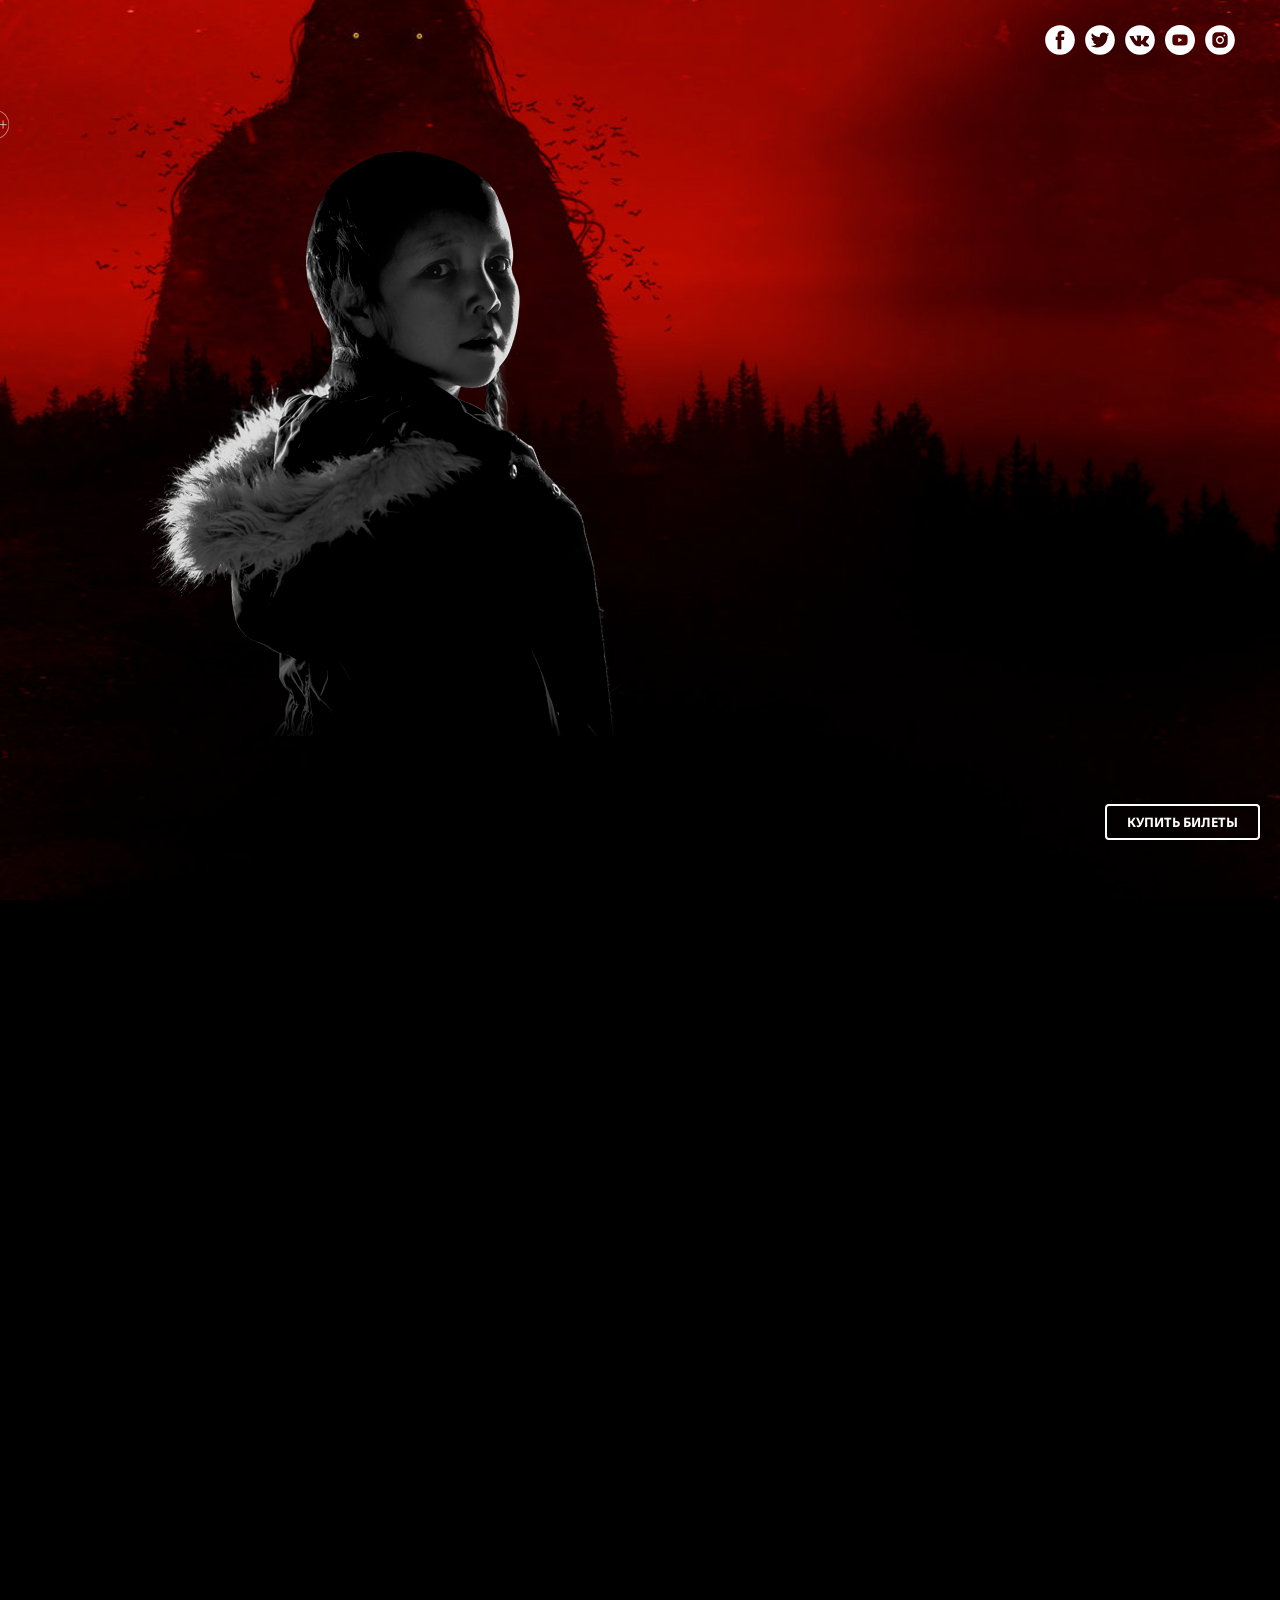
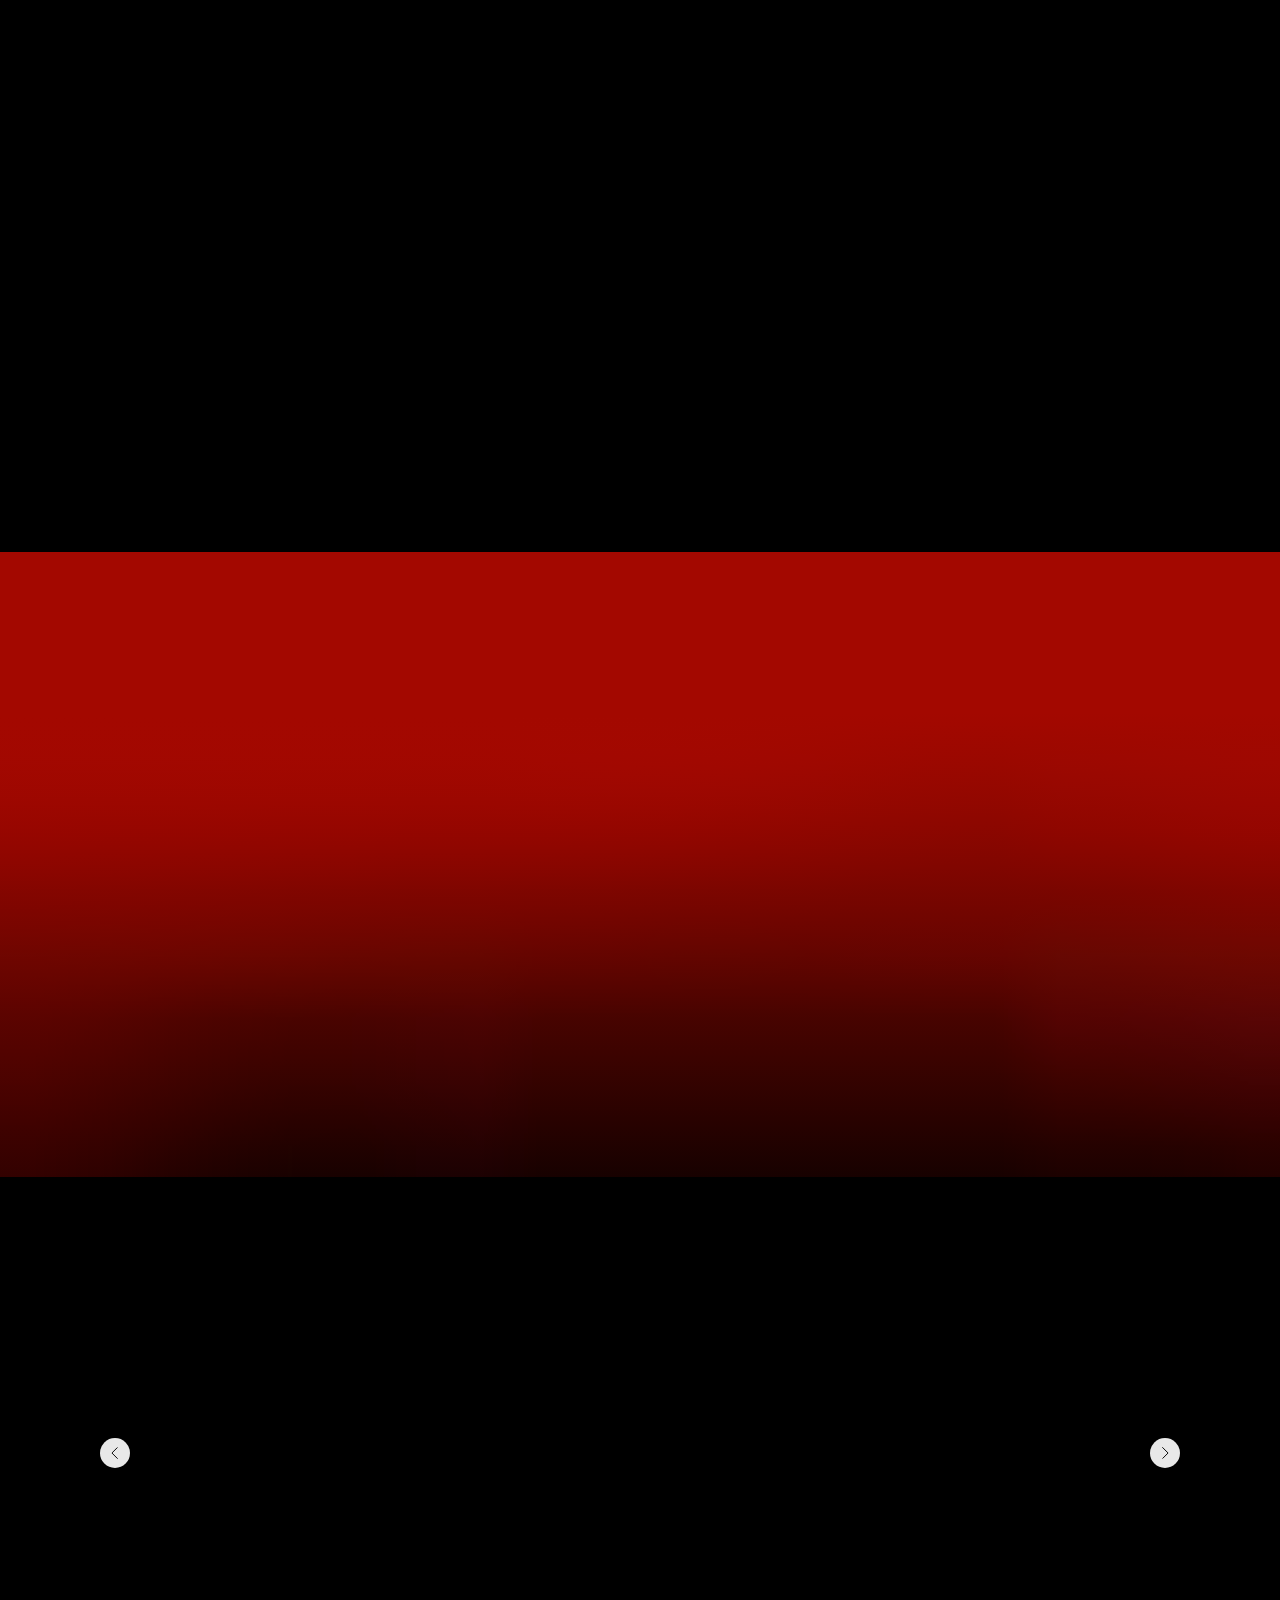
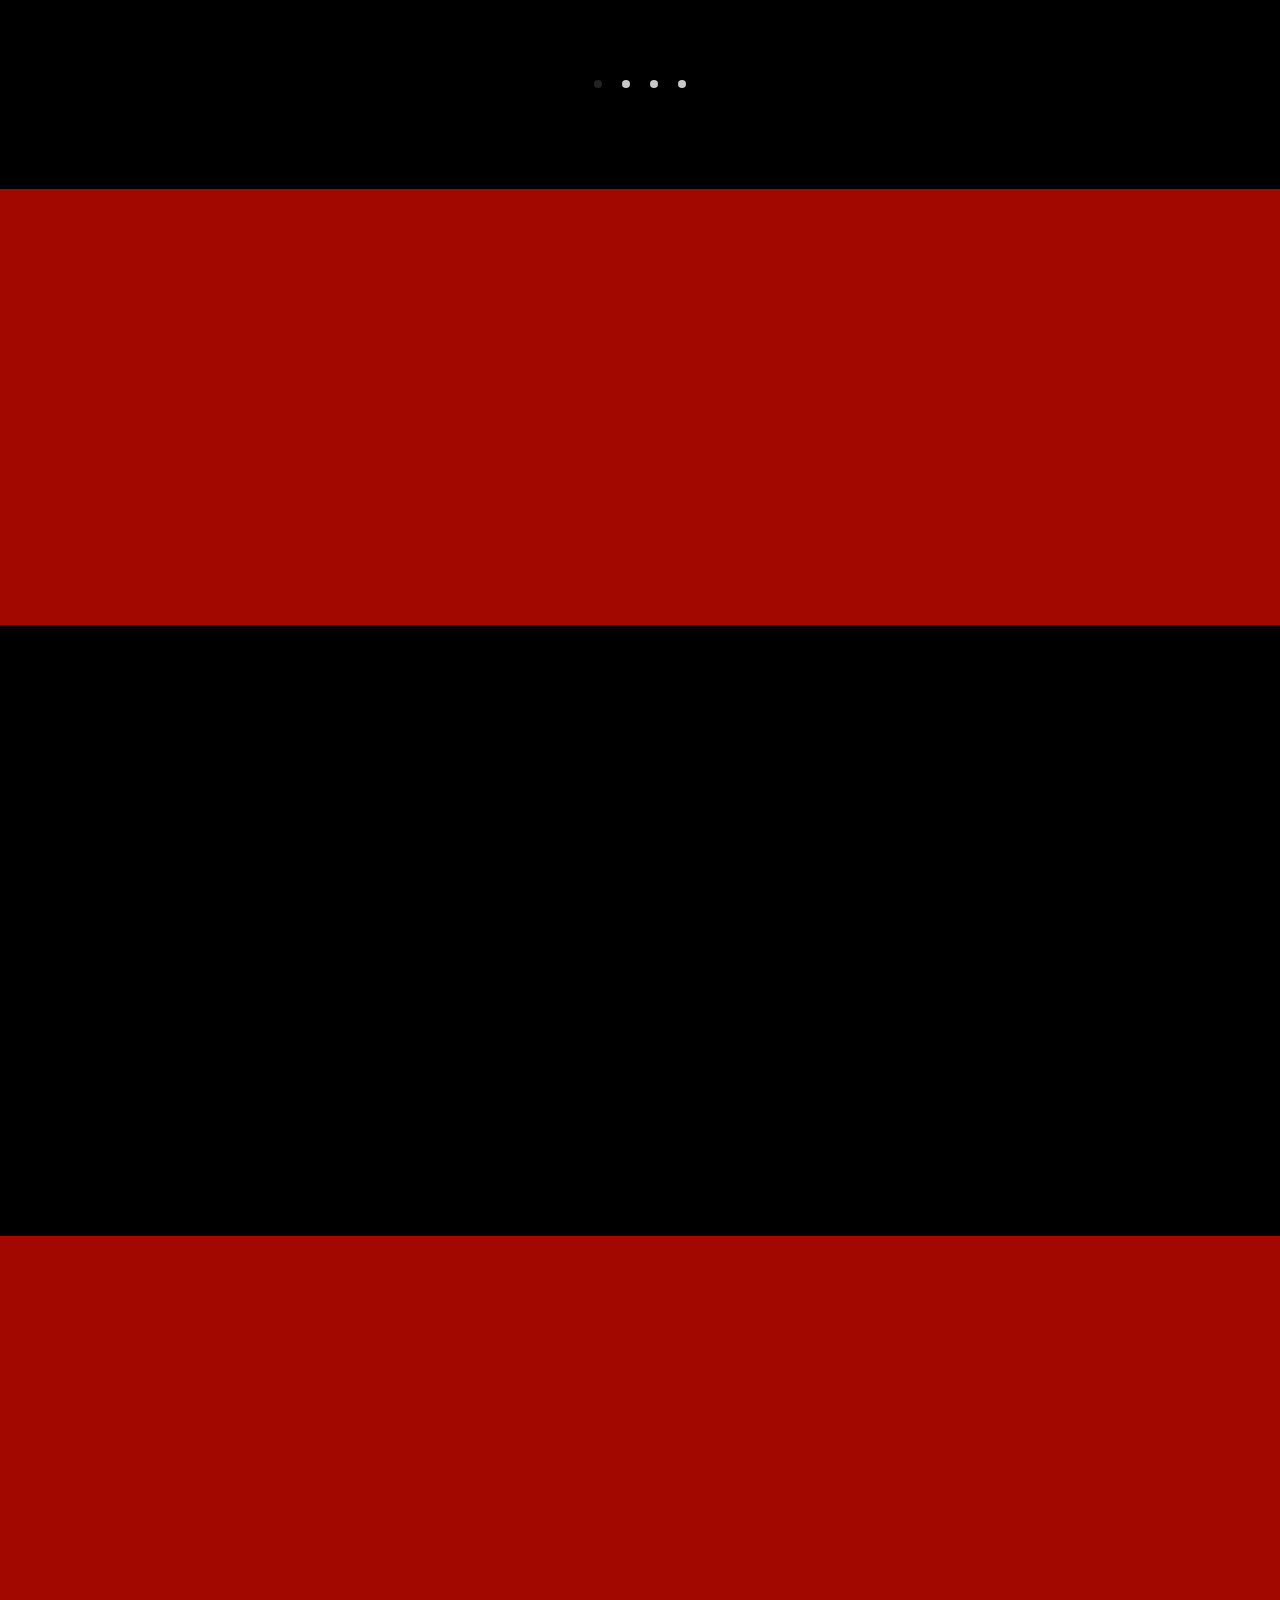
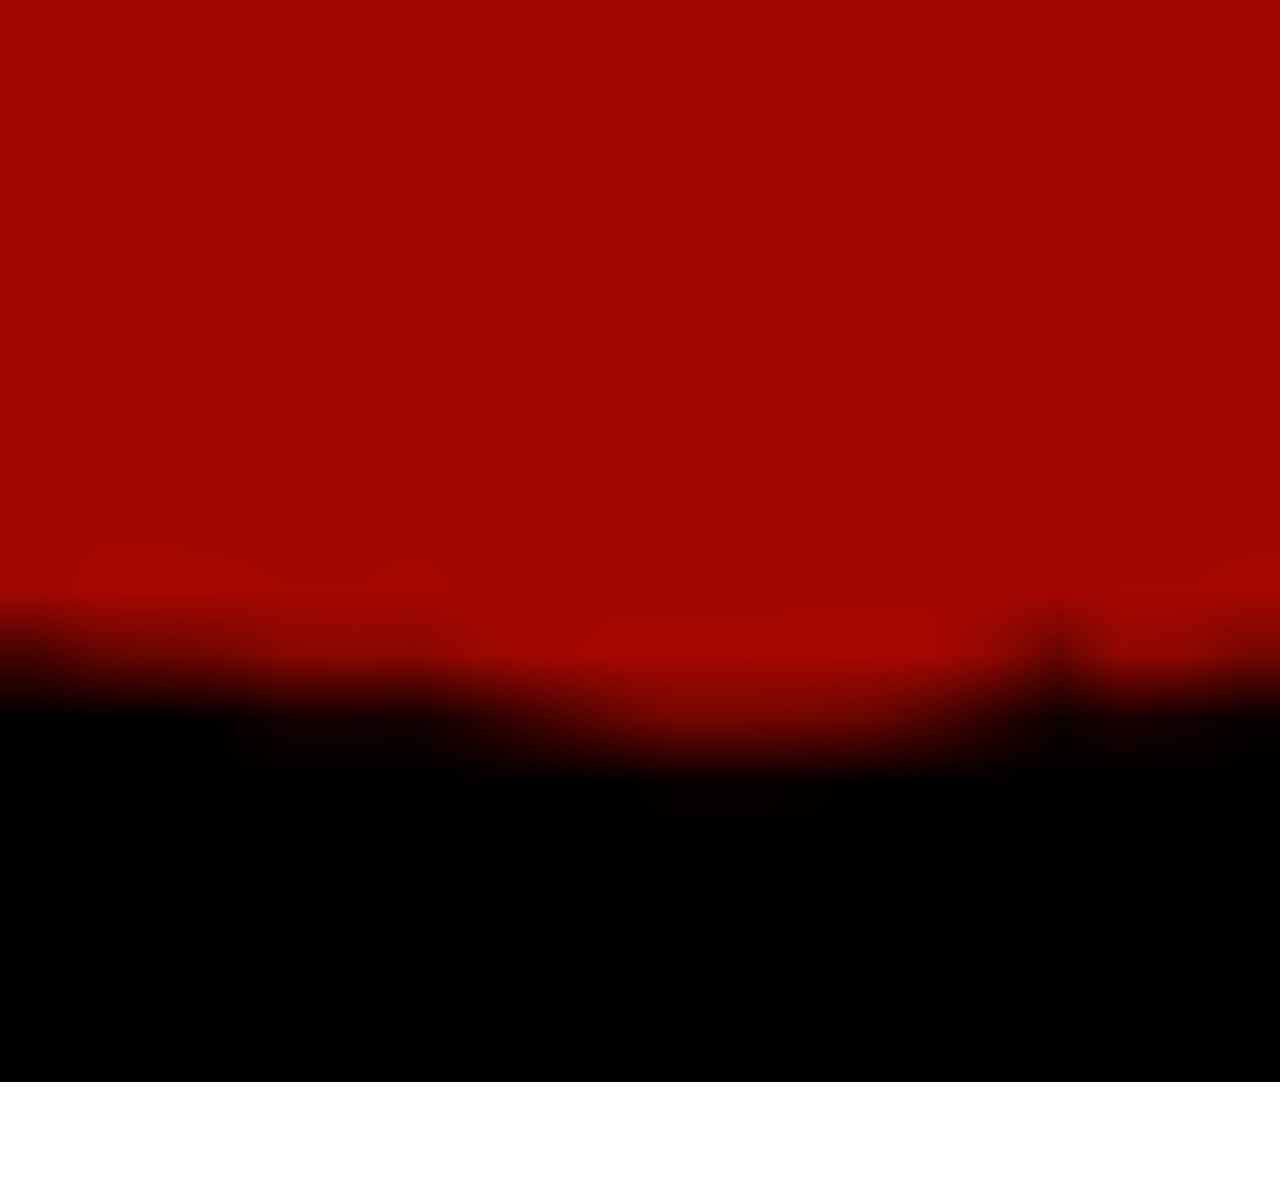
<file: index.html>
<!DOCTYPE html><html> <head><meta charset="utf-8" /><meta http-equiv="Content-Type" content="text/html; charset=utf-8" /><meta name="viewport" content="width=device-width, initial-scale=1.0" /> <!--metatextblock--><title>Күлүк Хомус</title><meta property="og:url" content="https://homusfilm.com/" /><meta property="og:title" content="Күлүк Хомус" /><meta property="og:description" content="" /><meta property="og:type" content="website" /><meta property="og:image" content="images/tild6639-3031-4763-b834-616639396435__-__resize__504x__photo.png" /><!--/metatextblock--><meta property="fb:app_id" content="257953674358265" /><meta name="format-detection" content="telephone=no" /><meta http-equiv="x-dns-prefetch-control" content="on"><link rel="canonical" href="https://homusfilm.com/"><link rel="shortcut icon" href="images/" type="image/x-icon" /><!-- Assets --><link rel="stylesheet" href="css/tilda-grid-3.0.min.css" type="text/css" media="all" /><link rel="stylesheet" href="css/tilda-blocks-2.12.css?t=1554447526" type="text/css" media="all" /><link rel="stylesheet" href="css/tilda-animation-1.0.min.css" type="text/css" media="all" /><link rel="stylesheet" href="css/tilda-slds-1.4.min.css" type="text/css" media="all" /><link rel="stylesheet" href="css/tilda-zoom-2.0.min.css" type="text/css" media="all" /><script src="js/jquery-1.10.2.min.js"></script><script src="js/tilda-scripts-2.8.min.js"></script><script src="js/tilda-blocks-2.7.js?t=1554447526"></script><script src="js/lazyload-1.3.min.js" charset="utf-8"></script><script src="js/tilda-animation-1.0.min.js" charset="utf-8"></script><script src="js/tilda-slds-1.4.min.js" charset="utf-8"></script><script src="js/hammer.min.js" charset="utf-8"></script><script src="js/tilda-zoom-2.0.min.js" charset="utf-8"></script><script src="js/tilda-animation-ext-1.0.min.js" charset="utf-8"></script><script src="js/tilda-forms-1.0.min.js" charset="utf-8"></script><script src="js/tilda-video-1.0.min.js" charset="utf-8"></script><script src="js/jquery.touchswipe.min.js" charset="utf-8"></script><script type="text/javascript">window.dataLayer = window.dataLayer || [];</script>
 
 <!-- Yandex.Metrika counter --> <script type="text/javascript" > (function(m,e,t,r,i,k,a){m[i]=m[i]||function(){(m[i].a=m[i].a||[]).push(arguments)}; m[i].l=1*new Date();k=e.createElement(t),a=e.getElementsByTagName(t)[0],k.async=1,k.src=r,a.parentNode.insertBefore(k,a)}) (window, document, "script", "https://mc.yandex.ru/metrika/tag.js", "ym"); ym(53155834, "init", { clickmap:true, trackLinks:true, accurateTrackBounce:true, webvisor:true }); </script> <noscript><div><img src="https://mc.yandex.ru/watch/53155834" style="position:absolute; left:-9999px;" alt="" /></div></noscript> <!-- /Yandex.Metrika counter -->
  
 </head><body class="t-body" style="margin:0;"><!--allrecords--><div id="allrecords" class="t-records" data-hook="blocks-collection-content-node" data-tilda-project-id="562274" data-tilda-page-id="5414950" data-tilda-formskey="b1a6eef46298228e36806f8cf2822282" ><div id="rec97405044" class="r t-rec t-screenmin-640px" style=" " data-animationappear="off" data-record-type="257" data-screen-min="640px" ><!-- T228 --><div id="nav97405044marker"></div><div id="nav97405044" class="t228 t228__positionfixed " style=" " data-bgcolor-hex="" data-bgcolor-rgba="" data-navmarker="nav97405044marker" data-appearoffset="" data-bgopacity-two="" data-menushadow="" data-bgopacity="0.0" data-menu-items-align="center" data-menu="yes"> <div class="t228__maincontainer " style=""> <div class="t228__padding40px"></div> <div class="t228__leftside"> </div> <div class="t228__centerside "> <div class="t228__centercontainer"> <ul class="t228__list t228__list_hidden"> </ul> </div> </div> <div class="t228__rightside"> <div class="t228__rightcontainer"> <div class="t228__right_social_links"> <div class="t228__right_social_links_wrap"> <div class="t228__right_social_links_item"> <a href="https://www.facebook.com/homusfilm" target="_blank"> <svg style="fill:#ffffff;" version="1.1" id="Layer_1" xmlns="http://www.w3.org/2000/svg" xmlns:xlink="http://www.w3.org/1999/xlink" x="0px" y="0px" width="30px" height="30px" viewBox="0 0 48 48" enable-background="new 0 0 48 48" xml:space="preserve"> <path d="M47.761,24c0,13.121-10.638,23.76-23.758,23.76C10.877,47.76,0.239,37.121,0.239,24c0-13.124,10.638-23.76,23.764-23.76 C37.123,0.24,47.761,10.876,47.761,24 M20.033,38.85H26.2V24.01h4.163l0.539-5.242H26.2v-3.083c0-1.156,0.769-1.427,1.308-1.427 h3.318V9.168L26.258,9.15c-5.072,0-6.225,3.796-6.225,6.224v3.394H17.1v5.242h2.933V38.85z"/> </svg> </a> </div> <div class="t228__right_social_links_item"> <a href="https://twitter.com/homusfilm" target="_blank"> <svg version="1.1" id="Layer_1" xmlns="http://www.w3.org/2000/svg" xmlns:xlink="http://www.w3.org/1999/xlink" x="0px" y="0px" width="30px" height="30px" viewBox="0 0 48 48" enable-background="new 0 0 48 48" xml:space="preserve"> <path style="fill:#ffffff;" d="M47.762,24c0,13.121-10.639,23.76-23.761,23.76S0.24,37.121,0.24,24c0-13.124,10.639-23.76,23.761-23.76 S47.762,10.876,47.762,24 M38.031,12.375c-1.177,0.7-2.481,1.208-3.87,1.481c-1.11-1.186-2.694-1.926-4.447-1.926 c-3.364,0-6.093,2.729-6.093,6.095c0,0.478,0.054,0.941,0.156,1.388c-5.063-0.255-9.554-2.68-12.559-6.367 c-0.524,0.898-0.825,1.947-0.825,3.064c0,2.113,1.076,3.978,2.711,5.07c-0.998-0.031-1.939-0.306-2.761-0.762v0.077 c0,2.951,2.1,5.414,4.889,5.975c-0.512,0.14-1.05,0.215-1.606,0.215c-0.393,0-0.775-0.039-1.146-0.109 c0.777,2.42,3.026,4.182,5.692,4.232c-2.086,1.634-4.712,2.607-7.567,2.607c-0.492,0-0.977-0.027-1.453-0.084 c2.696,1.729,5.899,2.736,9.34,2.736c11.209,0,17.337-9.283,17.337-17.337c0-0.263-0.004-0.527-0.017-0.789 c1.19-0.858,2.224-1.932,3.039-3.152c-1.091,0.485-2.266,0.811-3.498,0.958C36.609,14.994,37.576,13.8,38.031,12.375"/> </svg> </a> </div> <div class="t228__right_social_links_item"> <a href="https://vk.com/homusfilm" target="_blank"> <svg version="1.1" id="Layer_1" xmlns="http://www.w3.org/2000/svg" xmlns:xlink="http://www.w3.org/1999/xlink" x="0px" y="0px" width="30px" height="30px" viewBox="0 0 48 48" enable-background="new 0 0 48 48" xml:space="preserve"> <path style="fill:#ffffff;" d="M47.761,24c0,13.121-10.639,23.76-23.76,23.76C10.878,47.76,0.239,37.121,0.239,24c0-13.123,10.639-23.76,23.762-23.76 C37.122,0.24,47.761,10.877,47.761,24 M35.259,28.999c-2.621-2.433-2.271-2.041,0.89-6.25c1.923-2.562,2.696-4.126,2.45-4.796 c-0.227-0.639-1.64-0.469-1.64-0.469l-4.71,0.029c0,0-0.351-0.048-0.609,0.106c-0.249,0.151-0.414,0.505-0.414,0.505 s-0.742,1.982-1.734,3.669c-2.094,3.559-2.935,3.747-3.277,3.524c-0.796-0.516-0.597-2.068-0.597-3.171 c0-3.449,0.522-4.887-1.02-5.259c-0.511-0.124-0.887-0.205-2.195-0.219c-1.678-0.016-3.101,0.007-3.904,0.398 c-0.536,0.263-0.949,0.847-0.697,0.88c0.31,0.041,1.016,0.192,1.388,0.699c0.484,0.656,0.464,2.131,0.464,2.131 s0.282,4.056-0.646,4.561c-0.632,0.347-1.503-0.36-3.37-3.588c-0.958-1.652-1.68-3.481-1.68-3.481s-0.14-0.344-0.392-0.527 c-0.299-0.222-0.722-0.298-0.722-0.298l-4.469,0.018c0,0-0.674-0.003-0.919,0.289c-0.219,0.259-0.018,0.752-0.018,0.752 s3.499,8.104,7.463,12.23c3.638,3.784,7.764,3.36,7.764,3.36h1.867c0,0,0.566,0.113,0.854-0.189 c0.265-0.288,0.256-0.646,0.256-0.646s-0.034-2.512,1.129-2.883c1.15-0.36,2.624,2.429,4.188,3.497 c1.182,0.812,2.079,0.633,2.079,0.633l4.181-0.056c0,0,2.186-0.136,1.149-1.858C38.281,32.451,37.763,31.321,35.259,28.999"/> </svg> </a> </div> <div class="t228__right_social_links_item"> <a href="https://www.youtube.com/channel/UCsJ0d1gT_o1f892hIXcp24g" target="_blank"> <svg version="1.1" id="Layer_1" xmlns="http://www.w3.org/2000/svg" xmlns:xlink="http://www.w3.org/1999/xlink" x="0px" y="0px" width="30px" height="30px" viewBox="-455 257 48 48" enable-background="new -455 257 48 48" xml:space="preserve"> <path style="fill:#ffffff;" d="M-431,257.013c13.248,0,23.987,10.74,23.987,23.987s-10.74,23.987-23.987,23.987s-23.987-10.74-23.987-23.987 S-444.248,257.013-431,257.013z M-419.185,275.093c-0.25-1.337-1.363-2.335-2.642-2.458c-3.054-0.196-6.119-0.355-9.178-0.357 c-3.059-0.002-6.113,0.154-9.167,0.347c-1.284,0.124-2.397,1.117-2.646,2.459c-0.284,1.933-0.426,3.885-0.426,5.836 s0.142,3.903,0.426,5.836c0.249,1.342,1.362,2.454,2.646,2.577c3.055,0.193,6.107,0.39,9.167,0.39c3.058,0,6.126-0.172,9.178-0.37 c1.279-0.124,2.392-1.269,2.642-2.606c0.286-1.93,0.429-3.879,0.429-5.828C-418.756,278.971-418.899,277.023-419.185,275.093z M-433.776,284.435v-7.115l6.627,3.558L-433.776,284.435z"/> </svg> </a> </div> <div class="t228__right_social_links_item"> <a href="https://www.instagram.com/homusfilm/" target="_blank"> <svg version="1.1" id="Layer_1" xmlns="http://www.w3.org/2000/svg" xmlns:xlink="http://www.w3.org/1999/xlink" x="0px" y="0px" width="30px" height="30px" viewBox="0 0 30 30" xml:space="preserve"> <desc>Instagram</desc> <path style="fill:#ffffff;" d="M15,11.014 C12.801,11.014 11.015,12.797 11.015,15 C11.015,17.202 12.802,18.987 15,18.987 C17.199,18.987 18.987,17.202 18.987,15 C18.987,12.797 17.199,11.014 15,11.014 L15,11.014 Z M15,17.606 C13.556,17.606 12.393,16.439 12.393,15 C12.393,13.561 13.556,12.394 15,12.394 C16.429,12.394 17.607,13.561 17.607,15 C17.607,16.439 16.444,17.606 15,17.606 L15,17.606 Z"></path> <path style="fill:#ffffff;" d="M19.385,9.556 C18.872,9.556 18.465,9.964 18.465,10.477 C18.465,10.989 18.872,11.396 19.385,11.396 C19.898,11.396 20.306,10.989 20.306,10.477 C20.306,9.964 19.897,9.556 19.385,9.556 L19.385,9.556 Z"></path> <path style="fill:#ffffff;" d="M15.002,0.15 C6.798,0.15 0.149,6.797 0.149,15 C0.149,23.201 6.798,29.85 15.002,29.85 C23.201,29.85 29.852,23.202 29.852,15 C29.852,6.797 23.201,0.15 15.002,0.15 L15.002,0.15 Z M22.666,18.265 C22.666,20.688 20.687,22.666 18.25,22.666 L11.75,22.666 C9.312,22.666 7.333,20.687 7.333,18.28 L7.333,11.734 C7.333,9.312 9.311,7.334 11.75,7.334 L18.25,7.334 C20.688,7.334 22.666,9.312 22.666,11.734 L22.666,18.265 L22.666,18.265 Z"></path> </svg> </a> </div> </div> </div> </div> </div> <div class="t228__padding40px"></div> </div></div><script type="text/javascript"> $(document).ready(function() { t228_highlight(); t228_checkAnchorLinks('97405044'); }); $(window).resize(function() { t228_setWidth('97405044'); }); $(window).load(function() { t228_setWidth('97405044'); }); $(document).ready(function() { t228_setWidth('97405044'); });
$(window).resize(function() { t228_setBg('97405044');
});
$(document).ready(function() { t228_setBg('97405044');
}); </script> </div><div id="rec97373579" class="r t-rec t-rec_pt_0 t-rec_pb_0 t-screenmax-640px" style="padding-top:0px;padding-bottom:0px; " data-record-type="3" data-screen-max="640px" ><!-- T107 --><div class="t107"> <div class="t-align_center" itemscope itemtype="http://schema.org/ImageObject"><meta itemprop="image" content="images/tild6639-3031-4763-b834-616639396435__photo.png"> <img src="images/tild6639-3031-4763-b834-616639396435__-__empty__photo.png" data-original="images/tild6639-3031-4763-b834-616639396435__photo.png" class="t107__width t-width t-width_100 t-img" imgfield="img" /> </div> </div></div><div id="rec97347961" class="r t-rec t-screenmin-640px" style=" " data-animationappear="off" data-record-type="396" data-screen-min="640px" ><!-- T396 --><style>#rec97347961 .t396__artboard{min-height: 660px;height: 100vh; background-color: #ffffff;}#rec97347961 .t396__filter{min-height: 660px;height: 100vh;background-image: -webkit-gradient( linear, left top, left bottom, from(rgba(0,0,0,0)), to(rgba(0,0,0,0.2)) );background-image: -webkit-linear-gradient(top, rgba(0,0,0,0), rgba(0,0,0,0.2));background-image: linear-gradient(to bottom, rgba(0,0,0,0), rgba(0,0,0,0.2));}#rec97347961 .t396__carrier{min-height: 660px;height: 100vh;background-position: center top;background-attachment: scroll;background-image: url('images/tild6162-3466-4438-b431-323965666234__-__resize__20x__site_version-back.jpg');background-size:cover;background-repeat:no-repeat;}@media screen and (max-width: 1199px){#rec97347961 .t396__artboard{min-height: 470px;background-color: #000000;}#rec97347961 .t396__filter{min-height: 470px;}#rec97347961 .t396__carrier{min-height: 470px;background-attachment:scroll;}}@media screen and (max-width: 959px){#rec97347961 .t396__artboard{min-height: 360px;background-color: #000000;}#rec97347961 .t396__filter{min-height: 360px;}#rec97347961 .t396__carrier{min-height: 360px;}}@media screen and (max-width: 639px){#rec97347961 .t396__artboard{min-height: 270px;background-color: #000000;}#rec97347961 .t396__filter{min-height: 270px;}#rec97347961 .t396__carrier{min-height: 270px;}}@media screen and (max-width: 479px){#rec97347961 .t396__artboard{min-height: 180px;background-color: #000000;}#rec97347961 .t396__filter{min-height: 180px;background-image: -webkit-gradient( linear, left top, left bottom, from(rgba(0,0,0,0)), to(rgba(0,0,0,0)) );background-image: -webkit-linear-gradient(top, rgba(0,0,0,0), rgba(0,0,0,0));background-image: linear-gradient(to bottom, rgba(0,0,0,0), rgba(0,0,0,0));}#rec97347961 .t396__carrier{min-height: 180px;background-position: center top;}}#rec97347961 .tn-elem[data-elem-id="1554356682620"]{z-index:3;top: calc(50vh - 330px + -42px);left: calc(50% - 600px + -100px);width:1396px;}#rec97347961 .tn-elem[data-elem-id="1554356682620"] .tn-atom{background-position:center center;border-color:transparent;border-style:solid;}@media screen and (max-width: 1199px){#rec97347961 .tn-elem[data-elem-id="1554356682620"]{top: calc(50vh - 235px + -49px);left: calc(50% - 480px + 1250px);}}@media screen and (max-width: 959px){#rec97347961 .tn-elem[data-elem-id="1554356682620"]{top: calc(50vh - 180px + -49px);left: calc(50% - 320px + 870px);}}@media screen and (max-width: 639px){#rec97347961 .tn-elem[data-elem-id="1554356682620"]{top: calc(50vh - 135px + -79px);left: calc(50% - 240px + 590px);}}@media screen and (max-width: 479px){#rec97347961 .tn-elem[data-elem-id="1554356682620"]{top: calc(50vh - 90px + -49px);left: calc(50% - 160px + 480px);}}#rec97347961 .tn-elem[data-elem-id="1554356462012"]{z-index:4;top: calc(50vh - 330px + 160px);left: calc(50% - 600px + 637px);width:580px;}#rec97347961 .tn-elem[data-elem-id="1554356462012"] .tn-atom{background-position:center center;border-color:transparent;border-style:solid;}@media screen and (max-width: 1199px){#rec97347961 .tn-elem[data-elem-id="1554356462012"]{top: calc(50vh - 235px + 155px);left: calc(50% - 480px + 1987px);}}@media screen and (max-width: 959px){#rec97347961 .tn-elem[data-elem-id="1554356462012"]{top: calc(50vh - 180px + 155px);left: calc(50% - 320px + 1607px);}}@media screen and (max-width: 639px){#rec97347961 .tn-elem[data-elem-id="1554356462012"]{top: calc(50vh - 135px + 125px);left: calc(50% - 240px + 1327px);}}@media screen and (max-width: 479px){#rec97347961 .tn-elem[data-elem-id="1554356462012"]{top: calc(50vh - 90px + 155px);left: calc(50% - 160px + 1217px);}}#rec97347961 .tn-elem[data-elem-id="1554357744194"]{z-index:5;top: calc(50vh - 330px + 50px);left: calc(50% - 600px + 820px);width:200px;}#rec97347961 .tn-elem[data-elem-id="1554357744194"] .tn-atom{background-position:center center;border-color:transparent;border-style:solid;}@media screen and (max-width: 1199px){#rec97347961 .tn-elem[data-elem-id="1554357744194"]{top: calc(50vh - 235px + 50px);left: calc(50% - 480px + 2170px);}}@media screen and (max-width: 959px){#rec97347961 .tn-elem[data-elem-id="1554357744194"]{top: calc(50vh - 180px + 50px);left: calc(50% - 320px + 1790px);}}@media screen and (max-width: 639px){#rec97347961 .tn-elem[data-elem-id="1554357744194"]{top: calc(50vh - 135px + 20px);left: calc(50% - 240px + 1510px);}}@media screen and (max-width: 479px){#rec97347961 .tn-elem[data-elem-id="1554357744194"]{top: calc(50vh - 90px + 50px);left: calc(50% - 160px + 1400px);}}#rec97347961 .tn-elem[data-elem-id="1554361572703"]{z-index:8;top: calc(50vh - 330px + 593px);left: calc(50% - 600px + 119px);width:962px;}#rec97347961 .tn-elem[data-elem-id="1554361572703"] .tn-atom{background-position:center center;border-color:transparent;border-style:solid;}@media screen and (max-width: 1199px){#rec97347961 .tn-elem[data-elem-id="1554361572703"]{top: calc(50vh - 235px + 593px);left: calc(50% - 480px + 1469px);}}@media screen and (max-width: 959px){#rec97347961 .tn-elem[data-elem-id="1554361572703"]{top: calc(50vh - 180px + 593px);left: calc(50% - 320px + 1089px);}}@media screen and (max-width: 639px){#rec97347961 .tn-elem[data-elem-id="1554361572703"]{top: calc(50vh - 135px + 563px);left: calc(50% - 240px + 809px);}}@media screen and (max-width: 479px){#rec97347961 .tn-elem[data-elem-id="1554361572703"]{top: calc(50vh - 90px + 593px);left: calc(50% - 160px + 699px);}}#rec97347961 .tn-elem[data-elem-id="1554366191799"]{z-index:9;top: calc(50vh - 330px + -10px);left: calc(50% - 600px + -60px);width:29px;}#rec97347961 .tn-elem[data-elem-id="1554366191799"] .tn-atom{background-position:center center;border-color:transparent;border-style:solid;}@media screen and (max-width: 1199px){}@media screen and (max-width: 959px){}@media screen and (max-width: 639px){}@media screen and (max-width: 479px){}#rec97347961 .tn-elem[data-elem-id="1554427911648"]{z-index:6;top: calc(50vh - 330px + -50px);left: calc(50% - 600px + -100px);width:1366px;}#rec97347961 .tn-elem[data-elem-id="1554427911648"] .tn-atom{background-position:center center;border-color:transparent;border-style:solid;}@media screen and (max-width: 1199px){}@media screen and (max-width: 959px){}@media screen and (max-width: 639px){}@media screen and (max-width: 479px){}</style> <div class='t396'><div class="t396__artboard" data-artboard-recid="97347961"	data-artboard-height="660"	data-artboard-height-res-960="470"	data-artboard-height-res-640="360"	data-artboard-height-res-480="270"	data-artboard-height-res-320="180"	data-artboard-height_vh="100"	data-artboard-valign="center"	data-artboard-ovrflw=""	> <div class="t396__carrier t-bgimg" data-artboard-recid="97347961" data-original="images/tild6162-3466-4438-b431-323965666234__site_version-back.jpg"></div> <div class="t396__filter" data-artboard-recid="97347961"></div> <div class='t396__elem tn-elem tn-elem__973479611554356682620 t-animate' data-elem-id='1554356682620' data-elem-type='image'	data-field-top-value="-42"	data-field-top-res-960-value="-49"	data-field-top-res-640-value="-49"	data-field-top-res-480-value="-79"	data-field-top-res-320-value="-49"	data-field-left-value="-100"	data-field-left-res-960-value="1250"	data-field-left-res-640-value="870"	data-field-left-res-480-value="590"	data-field-left-res-320-value="480"	data-field-width-value="1396"	data-field-axisy-value="top"	data-field-axisx-value="left"	data-field-container-value="grid"	data-field-topunits-value=""	data-field-leftunits-value=""	data-field-heightunits-value=""	data-field-widthunits-value=""	data-animate-style="fadein" data-animate-duration="3" data-animate-delay="0.5" > <div class='tn-atom' > <img class='tn-atom__img t-img' data-original='images/tild3230-3039-4463-a132-316438303965__photo.png' imgfield='tn_img_1554356682620'> </div> </div> <div class='t396__elem tn-elem tn-elem__973479611554356462012 t-animate' data-elem-id='1554356462012' data-elem-type='image'	data-field-top-value="160"	data-field-top-res-960-value="155"	data-field-top-res-640-value="155"	data-field-top-res-480-value="125"	data-field-top-res-320-value="155"	data-field-left-value="637"	data-field-left-res-960-value="1987"	data-field-left-res-640-value="1607"	data-field-left-res-480-value="1327"	data-field-left-res-320-value="1217"	data-field-width-value="580"	data-field-axisy-value="top"	data-field-axisx-value="left"	data-field-container-value="grid"	data-field-topunits-value=""	data-field-leftunits-value=""	data-field-heightunits-value=""	data-field-widthunits-value=""	data-animate-style="zoomin" data-animate-duration="10" data-animate-delay="1" data-animate-scale="0.8"	data-animate-prx="mouse" data-animate-prx-dx="40" > <div class='tn-atom' > <img class='tn-atom__img t-img' data-original='images/tild3964-3335-4963-b938-373838663763__-2.png' imgfield='tn_img_1554356462012'> </div> </div> <div class='t396__elem tn-elem tn-elem__973479611554357744194 t-animate' data-elem-id='1554357744194' data-elem-type='image'	data-field-top-value="50"	data-field-top-res-960-value="50"	data-field-top-res-640-value="50"	data-field-top-res-480-value="20"	data-field-top-res-320-value="50"	data-field-left-value="820"	data-field-left-res-960-value="2170"	data-field-left-res-640-value="1790"	data-field-left-res-480-value="1510"	data-field-left-res-320-value="1400"	data-field-width-value="200"	data-field-axisy-value="top"	data-field-axisx-value="left"	data-field-container-value="grid"	data-field-topunits-value=""	data-field-leftunits-value=""	data-field-heightunits-value=""	data-field-widthunits-value=""	data-animate-style="fadein" data-animate-duration="3" data-animate-delay="2" > <div class='tn-atom' > <img class='tn-atom__img t-img' data-original='images/tild6565-3930-4338-a430-336361636231__-.png' imgfield='tn_img_1554357744194'> </div> </div> <div class='t396__elem tn-elem tn-elem__973479611554361572703 t-animate' data-elem-id='1554361572703' data-elem-type='image'	data-field-top-value="593"	data-field-top-res-960-value="593"	data-field-top-res-640-value="593"	data-field-top-res-480-value="563"	data-field-top-res-320-value="593"	data-field-left-value="119"	data-field-left-res-960-value="1469"	data-field-left-res-640-value="1089"	data-field-left-res-480-value="809"	data-field-left-res-320-value="699"	data-field-width-value="962"	data-field-axisy-value="top"	data-field-axisx-value="left"	data-field-container-value="grid"	data-field-topunits-value=""	data-field-leftunits-value=""	data-field-heightunits-value=""	data-field-widthunits-value=""	data-animate-style="fadeinup" data-animate-duration="1" data-animate-delay="1.5" data-animate-distance="100" > <div class='tn-atom' > <img class='tn-atom__img t-img' data-original='images/tild3261-3936-4131-b237-316334323538__photo.png' imgfield='tn_img_1554361572703'> </div> </div> <div class='t396__elem tn-elem tn-elem__973479611554366191799' data-elem-id='1554366191799' data-elem-type='image'	data-field-top-value="-10"	data-field-left-value="-60"	data-field-width-value="29"	data-field-axisy-value="top"	data-field-axisx-value="left"	data-field-container-value="grid"	data-field-topunits-value=""	data-field-leftunits-value=""	data-field-heightunits-value=""	data-field-widthunits-value="" > <div class='tn-atom' > <img class='tn-atom__img t-img' data-original='images/tild6437-6336-4134-b738-346337356563__16.png' imgfield='tn_img_1554366191799'> </div> </div> <div class='t396__elem tn-elem tn-elem__973479611554427911648' data-elem-id='1554427911648' data-elem-type='image'	data-field-top-value="-50"	data-field-left-value="-100"	data-field-width-value="1366"	data-field-axisy-value="top"	data-field-axisx-value="left"	data-field-container-value="grid"	data-field-topunits-value=""	data-field-leftunits-value=""	data-field-heightunits-value=""	data-field-widthunits-value=""	data-animate-prx="mouse" data-animate-prx-dx="40" data-animate-prx-dy="20" > <div class='tn-atom' > <img class='tn-atom__img t-img' data-original='images/tild6231-6364-4065-b362-336537363362__site_version-dev.png' imgfield='tn_img_1554427911648'> </div> </div> </div> </div> <script>$( document ).ready(function() { t396_init('97347961');
});</script><!-- /T396 --></div><div id="rec97362180" class="r t-rec t-rec_pt_60 t-rec_pb_0" style="padding-top:60px;padding-bottom:0px;background-color:#000000; " data-record-type="30" data-bg-color="#000000"><!-- T015 --><div class="t015"> <div class="t-container t-align_center"> <div class="t-col t-col_10 t-prefix_1"> <div class="t015__uptitle t-uptitle t-uptitle_md t-animate" data-animate-style="fadeinright" data-animate-group="yes" field="subtitle" style="color:#ffffff;text-transform:uppercase;"><div style="text-align:left;" data-customstyle="yes">В КИНОТЕАТРАХ ЧЕРЕЗ:</div></div> </div> </div></div></div><div id="rec97361324" class="r t-rec t-rec_pt_0 t-rec_pb_45" style="padding-top:0px;padding-bottom:45px;background-color:#000000; " data-animationappear="off" data-record-type="415" data-bg-color="#000000"><!-- t415 --><!-- cover --><div class="t-cover" id="recorddiv97361324" bgimgfield="img" style="height:20vh; background-image:-webkit-linear-gradient(top, #ccc, #777); background-image:-moz-linear-gradient(top, #ccc, #777); background-image:-o-linear-gradient(top, #ccc, #777); background-image:-ms-linear-gradient(top, #ccc, #777); background-image:linear-gradient(top, #ccc, #777); " ><div class="t-cover__carrier" id="coverCarry97361324" data-content-cover-id="97361324" data-content-cover-bg="" data-content-cover-height="20vh" data-content-cover-parallax="" style="height:20vh;background-attachment:scroll; "></div> <div class="t-cover__filter" style="height:20vh;background-image: -moz-linear-gradient(top, rgba(0,0,0,1), rgba(0,0,0,1));background-image: -webkit-linear-gradient(top, rgba(0,0,0,1), rgba(0,0,0,1));background-image: -o-linear-gradient(top, rgba(0,0,0,1), rgba(0,0,0,1));background-image: -ms-linear-gradient(top, rgba(0,0,0,1), rgba(0,0,0,1));background-image: linear-gradient(top, rgba(0,0,0,1), rgba(0,0,0,1));filter: progid:DXImageTransform.Microsoft.gradient(startColorStr='#00000000', endColorstr='#00000000');"></div><div class="t415"> <div class="t-container"> <div class="t-width t-width_12 t415__mainblock"> <div class="t-cover__wrapper t-valign_middle" style="height:20vh;"> <div class="t415__content" data-hook-content="covercontent"> <div id="t415__timer97361324" class="t415__timer t-animate" data-animate-style="fadeinup" data-animate-group="yes" data-animate-order="5" data-animate-delay="0.3"> <div class="t415__col "> <span class="t415__days t-title t-title_lg t415__number" style="color: #a30800"></span> <div class="t415__text t-descr t-descr_xxs" style="color: #a30800">Дней</div> </div> <div class="t415__col"> <span class="t415__hours t-title t-title_lg t415__number" style="color: #a30800"></span> <div class="t415__text t-descr t-descr_xxs" style="color: #a30800">Часов</div> </div> <div class="t415__col"> <span class="t415__minutes t-title t-title_lg t415__number" style="color: #a30800"></span> <div class="t415__text t-descr t-descr_xxs" style="color: #a30800">Минут</div> </div> <div class="t415__col"> <span class="t415__seconds t-title t-title_lg t415__number" style="color: #a30800"></span> <div class="t415__text t-descr t-descr_xxs" style="color: #a30800">Секунд</div> </div> </div> </div> </div> </div> </div></div> </div> <script type="text/javascript">$(document).ready(function() { function getTimeRemaining(endtime){ var t = Date.parse(endtime) - Date.parse(new Date()); if (t < 0) { var seconds = 0; var minutes = 0; var hours = 0; var days = 0; } else { var seconds = Math.floor( (t/1000) % 60 ); var minutes = Math.floor( (t/1000/60) % 60 ); var hours = Math.floor( (t/(1000*60*60)) % 24 ); var days = Math.floor( t/(1000*60*60*24) ); } return { 'total': t, 'days': days, 'hours': hours, 'minutes': minutes, 'seconds': seconds }; } function initializeClock(id, endtime){ var clock = document.getElementById(id); if (! clock) { console.log('Block with timer not found'); return; } var daysSpan = clock.querySelector('.t415__days'); var hoursSpan = clock.querySelector('.t415__hours'); var minutesSpan = clock.querySelector('.t415__minutes'); var secondsSpan = clock.querySelector('.t415__seconds'); function updateClock(){ var t = getTimeRemaining(endtime); if (t.days >= 100) { daysSpan.innerHTML = t.days; } else { daysSpan.innerHTML = ('0' + t.days).slice(-2); } hoursSpan.innerHTML = ('0' + t.hours).slice(-2); minutesSpan.innerHTML = ('0' + t.minutes).slice(-2); secondsSpan.innerHTML = ('0' + t.seconds).slice(-2); if(t.total<=0){ clearInterval(timeinterval); } } updateClock(); var timeinterval = setInterval(updateClock,1000); } var deadline = new Date("2019-04-11T10:00+09:00"); initializeClock('t415__timer97361324', deadline);
});</script><style>#rec97361324 .t-btn[data-btneffects-first],
#rec97361324 .t-btn[data-btneffects-second],
#rec97361324 .t-submit[data-btneffects-first],
#rec97361324 .t-submit[data-btneffects-second] {	position: relative; overflow: hidden; -webkit-transform: translate3d(0,0,0); transform: translate3d(0,0,0);
}</style><script type="text/javascript">$(document).ready(function() {
});</script></div><div id="rec97408734" class="r t-rec t-rec_pt_15 t-rec_pb_75 t-screenmax-640px" style="padding-top:15px;padding-bottom:75px;background-color:#000000; " data-record-type="191" data-screen-max="640px" data-bg-color="#000000"><!-- T142 --><div class="t142"><div class="t-container_100"> <div class="t142__wrapone"><div class="t142__wraptwo"> <a href="https://afisha.ykt.ru/events/view?id=727023&amp;date=2019-04-11" target="_blank" class=""><div class="t-btn t142__submit t-animate" data-animate-style="fadeinup" style="color:#ffffff;border:3px solid #ffffff;" data-btneffects-first="btneffects-flash">Купить билеты</div></a> </div> </div></div></div><script type="text/javascript"> $(document).ready(function() { t142_checkSize('97408734'); }); $(window).load(function() { t142_checkSize('97408734'); });</script><style>#rec97408734 .t-btn[data-btneffects-first],
#rec97408734 .t-btn[data-btneffects-second],
#rec97408734 .t-submit[data-btneffects-first],
#rec97408734 .t-submit[data-btneffects-second] {	position: relative; overflow: hidden; -webkit-transform: translate3d(0,0,0); transform: translate3d(0,0,0);
}
#rec97408734 .t-btn[data-btneffects-first="btneffects-flash"] .t-btn_wrap-effects,
#rec97408734 .t-submit[data-btneffects-first="btneffects-flash"] .t-btn_wrap-effects {	position: absolute; top: 0; left: 0; width: 100%; height: 100%; -webkit-transform: translateX(-85px); -ms-transform: translateX(-85px);	transform: translateX(-85px); -webkit-animation-name: flash;	animation-name: flash;	-webkit-animation-duration: 3s;	animation-duration: 3s;	-webkit-animation-timing-function: linear;	animation-timing-function: linear;	-webkit-animation-iteration-count: infinite;	animation-iteration-count: infinite;
}
#rec97408734 .t-btn[data-btneffects-first="btneffects-flash"] .t-btn_wrap-effects_md,
#rec97408734 .t-submit[data-btneffects-first="btneffects-flash"] .t-btn_wrap-effects_md {	-webkit-animation-name: flash-md;	animation-name: flash-md;
}
#rec97408734 .t-btn[data-btneffects-first="btneffects-flash"] .t-btn_wrap-effects_lg,
#rec97408734 .t-submit[data-btneffects-first="btneffects-flash"] .t-btn_wrap-effects_lg {	-webkit-animation-name: flash-lg;	animation-name: flash-lg;
}
#rec97408734 .t-btn[data-btneffects-first="btneffects-flash"] .t-btn_effects,
#rec97408734 .t-submit[data-btneffects-first="btneffects-flash"] .t-btn_effects {	background: -webkit-gradient(linear, left top, right top, from(rgba(255, 255, 255, .1)), to(rgba(255, 255, 255, .4))); background: -webkit-linear-gradient(left, rgba(255, 255, 255, .1), rgba(255, 255, 255, .4)); background: -o-linear-gradient(left, rgba(255, 255, 255, .1), rgba(255, 255, 255, .4)); background: linear-gradient(90deg, rgba(255, 255, 255, .1), rgba(255, 255, 255, .4)); width: 45px; height: 100%; position: absolute; top: 0; left: 30px;	-webkit-transform: skewX(-45deg);	-ms-transform: skewX(-45deg);	transform: skewX(-45deg);
}
@-webkit-keyframes flash { 20% {	-webkit-transform: translateX(100%);	transform: translateX(100%); } 100% {	-webkit-transform: translateX(100%);	transform: translateX(100%); }
}
@keyframes flash { 20% {	-webkit-transform: translateX(100%);	transform: translateX(100%); } 100% {	-webkit-transform: translateX(100%);	transform: translateX(100%); }
}
@-webkit-keyframes flash-md { 30% {	-webkit-transform: translateX(100%);	transform: translateX(100%); } 100% {	-webkit-transform: translateX(100%);	transform: translateX(100%); }
}
@keyframes flash-md { 30% {	-webkit-transform: translateX(100%);	transform: translateX(100%); } 100% {	-webkit-transform: translateX(100%);	transform: translateX(100%); }
}
@-webkit-keyframes flash-lg { 40% {	-webkit-transform: translateX(100%);	transform: translateX(100%); } 100% {	-webkit-transform: translateX(100%);	transform: translateX(100%); }
}
@keyframes flash-lg { 40% {	-webkit-transform: translateX(100%);	transform: translateX(100%); } 100% {	-webkit-transform: translateX(100%);	transform: translateX(100%); }
}</style><script type="text/javascript">$(document).ready(function() { $('#rec97408734 .t-btn[data-btneffects-first], #rec97408734 .t-submit[data-btneffects-first]').append('<div class="t-btn_wrap-effects"><div class="t-btn_effects"></div></div>');	if ($('#rec97408734 .t-btn[data-btneffects-first], #rec97408734 .t-submit[data-btneffects-first]').outerWidth() > 230) {	$('#rec97408734 .t-btn[data-btneffects-first] .t-btn_wrap-effects, #rec97408734 .t-submit[data-btneffects-first] .t-btn_wrap-effects').addClass('t-btn_wrap-effects_md');	}	if ($('#rec97408734 .t-btn[data-btneffects-first], #rec97408734 .t-submit').outerWidth() > 750) {	$('#rec97408734 .t-btn[data-btneffects-first] .t-btn_wrap-effects, #rec97408734 .t-submit[data-btneffects-first] .t-btn_wrap-effects').removeClass('t-btn_wrap-effects_md');	$('#rec97408734 .t-btn[data-btneffects-first] .t-btn_wrap-effects, #rec97408734 .t-submit[data-btneffects-first] .t-btn_wrap-effects').addClass('t-btn_wrap-effects_lg');	}
});</script></div><div id="rec97376741" class="r t-rec t-rec_pt_60 t-rec_pb_0" style="padding-top:60px;padding-bottom:0px;background-color:#000000; " data-record-type="30" data-bg-color="#000000"><!-- T015 --><div class="t015"> <div class="t-container t-align_left"> <div class="t-col t-col_10 t-prefix_1"> <div class="t015__title t-title t-title_lg t-animate" data-animate-style="fadeinright" data-animate-group="yes" field="title" style="color:#ffffff;"><div style="font-size:36px;" data-customstyle="yes"><span style="font-weight: 700;">ТРЕЙЛЕР</span></div></div> </div> </div></div></div><div id="rec97359096" class="r t-rec t-rec_pt_60 t-rec_pb_0" style="padding-top:60px;padding-bottom:0px;background-color:#000000; " data-record-type="4" data-bg-color="#000000"><!-- T121 --><div class="t121"><center><div class="t-video-lazyload t-width t-width_100 t-animate" data-animate-style="fadeinup" data-animate-group="yes" style="height:540px; " data-videolazy-type="youtube" data-videolazy-id="Q0lE7jbQx5A" data-blocklazy-id="97359096" data-videolazy-load="false" data-videolazy-height="540px"> </div> </center></div><script type="text/javascript"> $(document).ready(function(){ t121_setHeight("97359096"); }); $(window).load(function(){ t121_setHeight("97359096"); }); $(window).bind('scroll', t_throttle(function() { t121_setHeight("97359096"); }, 200)); $(window).resize(function(){ t121_setHeight("97359096"); }); $('.t121').bind('displayChanged',function(){ t121_setHeight("97359096"); }); </script></div><div id="rec97374620" class="r t-rec t-rec_pt_105 t-rec_pb_0" style="padding-top:105px;padding-bottom:0px;background-color:#a30800; " data-record-type="30" data-bg-color="#a30800"><!-- T015 --><div class="t015"> <div class="t-container t-align_left"> <div class="t-col t-col_10 t-prefix_1"> <div class="t015__title t-title t-title_lg t-animate" data-animate-style="fadeinright" data-animate-group="yes" field="title" style="color:#ffffff;"><div style="font-size:36px;" data-customstyle="yes"><span style="font-weight: 700;">О ФИЛЬМЕ</span></div></div> </div> </div></div></div><div id="rec97374748" class="r t-rec t-rec_pt_0 t-rec_pb_0" style="padding-top:0px;padding-bottom:0px;background-color:#a30800; " data-record-type="396" data-bg-color="#a30800"><!-- T396 --><style>#rec97374748 .t396__artboard{height: 464px;background-color: #a30800;}#rec97374748 .t396__filter{height: 464px;background-image: -webkit-gradient( linear, left top, left bottom, from(rgba(163,8,0,1)), to(rgba(117,6,0,0.2)) );background-image: -webkit-linear-gradient(top, rgba(163,8,0,1), rgba(117,6,0,0.2));background-image: linear-gradient(to bottom, rgba(163,8,0,1), rgba(117,6,0,0.2));}#rec97374748 .t396__carrier{height: 464px;background-position: center bottom;background-attachment: scroll;background-image: url('images/tild3834-3039-4637-b062-373366313231__-__resize__20x__backgr1.jpg');background-size:cover;background-repeat:no-repeat;}@media screen and (max-width: 1199px){#rec97374748 .t396__artboard{height: 714px;}#rec97374748 .t396__filter{height: 714px;}#rec97374748 .t396__carrier{height: 714px;background-attachment:scroll;}}@media screen and (max-width: 959px){#rec97374748 .t396__artboard{height: 774px;}#rec97374748 .t396__filter{height: 774px;}#rec97374748 .t396__carrier{height: 774px;}}@media screen and (max-width: 639px){#rec97374748 .t396__artboard{height: 526px;}#rec97374748 .t396__filter{height: 526px;}#rec97374748 .t396__carrier{height: 526px;}}@media screen and (max-width: 479px){#rec97374748 .t396__artboard{height: 740px;}#rec97374748 .t396__filter{height: 740px;}#rec97374748 .t396__carrier{height: 740px;}}#rec97374748 .tn-elem[data-elem-id="1470210011265"]{color:#ffffff;z-index:4;top: 42px;left: calc(50% - 600px + 120px);width:960px;}#rec97374748 .tn-elem[data-elem-id="1470210011265"] .tn-atom{color:#ffffff;font-size:22px;font-family:'Noto Sans';line-height:1.35;font-weight:500;background-position:center center;border-color:transparent;border-style:solid;}@media screen and (max-width: 1199px){#rec97374748 .tn-elem[data-elem-id="1470210011265"]{top: 41px;left: calc(50% - 480px + 170px);width:620px;}#rec97374748 .tn-elem[data-elem-id="1470210011265"] .tn-atom{font-size:30px;}}@media screen and (max-width: 959px){#rec97374748 .tn-elem[data-elem-id="1470210011265"]{top: 41px;left: calc(50% - 320px + 25px);width:590px;}}@media screen and (max-width: 639px){#rec97374748 .tn-elem[data-elem-id="1470210011265"]{top: 41px;left: calc(50% - 240px + 10px);width:460px;}#rec97374748 .tn-elem[data-elem-id="1470210011265"] .tn-atom{font-size:22px;line-height:1.35;}}@media screen and (max-width: 479px){#rec97374748 .tn-elem[data-elem-id="1470210011265"]{top: 41px;left: calc(50% - 160px + 0px);width:320px;}}#rec97374748 .tn-elem[data-elem-id="1554390824622"]{z-index:5;top: 300px;left: calc(50% - 600px + 1200px);width:454px;}#rec97374748 .tn-elem[data-elem-id="1554390824622"] .tn-atom{opacity:0.8;-webkit-transform:rotate(315deg); -moz-transform:rotate(315deg); transform:rotate(315deg);background-position:center center;border-color:transparent;border-style:solid;}@media screen and (max-width: 1199px){}@media screen and (max-width: 959px){}@media screen and (max-width: 639px){}@media screen and (max-width: 479px){}#rec97374748 .tn-elem[data-elem-id="1554391438094"]{z-index:3;top: -60px;left: calc(50% - 600px + 630px);width:1280px;}#rec97374748 .tn-elem[data-elem-id="1554391438094"] .tn-atom{background-position:center center;border-color:transparent;border-style:solid;}@media screen and (max-width: 1199px){}@media screen and (max-width: 959px){}@media screen and (max-width: 639px){}@media screen and (max-width: 479px){}#rec97374748 .tn-elem[data-elem-id="1554427326992"]{z-index:6;top: 230px;left: calc(50% - 600px + -290px);width:454px;}#rec97374748 .tn-elem[data-elem-id="1554427326992"] .tn-atom{opacity:0.8;-webkit-transform:rotate(90deg); -moz-transform:rotate(90deg); transform:rotate(90deg);background-position:center center;border-color:transparent;border-style:solid;}@media screen and (max-width: 1199px){#rec97374748 .tn-elem[data-elem-id="1554427326992"]{top: 240px;left: calc(50% - 480px + -780px);}}@media screen and (max-width: 959px){#rec97374748 .tn-elem[data-elem-id="1554427326992"]{top: 120px;left: calc(50% - 320px + -870px);}}@media screen and (max-width: 639px){#rec97374748 .tn-elem[data-elem-id="1554427326992"]{top: 140px;left: calc(50% - 240px + -980px);}}@media screen and (max-width: 479px){#rec97374748 .tn-elem[data-elem-id="1554427326992"]{top: 220px;left: calc(50% - 160px + -1160px);}}</style> <div class='t396'><div class="t396__artboard" data-artboard-recid="97374748"	data-artboard-height="464"	data-artboard-height-res-960="714"	data-artboard-height-res-640="774"	data-artboard-height-res-480="526"	data-artboard-height-res-320="740"	data-artboard-height_vh=""	data-artboard-valign="top"	data-artboard-ovrflw=""	> <div class="t396__carrier t-bgimg" data-artboard-recid="97374748" data-original="images/tild3834-3039-4637-b062-373366313231__backgr1.jpg"></div> <div class="t396__filter" data-artboard-recid="97374748"></div> <div class='t396__elem tn-elem tn-elem__973747481470210011265 t-animate' data-elem-id='1470210011265' data-elem-type='text'	data-field-top-value="42"	data-field-top-res-960-value="41"	data-field-top-res-640-value="41"	data-field-top-res-480-value="41"	data-field-top-res-320-value="41"	data-field-left-value="120"	data-field-left-res-960-value="170"	data-field-left-res-640-value="25"	data-field-left-res-480-value="10"	data-field-left-res-320-value="0"	data-field-width-value="960"	data-field-width-res-960-value="620"	data-field-width-res-640-value="590"	data-field-width-res-480-value="460"	data-field-width-res-320-value="320"	data-field-axisy-value="top"	data-field-axisx-value="left"	data-field-container-value="grid"	data-field-topunits-value=""	data-field-leftunits-value=""	data-field-heightunits-value=""	data-field-widthunits-value=""	data-animate-style="fadeinup" data-animate-duration="1" data-animate-distance="100" > <div class='tn-atom' field='tn_text_1470210011265' >Молодая учительница Сардаана приезжает в деревню на работу учителем по контракту. Там знакомится с молодым фотографом Ньургуном. Он приглашает ее посмотреть на музей, которым заправляет его отец. <br><br><br> Ньургун отлучается по делам, а Сардаана попадает под влияние зова древнего хомуса в закрытом на замок ящике. Не осознавая, что делает, Сардаана подносит странный хомус к лицу и бьет по язычку. К ней приходит видение, которое она не успевает осознать. <br><br></div> </div> <div class='t396__elem tn-elem tn-elem__973747481554390824622' data-elem-id='1554390824622' data-elem-type='image'	data-field-top-value="300"	data-field-left-value="1200"	data-field-width-value="454"	data-field-axisy-value="top"	data-field-axisx-value="left"	data-field-container-value="grid"	data-field-topunits-value=""	data-field-leftunits-value=""	data-field-heightunits-value=""	data-field-widthunits-value=""	data-animate-prx="mouse" data-animate-prx-dx="50" data-animate-prx-dy="70" > <div class='tn-atom' > <img class='tn-atom__img t-img' data-original='images/tild3932-3632-4635-b731-346533356561__282415197009201.png' imgfield='tn_img_1554390824622'> </div> </div> <div class='t396__elem tn-elem tn-elem__973747481554391438094' data-elem-id='1554391438094' data-elem-type='image'	data-field-top-value="-60"	data-field-left-value="630"	data-field-width-value="1280"	data-field-axisy-value="top"	data-field-axisx-value="left"	data-field-container-value="grid"	data-field-topunits-value=""	data-field-leftunits-value=""	data-field-heightunits-value=""	data-field-widthunits-value="" > <div class='tn-atom' > <img class='tn-atom__img t-img' data-original='images/tild3463-6666-4237-b335-353464393839__dfdf-1.png' imgfield='tn_img_1554391438094'> </div> </div> <div class='t396__elem tn-elem tn-elem__973747481554427326992' data-elem-id='1554427326992' data-elem-type='image'	data-field-top-value="230"	data-field-top-res-960-value="240"	data-field-top-res-640-value="120"	data-field-top-res-480-value="140"	data-field-top-res-320-value="220"	data-field-left-value="-290"	data-field-left-res-960-value="-780"	data-field-left-res-640-value="-870"	data-field-left-res-480-value="-980"	data-field-left-res-320-value="-1160"	data-field-width-value="454"	data-field-axisy-value="top"	data-field-axisx-value="left"	data-field-container-value="grid"	data-field-topunits-value=""	data-field-leftunits-value=""	data-field-heightunits-value=""	data-field-widthunits-value=""	data-animate-prx="mouse" data-animate-prx-dx="50" data-animate-prx-dy="70" > <div class='tn-atom' > <img class='tn-atom__img t-img' data-original='images/tild3932-3632-4635-b731-346533356561__282415197009201.png' imgfield='tn_img_1554427326992'> </div> </div> </div> </div> <script>$( document ).ready(function() { t396_init('97374748');
});</script><!-- /T396 --></div><div id="rec97398961" class="r t-rec t-rec_pt_75 t-rec_pb_75" style="padding-top:75px;padding-bottom:75px;background-color:#000000; " data-animationappear="off" data-record-type="670" data-bg-color="#000000"><div class="t670"> <div class="t-slds" style="visibility: hidden;"> <div class="t-container t-slds__main"> <div class="t-slds__container t-width t-width_10 t-margin_auto"> <div class="t-slds__items-wrapper t-slds_animated-none t-slds__witharrows" data-slider-transition="300" data-slider-with-cycle="true" data-slider-correct-height="true" data-auto-correct-mobile-width="false" data-slider-arrows-nearpic="yes" > <div class="t-slds__item t-slds__item_active" data-slide-index="1"> <div class="t-width t-width_10 t-margin_auto" itemscope itemtype="http://schema.org/ImageObject"> <div class="t-slds__wrapper t-align_center"> <img class="t-slds__img t-img" src="images/tild3064-3463-4534-b737-613439353032__-__empty__original.jpg" data-original="images/tild3064-3463-4534-b737-613439353032__original.jpg" > </div> </div> </div> <div class="t-slds__item " data-slide-index="2"> <div class="t-width t-width_10 t-margin_auto" itemscope itemtype="http://schema.org/ImageObject"> <div class="t-slds__wrapper t-align_center"> <img class="t-slds__img t-img" src="images/tild3962-6164-4033-a236-363435353632__-__empty__original.jpg" data-original="images/tild3962-6164-4033-a236-363435353632__original.jpg" > </div> </div> </div> <div class="t-slds__item " data-slide-index="3"> <div class="t-width t-width_10 t-margin_auto" itemscope itemtype="http://schema.org/ImageObject"> <div class="t-slds__wrapper t-align_center"> <img class="t-slds__img t-img" src="images/tild3231-6530-4539-b736-666366376436__-__empty__original.jpg" data-original="images/tild3231-6530-4539-b736-666366376436__original.jpg" > </div> </div> </div> <div class="t-slds__item " data-slide-index="4"> <div class="t-width t-width_10 t-margin_auto" itemscope itemtype="http://schema.org/ImageObject"> <div class="t-slds__wrapper t-align_center"> <img class="t-slds__img t-img" src="images/tild3533-3030-4164-b436-626165366534__-__empty__original.jpg" data-original="images/tild3533-3030-4164-b436-626165366534__original.jpg" > </div> </div> </div> </div> </div> <div class="t-slds__arrow_container t-slds__arrow_container-outside"> <div class="t-slds__arrow_wrapper t-slds__arrow_wrapper-left" data-slide-direction="left"> <div class="t-slds__arrow t-slds__arrow-left t-slds__arrow-withbg" style="width: 30px; height: 30px;background-color: rgba(232,232,232,1);"> <div class="t-slds__arrow_body t-slds__arrow_body-left" style="width: 7px;"> <svg style="display: block" viewBox="0 0 7.3 13" xmlns="http://www.w3.org/2000/svg" xmlns:xlink="http://www.w3.org/1999/xlink"> <desc>Left</desc> <polyline fill="none" stroke="#000000" stroke-linejoin="butt" stroke-linecap="butt" stroke-width="1" points="0.5,0.5 6.5,6.5 0.5,12.5" /> </svg> </div> </div></div><div class="t-slds__arrow_wrapper t-slds__arrow_wrapper-right" data-slide-direction="right"> <div class="t-slds__arrow t-slds__arrow-right t-slds__arrow-withbg" style="width: 30px; height: 30px;background-color: rgba(232,232,232,1);"> <div class="t-slds__arrow_body t-slds__arrow_body-right" style="width: 7px;"> <svg style="display: block" viewBox="0 0 7.3 13" xmlns="http://www.w3.org/2000/svg" xmlns:xlink="http://www.w3.org/1999/xlink"> <desc>Right</desc> <polyline fill="none" stroke="#000000" stroke-linejoin="butt" stroke-linecap="butt" stroke-width="1" points="0.5,0.5 6.5,6.5 0.5,12.5" /> </svg> </div> </div></div> </div> <div class="t-slds__bullet_wrapper"> <div class="t-slds__bullet t-slds__bullet_active" data-slide-bullet-for="1"> <div class="t-slds__bullet_body" style="background-color: #c7c7c7;"></div> </div> <div class="t-slds__bullet " data-slide-bullet-for="2"> <div class="t-slds__bullet_body" style="background-color: #c7c7c7;"></div> </div> <div class="t-slds__bullet " data-slide-bullet-for="3"> <div class="t-slds__bullet_body" style="background-color: #c7c7c7;"></div> </div> <div class="t-slds__bullet " data-slide-bullet-for="4"> <div class="t-slds__bullet_body" style="background-color: #c7c7c7;"></div> </div> </div> <div class="t-slds__caption__container"> </div> </div> </div></div><script type="text/javascript"> $(document).ready(function() { t670_init('97398961'); t_sldsInit('97398961'); }); $('.t670').bind('displayChanged',function(){ t_slds_updateSlider('97398961'); t_slds_positionArrows('97398961'); }); </script><style type="text/css"> #rec97398961 .t-slds__bullet_active .t-slds__bullet_body { background-color: #222 !important; } #rec97398961 .t-slds__bullet:hover .t-slds__bullet_body { background-color: #222 !important; }</style></div><div id="rec97385700" class="r t-rec t-rec_pt_60 t-rec_pb_15" style="padding-top:60px;padding-bottom:15px;background-color:#a30800; " data-record-type="106" data-bg-color="#a30800"><!-- T004 --><div class="t004"><div class="t-container "> <div class="t-col t-col_10 t-prefix_1"><div field="text" class="t-text t-text_md t-animate" data-animate-style="fadeinright" style="color:#ffffff;"><div style="font-size:22px;" data-customstyle="yes"><strong></strong><strong></strong><strong>В ролях:</strong> Аэлина Колесова, Ева Кузьменко, Дмитрий Хоютанов, Дмитрий Михайлов</div></div></div></div></div></div><div id="rec97377482" class="r t-rec t-rec_pt_15 t-rec_pb_90" style="padding-top:15px;padding-bottom:90px;background-color:#a30800; " data-record-type="218" data-bg-color="#a30800"><!-- T005 --><div class="t005"><div class="t-container"><div class="t-row"><div class="t-col t-col_5 t-prefix_1"><div class="t005__text t-text t-text_md t-animate" data-animate-style="fadeinleft" data-animate-group="yes" data-animate-order="1" style="color:#ffffff;font-size:18px;font-weight:400;" field="text"><strong>Режиссер:</strong> Петр "Хики" Стручков<br /><br /><strong>Оператор-постановщик:</strong> Иван Семенов <br /><br /><strong>Художник-постановщик:</strong> Саргылана Скрябина<br /><br /> <strong>Композитор:</strong> Моисей Кобяков<br /></div></div><div class="t-col t-col_5 "><div class="t005__text t-text t-text_md t-animate" data-animate-style="fadeinleft" data-animate-group="yes" data-animate-order="2" data-animate-delay="0.3" style="color:#ffffff;font-size:18px;font-weight:400;" field="text2"><strong>Звукорежиссер:</strong> Сергей Ярмонов<br /><br /><strong>Монтаж:</strong> Айсен Сергеев<br /><br /><strong>Режиссер монтажа:</strong> Любовь Борисова <br /><br /><strong>Цветокоррекция:</strong> Петр "Хики" Стручков</div></div></div></div></div></div><div id="rec97504110" class="r t-rec t-rec_pt_75 t-rec_pb_0" style="padding-top:75px;padding-bottom:0px;background-color:#000000; " data-record-type="170" data-bg-color="#000000"><!-- t156 --><div class="t156"> <div class="t-container"> <div class="t-col t-col_12"> <table style="margin:0 auto; padding:0;"> <tr> <td itemscope itemtype="http://schema.org/ImageObject"><img class="t-img t-animate" data-animate-style="fadeinright" data-animate-chain="yes" imgfield="gi_img__0" src="images/tild3639-3138-4664-a334-623532623064__-__empty__70_x_100_-1.jpg" data-original="images/tild3639-3138-4664-a334-623532623064__70_x_100_-1.jpg" data-zoom-target="0" data-zoomable="yes" data-img-zoom-url="images/tild3639-3138-4664-a334-623532623064__70_x_100_-1.jpg" style="width:100%;" ><meta itemprop="image" content="images/tild3639-3138-4664-a334-623532623064__70_x_100_-1.jpg"></td> <td style="width:20px;"></td> <td itemscope itemtype="http://schema.org/ImageObject"><img class="t-img t-animate" data-animate-style="fadeinright" data-animate-chain="yes" imgfield="gi_img__1" src="images/tild3135-6262-4330-a132-313562366430__-__empty__70_x_100_-1.jpg" data-original="images/tild3135-6262-4330-a132-313562366430__70_x_100_-1.jpg" data-zoom-target="1" data-zoomable="yes" data-img-zoom-url="images/tild3135-6262-4330-a132-313562366430__70_x_100_-1.jpg" style="width:100%;" ><meta itemprop="image" content="images/tild3135-6262-4330-a132-313562366430__70_x_100_-1.jpg"></td> <td style="width:20px;"></td> <td itemscope itemtype="http://schema.org/ImageObject"><img class="t-img t-animate" data-animate-style="fadeinright" data-animate-chain="yes" imgfield="gi_img__2" src="images/tild6336-6135-4361-b864-613436386438__-__empty__70_x_100_-1.jpg" data-original="images/tild6336-6135-4361-b864-613436386438__70_x_100_-1.jpg" data-zoom-target="2" data-zoomable="yes" data-img-zoom-url="images/tild6336-6135-4361-b864-613436386438__70_x_100_-1.jpg" style="width:100%;" ><meta itemprop="image" content="images/tild6336-6135-4361-b864-613436386438__70_x_100_-1.jpg"></td> </tr> </table> </div> </div></div></div><div id="rec97508012" class="r t-rec t-rec_pt_0 t-rec_pb_0" style="padding-top:0px;padding-bottom:0px;background-color:#a30800; " data-record-type="170" data-bg-color="#a30800"><!-- t156 --><div class="t156"> <div class="t-container"> <div class="t-col t-col_12"> <table style="margin:0 auto; padding:0;"> <tr> <td itemscope itemtype="http://schema.org/ImageObject"><img class="t-img t-animate" data-animate-style="fadeinleft" data-animate-chain="yes" imgfield="gi_img__0" src="images/tild6431-3232-4231-b837-656666653033__-__empty__70_x_100_-1.jpg" data-original="images/tild6431-3232-4231-b837-656666653033__70_x_100_-1.jpg" data-zoom-target="0" data-zoomable="yes" data-img-zoom-url="images/tild6431-3232-4231-b837-656666653033__70_x_100_-1.jpg" style="width:100%;" ><meta itemprop="image" content="images/tild6431-3232-4231-b837-656666653033__70_x_100_-1.jpg"></td> <td style="width:20px;"></td> <td itemscope itemtype="http://schema.org/ImageObject"><img class="t-img t-animate" data-animate-style="fadeinleft" data-animate-chain="yes" imgfield="gi_img__1" src="images/tild6564-6139-4236-b933-313534393637__-__empty__70_x_100_-1.jpg" data-original="images/tild6564-6139-4236-b933-313534393637__70_x_100_-1.jpg" data-zoom-target="1" data-zoomable="yes" data-img-zoom-url="images/tild6564-6139-4236-b933-313534393637__70_x_100_-1.jpg" style="width:100%;" ><meta itemprop="image" content="images/tild6564-6139-4236-b933-313534393637__70_x_100_-1.jpg"></td> </tr> </table> </div> </div></div></div><div id="rec97391965" class="r t-rec t-rec_pt_0" style="padding-top:0px; " data-animationappear="off" data-record-type="396" ><!-- T396 --><style>#rec97391965 .t396__artboard{height: 360px;background-color: #a30800;}#rec97391965 .t396__filter{height: 360px;}#rec97391965 .t396__carrier{height: 360px;background-position: center bottom;background-attachment: scroll;background-image: url('images/tild3639-6236-4533-b561-356338613765__-__resize__20x__15418900x81.png');background-size:cover;background-repeat:no-repeat;}@media screen and (max-width: 1199px){#rec97391965 .t396__artboard{}#rec97391965 .t396__filter{}#rec97391965 .t396__carrier{background-attachment:scroll;}}@media screen and (max-width: 959px){}@media screen and (max-width: 639px){}@media screen and (max-width: 479px){#rec97391965 .t396__artboard{height: 150px;}#rec97391965 .t396__filter{height: 150px;}#rec97391965 .t396__carrier{height: 150px;}}</style> <div class='t396'><div class="t396__artboard" data-artboard-recid="97391965"	data-artboard-height="360"	data-artboard-height-res-320="150"	data-artboard-height_vh=""	data-artboard-valign="bottom"	data-artboard-ovrflw=""	> <div class="t396__carrier t-bgimg" data-artboard-recid="97391965" data-original="images/tild3639-6236-4533-b561-356338613765__15418900x81.png"></div> <div class="t396__filter" data-artboard-recid="97391965"></div> </div> </div> <script>$( document ).ready(function() { t396_init('97391965');
});</script><!-- /T396 --></div><div id="rec97406955" class="r t-rec t-rec_pt_60 t-rec_pb_0 t-screenmax-640px" style="padding-top:60px;padding-bottom:0px;background-color:#000000; " data-record-type="212" data-screen-max="640px" data-bg-color="#000000"><!-- T188 --><div class="t188"> <div class="t-container_100"> <div class="t188__wrapone"> <div class="t188__wraptwo"> <div class="t188__sociallinkimg"> <a href="https://www.facebook.com/homusfilm" target="_blank" rel="nofollow"> <svg class="t-sociallinks__svg" version="1.1" id="Layer_1" xmlns="http://www.w3.org/2000/svg" xmlns:xlink="http://www.w3.org/1999/xlink" x="0px" y="0px" width="32px" height="32px" viewBox="0 0 48 48" enable-background="new 0 0 48 48" xml:space="preserve"><desc>Facebook</desc><path style="fill:#ffffff;" d="M47.761,24c0,13.121-10.638,23.76-23.758,23.76C10.877,47.76,0.239,37.121,0.239,24c0-13.124,10.638-23.76,23.764-23.76C37.123,0.24,47.761,10.876,47.761,24 M20.033,38.85H26.2V24.01h4.163l0.539-5.242H26.2v-3.083c0-1.156,0.769-1.427,1.308-1.427h3.318V9.168L26.258,9.15c-5.072,0-6.225,3.796-6.225,6.224v3.394H17.1v5.242h2.933V38.85z"/></svg></a> </div> <div class="t188__sociallinkimg"> <a href="https://twitter.com/homusfilm" target="_blank" rel="nofollow"> <svg class="t-sociallinks__svg" version="1.1" id="Layer_1" xmlns="http://www.w3.org/2000/svg" xmlns:xlink="http://www.w3.org/1999/xlink" x="0px" y="0px" width="32px" height="32px" viewBox="0 0 48 48" enable-background="new 0 0 48 48" xml:space="preserve"><desc>Twitter</desc><path style="fill:#ffffff;" d="M47.762,24c0,13.121-10.639,23.76-23.761,23.76S0.24,37.121,0.24,24c0-13.124,10.639-23.76,23.761-23.76 S47.762,10.876,47.762,24 M38.031,12.375c-1.177,0.7-2.481,1.208-3.87,1.481c-1.11-1.186-2.694-1.926-4.455-1.926 c-3.364,0-6.093,2.729-6.093,6.095c0,0.478,0.054,0.941,0.156,1.388c-5.063-0.255-9.554-2.68-12.559-6.367 c-0.524,0.898-0.825,1.947-0.825,3.064c0,2.113,1.076,3.978,2.711,5.07c-0.998-0.031-1.939-0.306-2.761-0.762v0.077 c0,2.951,2.1,5.414,4.889,5.975c-0.512,0.14-1.05,0.215-1.606,0.215c-0.393,0-0.775-0.039-1.146-0.109 c0.777,2.42,3.026,4.182,5.692,4.232c-2.086,1.634-4.712,2.607-7.567,2.607c-0.492,0-0.977-0.027-1.453-0.084 c2.696,1.729,5.899,2.736,9.34,2.736c11.209,0,17.337-9.283,17.337-17.337c0-0.263-0.004-0.527-0.017-0.789 c1.19-0.858,2.224-1.932,3.039-3.152c-1.091,0.485-2.266,0.811-3.498,0.958C36.609,14.994,37.576,13.8,38.031,12.375"/></svg> </a> </div> <div class="t188__sociallinkimg"> <a href="https://vk.com/homusfilm" target="_blank" rel="nofollow"> <svg class="t-sociallinks__svg" version="1.1" id="Layer_1" xmlns="http://www.w3.org/2000/svg" xmlns:xlink="http://www.w3.org/1999/xlink" x="0px" y="0px" width="32px" height="32px" viewBox="0 0 48 48" enable-background="new 0 0 48 48" xml:space="preserve"><desc>VK</desc><path style="fill:#ffffff;" d="M47.761,24c0,13.121-10.639,23.76-23.76,23.76C10.878,47.76,0.239,37.121,0.239,24c0-13.123,10.639-23.76,23.762-23.76C37.122,0.24,47.761,10.877,47.761,24 M35.259,28.999c-2.621-2.433-2.271-2.041,0.89-6.25c1.923-2.562,2.696-4.126,2.45-4.796c-0.227-0.639-1.64-0.469-1.64-0.469l-4.71,0.029c0,0-0.351-0.048-0.609,0.106c-0.249,0.151-0.414,0.505-0.414,0.505s-0.742,1.982-1.734,3.669c-2.094,3.559-2.935,3.747-3.277,3.524c-0.796-0.516-0.597-2.068-0.597-3.171c0-3.449,0.522-4.887-1.02-5.259c-0.511-0.124-0.887-0.205-2.195-0.219c-1.678-0.016-3.101,0.007-3.904,0.398c-0.536,0.263-0.949,0.847-0.697,0.88c0.31,0.041,1.016,0.192,1.388,0.699c0.484,0.656,0.464,2.131,0.464,2.131s0.282,4.056-0.646,4.561c-0.632,0.347-1.503-0.36-3.37-3.588c-0.958-1.652-1.68-3.481-1.68-3.481s-0.14-0.344-0.392-0.527c-0.299-0.222-0.722-0.298-0.722-0.298l-4.469,0.018c0,0-0.674-0.003-0.919,0.289c-0.219,0.259-0.018,0.752-0.018,0.752s3.499,8.104,7.573,12.23c3.638,3.784,7.764,3.36,7.764,3.36h1.867c0,0,0.566,0.113,0.854-0.189c0.265-0.288,0.256-0.646,0.256-0.646s-0.034-2.512,1.129-2.883c1.15-0.36,2.624,2.429,4.188,3.497c1.182,0.812,2.079,0.633,2.079,0.633l4.181-0.056c0,0,2.186-0.136,1.149-1.858C38.281,32.451,37.763,31.321,35.259,28.999"/></svg> </a> </div> <div class="t188__sociallinkimg"> <a href="https://www.youtube.com/channel/UCsJ0d1gT_o1f892hIXcp24g" target="_blank" rel="nofollow"><svg class="t-sociallinks__svg" version="1.1" id="Layer_1" xmlns="http://www.w3.org/2000/svg" xmlns:xlink="http://www.w3.org/1999/xlink" x="0px" y="0px" width="32px" height="32px" viewBox="-455 257 48 48" enable-background="new -455 257 48 48" xml:space="preserve"><desc>Youtube</desc><path style="fill:#ffffff;" d="M-431,257.013c13.248,0,23.987,10.74,23.987,23.987s-10.74,23.987-23.987,23.987s-23.987-10.74-23.987-23.987S-444.248,257.013-431,257.013z M-419.185,275.093c-0.25-1.337-1.363-2.335-2.642-2.458c-3.054-0.196-6.119-0.355-9.178-0.357c-3.059-0.002-6.113,0.154-9.167,0.347c-1.284,0.124-2.397,1.117-2.646,2.459c-0.284,1.933-0.426,3.885-0.426,5.836s0.142,3.903,0.426,5.836c0.249,1.342,1.362,2.454,2.646,2.577c3.055,0.193,6.107,0.39,9.167,0.39c3.058,0,6.126-0.172,9.178-0.37c1.279-0.124,2.392-1.269,2.642-2.606c0.286-1.93,0.429-3.879,0.429-5.828C-418.756,278.971-418.899,277.023-419.185,275.093zM-433.776,284.435v-7.115l6.627,3.558L-433.776,284.435z"/></svg> </a> </div> <div class="t188__sociallinkimg"> <a href="https://www.instagram.com/homusfilm/" target="_blank" rel="nofollow"><svg class="t-sociallinks__svg" version="1.1" id="Layer_1" xmlns="http://www.w3.org/2000/svg" xmlns:xlink="http://www.w3.org/1999/xlink" width="32px" height="32px" viewBox="0 0 30 30" xml:space="preserve"><desc>Instagram</desc><path style="fill:#ffffff;" d="M15,11.014 C12.801,11.014 11.015,12.797 11.015,15 C11.015,17.202 12.802,18.987 15,18.987 C17.199,18.987 18.987,17.202 18.987,15 C18.987,12.797 17.199,11.014 15,11.014 L15,11.014 Z M15,17.606 C13.556,17.606 12.393,16.439 12.393,15 C12.393,13.561 13.556,12.394 15,12.394 C16.429,12.394 17.607,13.561 17.607,15 C17.607,16.439 16.444,17.606 15,17.606 L15,17.606 Z"></path><path style="fill:#ffffff;" d="M19.385,9.556 C18.872,9.556 18.465,9.964 18.465,10.477 C18.465,10.989 18.872,11.396 19.385,11.396 C19.898,11.396 20.306,10.989 20.306,10.477 C20.306,9.964 19.897,9.556 19.385,9.556 L19.385,9.556 Z"></path><path style="fill:#ffffff;" d="M15.002,0.15 C6.798,0.15 0.149,6.797 0.149,15 C0.149,23.201 6.798,29.85 15.002,29.85 C23.201,29.85 29.852,23.202 29.852,15 C29.852,6.797 23.201,0.15 15.002,0.15 L15.002,0.15 Z M22.666,18.265 C22.666,20.688 20.687,22.666 18.25,22.666 L11.75,22.666 C9.312,22.666 7.333,20.687 7.333,18.28 L7.333,11.734 C7.333,9.312 9.311,7.334 11.75,7.334 L18.25,7.334 C20.688,7.334 22.666,9.312 22.666,11.734 L22.666,18.265 L22.666,18.265 Z"></path></svg> </a> </div> </div> </div> </div></div></div><div id="rec97359662" class="r t-rec t-rec_pt_0 t-rec_pb_0" style="padding-top:0px;padding-bottom:0px; " data-animationappear="off" data-record-type="396" ><!-- T396 --><style>#rec97359662 .t396__artboard{height: 270px;background-color: #000000;}#rec97359662 .t396__filter{height: 270px;}#rec97359662 .t396__carrier{height: 270px;background-position: center center;background-attachment: scroll;background-size:cover;background-repeat:no-repeat;}@media screen and (max-width: 1199px){#rec97359662 .t396__artboard{}#rec97359662 .t396__filter{}#rec97359662 .t396__carrier{background-attachment:scroll;}}@media screen and (max-width: 959px){}@media screen and (max-width: 639px){}@media screen and (max-width: 479px){}#rec97359662 .tn-elem[data-elem-id="1554359983040"]{z-index:1;top: 14px;left: calc(50% - 600px + 450px);width:300px;}#rec97359662 .tn-elem[data-elem-id="1554359983040"] .tn-atom{background-position:center center;border-color:transparent;border-style:solid;}@media screen and (max-width: 1199px){#rec97359662 .tn-elem[data-elem-id="1554359983040"]{top: 74px;left: calc(50% - 480px + 330px);}}@media screen and (max-width: 959px){#rec97359662 .tn-elem[data-elem-id="1554359983040"]{top: 74px;left: calc(50% - 320px + 170px);}}@media screen and (max-width: 639px){#rec97359662 .tn-elem[data-elem-id="1554359983040"]{top: 82px;left: calc(50% - 240px + 105px);width:270px;}}@media screen and (max-width: 479px){#rec97359662 .tn-elem[data-elem-id="1554359983040"]{top: 61px;left: calc(50% - 160px + 43px);width:235px;}}</style> <div class='t396'><div class="t396__artboard" data-artboard-recid="97359662"	data-artboard-height="270"	data-artboard-height_vh=""	data-artboard-valign="center"	data-artboard-ovrflw=""	> <div class="t396__carrier" data-artboard-recid="97359662"></div> <div class="t396__filter" data-artboard-recid="97359662"></div> <div class='t396__elem tn-elem tn-elem__973596621554359983040 t-animate' data-elem-id='1554359983040' data-elem-type='image'	data-field-top-value="14"	data-field-top-res-960-value="74"	data-field-top-res-640-value="74"	data-field-top-res-480-value="82"	data-field-top-res-320-value="61"	data-field-left-value="450"	data-field-left-res-960-value="330"	data-field-left-res-640-value="170"	data-field-left-res-480-value="105"	data-field-left-res-320-value="43"	data-field-width-value="300"	data-field-width-res-480-value="270"	data-field-width-res-320-value="235"	data-field-axisy-value="top"	data-field-axisx-value="left"	data-field-container-value="grid"	data-field-topunits-value=""	data-field-leftunits-value=""	data-field-heightunits-value=""	data-field-widthunits-value=""	data-animate-style="fadeinup" data-animate-duration="1" data-animate-distance="100" > <div class='tn-atom' > <img class='tn-atom__img t-img' data-original='images/tild6561-3265-4764-a537-393466653866__-2.png' imgfield='tn_img_1554359983040'> </div> </div> </div> </div> <script>$( document ).ready(function() { t396_init('97359662');
});</script><!-- /T396 --></div><div id="rec97609241" class="r t-rec" style=" " data-record-type="396" ><!-- T396 --><style>#rec97609241 .t396__artboard{height: 120px;background-color: #000000;}#rec97609241 .t396__filter{height: 120px;}#rec97609241 .t396__carrier{height: 120px;background-position: center center;background-attachment: scroll;background-size:cover;background-repeat:no-repeat;}@media screen and (max-width: 1199px){#rec97609241 .t396__artboard{height: 154px;}#rec97609241 .t396__filter{height: 154px;}#rec97609241 .t396__carrier{height: 154px;background-attachment:scroll;}}@media screen and (max-width: 959px){#rec97609241 .t396__artboard{height: 134px;}#rec97609241 .t396__filter{height: 134px;}#rec97609241 .t396__carrier{height: 134px;}}@media screen and (max-width: 639px){#rec97609241 .t396__artboard{height: 110px;}#rec97609241 .t396__filter{height: 110px;}#rec97609241 .t396__carrier{height: 110px;}}@media screen and (max-width: 479px){#rec97609241 .t396__artboard{height: 105px;}#rec97609241 .t396__filter{height: 105px;}#rec97609241 .t396__carrier{height: 105px;}}#rec97609241 .tn-elem[data-elem-id="1470210011265"]{color:#ffffff;z-index:4;top: 30px;left: calc(50% - 600px + 516px);width:70px;}#rec97609241 .tn-elem[data-elem-id="1470210011265"] .tn-atom{color:#ffffff;font-size:14px;font-family:'Noto Sans';line-height:1;font-weight:300;background-position:center center;border-color:transparent;border-style:solid;}@media screen and (max-width: 1199px){#rec97609241 .tn-elem[data-elem-id="1470210011265"]{top: 46px;left: calc(50% - 480px + 410px);width:140px;}#rec97609241 .tn-elem[data-elem-id="1470210011265"] .tn-atom{font-size:14px;line-height:1.5;}}@media screen and (max-width: 959px){#rec97609241 .tn-elem[data-elem-id="1470210011265"]{top: 35px;left: calc(50% - 320px + 250px);width:230px;}#rec97609241 .tn-elem[data-elem-id="1470210011265"] .tn-atom{line-height:1.8;}}@media screen and (max-width: 639px){#rec97609241 .tn-elem[data-elem-id="1470210011265"]{top: 24px;left: calc(50% - 240px + 178px);width:460px;}#rec97609241 .tn-elem[data-elem-id="1470210011265"] .tn-atom{font-size:12px;}}@media screen and (max-width: 479px){#rec97609241 .tn-elem[data-elem-id="1470210011265"]{top: 23px;left: calc(50% - 160px + 98px);width:300px;}}#rec97609241 .tn-elem[data-elem-id="1554442354392"]{color:#ffffff;z-index:6;top: 46px;left: calc(50% - 600px + 516px);width:160px;}#rec97609241 .tn-elem[data-elem-id="1554442354392"] .tn-atom{color:#ffffff;font-size:18px;font-family:'Noto Sans';line-height:1;font-weight:700;letter-spacing:3px;background-position:center center;border-color:transparent;border-style:solid;}@media screen and (max-width: 1199px){#rec97609241 .tn-elem[data-elem-id="1554442354392"]{top: 67px;left: calc(50% - 480px + 410px);width:140px;}#rec97609241 .tn-elem[data-elem-id="1554442354392"] .tn-atom{font-size:14px;line-height:1.5;}}@media screen and (max-width: 959px){#rec97609241 .tn-elem[data-elem-id="1554442354392"]{top: 55px;left: calc(50% - 320px + 250px);width:140px;}#rec97609241 .tn-elem[data-elem-id="1554442354392"] .tn-atom{line-height:1.8;}}@media screen and (max-width: 639px){#rec97609241 .tn-elem[data-elem-id="1554442354392"]{top: 44px;left: calc(50% - 240px + 178px);width:125px;}#rec97609241 .tn-elem[data-elem-id="1554442354392"] .tn-atom{font-size:12px;}}@media screen and (max-width: 479px){#rec97609241 .tn-elem[data-elem-id="1554442354392"]{top: 40px;left: calc(50% - 160px + 98px);width:125px;}}#rec97609241 .tn-elem[data-elem-id="1554446779211"]{z-index:5;top: 14px;left: calc(50% - 600px + 480px);width:240px;height:68px;}#rec97609241 .tn-elem[data-elem-id="1554446779211"] .tn-atom{border-width:1px;border-radius:4px;background-position:center center;border-color:#ffffff;border-style:solid;}@media screen and (max-width: 1199px){#rec97609241 .tn-elem[data-elem-id="1554446779211"]{top: 34px;left: calc(50% - 480px + 360px);}}@media screen and (max-width: 959px){#rec97609241 .tn-elem[data-elem-id="1554446779211"]{top: 26px;left: calc(50% - 320px + 200px);}}@media screen and (max-width: 639px){#rec97609241 .tn-elem[data-elem-id="1554446779211"]{top: 13px;left: calc(50% - 240px + 120px);}}@media screen and (max-width: 479px){#rec97609241 .tn-elem[data-elem-id="1554446779211"]{top: 13px;left: calc(50% - 160px + 70px);width:181px;height:60px;}}#rec97609241 .tn-elem[data-elem-id="1554447014811"]{z-index:7;top: 24px;left: calc(50% - 600px + 702px);width:8px;height:8px;}#rec97609241 .tn-elem[data-elem-id="1554447014811"] .tn-atom{border-radius:3000px;background-color:#ffffff;background-position:center center;border-color:transparent;border-style:solid;}@media screen and (max-width: 1199px){#rec97609241 .tn-elem[data-elem-id="1554447014811"]{top: 44px;left: calc(50% - 480px + 581px);}}@media screen and (max-width: 959px){#rec97609241 .tn-elem[data-elem-id="1554447014811"]{top: 36px;left: calc(50% - 320px + 421px);}}@media screen and (max-width: 639px){#rec97609241 .tn-elem[data-elem-id="1554447014811"]{top: 24px;left: calc(50% - 240px + 343px);width:5px;height:5px;}}@media screen and (max-width: 479px){#rec97609241 .tn-elem[data-elem-id="1554447014811"]{top: 23px;left: calc(50% - 160px + 236px);width:5px;height:5px;}}</style> <div class='t396'><div class="t396__artboard" data-artboard-recid="97609241"	data-artboard-height="120"	data-artboard-height-res-960="154"	data-artboard-height-res-640="134"	data-artboard-height-res-480="110"	data-artboard-height-res-320="105"	data-artboard-height_vh=""	data-artboard-valign="center"	data-artboard-ovrflw=""	> <div class="t396__carrier" data-artboard-recid="97609241"></div> <div class="t396__filter" data-artboard-recid="97609241"></div> <div class='t396__elem tn-elem tn-elem__976092411470210011265 t-animate' data-elem-id='1470210011265' data-elem-type='text'	data-field-top-value="30"	data-field-top-res-960-value="46"	data-field-top-res-640-value="35"	data-field-top-res-480-value="24"	data-field-top-res-320-value="23"	data-field-left-value="516"	data-field-left-res-960-value="410"	data-field-left-res-640-value="250"	data-field-left-res-480-value="178"	data-field-left-res-320-value="98"	data-field-width-value="70"	data-field-width-res-960-value="140"	data-field-width-res-640-value="230"	data-field-width-res-480-value="460"	data-field-width-res-320-value="300"	data-field-axisy-value="top"	data-field-axisx-value="left"	data-field-container-value="grid"	data-field-topunits-value=""	data-field-leftunits-value=""	data-field-heightunits-value=""	data-field-widthunits-value=""	data-animate-style="fadeinleft" data-animate-duration="1" data-animate-distance="100" > <div class='tn-atom' field='tn_text_1470210011265' >made in</div> </div> <div class='t396__elem tn-elem tn-elem__976092411554442354392 t-animate' data-elem-id='1554442354392' data-elem-type='text'	data-field-top-value="46"	data-field-top-res-960-value="67"	data-field-top-res-640-value="55"	data-field-top-res-480-value="44"	data-field-top-res-320-value="40"	data-field-left-value="516"	data-field-left-res-960-value="410"	data-field-left-res-640-value="250"	data-field-left-res-480-value="178"	data-field-left-res-320-value="98"	data-field-width-value="160"	data-field-width-res-960-value="140"	data-field-width-res-640-value="140"	data-field-width-res-480-value="125"	data-field-width-res-320-value="125"	data-field-axisy-value="top"	data-field-axisx-value="left"	data-field-container-value="grid"	data-field-topunits-value=""	data-field-leftunits-value=""	data-field-heightunits-value=""	data-field-widthunits-value=""	data-animate-style="fadeinright" data-animate-duration="1" data-animate-distance="100" > <a class='tn-atom' href="http://nebo.company/" target="_blank">nebo.company</a> </div> <div class='t396__elem tn-elem tn-elem__976092411554446779211 t-animate' data-elem-id='1554446779211' data-elem-type='shape'	data-field-top-value="14"	data-field-top-res-960-value="34"	data-field-top-res-640-value="26"	data-field-top-res-480-value="13"	data-field-top-res-320-value="13"	data-field-left-value="480"	data-field-left-res-960-value="360"	data-field-left-res-640-value="200"	data-field-left-res-480-value="120"	data-field-left-res-320-value="70"	data-field-height-value="68"	data-field-height-res-320-value="60"	data-field-width-value="240"	data-field-width-res-320-value="181"	data-field-axisy-value="top"	data-field-axisx-value="left"	data-field-container-value="grid"	data-field-topunits-value=""	data-field-leftunits-value=""	data-field-heightunits-value=""	data-field-widthunits-value=""	data-animate-style="fadeinup" data-animate-duration="1" data-animate-distance="100" > <a class='tn-atom' href="http://nebo.company/" target="_blank" > </a> </div> <div class='t396__elem tn-elem tn-elem__976092411554447014811 t-animate' data-elem-id='1554447014811' data-elem-type='shape'	data-field-top-value="24"	data-field-top-res-960-value="44"	data-field-top-res-640-value="36"	data-field-top-res-480-value="24"	data-field-top-res-320-value="23"	data-field-left-value="702"	data-field-left-res-960-value="581"	data-field-left-res-640-value="421"	data-field-left-res-480-value="343"	data-field-left-res-320-value="236"	data-field-height-value="8"	data-field-height-res-480-value="5"	data-field-height-res-320-value="5"	data-field-width-value="8"	data-field-width-res-480-value="5"	data-field-width-res-320-value="5"	data-field-axisy-value="top"	data-field-axisx-value="left"	data-field-container-value="grid"	data-field-topunits-value=""	data-field-leftunits-value=""	data-field-heightunits-value=""	data-field-widthunits-value=""	data-animate-style="zoomin" data-animate-duration="1" data-animate-delay="0.5" data-animate-scale="0.8" > <div class='tn-atom' > </div> </div> </div> </div> <script>$( document ).ready(function() { t396_init('97609241');
});</script><!-- /T396 --></div><div id="rec97608987" class="r t-rec t-screenmin-640px" style=" " data-animationappear="off" data-record-type="393" data-screen-min="640px" ><!-- T393 --><div id="nav97608987marker"></div><div id="nav97608987" class="t393 t393__positionfixed " style=" top:;bottom:60px;left:;right:20px; " data-navmarker="nav97608987marker" data-appearoffset="" data-hideoffset=""> <div class="t393__wrapper"> <a href="https://afisha.ykt.ru/events/view?id=727023&amp;date=2019-04-11" target="_blank"><input class="t-btn t393__submit " type="button" value="Купить билеты" style="color:#ffffff;border:2px solid #ffffff;border-radius:4px; -moz-border-radius:4px; -webkit-border-radius:4px;"/></a> </div></div></div></div><!--/allrecords--></body></html>
</file>
<file: css/tilda-blocks-2.12.css>
@import url(https://fonts.googleapis.com/css?family=Noto+Sans:400,700&subset=latin,cyrillic);.t-body{margin:0}#allrecords{-webkit-font-smoothing:antialiased;background-color:none}#allrecords a{color:#006fec;text-decoration:none}#allrecords a[href^=tel]{color:inherit;text-decoration:none}#allrecords ol{padding-left:22px}#allrecords ul{padding-left:20px}#allrecords b,#allrecords strong{font-weight:700}@media print{body,html{min-width:1200px;max-width:1200px;padding:0;margin:0 auto;border:none}}.t-text{font-family:'Noto Sans',Arial,sans-serif;font-weight:400;color:#000}.t-text_xs{font-size:15px;line-height:1.55}.t-text_sm{font-size:18px;line-height:1.55}.t-text_md{font-size:20px;line-height:1.55}.t-text_lg{font-size:22px;line-height:1.55}.t-text_weight_plus{font-weight:500}.t-text-impact{font-family:'Noto Sans',Arial,sans-serif;font-weight:400;color:#000}.t-text-impact_xs{font-size:26px;line-height:1.5}.t-text-impact_sm{font-size:32px;line-height:1.35}.t-text-impact_md{font-size:38px;line-height:1.35}.t-text-impact_lg{font-size:42px;line-height:1.23}.t-name{font-family:'Noto Sans',Arial,sans-serif;font-weight:700;color:#000}.t-name_xs{font-size:16px;line-height:1.35}.t-name_sm{font-size:18px;line-height:1.35}.t-name_md{font-size:20px;line-height:1.35}.t-name_lg{font-size:22px;line-height:1.35}.t-name_xl{font-size:24px;line-height:1.35}.t-heading{font-family:'Noto Sans',Arial,sans-serif;font-weight:700;color:#000}.t-heading_xs{font-size:26px;line-height:1.23}.t-heading_sm{font-size:28px;line-height:1.17}.t-heading_md{font-size:30px;line-height:1.17}.t-heading_lg{font-size:32px;line-height:1.17}.t-title{font-family:'Noto Sans',Arial,sans-serif;font-weight:700;color:#000}.t-title_xxs{font-size:36px;line-height:1.23}.t-title_xs{font-size:42px;line-height:1.23}.t-title_sm{font-size:48px;line-height:1.23}.t-title_md{font-size:52px;line-height:1.23}.t-title_lg{font-size:64px;line-height:1.23}.t-title_xl{font-size:72px;line-height:1.17}.t-title_xxl{font-size:82px;line-height:1.17}.t-descr{font-family:'Noto Sans',Arial,sans-serif;font-weight:400;color:#000}.t-descr_xxs{font-size:14px;line-height:1.55}.t-descr_xs{font-size:16px;line-height:1.55}.t-descr_sm{font-size:18px;line-height:1.55}.t-descr_md{font-size:20px;line-height:1.55}.t-descr_lg{font-size:22px;line-height:1.55}.t-descr_xl{font-size:24px;line-height:1.5}.t-descr_xxl{font-size:26px;line-height:1.45}.t-descr_xxxl{font-size:30px;line-height:1.45;letter-spacing:.45}.t-uptitle{font-family:'Noto Sans',Arial,sans-serif;font-weight:700;color:#000;letter-spacing:2.5px}.t-uptitle_xs{font-size:12px}.t-uptitle_sm{font-size:14px}.t-uptitle_md{font-size:16px}.t-uptitle_lg{font-size:18px}.t-uptitle_xl{font-size:20px;letter-spacing:2px}.t-uptitle_xxl{font-size:22px;letter-spacing:2px}.t-uptitle_xxxl{font-size:24px;letter-spacing:2px}@media screen and (max-width:1200px){.t-text_xs{font-size:14px}.t-text_sm{font-size:16px}.t-text_md{font-size:18px}.t-text_lg{font-size:20px}.t-text-impact_md{font-size:30px}.t-descr_xxs{font-size:12px}.t-descr_xs{font-size:14px}.t-descr_sm{font-size:16px}.t-descr_md{font-size:18px}.t-descr_lg{font-size:20px}.t-descr_xl{font-size:22px}.t-descr_xxl{font-size:22px}.t-descr_xxxl{font-size:26px}.t-uptitle_md{font-size:14px}.t-uptitle_lg{font-size:16px}.t-uptitle_xl{font-size:18px}.t-uptitle_xxl{font-size:20px}.t-uptitle_xxxl{font-size:22px}.t-title_xxs{font-size:32px}.t-title_xs{font-size:38px}.t-title_sm{font-size:44px}.t-title_md{font-size:48px}.t-title_lg{font-size:60px}.t-title_xl{font-size:68px}.t-title_xxl{font-size:78px}.t-name_xs{font-size:14px}.t-name_sm{font-size:16px}.t-name_md{font-size:18px}.t-name_lg{font-size:20px}.t-name_xl{font-size:22px}.t-heading_xs{font-size:24px}.t-heading_sm{font-size:26px}.t-heading_md{font-size:28px}.t-heading_lg{font-size:30px}}@media screen and (max-width:640px){.t-text_xs{font-size:12px;line-height:1.45}.t-text_sm{font-size:14px;line-height:1.45}.t-text_md{font-size:16px;line-height:1.45}.t-text_lg{font-size:18px;line-height:1.45}.t-text-impact_sm{font-size:22px}.t-text-impact_md{font-size:26px}.t-text-impact_lg{font-size:28px}.t-descr_xs{font-size:12px;line-height:1.45}.t-descr_sm{font-size:14px;line-height:1.45}.t-descr_md{font-size:16px;line-height:1.45}.t-descr_lg{font-size:18px;line-height:1.45}.t-descr_xl{font-size:20px;line-height:1.4}.t-descr_xxl{font-size:20px}.t-descr_xxxl{font-size:22px}.t-uptitle_xs{font-size:10px}.t-uptitle_sm{font-size:10px}.t-uptitle_md{font-size:12px}.t-uptitle_lg{font-size:14px}.t-uptitle_xl{font-size:16px}.t-uptitle_xxl{font-size:18px}.t-uptitle_xxxl{font-size:20px}.t-title_xxs{font-size:28px}.t-title_xs{font-size:30px}.t-title_sm{font-size:30px}.t-title_md{font-size:30px}.t-title_lg{font-size:30px}.t-title_xl{font-size:32px}.t-title_xxl{font-size:36px}.t-name_xs{font-size:12px}.t-name_sm{font-size:14px}.t-name_md{font-size:16px}.t-name_lg{font-size:18px}.t-name_xl{font-size:20px}.t-heading_xs{font-size:22px}.t-heading_sm{font-size:24px}.t-heading_md{font-size:24px}.t-heading_lg{font-size:26px}}@media screen and (max-width:480px){.t-title_xl{font-size:30px}.t-title_xxl{font-size:30px}}.t-records{-webkit-font_smoothing:antialiased;background-color:none}.t-records a{color:#006fec;text-decoration:none}.t-records a[href^=tel]{color:inherit;text-decoration:none}.t-records ol{padding-left:22px;margin-top:0;margin-bottom:10px}.t-records ul{padding-left:20px;margin-top:0;margin-bottom:10px}.t-cover{height:700px;width:100%;-webkit-background-size:cover;-moz-background-size:cover;-o-background-size:cover;background-size:cover;background-color:#000;background-repeat:no-repeat;background-position:center center;text-align:center;vertical-align:middle;position:relative;background-attachment:fixed;overflow:hidden}.t-cover__carrier{height:700px;width:100%;background-size:cover;-webkit-background-size:cover;-moz-background-size:cover;-o-background-size:cover;background-repeat:no-repeat;background-position:center center;text-align:center;vertical-align:middle;position:relative;background-attachment:fixed;transform:translate3d(0,0,0);-webkit-transform:translate3d(0,0,0);-moz-transform:unset}@supports (-ms-ime-align:auto){.t-cover__carrier{transform:unset}}.t-cover__carrier.loading{opacity:0}.t-cover__carrier[data-content-cover-bg=""].loading{opacity:1!important}.t-cover__carrier.loaded{opacity:1;transition:opacity 700ms}@media screen and (max-device-width:1024px){.t-cover{background-attachment:scroll}.t-cover__carrier{background-attachment:scroll}}@media print{.t-cover{background-attachment:scroll}.t-cover__carrier{background-attachment:scroll}}.t-cover__filter{height:700px;width:100%;position:absolute;top:0;left:0}.t-cover .t-container,.t-cover .t-container_100,.t-cover .t-container_10,.t-cover .t-container_8{position:absolute;top:0;left:0;bottom:0;right:0}.t-cover__wrapper{height:700px;display:table-cell;width:1200px}.t-cover__wrapper span.space{display:inline-block;height:100%;width:1px}@media screen and (max-width:640px){.t-cover{height:400px;background-attachment:fixed}.t-cover__carrier{background-attachment:scroll!important;background-size:cover;background-position:center center}.t-cover__filter{height:400px}.t-cover__wrapper{height:400px}}@-webkit-keyframes t-arrow-bottom{0%{-moz-transform:translateY(0);-ms-transform:translateY(0);-webkit-transform:translateY(0);-o-transform:translateY(0);transform:translateY(0)}50%{-moz-transform:translateY(-7px);-ms-transform:translateY(-7px);-webkit-transform:translateY(-7px);-o-transform:translateY(-7px);transform:translateY(-7px)}55%{-moz-transform:translateY(-7px);-ms-transform:translateY(-7px);-webkit-transform:translateY(-7px);-o-transform:translateY(-7px);transform:translateY(-7px)}100%{-moz-transform:translateY(0);-ms-transform:translateY(0);-webkit-transform:translateY(0);-o-transform:translateY(0);transform:translateY(0)}}@keyframes t-arrow-bottom{0%{-moz-transform:translateY(0);-ms-transform:translateY(0);-webkit-transform:translateY(0);-o-transform:translateY(0);transform:translateY(0)}50%{-moz-transform:translateY(-7px);-ms-transform:translateY(-7px);-webkit-transform:translateY(-7px);-o-transform:translateY(-7px);transform:translateY(-7px)}55%{-moz-transform:translateY(-7px);-ms-transform:translateY(-7px);-webkit-transform:translateY(-7px);-o-transform:translateY(-7px);transform:translateY(-7px)}100%{-moz-transform:translateY(0);-ms-transform:translateY(0);-webkit-transform:translateY(0);-o-transform:translateY(0);transform:translateY(0)}}.t-cover__arrow-wrapper_animated{animation:t-arrow-bottom 1.7s infinite ease}.t-cover__arrow{position:absolute;z-index:9;bottom:40px;right:0;left:0;text-align:center}.t-cover__arrow-wrapper{display:inline-block;-webkit-transition:all ease-in-out 0.2s;-moz-transition:all ease-in-out 0.2s;-o-transition:all ease-in-out 0.2s;transition:all ease-in-out 0.2s;cursor:pointer}.t-cover__arrow-wrapper:hover{opacity:.7}.t-cover__arrow-svg{fill:#fff}@media screen and (max-width:640px){.t-cover__arrow_mobile{-moz-transform:scale(.7);-ms-transform:scale(.7);-webkit-transform:scale(.7);-o-transform:scale(.7);transform:scale(.7)}.t-cover__arrow{bottom:14px}}.t-btn{display:inline-block;font-family:'Noto Sans',Arial,sans-serif;height:60px;border:0 none;font-size:16px;padding-left:60px;padding-right:60px;text-align:center;white-space:nowrap;vertical-align:middle;font-weight:700;background-image:none;cursor:pointer;-webkit-appearance:none;-webkit-user-select:none;-moz-user-select:none;-ms-user-select:none;-o-user-select:none;user-select:none;-webkit-box-sizing:border-box;-moz-box-sizing:border-box;box-sizing:border-box}.t-btn td{vertical-align:middle}.t-btn_sending{opacity:.5}@media screen and (max-width:640px){.t-btn{white-space:normal;padding-left:30px;padding-right:30px}}.t-btn_xs{height:35px;font-size:13px;padding-left:15px;padding-right:15px}.t-btn_sm{height:45px;font-size:14px;padding-left:30px;padding-right:30px}.t-btn_lg{height:60px;font-size:22px;padding-left:70px;padding-right:70px}.t-btn_xl{height:80px;font-size:26px;padding-left:80px;padding-right:80px}.t-btn_xxl{height:100px;font-size:30px;padding-left:90px;padding-right:90px}@media screen and (max-width:640px){.t-btn_sm{padding-left:20px;padding-right:20px}.t-btn_lg{font-size:18px;padding-left:40px;padding-right:40px}.t-btn_xl{font-size:22px;padding-left:50px;padding-right:50px}.t-btn_xxl{font-size:26px;padding-left:60px;padding-right:60px}}.t-submit{font-family:'Noto Sans',Arial,sans-serif;text-align:center;height:60px;border:0 none;font-size:16px;padding-left:60px;padding-right:60px;-webkit-appearance:none;font-weight:700;white-space:nowrap;background-image:none;cursor:pointer;margin:0;-webkit-box-sizing:border-box;-moz-box-sizing:border-box;box-sizing:border-box;outline:none;background:transparent}.t-submit_sending{opacity:.5}@media screen and (max-width:640px){.t-submit{white-space:normal;padding-left:30px;padding-right:30px}}.t-input{margin:0;font-family:'Noto Sans',Arial,sans-serif;font-size:100%;height:60px;padding:0 20px;font-size:16px;line-height:1.33;width:100%;border:0 none;-webkit-box-sizing:border-box;-moz-box-sizing:border-box;box-sizing:border-box;outline:none;-webkit-appearance:none}.t-input::-moz-focus-inner{padding:0;border:0}.t-input_bbonly{outline:none;padding-left:0!important;padding-right:0!important;border-top:0!important;border-right:0!important;border-left:0!important;background-color:transparent!important;border-radius:0!important;border-bottom:1px solid}.t-input_pvis{padding:26px 20px 10px 20px}.t-input__vis-ph{font-size:16px;font-family:'Noto Sans',Arial,sans-serif;line-height:1;opacity:.5;position:absolute;left:20px;top:22px;height:16px;-webkit-transform:translateZ(0);transform:translateZ(0);-webkit-transition:transform 0.2s linear;transition:transform 0.2s linear;-webkit-transform-origin:left;transform-origin:left;pointer-events:none;white-space:nowrap}.t-input:focus~.t-input__vis-ph,.t-input_has-content+.t-input__vis-ph{-webkit-transform:translateY(-12px) scale(.7);transform:translateY(-12px) scale(.7)}.t-input:invalid{box-shadow:none}.t-input-group_cb div[data-customstyle=yes]{display:inline;vertical-align:middle}.t-form_bbonly .t-input__vis-ph{left:0px!important}.t-form_bbonly .js-error-control-box .t-input__vis-ph{left:10px!important}.t-select{width:100%;box-sizing:border-box;cursor:pointer;height:60px;padding:0 45px 0 20px;font-family:'Noto Sans',Arial,sans-serif;font-size:16px;line-height:1.33;outline:0;border:0;border-radius:0;background:transparent;-webkit-appearance:none;appearance:none;-moz-appearance:none}.t-select_bbonly{outline:none;padding-left:0!important;padding-right:0!important;border-top:0!important;border-right:0!important;border-left:0!important;background-color:transparent!important;border-radius:0!important}.t-select_bbonly option{color:#000;background-color:#fff}.t-select__wrapper{position:relative}.t-select__wrapper:after{content:' ';width:0;height:0;border-style:solid;border-width:6px 5px 0 5px;border-color:#000 transparent transparent transparent;position:absolute;right:20px;top:0;bottom:0;margin:auto;pointer-events:none}.t-select::-ms-expand{width:0;height:0;opacity:0}.t-select__wrapper_bbonly::after{right:0px!important}.t-checkbox__control{display:block;position:relative;cursor:pointer}.t-checkbox__control .t-checkbox{position:absolute;z-index:-1;opacity:0}.t-checkbox__indicator{position:relative;display:inline-block;vertical-align:middle;height:20px;width:20px;border:2px solid #000;box-sizing:border-box;margin-right:10px;-webkit-transition:all 0.2s;transition:all 0.2s;opacity:.6}.t-checkbox__indicator:after{content:'';position:absolute;display:none;left:6px;top:2px;width:3px;height:8px;border:solid #000;border-width:0 2px 2px 0;transform:rotate(45deg)}.t-checkbox__control .t-checkbox:checked~.t-checkbox__indicator{opacity:1}.t-checkbox__control .t-checkbox:checked~.t-checkbox__indicator:after{display:block}.t-checkbox__labeltext,.t-checkbox__labeltext div{display:inline}.t-checkboxes__wrapper .t-checkbox__control{margin:10px 0}.t-radio{position:absolute;z-index:-1;opacity:0}.t-radio__control{display:table;position:relative;cursor:pointer;margin:0 0 10px 0}.t-radio__control:first-child{margin:3px 0 10px 0}.t-radio__control:last-child{margin:0 0 0 0}.t-radio__indicator{position:relative;display:inline-block;vertical-align:middle;height:20px;width:20px;border-color:#000;border-style:solid;border-width:2px;box-sizing:border-box;border-radius:50%;margin-right:10px;-webkit-transition:all 0.2s;transition:all 0.2s;opacity:.6}.t-radio__indicator:after{content:'';width:10px;height:10px;background:#000;border-radius:50%;position:absolute;top:0;bottom:0;left:0;right:0;margin:auto;opacity:0;-webkit-transition:all 0.2s;transition:all 0.2s}.t-radio__control .t-radio:checked~.t-radio__indicator:after{opacity:1}.t-radio__control .t-radio:checked~.t-radio__indicator{opacity:1}.t-inputquantity{width:70px;text-align:center;margin-left:.5rem;margin-right:.5rem}.t-inputquantity__btn{font-size:26px;cursor:pointer;margin-left:.5rem;margin-right:.5rem;-webkit-user-select:none;-moz-user-select:none;-khtml-user-select:none;-ms-user-select:none}.t-form .uploadcare-widget-button{background:#333;font-family:'Noto Sans',Arial,sans-serif;line-height:1.4;font-size:14px}.t-form .uploadcare-widget-button:hover{background:#444}.t-input-title{display:block;vertical-align:middle;height:100%;padding-right:10px}.t-input-subtitle{display:block;vertical-align:middle;height:100%;padding-right:10px}.t-form__bottom-text{margin-top:30px;text-align:center}.t-input-error{display:none;color:red;font-family:'Noto Sans',Arial,sans-serif;font-size:13px;margin-top:5px}.t-form .js-error-control-box .t-input-error{display:block}.t-form .js-error-control-box .t-input,.t-form .js-error-control-box .t-checkbox__control,.t-form .js-error-control-box .t-checkboxes__wrapper,.t-form .js-error-control-box .t-select__wrapper,.t-form .js-error-control-box .t-radio__wrapper,.t-form .js-error-control-box .uploadcare-widget{border:1px solid red!important}.t-form .js-error-control-box .t-checkboxes__wrapper,.t-form .js-error-control-box .t-radio__wrapper,.t-form .js-error-control-box .t-checkbox__control{padding:10px}.t-form .js-error-control-box .t-checkboxes__wrapper .t-checkbox__control{border:none!important;padding:0}.t-form .js-error-control-box .t-input.t-input_bbonly{padding-left:10px!important}.t-form__errorbox-bottom{display:none}.t-form__errorbox-wrapper{background:#F95D51;padding:10px;text-align:center;margin-bottom:20px;font-family:'Noto Sans',Arial,sans-serif}.t-form__errorbox-text{color:#fff;box-sizing:border-box;padding:0 10px 10px 10px;font-family:'Noto Sans',Arial,sans-serif}.t-form__errorbox-item{padding-top:10px;display:none;font-family:'Noto Sans',Arial,sans-serif}.t-form__successbox{text-align:center;background:#62C584;color:#fff;padding:20px;margin-bottom:20px;font-family:'Noto Sans',Arial,sans-serif}@keyframes t-submit-spinner{to{transform:rotate(360deg)}}.t-form .t-submit{position:relative}.t-form .t-submit.t-btn_sending,.t-btn.t-btn_sending{color:transparent!important}.t-form .t-btn_sending:before,.t-btn.t-btn_sending:before{content:'';box-sizing:border-box;position:absolute;top:50%;left:50%;width:30px;height:30px;margin-top:-15px;margin-left:-15px;border-radius:50%;border:2px solid #ccc;border-top-color:#333;animation:t-submit-spinner .6s linear infinite}.t-btntext{font-family:'Noto Sans',Arial,sans-serif;color:#000;font-size:20px;line-height:1.55;font-weight:700;text-decoration:none;cursor:pointer;display:inline-block}.t-btntext_sm{font-size:16px}.t-btntext_lg{font-size:24px}.t-uppercase.t-btntext{font-size:16px}.t-uppercase.t-btntext_sm{font-size:14px}.t-uppercase.t-btntext_lg{font-size:20px}.t-btntext:after{content:"\00a0→";font-family:Arial,Helvetica,sans-serif}@media screen and (max-width:640px){.t-btntext_lg{font-size:20px}}@media screen and (max-width:1200px){.t-screenmin-1200px{display:none}}@media screen and (max-width:980px){.t-screenmin-980px{display:none}}@media screen and (max-width:640px){.t-screenmin-640px{display:none}}@media screen and (max-width:480px){.t-screenmin-480px{display:none}}@media screen and (max-width:320px){.t-screenmin-320px{display:none}}@media screen and (min-width:321px){.t-screenmax-320px{display:none}}@media screen and (min-width:481px){.t-screenmax-480px{display:none}}@media screen and (min-width:641px){.t-screenmax-640px{display:none}}@media screen and (min-width:981px){.t-screenmax-980px{display:none}}@media screen and (min-width:1201px){.t-screenmax-1200px{display:none}}.t-hidden{display:none}.t-opacity_50{filter:alpha(opacity=50);KHTMLOpacity:.5;MozOpacity:.5;opacity:.5}.t-opacity_70{filter:alpha(opacity=70);KHTMLOpacity:.7;MozOpacity:.7;opacity:.7}.t-uppercase{text-transform:uppercase}.t-align_center{text-align:center}.t-align_left{text-align:left}.t-align_right{text-align:right}.t-margin_auto{margin-left:auto;margin-right:auto}.t-valign_middle{vertical-align:middle}.t-valign_top{vertical-align:top}.t-valign_bottom{vertical-align:bottom}.t-margin_left_auto{margin-right:0;margin-left:auto}.yashare-style .b-share-btn__facebook,.yashare-style .b-share-btn__twitter,.yashare-style .b-share-btn__vkontakte{background-color:transparent!important}.yashare-style .b-share__link{-webkit-border-radius:0px!important;border-radius:0px!important}.yashare-style-black-white .b-share-btn__wrap{background-color:#000!important;padding:5px!important}.yashare-style-transp-white .b-share-btn__wrap{padding:5px!important}.yashare-style-transp-white .b-share-counter{color:#fff;font-weight:700}.yashare-style-white-black .b-share-btn__wrap{background-color:#fff!important;padding:5px!important}.yashare-style-white-black .b-share-icon{background-image:url(//static.tildacdn.com/img/b-share_counter_large_white.png)!important}.yashare-style-transp-black .b-share-btn__wrap{padding:5px!important}.yashare-style-transp-black .b-share-icon{background-image:url(//static.tildacdn.com/img/b-share_counter_large_white.png)!important}.yashare-style-transp-black .b-share-counter{color:#000;font-weight:700}.ya-share2 ul{padding-left:0px!important}.carousel{position:relative}.carousel ol{padding-left:0px!important}.carousel-inner{position:relative;width:100%;overflow:hidden}.carousel-inner>.item{position:relative;display:none;-webkit-transition:0.6s ease-in-out left;transition:0.6s ease-in-out left}.carousel-inner>.item>img,.carousel-inner>.item>a>img{display:block;height:auto;line-height:1}.carousel-inner .widthauto{width:auto;max-width:100%;vertical-align:middle}.carousel-inner>.active,.carousel-inner>.next,.carousel-inner>.prev{display:block}.carousel-inner>.active{left:0}.carousel-inner>.next,.carousel-inner>.prev{position:absolute;top:0;width:100%}.carousel-inner>.next{left:100%}.carousel-inner>.prev{left:-100%}.carousel-inner>.next.left,.carousel-inner>.prev.right{left:0}.carousel-inner>.active.left{left:-100%}.carousel-inner>.active.right{left:100%}.carousel-control{position:absolute;top:0;bottom:0;left:0;width:15%;opacity:.2;filter:alpha(opacity=20)}.carousel-control.right{right:0;left:auto}.carousel-control .carousel-control-left{position:absolute;top:48%;z-index:5;display:inline-block;left:20%;height:34px;width:21px;background:url(//static.tildacdn.com/img/aboutSliderControls.png) no-repeat}.carousel-control .carousel-control-left-white{position:absolute;top:48%;z-index:5;display:inline-block;left:20%;height:34px;width:21px;background:url(//static.tildacdn.com/img/aboutSliderControls_white.png) no-repeat}.carousel-control .carousel-control-right{position:absolute;top:48%;z-index:5;display:inline-block;right:20%;height:34px;width:21px;background:url(//static.tildacdn.com/img/aboutSliderControls.png) no-repeat;background-position:left bottom}.carousel-control .carousel-control-right-white{position:absolute;top:48%;z-index:5;display:inline-block;right:20%;height:34px;width:21px;background:url(//static.tildacdn.com/img/aboutSliderControls_white.png) no-repeat;background-position:left bottom}.carousel-indicators{position:absolute;bottom:10px;left:50%;z-index:15;width:60%;padding-left:0;margin-left:-30%;text-align:center;list-style:none}.carousel-indicators.dotsbottom{bottom:-60px}.carousel-indicators li{display:inline-block;width:10px;height:10px;margin:1px;margin-left:5px;margin-right:5px;text-indent:-999px;cursor:pointer;background-color:#000;border:none;border-radius:10px}.carousel-indicators .active{width:10px;height:10px;margin:0;margin-left:4px;margin-right:4px;border:1px solid #000;border-radius:10px;background-color:transparent}.carousel-indicators li.white{background-color:#fff}.carousel-indicators li.white.active{border:1px solid #fff;border-radius:10px;background-color:transparent}.carousel-caption-imgs h6{font-family:'Noto Sans',Arial,sans-serif;color:#000;font-weight:400;font-size:14px;line-height:28px;padding-top:28px;padding-bottom:0;text-align:center}.carousel-caption-imgs p{font-family:'Noto Sans',Arial,sans-serif;color:#000;font-size:14px;line-height:28px;padding-top:14px;padding-bottom:14px;text-align:center}.carousel-title{font-family:'Noto Sans',Arial,sans-serif;color:#000;font-size:18px;line-height:28px;padding-top:36px;padding-bottom:14px;text-align:center}.carousel-descr{font-family:'Noto Sans',Arial,sans-serif;color:#000;font-size:14px;line-height:28px;padding-top:14px;padding-bottom:14px;text-align:center}@media screen and (min-width:768px){.carousel-indicators{bottom:20px}}.clearfix:before,.clearfix:after{display:table;content:" "}.clearfix:after{clear:both}.center-block{display:block;margin-right:auto;margin-left:auto}@media screen and (max-width:960px){.carousel-control .carousel-control-left{left:10%}.carousel-control .carousel-control-left-white{left:10%}.carousel-control .carousel-control-right{right:10%}.carousel-control .carousel-control-right-white{right:10%}}.t-tildalabel{background-color:#000;color:#fff;width:100%;height:70px;font-family:Arial;font-size:14px}.t-tildalabel:hover .t-tildalabel__wrapper{opacity:1}.t-tildalabel_white{background-color:#fff;color:#000}.t-tildalabel_gray{background-color:#eee;color:#000}.t-tildalabel__wrapper{display:table;height:30px;width:270px;margin:0 auto;padding-top:20px;opacity:.4}.t-tildalabel__txtleft{display:table-cell;width:120px;height:30px;vertical-align:middle;text-align:right;padding-right:12px;font-weight:300;font-size:12px}.t-tildalabel__wrapimg{display:table-cell;width:30px;height:30px;vertical-align:middle}.t-tildalabel__img{width:30px;height:30px;vertical-align:middle}.t-tildalabel__txtright{display:table-cell;width:120px;height:30px;vertical-align:middle;padding-left:12px;font-weight:500;letter-spacing:2px}.t-tildalabel__link{color:#fff;text-decoration:none;vertical-align:middle}.t-tildalabel_white .t-tildalabel__link,.t-tildalabel_gray .t-tildalabel__link{color:#000}.t-tildalabel-free{padding:35px 0 45px;height:auto;text-align:center}.t-tildalabel-free__main{max-width:340px;display:block;margin:0 auto;line-height:1.4;letter-spacing:.2px;color:inherit;opacity:.4}.t-tildalabel-free__links-wr{display:table;margin:30px auto 0}.t-tildalabel-free__txt-link{display:table-cell;padding:0 15px;font-size:13px;text-decoration:none;color:inherit;opacity:.25}.t-tildalabel-free__txt-link:hover,.t-tildalabel-free__main:hover{opacity:1}@media screen and (max-width:640px){.t-tildalabel-free__txt-link{display:block;padding:5px 30px}.t-tildalabel-free__main{opacity:.7}.t-tildalabel-free__txt-link{opacity:.4}}.t-carousel{position:relative}.t-carousel__inner{position:relative;overflow:hidden;margin:0 auto}.t-carousel__slides{position:relative}.t-carousel__inner>.t-carousel__item{position:relative;display:none;-webkit-transition:0 ease-in-out left;-moz-transition:0 ease-in-out left;-o-transition:0 ease-in-out left;transition:0 ease-in-out left}.t-carousel__inner>.t-carousel__item.t-carousel__animation_fast{-webkit-transition:.3s ease-in-out left;-moz-transition:.3s ease-in-out left;-o-transition:.3s ease-in-out left;transition:.3s ease-in-out left}.t-carousel__inner>.t-carousel__item.t-carousel__animation_slow{-webkit-transition:.6s ease-in-out left;-moz-transition:.6s ease-in-out left;-o-transition:.6s ease-in-out left;transition:.6s ease-in-out left}.t-carousel__item__wrapper{position:relative;margin:0 auto}.t-carousel__item__img{background-size:contain;background-repeat:no-repeat;background-position:center;position:absolute;top:0;right:0;bottom:0;left:0}.t-carousel_cover .t-carousel__item__img{background-size:cover}.t-carousel__inner>.active,.t-carousel__inner>.next,.t-carousel__inner>.prev{display:block}.t-carousel__inner>.active{left:0}.t-carousel__inner>.next,.t-carousel__inner>.prev{position:absolute;top:0;width:100%}.t-carousel__inner>.next{left:100%}.t-carousel__inner>.prev{left:-100%}.t-carousel__inner>.next.left,.t-carousel__inner>.prev.right{left:0}.t-carousel__inner>.active.left{left:-100%}.t-carousel__inner>.active.right{left:100%}.t-carousel__arrows__container{position:absolute;top:0;left:0;right:0;bottom:0;margin:0 auto;pointer-events:none;filter:progid:DXImageTransform.Microsoft.AlphaImageLoader(src='[data-uri]',sizingMethod='scale');background:none!important}.t-carousel__arrow_outsidesmall .t-carousel__arrow__wrapper_left{left:16px}.t-carousel__arrow_outsidesmall .t-carousel__arrow__wrapper_right{right:16px}.t-carousel__arrow_outsidemiddle .t-carousel__arrow__wrapper_left{left:20px}.t-carousel__arrow_outsidemiddle .t-carousel__arrow__wrapper_right{right:20px}.t-carousel__control{position:absolute;top:0;bottom:0;left:0;width:15%;-webkit-transition:all ease-in-out 0.3s;-moz-transition:all ease-in-out 0.3s;-o-transition:all ease-in-out 0.3s;transition:all ease-in-out 0.3s;pointer-events:auto}.t-carousel__control:hover{opacity:.6}.t-carousel__arrow{width:34px;height:34px;background:transparent;-moz-transform:rotate(45deg);-ms-transform:rotate(45deg);-webkit-transform:rotate(45deg);-o-transform:rotate(45deg);transform:rotate(45deg)}.t-carousel__arrow.t-carousel__arrow_small{width:20px;height:20px}.t-carousel__arrow.t-carousel__arrow_large{width:54px;height:54px}.t-carousel__arrow__wrapper{-moz-transform:translateY(-50%);-ms-transform:translateY(-50%);-webkit-transform:translateY(-50%);-o-transform:translateY(-50%);transform:translateY(-50%);position:absolute;top:50%}.t-carousel__arrow__wrapper_left{left:30px}.t-carousel__arrow__wrapper_right{right:30px}.t-carousel__arrow_right{border-top:3px solid;border-right:3px solid}.t-carousel__arrow_right.t-carousel__arrow_light{border-top:1px solid;border-right:1px solid}.t-carousel__arrow_right.t-carousel__arrow_bold{border-top:6px solid;border-right:6px solid}.t-carousel__arrow_left{border-left:3px solid;border-bottom:3px solid}.t-carousel__arrow_left.t-carousel__arrow_light{border-left:1px solid;border-bottom:1px solid}.t-carousel__arrow_left.t-carousel__arrow_bold{border-left:6px solid;border-bottom:6px solid}.t-carousel__control.right{right:0;left:auto}@media screen and (max-width:768px){.t-carousel__control .t-carousel__arrow{width:12px;height:12px}.t-carousel-control{width:10%}.t-carousel__arrow__left{left:15px}.t-carousel__arrow__right{right:15px}}.t-carousel__indicators.carousel-indicators{z-index:15;text-align:center;list-style:none;position:relative;padding-left:0!important;margin:0 auto;padding:20px 0;bottom:auto;left:auto}.t-carousel__indicators.t-carousel__indicators_light{padding:15px 0 18px}.t-carousel__indicators.t-carousel__indicators_bold{padding:24px 0 21px}.t-carousel__indicators .t-carousel__indicator{display:inline-block;width:8px;height:8px;margin:0 6px;text-indent:-999px;cursor:pointer;background-color:#222;border:none;border-radius:10px;opacity:.4;-webkit-transition:.2s ease-in-out opacity;-moz-transition:.2s ease-in-out opacity;-o-transition:.2s ease-in-out opacity;transition:.2s ease-in-out opacity}@media screen and (max-width:640px){.t-carousel__indicators.carousel-indicators,.t-carousel__indicators.t-carousel__indicators_light,.t-carousel__indicators.t-carousel__indicators_bold{padding:15px 0}}.t-carousel__indicators.t-carousel__indicators_light .t-carousel__indicator{width:4px;height:4px;margin:0 5px}.t-carousel__indicators.t-carousel__indicators_bold .t-carousel__indicator{width:10px;height:10px;margin:0 6px}.t-carousel__indicators .t-carousel__indicator:hover{opacity:.8}.t-carousel__indicators .t-carousel__indicator.active{opacity:1}.t-carousel__indicators.t-carousel__indicators_inside{position:absolute;bottom:0;left:0;right:0}.t-carousel__caption-inside{display:none}.t-carousel__caption_wrapper{border-top:1px solid #eee;padding:14px 0}.t-carousel__descr{margin-top:5px;color:#777}.t-mbfix{opacity:.01;-webkit-transform:translateX(0);-ms-transform:translateX(0);transform:translateX(0);position:fixed;width:100%;height:500px;background-color:white;top:0;left:0;z-index:10000;-webkit-transition:all 0.1s ease;transition:all 0.1s ease}.t-mbfix_hide{-webkit-transform:translateX(3000px);-ms-transform:translateX(3000px);transform:translateX(3000px)}.r_anim{-webkit-transition:opacity 0.5s;transition:opacity 0.5s}.r_hidden{opacity:0}.r_showed{opacity:1}img:not([src]){visibility:hidden}.t-rec_pt_0{padding-top:0}.t-rec_pt_15{padding-top:15px}.t-rec_pt_30{padding-top:30px}.t-rec_pt_45{padding-top:45px}.t-rec_pt_60{padding-top:60px}.t-rec_pt_75{padding-top:75px}.t-rec_pt_90{padding-top:90px}.t-rec_pt_105{padding-top:105px}.t-rec_pt_120{padding-top:120px}.t-rec_pt_135{padding-top:135px}.t-rec_pt_150{padding-top:150px}.t-rec_pt_165{padding-top:165px}.t-rec_pt_180{padding-top:180px}.t-rec_pt_195{padding-top:195px}.t-rec_pt_210{padding-top:210px}.t-rec_pb_0{padding-bottom:0}.t-rec_pb_15{padding-bottom:15px}.t-rec_pb_30{padding-bottom:30px}.t-rec_pb_45{padding-bottom:45px}.t-rec_pb_60{padding-bottom:60px}.t-rec_pb_75{padding-bottom:75px}.t-rec_pb_90{padding-bottom:90px}.t-rec_pb_105{padding-bottom:105px}.t-rec_pb_120{padding-bottom:120px}.t-rec_pb_135{padding-bottom:135px}.t-rec_pb_150{padding-bottom:150px}.t-rec_pb_165{padding-bottom:165px}.t-rec_pb_180{padding-bottom:180px}.t-rec_pb_195{padding-bottom:195px}.t-rec_pb_210{padding-bottom:210px}@media screen and (max-width:480px){.t-rec_pt_0{padding-top:0}.t-rec_pt_15{padding-top:15px}.t-rec_pt_30{padding-top:30px}.t-rec_pt_45{padding-top:45px}.t-rec_pt_60{padding-top:60px}.t-rec_pt_75{padding-top:75px}.t-rec_pt_90{padding-top:90px}.t-rec_pt_105{padding-top:90px}.t-rec_pt_120{padding-top:90px!important}.t-rec_pt_135{padding-top:90px!important}.t-rec_pt_150{padding-top:90px!important}.t-rec_pt_165{padding-top:90px!important}.t-rec_pt_180{padding-top:120px!important}.t-rec_pt_195{padding-top:120px!important}.t-rec_pt_210{padding-top:120px!important}.t-rec_pb_0{padding-bottom:0}.t-rec_pb_15{padding-bottom:15px}.t-rec_pb_30{padding-bottom:30px}.t-rec_pb_45{padding-bottom:45px}.t-rec_pb_60{padding-bottom:60px}.t-rec_pb_75{padding-bottom:75px}.t-rec_pb_90{padding-bottom:90px}.t-rec_pb_105{padding-bottom:90px}.t-rec_pb_120{padding-bottom:90px!important}.t-rec_pb_135{padding-bottom:90px!important}.t-rec_pb_150{padding-bottom:90px!important}.t-rec_pb_165{padding-bottom:90px!important}.t-rec_pb_180{padding-bottom:120px!important}.t-rec_pb_195{padding-bottom:120px!important}.t-rec_pb_210{padding-bottom:120px!important}}@media screen and (max-width:480px){.t-rec_pt-res-480_0{padding-top:0!important}.t-rec_pt-res-480_15{padding-top:15px!important}.t-rec_pt-res-480_30{padding-top:30px!important}.t-rec_pt-res-480_45{padding-top:45px!important}.t-rec_pt-res-480_60{padding-top:60px!important}.t-rec_pt-res-480_75{padding-top:75px!important}.t-rec_pt-res-480_90{padding-top:90px!important}.t-rec_pt-res-480_105{padding-top:105px!important}.t-rec_pt-res-480_120{padding-top:120px!important}.t-rec_pt-res-480_135{padding-top:135px!important}.t-rec_pt-res-480_150{padding-top:150px!important}.t-rec_pt-res-480_165{padding-top:165px!important}.t-rec_pt-res-480_180{padding-top:180px!important}.t-rec_pt-res-480_195{padding-top:195px!important}.t-rec_pt-res-480_210{padding-top:210px!important}.t-rec_pb-res-480_0{padding-bottom:0!important}.t-rec_pb-res-480_15{padding-bottom:15px!important}.t-rec_pb-res-480_30{padding-bottom:30px!important}.t-rec_pb-res-480_45{padding-bottom:45px!important}.t-rec_pb-res-480_60{padding-bottom:60px!important}.t-rec_pb-res-480_75{padding-bottom:75px!important}.t-rec_pb-res-480_90{padding-bottom:90px!important}.t-rec_pb-res-480_105{padding-bottom:105px!important}.t-rec_pb-res-480_120{padding-bottom:120px!important}.t-rec_pb-res-480_135{padding-bottom:135px!important}.t-rec_pb-res-480_150{padding-bottom:150px!important}.t-rec_pb-res-480_165{padding-bottom:165px!important}.t-rec_pb-res-480_180{padding-bottom:180px!important}.t-rec_pb-res-480_195{padding-bottom:195px!important}.t-rec_pb-res-480_210{padding-bottom:210px!important}}.t-body_scroll-locked{position:fixed;left:0;width:100%;height:100%;overflow:hidden}.t107{text-align:center}.t107__width{vertical-align:middle}.t107__widthauto{width:auto;max-width:100%;display:block;margin:0 auto}.t107__title{padding-top:28px;padding-bottom:28px;font-size:14px;line-height:28px}.t121__widthauto{width:100%;max-width:940px;vertical-align:middle}.t121 iframe{display:block;border:0;padding:0}.t121 .t-video-lazyload{background-color:#000}.t102__title{font-size:104px;color:#fff;margin:74px 0 54px 0}.t102__descr{color:#fff;padding:0 220px}@media screen and (max-width:1024px){.t102__title{font-size:70px;line-height:70px;margin-top:30px}.t102__descr{padding:0 120px}}@media screen and (max-width:640px){.t102__title{font-size:34px;line-height:38px;margin-top:30px}.t102__descr{padding:0 10px}}.t001__wrapper{padding-top:42px;padding-bottom:42px}.t001__uptitle{color:#fff;padding-bottom:60px;padding-top:30px}.t001__title{color:#fff;padding:24px 0 38px 0;letter-spacing:.5px}.t001__descr{color:#fff;padding:0 0 30px 0}.t001__descr_center{max-width:700px;margin:0 auto}.t001__descr_center a{color:#fff!important;font-weight:600}@media screen and (max-width:640px){.t001__title{padding-left:10px;padding-right:10px}.t001__uptitle{padding-left:10px;padding-right:10px}.t001__descr{padding-left:10px;padding-right:10px;font-size:14px;line-height:20px}}.t015__title{padding-top:8px;padding-bottom:3px}.t015__uptitle{padding-top:10px;padding-bottom:40px}.t015__descr{padding:41px 0 0 0}.t017__uptitle{padding-top:3px;padding-bottom:22px}.t017__title{padding-top:2px;padding-bottom:0}.t017__descr{padding-top:21px}.t022__text{padding-top:8px;padding-bottom:6px}.t030__title{margin-bottom:15px}.t030__descr{margin-top:8px;padding-bottom:6px}.t032__wrapper{padding-top:42px;padding-bottom:42px}.t032__title{color:#fff;margin-bottom:50px}.t032__line{width:100%;height:1px;background-color:#fff}.t032__descr{color:#fff;margin-top:43px;padding:0 50px;margin-bottom:0}@media screen and (max-width:960px){.t032__line{max-width:160px;margin:0 auto}}@media screen and (max-width:640px){.t032 .t-cover__wrapper{display:block;width:100%}.t032__title{padding:0 10px}.t032__descr{padding:0 10px}}.t038__text-impact{text-align:center;padding-top:8px;padding-bottom:2px;padding-left:50px;padding-right:50px}@media screen and (max-width:640px){.t038__text-impact{padding-left:0;padding-right:0}}.t046__text{text-align:center;padding-top:10px;padding-bottom:4px}.t050__uptitle{padding-top:9px;padding-bottom:93px}.t050__descr{padding-top:50px;padding-bottom:9px}.t051__text{text-align:center}.t083__inner{float:left;position:relative;width:100%}.t083__imgwrapper{width:100%;text-align:center}.t083__widthauto{width:auto;max-width:100%;vertical-align:middle}.t083__textclass1{top:220px;left:-150px;width:290px;font-size:13px;line-height:23px;text-transform:uppercase;position:absolute}.t083__textclass2{left:-150px;top:220px;position:absolute;width:210px;font-size:32px}.t083__textclass3{left:790px;position:absolute;width:290px;top:220px;font-size:13px;line-height:23px;text-transform:uppercase}@media screen and (max-width:1240px){.t083__textclass1,.t083__textclass2,.t083__textclass3{left:0;position:relative;top:20px;bottom:20px;width:100%;max-width:480px}}.t090 svg polygon{fill:#000}.t090__outer{border-top:4px solid #000;border-left:0;padding:20px 0}.t090__text{font-size:28px;line-height:36px;font-weight:700;margin:0}.t090__img{position:relative;float:left;border-radius:50%;-moz-border-radius:50%;-webkit-border-radius:50%;margin-right:20px;width:80px;height:80px}.t090__author{position:relative;float:left;width:500px}.t090__autor-title{line-height:22px;font-size:18px;font-weight:600;margin-top:15px;margin-bottom:3px;padding-left:100px}.t090__autor-descr{font-size:13px;line-height:20px;letter-spacing:1px;padding-left:100px}.t090__autor-title2{line-height:28px;font-size:22px;font-weight:600;margin-top:10px;margin-bottom:7px;padding-left:40px}.t090__autor-descr2{font-size:14px;line-height:20px;letter-spacing:1px;padding-left:40px}@media screen and (max-width:640px){.t090 .t-col_10{max-width:94%;width:98%}.t090__author{width:295px}.t090__autor-title,.t090__autor-title2{line-height:20px;margin-top:13px}}.t004{padding-top:8px;padding-bottom:6px}.t004__text-column-count_2{column-count:2;column-gap:40px;-moz-column-count:2;-moz-column-gap:40px;-webkit-column-count:2;-webkit-column-gap:40px}.t004__text-column-count_3{column-count:3;column-gap:40px;-moz-column-count:3;-moz-column-gap:40px;-webkit-column-count:3;-webkit-column-gap:40px}.t004__text-column-count_4{column-count:4;column-gap:40px;-moz-column-count:4;-moz-column-gap:40px;-webkit-column-count:4;-webkit-column-gap:40px}.t004__initial-letter:first-child::first-letter{font-size:100px;float:left;margin:-30px 20px -30px 0}.t004 table{border-collapse:collapse;font-size:1em;width:100%}.t004 table td,.t004 table th{padding:5px;border:1px solid #ddd;vertical-align:top}.t004 table thead td,.t004 table th{font-weight:700;border-bottom-color:#888}@media screen and (max-width:1200px){.t004__text-column-count_2,.t004__text-column-count_3,.t004__text-column-count_4{column-gap:20px;-moz-column-gap:20px;-webkit-column-gap:20px}}@media screen and (max-width:960px){.t004__text-column-count_2,.t004__text-column-count_3,.t004__text-column-count_4{column-count:1;column-gap:0;-moz-column-count:1;-moz-column-gap:0;-webkit-column-count:1;-webkit-column-gap:0}}@media screen and (max-width:640px){.t004 h1{font-size:28px;line-height:35px}}.t118{padding-top:28px;padding-bottom:28px}.t118__line{height:1px;background-color:#000;border:none;opacity:.2;filter:alpha(opacity=20)}.t119__preface{font-size:30px;line-height:1.35;margin-top:-1px}@media screen and (max-width:640px){.t119__preface{font-size:22px}}.t120__title{padding-top:4px;padding-bottom:14px}.t120__descr{margin-top:-6px;padding-bottom:3px;.opacity70}.t123__centeredContainer{text-align:center}.t013__centeredsection{text-align:center}.t013__text{padding-top:8px;padding-bottom:6px}.t013__img{border-radius:50%;-moz-border-radius:50%;-webkit-border-radius:50%;margin:8px 0 10px 0;max-width:140px;width:80px;height:80px}.t013__autor-title{font-size:15px;line-height:20px;font-weight:700;margin-bottom:0;padding-bottom:5px;padding-top:5px}.t013__autor-descr{font-size:11px;line-height:16px;padding-top:0;padding-bottom:7px;padding-left:20px;padding-right:20px}@media screen and (max-width:960px){.t013__centeredsection{margin-top:20px;margin-bottom:20px}}@media screen and (max-width:640px){.t013__centeredsection{width:100%!important}}.t134__logo{width:100%;font-size:28px;font-weight:600}.t134{text-align:center}.t134__img{max-width:300px}.t134__title{font-family:'Noto Sans',Arial,sans-serif;font-size:24px;line-height:25px;text-align:center;padding-top:28px;padding-bottom:9px;color:#000}.t134__descr{font-size:14px;color:#000;line-height:26px;letter-spacing:1px;text-align:center;font-family:'Noto Sans',Arial,sans-serif;padding-top:22px;padding-bottom:6px;filter:alpha(opacity=70);KHTMLOpacity:.7;MozOpacity:.7;opacity:.7}.t134 a{color:#000}.t214 .t-row{clear:both}.t214__blockimg{max-width:360px;height:360px;margin-bottom:20px}.t214__title{padding-bottom:14px}.t214__descr{font-size:14px;line-height:24px;padding-bottom:14px}.t214__textwrapper{margin-bottom:10px}@media screen and (max-width:1200px){.t214__blockimg{height:320px}}@media screen and (max-width:960px){.t214__blockimg{height:360px;margin-right:auto;margin-left:auto}.t214__textwrapper{max-width:360px;margin-right:auto;margin-left:auto}}@media screen and (max-width:320px){.t214__blockimg{height:320px}}.t148__title{color:#fff;padding-top:28px;padding-bottom:28px;max-width:480px;width:100%;margin-left:50px;text-align:left;margin-bottom:40px}@media screen and (max-width:640px){.t148__title{width:90%;margin-left:20px;margin-bottom:20px}}.t164__wrapper{padding-top:42px;padding-bottom:42px}.t164__text{padding-top:8px;padding-bottom:6px;color:#fff}.t164__descr{padding-bottom:16px;margin-top:-3px;color:#fff}.t164__title{padding-bottom:12px;color:#fff}.t164__subtitle{font-size:14px;color:#fff;line-height:28px;margin-top:-12px;padding-bottom:14px}.t167{padding-top:8px;padding-bottom:6px}.t167 .t167__imgblock{float:right;margin:0;padding:6px 0 20px 30px}.t167__img{max-width:100%}.t167__imgdescr{font-family:Arial;font-size:13px;line-height:16px;filter:alpha(opacity=70);KHTMLOpacity:.7;MozOpacity:.7;opacity:.7;padding-top:10px}@media screen and (max-width:640px){.t167 .t-col_8{padding-left:0;padding-right:0}.t167__imgblock{float:right;margin:0;padding:6px 0 20px 0}}.t142__submit-overflowed{line-height:1.1!important}.t142__text{display:table-cell;vertical-align:middle;height:inherit}.t142__wrapone{position:relative;right:50%;float:right}.t142__wraptwo{position:relative;z-index:1;right:-50%}.t142__submit{font-family:'Noto Sans',Arial,sans-serif;text-align:center;line-height:60px;border:0 none;font-size:16px;padding-left:60px;padding-right:60px;-webkit-appearance:none;font-weight:700;background:none;cursor:pointer;box-sizing:content-box}.t142__submit_size_sm{height:40px;line-height:40px;font-size:14px;padding-left:30px;padding-right:30px}.t142__submit_size_lg{height:60px;line-height:60px;font-size:22px;padding-left:70px;padding-right:70px}.t142__submit_size_xl{height:80px;line-height:80px;font-size:26px;padding-left:80px;padding-right:80px}.t142__submit_size_xxl{height:100px;line-height:100px;font-size:30px;padding-left:90px;padding-right:90px}@media screen and (max-width:640px){.t142__submit{white-space:normal;padding-left:30px;padding-right:30px;margin-left:20px;margin-right:20px;-webkit-border-radius:0}.t142__submit_size_lg,.t142__submit_size_xl,.t142__submit_size_xxl{height:60px;line-height:60px;font-size:18px;padding-left:40px;padding-right:40px}.t142__submit_size_lg .t142__text,.t142__submit_size_xl .t142__text,.t142__submit_size_xxl .t142__text{height:60px}}.t181{text-align:left}.t181__wrapper{padding-top:42px;padding-bottom:42px}.t181__title{color:#fff;padding:24px 0 38px 0;letter-spacing:1px}.t181__descr{color:#fff;padding:0 0 30px 0}.t181 .t-btn:nth-child(1){margin-right:10px}.t181 .t-btn{margin-top:8px}@media screen and (max-width:640px){.t181 .t-btn:nth-child(2){margin-left:0}.t181 .t-btn{margin:5px;margin-left:0}}.t182{text-align:center}.t182__wrapper{padding-top:42px;padding-bottom:42px}.t182__title{color:#fff;padding:24px 0 24px 0;letter-spacing:1px}.t182__descr{color:#fff;padding:15px 0 30px 0}.t182__buttons{margin-top:45px}.t182 .t-btn:nth-child(2){margin-left:10px}@media screen and (max-width:640px){.t182__title{font-size:30px;line-height:30px;padding-left:10px;padding-right:10px}.t182__descr{padding-left:10px;padding-right:10px;font-size:14px;line-height:20px}.t182 .t-btn{margin:7px 3px}.t182 .t-btn:nth-child(2){margin-left:3px}}.t184__uptitle{position:absolute;top:0;left:0;letter-spacing:2px;color:#fff;font-size:18px;line-height:1.54;font-weight:300;padding-top:90px;width:100%}.t184__title{color:#fff;padding:24px 0 40px 0;letter-spacing:2px}.t184__descr{position:absolute;bottom:0;left:0;line-height:35px;font-size:24px;color:#fff;padding:0 0 90px 0;font-weight:300;margin:0 auto;letter-spacing:1px;width:100%}@media screen and (max-width:640px){.t184__title{font-size:30px;line-height:30px;padding-left:10px;padding-right:10px;box-sizing:border-box}.t184__uptitle{font-size:12px;padding-left:10px;padding-right:10px;box-sizing:border-box}.t184__descr{padding-left:10px;padding-right:10px;font-size:14px;line-height:20px;box-sizing:border-box}}.t142A__wrapone{position:relative;right:50%;float:right}.t142A__wraptwo{position:relative;z-index:1;right:-50%}.t142A__wraptwo td{vertical-align:middle}.t142A__marginleft20px{margin-left:20px}@media screen and (max-width:640px){.t142A{padding:0 20px}.t142A .t-btn{width:100%;margin-bottom:10px}.t142A__marginleft20px{margin-left:0}}.t185__butwrapper{text-align:right;margin-top:10px;margin-bottom:10px}@media screen and (max-width:980px){.t185__butwrapper{text-align:center;margin-top:20px;margin-bottom:20px}.t185{text-align:center}}.t188__wrapone{position:relative;right:50%;float:right}.t188__wraptwo{position:relative;z-index:1;right:-50%}.t188__sociallinkimg{display:inline-block;padding-left:5px;padding-right:5px}.t188__imgwrapper{background-size:contain;background-repeat:no-repeat;background-position:center}.t005__text{padding-top:8px;padding-bottom:5px}@media screen and (max-width:640px){.t005__text{margin-bottom:20px}}.t191{padding-top:28px;padding-bottom:28px}.t191__line{height:1px;background-color:#000;border:none}.t195__text{padding-bottom:6px}.t195__imgsection{text-align:center}.t195__img{padding-bottom:10px;padding-top:4px;max-width:100%}.t195__sectitle{font-size:15px;line-height:20px;padding-bottom:5px;padding-top:5px;text-align:left}.t195__secdescr{font-size:11px;line-height:16px;padding-top:0;padding-bottom:7px;text-align:left}@media screen and (max-width:960px){.t195__imgsection{margin-top:20px;margin-bottom:20px}}@media screen and (max-width:640px){.t195__imgsection{width:100%!important}}.t196__descr{padding-bottom:6px}.t196 .t-align_center .t196__img{max-width:100%}.t202__wrapper{padding-top:42px;padding-bottom:42px}.t202__uptitle{color:#fff;text-align:center;border-radius:50%;-moz-border-radius:50%;-webkit-border-radius:50%;font-size:40px;color:#fff;font-weight:400;border:2px solid rgba(255,255,255,1);margin:0 auto;margin-bottom:60px;margin-top:30px;width:80px;height:80px;overflow:hidden;white-space:nowrap;line-height:80px}.t202__title{color:#fff;padding:24px 0 38px 0;letter-spacing:.5px}.t202__descr{color:#fff;padding:0 0 30px 0}.t202__descr_center{max-width:700px;margin:0 auto}.t202__descr_center a{color:#fff!important;font-weight:600}@media screen and (max-width:640px){.t202__title{padding-left:10px;padding-right:10px}.t202__uptitle{font-size:20px;width:40px;height:40px;line-height:40px}.t202__descr{padding-left:10px;padding-right:10px;font-size:14px;line-height:20px}}.t199__holder{margin:auto;padding:0 40px;max-width:1200px}@media only screen and (max-width:478px){.t199__holder{padding:0 20px;min-width:320px}}@media only screen and (max-width:sm){.t199__holder{padding:0 20px;min-width:320px}}.t199__header{position:fixed;top:0;right:0;left:0;z-index:990;height:99px;background-color:rgba(255,255,255,0);color:#000;text-align:right;line-height:98px;-webkit-transition:0.4s ease;transition:0.4s ease;-webkit-transition-property:background-color,box-shadow;transition-property:background-color,box-shadow}@media only screen and (max-width:1024px){.t199__header{padding:0;height:50px;text-align:center;line-height:50px;box-shadow:inset #eaeaea 0 -1px 1px}}@media only screen and (max-width:tab){.t199__header{padding:0;height:50px;text-align:center;line-height:50px;box-shadow:inset #eaeaea 0 -1px 1px}}.t199__header.t199__dark{color:#fff}@media only screen and (max-width:1024px){.t199__header.t199__dark{box-shadow:none}}@media only screen and (max-width:tab){.t199__header.t199__dark{box-shadow:none}}.t199__header.t199__is__active{background-color:white;box-shadow:rgba(0,0,0,.13) 0 4px 16px;color:#000}@media only screen and (max-width:1024px){.t199__header .t199__holder{padding:0}}@media only screen and (max-width:tab){.t199__header .t199__holder{padding:0}}.t199__logo{float:left;color:inherit!important}@media only screen and (max-width:1024px){.t199__logo{float:none;margin:0;color:inherit}}@media only screen and (max-width:tab){.t199__logo{float:none;margin:0;color:inherit}}.t199__logo-image{display:inline-block;vertical-align:middle;margin-top:-6px}@media only screen and (max-width:1024px){.t199__logo-image{display:none}}@media only screen and (max-width:tab){.t199__logo-image{display:none}}.t199__logo-image-one{display:inline-block;vertical-align:middle;margin-top:-6px}.t199__dark .t199__logo-image-one{display:none}.t199__is__active .t199__logo-image-one{display:inline-block}@media only screen and (max-width:1024px){.t199__logo-image-one{display:none!important}}@media only screen and (max-width:tab){.t199__logo-image-one{display:none!important}}.t199__logo-image-two{display:none;vertical-align:middle;margin-top:-6px}.t199__dark .t199__logo-image-two{display:inline-block}.t199__is__active .t199__logo-image-two{display:none}@media only screen and (max-width:1024px){.t199__logo-image-two{display:none!important}}@media only screen and (max-width:tab){.t199__logo-image-two{display:none!important}}.t199__logo-text{display:inline-block;vertical-align:middle;letter-spacing:.03em;font-size:24px;color:inherit!important}@media only screen and (max-width:1024px){.t199__logo-text{display:none}}@media only screen and (max-width:tab){.t199__logo-text{display:none}}.t199__logo-text-mobile{display:none;vertical-align:middle;letter-spacing:.03em;font-size:16px;color:inherit!important}@media only screen and (max-width:1024px){.t199__logo-text-mobile{display:inline-block}}@media only screen and (max-width:tab){.t199__logo-text-mobile{display:inline-block}}.t199__menu{display:inline-block;letter-spacing:.12em;font-weight:500;position:relative}.t199__menu-item{text-transform:uppercase;font-size:13px;text-decoration:none;margin-left:20px;color:inherit!important}.t199__menu-item:hover{color:#db7857}.t199__menu-item.t199__is__active{color:#db7857}.t199__lang{display:inline-block;margin-left:40px;letter-spacing:.12em;font-weight:600}.t199__lang-item{text-transform:uppercase;font-size:13px;font-family:Arial;text-decoration:none;margin-left:11px;color:inherit!important}.t199__lang-item.t199__is__active{border-bottom:1px solid;opacity:.7}.t199__mmenu-toggler{position:absolute;top:0;left:0;width:50px;height:50px;text-align:center;line-height:50px;-webkit-transition:background-color 0.4s ease;transition:background-color 0.4s ease;background:#000}.t199__mmenu-toggler:focus{outline:0}.t199__dark .t199__mmenu-toggler{background:none}.t199__header.t199__is__active .t199__mmenu-toggler,.t199__is__menu .t199__mmenu-toggler{background:#000}.t199__mmenu-toggler-in{position:relative;display:inline-block;margin:6px 0;width:20px;height:3px;background:#fff;vertical-align:middle;-webkit-transition:-webkit-transform 0.4s ease;transition:transform 0.4s ease}.t199__mmenu-toggler-in:before,.t199__mmenu-toggler-in:after{position:absolute;left:0;width:100%;height:3px;background:#fff;content:'';-webkit-transition:all 0.4s ease;transition:all 0.4s ease}.t199__mmenu-toggler-in:before{top:-6px}.t199__mmenu-toggler-in:after{bottom:-6px}.is__menu .t199__mmenu-toggler-in{-webkit-transform:rotate(45deg);-ms-transform:rotate(45deg);transform:rotate(45deg)}.is__menu .t199__mmenu-toggler-in:after,.is__menu .t199__mmenu-toggler-in:before{top:0;bottom:0;-webkit-transform:rotate(-90deg);-ms-transform:rotate(-90deg);transform:rotate(-90deg)}@media only screen and (max-width:1024px){.t199__mmenu{position:fixed;top:50px;bottom:0;left:0;padding:10vh 0;width:100%;background:#fff;color:#000;opacity:0;-webkit-transition:all 0.4s ease;transition:all 0.4s ease;-webkit-transform:translateX(-140%);-ms-transform:translateX(-140%);transform:translateX(-140%)}.t199__mmenu .t199__menu{display:block;font-size:20px}.t199__mmenu .t199__menu-item{display:block;margin:0;font-size:4vh;line-height:12vh;-webkit-transition:none;transition:none}}@media only screen and (max-width:1024px) and (max-height:380px){.t199__mmenu .t199__menu-item{margin:15px 0;line-height:20px}}@media only screen and (max-width:1024px){.t199__mmenu .t199__menu-item:hover{color:#fff;text-decoration:underline}.t199__mmenu .t199__lang{margin:0;font-size:3vh;line-height:15vh}.t199__mmenu .t199__lang-item{margin:0 6px}.t199__mmenu .t199__lang-item.is__active{color:#fff}.t199__is__menu .t199__mmenu{opacity:1;-webkit-transform:translateX(0);-ms-transform:translateX(0);transform:translateX(0);overflow:scroll}}@media only screen and (max-width:tab){.t199__mmenu{position:fixed;top:50px;bottom:0;left:0;padding:10vh 0;width:100%;background:#fff;color:#000;opacity:0;-webkit-transition:all 0.4s ease;transition:all 0.4s ease;-webkit-transform:translateX(-140%);-ms-transform:translateX(-140%);transform:translateX(-140%)}.t199__mmenu .t199__menu{display:block;font-size:20px}.t199__mmenu .t199__menu-item{display:block;margin:0;font-size:4vh;line-height:12vh;-webkit-transition:none;transition:none}}@media only screen and (max-width:tab) and (max-height:380px){.t199__mmenu .t199__menu-item{margin:15px 0;line-height:20px}}@media only screen and (max-width:tab){.t199__mmenu .t199__menu-item:hover{color:#fff;text-decoration:underline}.t199__mmenu .t199__lang{margin:0;font-size:3vh;line-height:15vh}.t199__mmenu .t199__lang-item{margin:0 6px}.t199__mmenu .t199__lang-item.is__active{color:#fff}.t199__is__menu .t199__mmenu{opacity:1;-webkit-transform:translateX(0);-ms-transform:translateX(0);transform:translateX(0);overflow:scroll}}.t199__mmenu-item,.t199__mmenu-toggler{display:none}@media only screen and (max-width:1024px){.t199__mmenu-item,.t199__mmenu-toggler{display:block}}@media only screen and (max-width:tab){.t199__mmenu-item,.t199__mmenu-toggler{display:block}}.t199__menu-item.t-active{opacity:.7}.t208__wrapper{display:table;padding-top:120px;padding-bottom:120px}.t208__textwrapper{display:block;text-align:left;padding-left:20px;padding-right:20px;padding-top:0;padding-bottom:0}.t208__text{padding-bottom:20px;padding-top:20px;color:#fff}@media screen and (max-width:720px){.t208__textwrapper{margin:20px 0;padding:20px}}.t209__wrapper{display:table;padding-top:120px;padding-bottom:120px}.t209__line{width:140px;height:1px;background-color:#fff;margin-bottom:7px}.t209__textwrapper{display:block;text-align:left;padding-left:20px;padding-right:20px;padding-top:0;padding-bottom:0}.t209__text{padding-bottom:20px;padding-top:20px;color:#fff}@media screen and (max-width:720px){.t209__textwrapper{margin:20px 0;padding:20px}}.t210 .t210__descrblock{float:right;margin:0;padding:6px 0 20px 30px}.t210__line{width:100%;max-width:240px;height:1px;background-color:#000;margin-bottom:24px}@media screen and (max-width:960px){.t210 .t210__descrblock{float:none}}@media screen and (max-width:640px){.t210 .t-col_8{padding-left:0;padding-right:0}.t210 .t210__descrblock{margin:0;padding:6px 0 20px 0}}.t216__wrapper{padding-top:42px;padding-bottom:42px;position:relative;z-index:1}.t216__blocklogo{padding-bottom:30px;padding-top:30px}.t216__logo{width:auto;max-width:100%;vertical-align:middle}.t216__title{color:#fff;padding:24px 0 38px 0;letter-spacing:.5px}.t216__descr{color:#fff;padding:0 0 30px 0}.t216__descr_center{max-width:700px;margin:0 auto}.t216__descr_center a{color:#fff!important;font-weight:600}@media screen and (max-width:640px){.t216__title{padding-left:10px;padding-right:10px;box-sizing:border-box}.t216__descr{padding-left:10px;padding-right:10px;font-size:14px;line-height:20px;box-sizing:border-box}}.t218__blocktable{width:100%;height:700px;margin:0;padding:0;border:0;border-spacing:0}.t218__blocktext{width:50%;height:100%;vertical-align:middle}.t218__blockimg{width:50%;height:100%;vertical-align:middle;-webkit-background-size:cover;-moz-background-size:cover;-o-background-size:cover;background-size:cover;background-repeat:no-repeat;background-position:center center;border:0;margin:0;padding:0}.t218__textwrapper{margin:10%}.t218__textfield{padding-top:20px}.t218__imgmobile{width:auto;max-width:100%;vertical-align:middle;margin:0}.t218__btn-container{width:100%}.t218__btn-wrapper{display:inline-block;padding-top:60px}.t218__btntext-wrapper{display:inline-block;padding-top:45px}@media screen and (max-width:980px){.t218__blockimg{display:none}.t218__blockimgmobile{display:block!important;text-align:center;width:100%;padding:60px 0 0 0}.t218__blocktable{height:auto!important}.t218__btn-wrapper{padding-top:0;padding-bottom:40px}.t218__btntext-wrapper{padding-top:0;padding-bottom:40px}}@media screen and (max-width:640px){.t218__descrfield{padding-top:50px;width:100%}.t218__textfield{padding-bottom:50px;width:100%}.t218__textwrapper{margin:20px}}.t220__textwrapper{margin-left:-60px;padding:60px}.t-col_12 .t220__textwrapper{margin-left:-40px}.t220__title{margin-top:-8px;padding-bottom:35px}.t220 .t-col_1{max-width:120px}.t220 .t-col_2{max-width:220px}.t220 .t-col_3{max-width:320px}.t220 .t-col_4{max-width:420px}.t220 .t-col_5{max-width:520px}.t220 .t-col_6{max-width:620px}.t220 .t-col_7{max-width:720px}.t220 .t-col_8{max-width:820px}.t220 .t-col_9{max-width:920px}.t220 .t-col_10{max-width:1020px}.t220 .t-col_11{max-width:1120px}.t220 .t-col_12{max-width:1220px}@media screen and (max-width:1240px){.t220 .t-col_12{max-width:1160px}.t-col_12 .t220__textwrapper{margin-left:0}}@media screen and (max-width:1200px){.t220__textwrapper{margin-left:-40px;padding:40px}.t-col_12 .t220__textwrapper{margin-left:-20px}.t220 .t-col_1{max-width:100px}.t220 .t-col_2{max-width:180px}.t220 .t-col_3{max-width:260px}.t220 .t-col_4{max-width:340px}.t220 .t-col_5{max-width:420px}.t220 .t-col_6{max-width:500px}.t220 .t-col_7{max-width:580px}.t220 .t-col_8{max-width:660px}.t220 .t-col_9{max-width:740px}.t220 .t-col_10{max-width:820px}.t220 .t-col_11{max-width:900px}.t220 .t-col_12{max-width:980px}}@media screen and (max-width:980px){.t220 .t-col_12{max-width:940px}}@media screen and (max-width:960px){.t220 .t-container{max-width:680px}.t220__textwrapper,.t-col_12 .t220__textwrapper{margin-left:0;padding:40px}.t220 .t-col{padding-left:0;padding-right:0}}@media screen and (max-width:700px){.t220__textwrapper{margin-left:0;padding:20px}.t220 .t-container{max-width:640px}}.t223__blocktext{padding-top:20px}.t223 iframe{display:block;border:0;padding:0}.t223 .t-video-lazyload{background-color:#000}@media screen and (max-width:960px){.t223-col_right{margin-top:30px}}@media screen and (max-width:480px){.t223-col iframe{height:56.25vw}}.t225__title{padding-top:8px;padding-bottom:3px}.t225__uptitle{padding-top:10px;padding-bottom:50px}.t225__descr{padding:41px 0 0 0}.t228{width:100%;height:80px;z-index:990;position:fixed;top:0;box-shadow:0 1px 3px rgba(0,0,0,0);-webkit-transition:background-color 300ms linear;-moz-transition:background-color 300ms linear;-o-transition:background-color 300ms linear;-ms-transition:background-color 300ms linear;transition:background-color 300ms linear}.t228__beforeready{visibility:hidden}.t228 ul{margin:0}.t228__maincontainer{width:100%;height:80px;display:table}.t228__maincontainer.t228__c12collumns{max-width:1200px;margin:0 auto}.t228__leftside{display:table-cell;vertical-align:middle}.t228__centerside{display:table-cell;vertical-align:middle;text-align:center;width:100%}.t228__centerside.t228__menualign_left{text-align:left}.t228__centerside.t228__menualign_right{text-align:right}.t228__rightside{display:table-cell;vertical-align:middle;text-align:right}.t228 .lastside{display:table-cell;vertical-align:middle}.t228__padding40px{width:40px}.t228__maincontainer.t228__c12collumns .t228__padding40px{width:20px}.t228__logo{display:inline-block;font-size:24px;font-weight:400;white-space:nowrap;padding-right:30px}.t228__imglogo{margin-right:30px}.t228__list{list-style-type:none;margin:0;padding:0!important;-webkit-transition:opacity ease-in-out .2s;-moz-transition:opacity ease-in-out .2s;-o-transition:opacity ease-in-out .2s;transition:opacity ease-in-out .2s}.t228__list_item{clear:both;font-family:'Noto Sans',Arial,sans-serif;font-size:16px;display:inline;padding-left:15px;padding-right:15px;margin:0;color:#000;white-space:nowrap}.t228__list_item .t-active{opacity:.7}.t228__list_item:first-child{padding-left:0}.t228__list_item:last-child{padding-right:0}.t228__leftcontainer{display:inline-block}.t228__rightcontainer{display:table;text-align:right;width:auto;position:relative;float:right}.t228__right_descr{padding-left:30px;display:table-cell;vertical-align:middle;white-space:nowrap;font-family:'Noto Sans',Arial,sans-serif;font-size:13px;color:#000}.t228__right_buttons{padding-left:30px;display:table-cell;vertical-align:middle}.t228__right_buttons_wrap{display:table;width:auto;float:right}.t228__right_buttons_but{display:table-cell;vertical-align:middle}.t228__right_share_buttons{display:table-cell;vertical-align:middle;min-width:220px}.t228 .b-share{display:table!important;float:right}.t228 .b-share-btn__wrap{display:table-cell!important;float:none!important;padding-left:5px!important}.t228__right_langs{padding-left:30px;display:table-cell;vertical-align:middle}.t228__right_langs_wrap{display:table;width:auto;float:right}.t228__right_langs_lang{display:table-cell;vertical-align:middle;padding:0 10px;font-family:'Noto Sans',Arial,sans-serif;font-size:16px;color:#000;word-break:keep-all}.t228__right_social_links{padding-left:30px;display:table-cell;vertical-align:middle;line-height:0}.t228__right_social_links_wrap{display:table;width:auto}.t228__right_social_links a{display:block;vertical-align:middle}.t228__right_social_links_item{display:table-cell;vertical-align:middle;padding:0 5px}.t228__mobile{display:none}.t228 a,#allrecords .t228 a{text-decoration:none;color:#000}.t228 .t-btn{height:40px;font-size:14px;padding-left:30px;padding-right:30px;margin-left:10px}.t228.t228__positionabsolute{position:absolute}.t228.t228__positionfixed{position:fixed}.t228.t228__positionstatic{position:static}@media screen and (max-width:1200px){.t228__padding40px{width:20px}.t228__maincontainer.t228__c12collumns .t228__padding40px{width:20px}.t228__imglogo{margin-right:15px}.t228__logo{padding-right:15px}.t228__right_descr{padding-left:15px}.t228__right_buttons{padding-left:15px}.t228__right_share_buttons{padding-left:15px}.t228__right_langs{padding-left:15px}.t228__right_social_links{padding-left:15px}}@media screen and (max-width:980px){.t228__list_hidden{opacity:1}.t228{position:static;text-align:center;display:block;margin:0;padding:0;height:auto!important}.t228.t228__positionabsolute,.t228.t228__positionfixed,.t228.t228__positionstatic{position:static}.t228__leftside,.t228__rightside,.t228__centerside{display:block;text-align:center;float:none}.t228__leftcontainer,.t228__centercontainer,.t228__rightcontainer{padding:20px 0}.t228__imglogo{width:auto!important;box-sizing:border-box;padding:20px;margin:0 auto}.t228__imglogomobile.t228__imglogo{width:100%!important}.t228__padding40px{display:none}.t228__padding10px{display:none}.t228__rightcontainer{display:table;position:static;float:none;text-align:center;margin:0 auto}.t228__right_share_buttons{display:table;position:static;padding:15px 0;margin:0 auto;text-align:center;float:none;min-width:inherit}.t228__right_buttons{display:table;padding:15px 0;margin:0 auto;text-align:center}.t228__right_descr,.t228__right_langs,.t228__right_social_links{display:table;padding:10px 0;margin:0 auto;text-align:center}.t228__logo{text-align:center;margin:20px}.t228 img{float:inherit}.t228 .t228__list_item{display:block;text-align:center;padding:10px!important;white-space:normal}.t228__list_item a{display:inline-block}.t228 .t-btn{margin-left:5px;margin-left:5px}.t228__logo{white-space:normal;padding:0}.t228.t228__hidden{display:none;height:100%}.t228__mobile{background-color:#111;display:block}.t228__mobile_text{color:#fff}.t228__mobile_container{padding:20px;position:relative}.t228__burger{position:absolute;top:50%;margin-top:-10px;right:20px;width:28px;height:20px;-webkit-transform:rotate(0deg);-moz-transform:rotate(0deg);-o-transform:rotate(0deg);transform:rotate(0deg);-webkit-transition:.5s ease-in-out;-moz-transition:.5s ease-in-out;-o-transition:.5s ease-in-out;transition:.5s ease-in-out;cursor:pointer;z-index:9999}.t228__burger span{display:block;position:absolute;width:100%;opacity:1;left:0;-webkit-transform:rotate(0deg);-moz-transform:rotate(0deg);-o-transform:rotate(0deg);transform:rotate(0deg);-webkit-transition:.25s ease-in-out;-moz-transition:.25s ease-in-out;-o-transition:.25s ease-in-out;transition:.25s ease-in-out;height:3px;background-color:#fff}.t228__burger span:nth-child(1){top:0}.t228__burger span:nth-child(2),.t228__burger span:nth-child(3){top:8px}.t228__burger span:nth-child(4){top:16px}.t228_opened .t228__burger span:nth-child(1){top:8px;width:0%;left:50%}.t228_opened .t228__burger span:nth-child(2){-webkit-transform:rotate(45deg);-moz-transform:rotate(45deg);-o-transform:rotate(45deg);transform:rotate(45deg)}.t228_opened .t228__burger span:nth-child(3){-webkit-transform:rotate(-45deg);-moz-transform:rotate(-45deg);-o-transform:rotate(-45deg);transform:rotate(-45deg)}.t228_opened .t228__burger span:nth-child(4){top:8px;width:0%;left:50%}}@media screen and (max-width:640px){.t228__right_buttons_but{display:table;padding:0 0;margin:0 auto 10px}}.t228 .ya-share2__container_size_m .ya-share2__icon{width:28px;height:28px}.t228 .ya-share2__list{margin-bottom:0}.t228 .ya-share2__container_size_m .ya-share2__counter{line-height:28px}.t228__black-white .ya-share2__badge{background-color:#111!important}.t228__transp-white .ya-share2__badge{background-color:transparent!important}.t228__transp-white .ya-share2__container_size_m .ya-share2__counter:before{display:none}.t228__transp-white .ya-share2__container_size_m .ya-share2__counter{padding-left:0!important;margin-top:2px}.t228__white-black .ya-share2__badge{background-color:#fff!important}.t228__white-black .ya-share2__container_size_m .ya-share2__item_service_facebook .ya-share2__icon{background-image:url([data-uri])}.t228__white-black .ya-share2__container_size_m .ya-share2__counter{color:#222}.t228__white-black .ya-share2__counter:before{background-color:#222}.t228__white-black .ya-share2__container_size_m .ya-share2__item_service_vkontakte .ya-share2__icon{background-image:url([data-uri])}.t228__white-black .ya-share2__container_size_m .ya-share2__item_service_twitter .ya-share2__icon{background-image:url([data-uri])}.t228__white-black .ya-share2__container_size_m .ya-share2__item_service_odnoklassniki .ya-share2__icon{background-image:url([data-uri]);background-size:28px 28px}.t228__transp-black .ya-share2__badge{background-color:transparent!important}.t228__transp-black .ya-share2__container_size_m .ya-share2__item_service_facebook .ya-share2__icon{background-image:url([data-uri])}.t228__transp-black .ya-share2__container_size_m .ya-share2__counter{color:#222;padding-left:0!important;margin-top:2px}.t228__transp-black .ya-share2__counter:before{display:none}.t228__transp-black .ya-share2__container_size_m .ya-share2__item_service_vkontakte .ya-share2__icon{background-image:url([data-uri])}.t228__transp-black .ya-share2__container_size_m .ya-share2__item_service_twitter .ya-share2__icon{background-image:url([data-uri])}.t228__transp-black .ya-share2__container_size_m .ya-share2__item_service_odnoklassniki .ya-share2__icon{background-image:url([data-uri]);background-size:28px 28px}.t229{width:100%;position:fixed;top:0;z-index:990;box-shadow:0 1px 3px rgba(0,0,0,0);-webkit-transition:background-color 300ms linear;-moz-transition:background-color 300ms linear;-o-transition:background-color 300ms linear;-ms-transition:background-color 300ms linear;transition:background-color 300ms linear;height:50px}.t229__beforeready{visibility:hidden}.t229.t229__positionabsolute{position:absolute}.t229.t229__positionfixed{position:fixed}.t229.t229__positionstatic{position:static}.t229__maincontainer{width:100%;height:50px;display:table}.t229__maincontainer.t229__c12collumns{max-width:1200px;margin:0 auto}.t229__centerside{display:table-cell;vertical-align:middle;text-align:center;width:100%}.t229__centerside.t229__menualign_left{text-align:left}.t229__centerside.t229__menualign_right{text-align:right}.t229__padding40px{width:40px}.t229 .t229__maincontainer.t229__c12collumns .t229__padding40px{width:20px}.t229 ul{list-style-type:none;margin:0;padding:0!important}.t229__list_item{clear:both;font-size:16px;display:inline;padding-left:15px;padding-right:15px;margin:0;white-space:nowrap;color:#000;font-family:'Noto Sans',Arial,sans-serif}.t229 a,#allrecords .t229 a{text-decoration:none;color:#000}.t229__list_item .t-active{opacity:.7}@media screen and (max-width:1200px){.t229__padding40px{width:20px}}@media screen and (max-width:980px){.t229{position:static;text-align:center;display:block;margin:0;padding:0;height:auto!important}.t229.t229__positionabsolute,.t229.t229__positionfixed,.t229.t229__positionstatic{position:static}.t229__centerside{display:block;text-align:center;float:none;padding:20px 0}.t229__padding40px{display:none}.t229 .t229__list_item{display:block;text-align:center;padding:12px 10px!important;white-space:normal}}.t230__videoblock{text-align:center}.t230__title{padding-bottom:20px}.t230__text{padding-bottom:6px}.t230__sectitle{font-size:15px;line-height:20px;padding-bottom:5px;padding-top:5px;text-align:left}.t230__secdescr{font-size:11px;line-height:16px;padding-top:0;padding-bottom:7px;text-align:left}.t230__btn-container{width:100%}.t230__btn-wrapper{display:inline-block;padding-top:30px}.t230__btntext-wrapper{display:inline-block;padding-top:15px}.t230 .t-video-lazyload{background-color:#000}@media screen and (max-width:960px){.t230__videoblock{margin-top:20px;margin-bottom:20px}}@media screen and (max-width:640px){.t230__videoblock{width:100%!important}}.t232__titlebox{padding-top:4px;padding-bottom:14px}.t232__title{cursor:pointer;border-bottom:dashed 1px #000;text-decoration:none;display:inline}.t232__subtitle{font-style:italic;font-size:14px;line-height:28px;margin-top:-12px;padding-bottom:12px;cursor:pointer}.t232__text{padding-bottom:56px;padding-top:28px}.t254__wrapper{position:relative}.t254__text{margin-bottom:30px}.t254__icon{position:absolute;left:-80px;top:-8px;font-family:Georgia;font-size:150px;line-height:1}@media screen and (max-width:800px){.t254__wrapper{padding-left:20px}.t254__icon{font-size:130px;left:-50px;top:-7px}}@media screen and (max-width:700px){.t254__wrapper{padding-left:40px}.t254__icon{font-size:100px;left:-18px;top:-4px}.t254__text{margin-bottom:22px}}@media screen and (max-width:660px){.t254__wrapper{padding-left:46px}.t254__icon{font-size:80px;left:-2px;top:-1px}.t254__text{margin-bottom:16px}}@media screen and (max-width:480px){.t254__wrapper{padding-left:36px}.t254__icon{font-size:60px;left:-2px;top:0}}.t270__wrapper{position:absolute;bottom:70px;left:20px;right:20px;max-width:520px;text-align:left}.t270__uptitle{color:#fff;margin:0 0 12px 16px;display:block}.t270__title{color:#fff;margin-bottom:20px;padding:9px 16px 10px;display:inline-block}.t270__descr{padding:15px 16px 14px;display:inline-block}.t270__separator{display:block}.t270 .t-container{max-width:1200px!important}@media screen and (max-width:650px){.t270__wrapper{bottom:26px}}.t300{display:none}.t300__tooltipster-noir{border-radius:0;background:#000;color:#fff;max-width:300px}.t300__tooltipster-noir .tooltipster-content{padding:18px 18px}.t300__content-text a{color:inherit}.t300__content-img img{width:100%;padding-bottom:16px}.t300__content-text{font-family:'Noto Sans',Arial,sans-serif;font-size:14px;line-height:20px}.t300__content-title{font-family:'Noto Sans',Arial,sans-serif;font-size:20px;line-height:28px;padding-bottom:4px;margin-top:-4px}.t280__container{width:100%;z-index:99999;position:fixed;top:0;right:0;left:0}.t280__beforeready{visibility:hidden}.t280_opened .t280__container{position:fixed!important;top:0!important;right:0!important;left:0!important}.t280__container.t280__positionfixed{position:fixed;top:0;right:0;left:0}.t280__container.t280__positionstatic{position:relative;top:auto;right:auto;left:auto}.t280__container.t280__positionabsolute{position:absolute}.t280__col-12{max-width:1160px}.t280__container__bg{position:absolute;top:0;right:0;bottom:0;left:0;-webkit-transition:all ease-in-out .3s;-moz-transition:all ease-in-out .3s;-o-transition:all ease-in-out .3s;transition:all ease-in-out .3s}.t280__menu__content{position:relative;margin:0 auto;padding:0 40px}.t280_opened .t280__container__bg{opacity:0!important}.t280__logo__container{display:table;height:100px}.t280__logo__content{display:table-cell;vertical-align:middle}.t280__logo{position:relative;z-index:1;display:block;-webkit-transition:all ease-in-out .2s;-moz-transition:all ease-in-out .2s;-o-transition:all ease-in-out .2s;transition:all ease-in-out .2s}.t280__logo:hover{opacity:.8}.t280__logo__img{display:block;height:100%}.t280__burger{position:absolute;width:28px;height:20px;top:50%;margin-top:-10px;right:40px;-webkit-transform:rotate(0deg);-moz-transform:rotate(0deg);-o-transform:rotate(0deg);transform:rotate(0deg);-webkit-transition:.5s ease-in-out;-moz-transition:.5s ease-in-out;-o-transition:.5s ease-in-out;transition:.5s ease-in-out;cursor:pointer;z-index:999}.t280__big .t280__burger{width:42px;height:32px;margin-top:-16px}.t280__small .t280__burger{width:22px;height:14px;margin-top:-7px}.t280__burger span{display:block;position:absolute;width:100%;opacity:1;left:0;-webkit-transform:rotate(0deg);-moz-transform:rotate(0deg);-o-transform:rotate(0deg);transform:rotate(0deg);-webkit-transition:.25s ease-in-out;-moz-transition:.25s ease-in-out;-o-transition:.25s ease-in-out;transition:.25s ease-in-out;height:3px;background-color:#000}.t280__big .t280__burger span{height:5px}.t280__small .t280__burger span{height:2px}.t280__burger span:nth-child(1){top:0}.t280__burger span:nth-child(2),.t280__burger span:nth-child(3){top:8px}.t280__big .t280__burger span:nth-child(2),.t280__big .t280__burger span:nth-child(3){top:13px}.t280__small .t280__burger span:nth-child(2),.t280__small .t280__burger span:nth-child(3){top:6px}.t280__burger span:nth-child(4){top:16px}.t280__big .t280__burger span:nth-child(4){top:26px}.t280__small .t280__burger span:nth-child(4){top:12px}.t280_opened .t280__burger span:nth-child(1){top:8px;width:0%;left:50%}.t280_opened .t280__small .t280__burger span:nth-child(1){top:6px}.t280_opened .t280__big .t280__burger span:nth-child(1){top:6px}.t280_opened .t280__burger span:nth-child(2){-webkit-transform:rotate(45deg);-moz-transform:rotate(45deg);-o-transform:rotate(45deg);transform:rotate(45deg)}.t280_opened .t280__burger span:nth-child(3){-webkit-transform:rotate(-45deg);-moz-transform:rotate(-45deg);-o-transform:rotate(-45deg);transform:rotate(-45deg)}.t280_opened .t280__burger span:nth-child(4){top:8px;width:0%;left:50%}.t280_opened .t280__big .t280__burger span:nth-child(4){top:18px}.t280_opened .t280__small .t280__burger span:nth-child(4){top:6px}.t280__menu__wrapper{position:fixed;top:0;right:0;left:0;bottom:0;z-index:-100;opacity:0;-webkit-transition:.3s ease-in-out;-moz-transition:.3s ease-in-out;-o-transition:.3s ease-in-out;transition:.3s ease-in-out;overflow-y:auto;padding:0 20px}.t280_opened .t280__menu__wrapper{z-index:9999;opacity:1}.t280__menu__bg{position:fixed;top:0;right:0;left:0;bottom:0}.t280__menu{z-index:1;text-align:center;position:absolute;top:45%;-moz-transform:translateY(-30%) scale(.9);-ms-transform:translateY(-30%) scale(.9);-webkit-transform:translateY(-30%) scale(.9);-o-transform:translateY(-30%) scale(.9);transform:translateY(-30%) scale(.9);-webkit-transition:.2s ease-in-out;-moz-transition:.2s ease-in-out;-o-transition:.2s ease-in-out;transition:.2s ease-in-out;right:0;left:0;opacity:0;margin:0 auto}.t280__menu__wrapper_2 .t280__menu{top:47%}.t280_opened .t280__menu{-moz-transform:translateY(-50%);-ms-transform:translateY(-50%);-webkit-transform:translateY(-50%);-o-transform:translateY(-50%);transform:translateY(-50%);opacity:1}.t280__menu_static .t280__menu{-moz-transform:translateY(20%);-ms-transform:translateY(20%);-webkit-transform:translateY(20%);-o-transform:translateY(20%);transform:translateY(20%);position:relative;right:auto;left:auto;top:auto;padding:140px 0 0}.t280_opened .t280__menu_static .t280__menu{-moz-transform:translateY(0);-ms-transform:translateY(0);-webkit-transform:translateY(0);-o-transform:translateY(0);transform:translateY(0)}.t280__menu__item{display:block;margin:20px auto}.t280__menu__item:first-child{margin-top:0!important}.t280__menu__item:last-child{margin-bottom:0!important}.t280__menu__item.t-active{opacity:.7}.t280_opened{height:100vh;min-height:100vh;overflow:hidden}.t280__bottom{position:absolute;bottom:40px;right:0;left:0;text-align:center;margin:0 auto;-moz-transform:translateY(30%) scale(.9);-ms-transform:translateY(30%) scale(.9);-webkit-transform:translateY(30%) scale(.9);-o-transform:translateY(30%) scale(.9);transform:translateY(30%) scale(.9);-webkit-transition:.2s ease-in-out;-moz-transition:.2s ease-in-out;-o-transition:.2s ease-in-out;transition:.2s ease-in-out;opacity:0}.t280_opened .t280__bottom{-moz-transform:translateY(0);-ms-transform:translateY(0);-webkit-transform:translateY(0);-o-transform:translateY(0);transform:translateY(0);opacity:1}.t280 .t-sociallinks__item,.t280__social__item{display:inline-block;margin:0 3px}.t280__bottom__item,.t280 .t-sociallinks{margin-top:20px;display:block}.t280__menu_static .t280__bottom{position:relative;bottom:auto;display:block;padding:40px 0 20px;left:auto;right:auto}.t280__menu_static .t280__menu__container{position:relative;display:block;z-index:9999;height:auto}.t280__menu__container{position:relative;height:100%;margin:0 auto}@media screen and (max-width:1200px){.t280__menu__content{padding:0 20px}.t280__burger{right:20px}}@media screen and (max-width:660px){.t280__menu__content{padding:0 20px}}.t280 .ya-share2__container_size_m .ya-share2__icon{width:28px;height:28px}.t280 .ya-share2__container_size_m .ya-share2__counter{line-height:28px}.t280__black-white .ya-share2__badge{background-color:#111!important}.t280__transp-white .ya-share2__badge{background-color:transparent!important}.t280__transp-white .ya-share2__container_size_m .ya-share2__counter:before{display:none}.t280__transp-white .ya-share2__container_size_m .ya-share2__counter{padding-left:0!important;margin-top:2px}.t280__white-black .ya-share2__badge{background-color:#fff!important}.t280__white-black .ya-share2__container_size_m .ya-share2__item_service_facebook .ya-share2__icon{background-image:url([data-uri])}.t280__white-black .ya-share2__container_size_m .ya-share2__counter{color:#222}.t280__white-black .ya-share2__counter:before{background-color:#222}.t280__white-black .ya-share2__container_size_m .ya-share2__item_service_vkontakte .ya-share2__icon{background-image:url([data-uri])}.t280__white-black .ya-share2__container_size_m .ya-share2__item_service_twitter .ya-share2__icon{background-image:url([data-uri])}.t280__white-black .ya-share2__container_size_m .ya-share2__item_service_odnoklassniki .ya-share2__icon{background-image:url([data-uri]);background-size:28px 28px}.t280__transp-black .ya-share2__badge{background-color:transparent!important}.t280__transp-black .ya-share2__container_size_m .ya-share2__item_service_facebook .ya-share2__icon{background-image:url([data-uri])}.t280__transp-black .ya-share2__container_size_m .ya-share2__counter{color:#222;padding-left:0!important;margin-top:2px}.t280__transp-black .ya-share2__counter:before{display:none}.t280__transp-black .ya-share2__container_size_m .ya-share2__item_service_vkontakte .ya-share2__icon{background-image:url([data-uri])}.t280__transp-black .ya-share2__container_size_m .ya-share2__item_service_twitter .ya-share2__icon{background-image:url([data-uri])}.t280__transp-black .ya-share2__container_size_m .ya-share2__item_service_odnoklassniki .ya-share2__icon{background-image:url([data-uri]);background-size:28px 28px}.t344__descr ul{padding:0!important;margin:0}.t344__descr li{display:block;margin-bottom:10px}.t344__descr li:last-child{margin-bottom:0}.t344__title{margin-bottom:14px;color:#fff}.t344__title a,.t344__descr a{color:inherit!important}.t344__floatbeaker_lr3{display:none}.t344__title_uppercase{letter-spacing:1px;text-transform:uppercase}@media screen and (max-width:960px){.t344__col.t-col_3{max-width:320px;display:inline;float:left;margin-bottom:30px}.t344__floatbeaker_lr3{display:block;width:100%;content:" ";clear:both}}@media screen and (max-width:640px){.t344__col.t-col_3{max-width:50%;width:100%}}@media screen and (max-width:420px){.t344__col.t-col_3{max-width:100%;width:100%}}.t360__progress{position:fixed;top:0;right:0;left:0;z-index:9999999999}.t360__bar{width:0;-webkit-transition:all ease-in-out .3s;-moz-transition:all ease-in-out .3s;-o-transition:all ease-in-out .3s;transition:all ease-in-out .3s;height:2px}.t360__barprogress{width:70%;-webkit-transition:all ease-in-out .3s;-moz-transition:all ease-in-out .3s;-o-transition:all ease-in-out .3s;transition:all ease-in-out .3s}.t360__barprogressfinished{width:100%}.t360__barprogresshidden{opacity:0;width:100%}.t029__container{text-align:center;padding-bottom:8px}.t029__col{float:none;display:inline-block}.t029__linewrapper{position:relative}.t029__line{width:100%;height:1px;display:table-cell}.t029__opacity{display:table-cell;min-width:200px;height:1px}@media screen and (max-width:600px){.t029__opacity{min-width:120px}}.t372__line{width:80px;height:2px;background:#222;margin-bottom:14px}.t372__line-center{margin-left:auto;margin-right:auto}.t372__line-right{margin-left:auto;margin-right:0}.t374__img{display:block;width:30px}.t374__col-left{padding-right:14px}.t374__col{display:table-cell;vertical-align:middle}.t374__svg{stroke:#006fec}.t389{overflow:hidden}.t389__maincontainer{width:100%;height:80px;display:table}.t389__content{padding:2px 40px 0;display:table-cell;vertical-align:middle}.t389__col{display:table-cell;vertical-align:middle}.t389__col_center{width:100%;padding:0 16px}.t389__list{list-style-type:none;padding-left:0!important;margin-bottom:0!important}.t389__list_item{display:inline-block;margin:0 15px}.t389__copyright,.t389__scroll{width:250px}.t389__typo{font-size:14px;color:#222}.t389__col_mobile{display:none}.t389_scrolltop{position:relative;padding-right:12px}.t389__icon{position:absolute;right:0;top:2px}@media screen and (max-width:1200px){.t389__content{padding:2px 20px 0}.t389__col,.t389__copyright,.t389__scroll{width:230px}.t389__col_center{width:100%}}@media screen and (max-width:960px){.t389__col,.t389__copyright,.t389__scroll{width:100%;display:block;text-align:center}.t389__maincontainer{display:block}.t389__content{display:block}.t389__col_mobile{display:block}.t389__col_hiddenmobile{display:none}.t389__maincontainer{height:auto!important;padding:40px 0}.t389__col{margin-bottom:20px;padding:0}.t389__list_item{margin:0 10px 4px}.t389__col:last-child{margin-bottom:0}}@media screen and (max-width:670px){.t389__typo{font-size:12px}}.t390__wrapper{padding:40px 45px}.t390__close{position:fixed;right:20px;top:20px;width:29px;height:32px;cursor:pointer;-webkit-transition:.3s ease-in-out;-moz-transition:.3s ease-in-out;-o-transition:.3s ease-in-out;transition:.3s ease-in-out;z-index:9999999}.t390__close:hover{opacity:.7}.t390__close-line{position:absolute;left:15px;height:33px;width:2px;background-color:#fff}.t390__close-line-first{-moz-transform:rotate(45deg);-ms-transform:rotate(45deg);-webkit-transform:rotate(45deg);-o-transform:rotate(45deg);transform:rotate(45deg)}.t390__close-line-second{-moz-transform:rotate(-45deg);-ms-transform:rotate(-45deg);-webkit-transform:rotate(-45deg);-o-transform:rotate(-45deg);transform:rotate(-45deg)}.t390__img{display:block;width:100%}.t390__btn{font-size:14px;height:52px;padding:0 25px;margin-top:10px}.t390__btn-wrapper,.t390__social{margin-top:16px}.t390__uptitle{margin-bottom:12px}.t390__descr{margin-top:17px}@media screen and (max-width:960px){.t390__wrapper{padding:30px}}@media screen and (max-width:640px){.t390__wrapper{padding:20px}.t390__btn{font-size:12px;height:44px;padding:0 18px}.t390__btn-wrapper,.t390__social{margin-top:16px}.t390__uptitle{margin-bottom:6px}.t390__descr{margin-top:8px}}.t390 .ya-share2__container_size_m .ya-share2__icon{width:26px;height:26px}.t390 .ya-share2__list{margin-bottom:0}.t390__circle-lg .ya-share2__container_size_m .ya-share2__icon{width:34px;height:34px;background-size:34px 34px!important}.t390__circle-lg .ya-share2__container_size_m .ya-share2__counter{font-size:12px;line-height:1.3;padding:10px 9px 0 9px}.t390__circle-lg .ya-share2__container_size_m .ya-share2__counter:before{margin-left:-9px}.t390__circle-xl .ya-share2__container_size_m .ya-share2__icon{width:42px;height:42px;background-size:42px 42px!important}.t390__circle-xl .ya-share2__container_size_m .ya-share2__counter{font-size:14px;line-height:1.3;padding:13px 11px 0 11px}.t390__circle-xl .ya-share2__container_size_m .ya-share2__counter:before{margin-left:-11px}.t390__circle-xxl .ya-share2__container_size_m .ya-share2__icon{width:50px;height:50px;background-size:50px 50px!important}.t390__circle-xxl .ya-share2__container_size_m .ya-share2__counter{font-size:16px;line-height:1.3;padding:17px 14px 0 14px}.t390__circle-xxl .ya-share2__container_size_m .ya-share2__counter:before{margin-left:-14px}.t390__black-white .ya-share2__badge{background-color:#111!important}.t390__transp-white .ya-share2__badge{background-color:transparent!important}.t390__transp-white .ya-share2__container_size_m .ya-share2__counter:before{display:none}.t390__transp-white .ya-share2__container_size_m .ya-share2__counter{padding-left:0!important;margin-top:1px}.t390__circle-lg.t390__transp-white .ya-share2__container_size_m .ya-share2__item_service_facebook .ya-share2__icon{width:30px}.t390__circle-xl.t390__transp-white .ya-share2__container_size_m .ya-share2__item_service_facebook .ya-share2__icon{width:35px;background-size:40px 42px!important}.t390__circle-xxl.t390__transp-white .ya-share2__container_size_m .ya-share2__item_service_facebook .ya-share2__icon{width:40px;background-size:44px 50px!important}.t390__circle-xl.t390__transp-white .ya-share2__container_size_m .ya-share2__item_service_odnoklassniki .ya-share2__icon{width:35px;background-size:40px 42px!important}.t390__circle-xxl.t390__transp-white .ya-share2__container_size_m .ya-share2__item_service_odnoklassniki .ya-share2__icon{width:40px;background-size:44px 50px!important}.t390__white-black .ya-share2__badge{background-color:#fff!important}.t390__white-black .ya-share2__container_size_m .ya-share2__item_service_facebook .ya-share2__icon{background-image:url([data-uri])}.t390__white-black .ya-share2__container_size_m .ya-share2__counter{color:#222}.t390__white-black .ya-share2__counter:before{background-color:#222}.t390__white-black .ya-share2__container_size_m .ya-share2__item_service_vkontakte .ya-share2__icon{background-image:url([data-uri])}.t390__white-black .ya-share2__container_size_m .ya-share2__item_service_twitter .ya-share2__icon{background-image:url([data-uri])}.t390__white-black .ya-share2__container_size_m .ya-share2__item_service_odnoklassniki .ya-share2__icon{background-image:url([data-uri]);background-size:24px 24px}.t390__transp-black .ya-share2__badge{background-color:transparent!important}.t390__transp-black .ya-share2__container_size_m .ya-share2__item_service_facebook .ya-share2__icon{background-image:url([data-uri])}.t390__circle-lg.t390__transp-black .ya-share2__container_size_m .ya-share2__item_service_facebook .ya-share2__icon{width:30px}.t390__circle-xl.t390__transp-black .ya-share2__container_size_m .ya-share2__item_service_facebook .ya-share2__icon{width:35px;background-size:40px 42px}.t390__circle-xxl.t390__transp-black .ya-share2__container_size_m .ya-share2__item_service_facebook .ya-share2__icon{width:40px;background-size:44px 50px}.t390__transp-black .ya-share2__container_size_m .ya-share2__counter{color:#222;padding-left:0!important;margin-top:1px}.t390__transp-black .ya-share2__counter:before{display:none}.t390__transp-black .ya-share2__container_size_m .ya-share2__item_service_vkontakte .ya-share2__icon{background-image:url([data-uri])}.t390__transp-black .ya-share2__container_size_m .ya-share2__item_service_twitter .ya-share2__icon{background-image:url([data-uri])}.t390__transp-black .ya-share2__container_size_m .ya-share2__item_service_odnoklassniki .ya-share2__icon{background-image:url([data-uri]);background-size:24px 24px}.t393{-webkit-transition:background-color 300ms linear;-moz-transition:background-color 300ms linear;-o-transition:background-color 300ms linear;-ms-transition:background-color 300ms linear;transition:background-color 300ms linear}.t393__beforeready{visibility:hidden}.t393__wrapper{position:relative;min-height:20px}.t393__submit{font-family:'Noto Sans',Arial,sans-serif;text-align:center;height:30px;border:0 none;font-size:13px;font-weight:700;text-transform:uppercase;padding-left:20px;padding-right:20px;-webkit-appearance:none;background:none;cursor:pointer;box-sizing:content-box}.t393__positionabsolute{position:absolute;z-index:99999}.t393__positionfixed{position:fixed;z-index:99999}.t393__positionstatic{position:static}@media screen and (max-width:980px){.t393{position:static;text-align:center;display:block;margin:0;padding:20px;height:auto!important}.t393.t393__positionabsolute,.t393.t393__positionfixed,.t393.t393__positionstatic{position:static}}.t396__iframe{z-index:10000;background-color:#fff;width:100vw;height:100vh;position:fixed;top:0;left:0;border:0}.t396__body_overflow_hidden{overflow:hidden}.t396__display_none{display:none}.t396__artboard{position:relative;width:100%;height:100vh;overflow:hidden}.t396__artboard.rendering .tn-elem{visibility:hidden}.t396__artboard.rendered .tn-elem{visibility:visible}.t396__carrier{position:absolute;left:0;top:0;z-index:0;width:100%;height:100vh;-moz-transform:unset}.t396__filter{position:absolute;left:0;top:0;z-index:0;width:100%;height:100vh}.t396__elem{position:absolute;box-sizing:border-box;display:table}.t396 .tn-atom{display:table-cell;vertical-align:middle;width:100%;-webkit-text-size-adjust:100%;-moz-text-size-adjust:100%;-ms-text-size-adjust:100%}.t396 a.tn-atom{text-decoration:none}.t396 .tn-atom__img{width:100%;display:block}.t396 .tn-atom__html{vertical-align:top}.t396 .tn-atom__pin{border-radius:1000px;border-style:solid}.t396 .tn-atom__pin_onclick{cursor:pointer}.t396 .tn-atom__tip{position:absolute;box-sizing:border-box;width:300px;max-width:90vw;padding:15px;display:none}.t396 .tn-atom__pin:hover .tn-atom__tip{display:none}.t396 .tn-atom__tip-img{width:100%;display:block;margin-bottom:10px}.t396 .tn-atom__tip[data-tip-pos=top]{bottom:100%;margin-bottom:15px;left:50%;transform:translateX(-50%)}.t396 .tn-atom__tip[data-tip-pos=bottom]{top:100%;margin-top:15px;left:50%;transform:translateX(-50%)}.t396 .tn-atom__tip[data-tip-pos=left]{right:100%;margin-right:15px;top:50%;transform:translateY(-50%)}.t396 .tn-atom__tip[data-tip-pos=right]{left:100%;margin-left:15px;top:50%;transform:translateY(-50%)}.t396__ui{position:absolute;top:16px;left:196px;background-color:#fa876b;color:#000!important;height:30px;line-height:30px;width:100px;z-index:1000;text-align:center;border-radius:3px;display:none;font-size:14px}.t415__mainblock{margin:0 auto;padding:0 20px;box-sizing:border-box;position:relative;z-index:1}.t415__content{padding:30px 0}.t415__hide{display:none!important}.t415__col{display:inline-block;padding-right:32px;margin-right:30px;position:relative;min-width:90px}.t415__col:after{content:' ';position:absolute;top:0;right:0;bottom:0;opacity:.2;background:#fff;width:1px}.t415__col:last-child:after{display:none}.t415__col:last-child{margin-right:0;padding-right:0}.t415__number{color:#fff}.t415__text{color:#fff;padding-bottom:7px}.t415__logo{margin-bottom:45px;max-width:280px;width:100%}.t415__textwrapper{margin:0 auto 55px}.t415__uptitle,.t415__title,.t415__descr,.t415__descr-second{color:#fff}.t415__uptitle{margin-bottom:18px}.t415__descr{margin-top:18px}.t415__hint{color:#fff;margin-top:45px}.t415__descr-second{margin:0 auto 25px}.t415__buttons{margin-top:50px}.t415__btn{height:56px;padding-left:35px;padding-right:35px}@media screen and (max-width:640px){.t415__col{padding-right:16px;margin-right:10px;min-width:35px}.t415__logo{margin-bottom:25px}.t415__textwrapper{margin-bottom:35px}.t415__hint{margin-top:35px}.t415__buttons{margin-top:35px}.t415__btn{display:block;margin-right:0!important;font-size:14px;height:50px}.t415__btn-second{margin-top:20px}}@media screen and (max-width:400px){.t415__number{font-size:24px}}.t418{overflow:hidden}.t418__gallery{position:relative}.t418__wrapper{position:relative;z-index:2;margin:0 auto}.t418__slider{position:relative;margin:0 auto}.t418__slidecontainer{width:100%;height:100%;position:absolute;top:0;left:0;list-style:none;-webkit-transition:all ease-in-out .3s;-moz-transition:all ease-in-out .3s;-o-transition:all ease-in-out .3s;-ms-transition:all ease-in-out .3s;transition:all ease-in-out .3s;padding:0!important;margin:0!important;-moz-transform:translate(0,0);-ms-transform:translate(0,0);-webkit-transform:translate(0,0);-o-transform:translate(0,0);transform:translate(0,0);cursor:-webkit-grab;cursor:-moz-grab}.t418__item{float:left;position:relative;height:100%;-moz-transform:translate(0,0);-ms-transform:translate(0,0);-webkit-transform:translate(0,0);-o-transform:translate(0,0);transform:translate(0,0)}.t418__img{background-size:contain;background-repeat:no-repeat;background-position:center;position:absolute;top:0;right:0;bottom:0;left:0}.t418__control{position:absolute;top:0;bottom:0;cursor:pointer;background:transparent}.t418__next{right:0;z-index:1;width:100%}.t418__previous{left:0;z-index:3;width:25%}.t418__height.t-width_6{width:560px!important;max-width:560px!important}.t418__height.t-width_7{width:660px!important;max-width:660px!important}.t418__height.t-width_8{width:760px!important;max-width:760px!important}.t418__height.t-width_9{width:860px!important;max-width:860px!important}.t418__height.t-width_10{width:960px!important;max-width:960px!important}.t418__height.t-width_11{width:1060px!important;max-width:1060px!important}.t418__height.t-width_12{width:1160px!important;max-width:1160px!important}.t420__descr ul{padding:0!important;margin:0}.t420__descr li{display:block;margin-bottom:10px}.t420__descr li:last-child{margin-bottom:0}.t420__title{margin-bottom:14px;color:#fff}.t420__title a,.t420__descr a{color:inherit!important}.t420__floatbeaker_lr3{display:none}.t420__title_uppercase{letter-spacing:1px;text-transform:uppercase}.t420__logo{display:block;max-width:120px;width:100%}.t420 .t-sociallinks__item,.t420__right_social_links_item{display:inline-block;margin-right:4px;-webkit-transition:opacity ease-in-out 0.2s;-moz-transition:opacity ease-in-out 0.2s;-o-transition:opacity ease-in-out 0.2s;transition:opacity ease-in-out 0.2s}.t420 .t-sociallinks__item:hover,.t420__right_social_links_item:hover{opacity:.9}.t420 .t-sociallinks__item:last-child,.t420__right_social_links_item:last-child{margin-right:0}.t420 .t-sociallinks,.t420__right_social_links{margin-top:30px}.t420__text{color:#525252;margin-top:21px;font-size:12px}@media screen and (max-width:960px){.t420__col.t-col_3{max-width:320px;display:inline;float:left;margin-bottom:30px}.t420__floatbeaker_lr3{display:block;width:100%;content:" ";clear:both}}@media screen and (max-width:640px){.t420__col.t-col_3{max-width:50%;width:100%}}@media screen and (max-width:420px){.t420__col.t-col_3{max-width:100%;width:100%}}.t422__wrapper{margin-left:20px;margin-right:20px}.t422__col{margin:0}.t422__col_1{max-width:80px}.t422__col_2{max-width:180px}.t422__col_3{max-width:280px}.t422__col_4{max-width:380px}.t422__col_5{max-width:480px}.t422__col_6{max-width:580px}.t422__col_7{max-width:680px}.t422__col_8{max-width:780px}.t422__col_9{max-width:880px}.t422__col_10{max-width:980px}.t422__col_11{max-width:1080px}.t422__col_12{max-width:1180px}.t422__img-mobile{display:none}.t422__img,.t422__img-mobile{background-size:cover;-webkit-background-size:cover;-moz-background-size:cover;-o-background-size:cover;background-size:cover;background-repeat:no-repeat;background-position:center center}.t422__text_mobile{height:100%;margin:0}.t422__text{border:1px solid #222;box-sizing:border-box;padding:0}.t422__textwrapper{display:table;padding:40px 50px 40px 50px;box-sizing:border-box;height:100%}.t422__text_right{border-left:0!important}.t422__text_left{border-right:0!important}.t422__uptitle{letter-spacing:1px;font-weight:400;margin-bottom:14px;color:#575757}.t422__title{margin-bottom:15px}.t422__descr{padding-bottom:15px}.t422__btn-wrapper{margin:10px 0 10px 0}@media screen and (max-width:1200px){.t422__wrapper{margin-left:10px;margin-right:10px}.t422__col_1{max-width:70px}.t422__col_2{max-width:150px}.t422__col_3{max-width:230px}.t422__col_4{max-width:310px}.t422__col_5{max-width:390px}.t422__col_6{max-width:470px}.t422__col_7{max-width:550px}.t422__col_8{max-width:630px}.t422__col_9{max-width:710px}.t422__col_10{max-width:790px}.t422__col_11{max-width:870px}.t422__col_12{max-width:950px}}@media screen and (max-width:960px){.t422__wrapper{margin-left:20px;margin-right:20px}.t422__col_1,.t422__col_2,.t422__col_3,.t422__col_4,.t422__col_5,.t422__col_6,.t422__col_7,.t422__col_8,.t422__col_9,.t422__col_10,.t422__col_11,.t422__col_12{max-width:100%}.t422__text{border-width:0!important}.t422__text_mobile{border-color:#D7D7D7;border-style:solid;box-sizing:border-box;border-top:0px!important;padding:0}.t422__img-mobile{display:block}.t422__img{display:none}.t422__prefix{padding:0}.t422__textwrapper{padding:30px 40px 30px 40px}}@media screen and (max-width:640px){.t422__textwrapper{padding:30px}.t422__uptitle{margin-bottom:10px}.t422__title{margin-bottom:15px}.t422__descr{padding-bottom:5px}}.t430__link{display:inline-block}.t430__btn-text{display:table-cell;vertical-align:middle}.t430__wrapone{position:relative;right:50%;float:right}.t430__wraptwo{position:relative;right:-50%;font-size:0}.t430 .t-btn{display:table;padding-left:45px;padding-right:45px}.t430 .t-btn_sm{padding-left:25px;padding-right:25px}.t430__btn-img{display:block}.t-btn .t430__btn-img{width:15px;padding-right:15px}.t-btn_sm .t430__btn-img{width:10px}.t430__inlinesvg{height:60px}.t-btn_sm .t430__inlinesvg{height:40px}.t430__btn-img-wrapper{display:table-cell;vertical-align:middle}.t430__btn2{margin-left:20px}@media screen and (max-width:640px){.t430__link{display:block}.t430 .t-btn{width:100%}.t430__btn2{margin-left:0;margin-top:10px}}.t433__mainblock:after,.t433__mainblock:before{content:'';display:table;clear:both}.t433__col{float:left;width:50%}.t433__contentwrapper{display:table-cell;vertical-align:middle;padding:70px}.t433__contentbox{display:table;width:100%;color:#fff}.t433__map{overflow:hidden}.t433__title{margin-bottom:40px}.t433__btn{padding:0 25px;margin-top:8px}.t433__btn-wrapper{margin-top:36px}.t433 .t-sociallinks,.t433__social_links{margin-top:44px}.t433 .t-sociallinks__item,.t433__right_social_links_item{display:inline-block;margin-right:4px}.t433__right_social_links_item:last-child{margin-right:0}.t433__text{margin-top:32px}.t433__map .t-map{height:100%!important}.t433 .t-map-lazyload{background-color:rgb(229,227,223)}@media screen and (max-width:960px){.t433__contentwrapper{padding:40px}}@media screen and (max-width:750px){.t433__contentwrapper{padding:30px 20px}.t433__mainblock{min-height:auto!important}.t433__col{float:none;width:100%;min-height:auto!important}.t433__contentbox{float:none;width:100%;height:auto!important}.t433__map{height:300px!important}.t433__title{margin-bottom:24px}.t433__btn-wrapper{margin-top:28px}.t433 .t-sociallinks,.t433__social_links{margin-top:34px}.t433__text{margin-top:24px}}.t442__link{display:inline-block;cursor:pointer}.t442__btn-text{display:table-cell;vertical-align:middle}.t442__wrapone{position:relative;right:50%;float:right}.t442__wraptwo{position:relative;right:-50%}.t442__link-wrapper{height:auto;padding:0;display:inline-block}.t442__btn-img{display:block;padding-right:11px}.t442__btn-img_sm{width:24px}.t442__btn-img_md{width:30px}.t442__btn-img_xl{width:36px}.t442__btn-img-wrapper{display:table-cell;vertical-align:middle}.t442__btn2{margin-left:30px}.t442__link-wrapper-hover:hover{text-decoration:underline}@media screen and (max-width:640px){.t442__link,.t442__link-wrapper{display:block}.t442__btn2{margin-left:0;margin-top:10px}}.t446__leftmenuwrapper,.t446__rightmenuwrapper,.t446__additionalwrapper{display:inline-table;height:100%;vertical-align:middle}.t446__leftmenuwrapper .t446__list,.t446__rightmenuwrapper .t446__list{display:table-cell;vertical-align:middle}.t446__burgerwrapper{display:table-cell;vertical-align:middle;padding-left:40px}.t446__burgerwrapper_overflow{display:none}.t446__burgerlinkwrapper{width:100%;height:100%;display:block;position:relative}.t446__burger{width:28px;height:20px;-webkit-transform:rotate(0deg);-moz-transform:rotate(0deg);-o-transform:rotate(0deg);transform:rotate(0deg);-webkit-transition:.5s ease-in-out;-moz-transition:.5s ease-in-out;-o-transition:.5s ease-in-out;transition:.5s ease-in-out;cursor:pointer;z-index:999}.t446__burger_big{width:42px;height:32px}.t446__burger_small{width:22px;height:14px}.t446__burger .t446__burgerline{display:block;position:absolute;width:100%;opacity:1;left:0;-webkit-transform:rotate(0deg);-moz-transform:rotate(0deg);-o-transform:rotate(0deg);transform:rotate(0deg);-webkit-transition:.25s ease-in-out;-moz-transition:.25s ease-in-out;-o-transition:.25s ease-in-out;transition:.25s ease-in-out;height:3px;background-color:#000}.t446__burger_big .t446__burgerline{height:5px}.t446__burger_small .t446__burgerline{height:2px}.t446__burger .t446__burgerline:nth-child(1){top:0}.t446__burger .t446__burgerline:nth-child(2),.t446__burger .t446__burgerline:nth-child(3){top:8px}.t446__burger_big .t446__burgerline:nth-child(2),.t446__burger_big .t446__burgerline:nth-child(3){top:13px}.t446__burger_small .t446__burgerline:nth-child(2),.t446__burger_small .t446__burgerline:nth-child(3){top:6px}.t446__burger .t446__burgerline:nth-child(4){top:16px}.t446__burger_big .t446__burgerline:nth-child(4){top:26px}.t446__burger_small .t446__burgerline:nth-child(4){top:12px}.t446__logowrapper{position:absolute;left:50%;display:table;height:inherit}.t446__logowrapper2{display:table-cell;vertical-align:middle;position:relative;left:-50%;z-index:100}.t446__imglogo{max-width:300px;height:auto;display:block}.t446__leftwrapper,.t446__rightwrapper{width:50%;box-sizing:border-box;position:absolute;height:100%}.t446__leftwrapper{text-align:right;padding-right:200px;padding-left:40px;left:0}.t446__rightwrapper{text-align:left;padding-left:200px;padding-right:40px;right:0}.t446__burgerwrapper_smallscreen{display:none}@media screen and (max-width:1200px){.t446__leftwrapper{padding-left:20px}.t446__rightwrapper{padding-right:20px}}.t446__mobile{display:none}@media screen and (max-width:980px){.t446.t446__hidden{display:none;height:100%}.t446__mobile{background-color:#111;display:block}.t446__mobile_text{color:#fff}.t446__mobile_container{padding:20px;position:relative}.t446__mobile_burger{position:absolute;top:50%;margin-top:-10px;right:20px;width:28px;height:20px;-webkit-transform:rotate(0deg);-moz-transform:rotate(0deg);-o-transform:rotate(0deg);transform:rotate(0deg);-webkit-transition:.5s ease-in-out;-moz-transition:.5s ease-in-out;-o-transition:.5s ease-in-out;transition:.5s ease-in-out;cursor:pointer;z-index:9999}.t446__mobile_burger span{display:block;position:absolute;width:100%;opacity:1;left:0;-webkit-transform:rotate(0deg);-moz-transform:rotate(0deg);-o-transform:rotate(0deg);transform:rotate(0deg);-webkit-transition:.25s ease-in-out;-moz-transition:.25s ease-in-out;-o-transition:.25s ease-in-out;transition:.25s ease-in-out;height:3px;background-color:#fff}.t446__mobile_burger span:nth-child(1){top:0}.t446__mobile_burger span:nth-child(2),.t446__mobile_burger span:nth-child(3){top:8px}.t446__mobile_burger span:nth-child(4){top:16px}.t446_opened .t446__mobile_burger span:nth-child(1){top:8px;width:0%;left:50%}.t446_opened .t446__mobile_burger span:nth-child(2){-webkit-transform:rotate(45deg);-moz-transform:rotate(45deg);-o-transform:rotate(45deg);transform:rotate(45deg)}.t446_opened .t446__mobile_burger span:nth-child(3){-webkit-transform:rotate(-45deg);-moz-transform:rotate(-45deg);-o-transform:rotate(-45deg);transform:rotate(-45deg)}.t446_opened .t446__mobile_burger span:nth-child(4){top:8px;width:0%;left:50%}.t446__logowrapper{position:static;display:table;width:100%;padding:20px;box-sizing:border-box}.t446__logowrapper2{display:block;position:static}.t446__leftwrapper,.t446__rightwrapper,.rightmenuwrapper{position:static;padding:0!important;width:100%;height:initial}.t446__rightmenuwrapper,.t446__additionalwrapper,.t446__leftmenuwrapper,.t446__leftmenuwrapper .t446__list,.t446__rightmenuwrapper .t446__list{display:block}.t446__additionalwrapper{position:static;padding:40px 0}.t446__burgerwrapper_bigscreen{display:none!important}.t446__burger{float:right}.t446__burgerwrapper_smallscreen{display:block;display:block;padding:20px}}.t446{width:100%;height:80px;z-index:990;position:fixed;top:0;box-shadow:0 1px 3px rgba(0,0,0,0);-webkit-transition:background-color 300ms linear;-moz-transition:background-color 300ms linear;-o-transition:background-color 300ms linear;-ms-transition:background-color 300ms linear;transition:background-color 300ms linear}.t446__beforeready{visibility:hidden}.t446 ul{margin:0}.t446__maincontainer{width:100%;height:80px;display:table;position:relative}.t446__maincontainer.t446__c12collumns{max-width:1200px;margin:0 auto}.t446__logo{display:inline-block;font-size:24px;font-weight:400;white-space:nowrap}.t446__list{list-style-type:none;margin:0;padding:0!important}.t446__list_item{clear:both;font-family:'Noto Sans',Arial,sans-serif;font-size:16px;display:inline;padding-left:15px;padding-right:15px;margin:0;color:#000;white-space:nowrap}.t446__list_item .t-active{opacity:.7}.t446__list_item:first-child{padding-left:0}.t446__list_item:last-child{padding-right:0}.t446__right_descr{padding-left:30px;display:table-cell;vertical-align:middle;white-space:nowrap;font-family:'Noto Sans',Arial,sans-serif;font-size:13px;color:#000}.t446__right_buttons{padding-left:30px;display:table-cell;vertical-align:middle}.t446__right_buttons_wrap{display:table;width:auto;float:right}.t446__right_buttons_but{display:table-cell;vertical-align:middle}.t446__right_share_buttons{display:table-cell;vertical-align:middle;min-width:140px;padding-left:30px}.t446 .b-share{display:table!important;float:right}.t446 .b-share-btn__wrap{display:table-cell!important;float:none!important;padding-left:5px!important}.t446__right_langs{padding-left:30px;display:table-cell;vertical-align:middle}.t446__right_langs_wrap{display:table;width:auto;float:right}.t446__right_langs_lang{display:table-cell;vertical-align:middle;padding:0 10px;font-family:'Noto Sans',Arial,sans-serif;font-size:16px;color:#000}.t446 .t-sociallinks,.t446__right_social_links{padding-left:30px;display:table-cell;vertical-align:middle;line-height:0}.t446 .t-sociallinks__wrapper,.t446__right_social_links_wrap{display:table;width:auto}.t446 .t-sociallinks a,.t446__right_social_links a{display:block;vertical-align:middle}.t446 .t-sociallinks__item,.t446__right_social_links_item{display:table-cell;vertical-align:middle;padding:0 5px}.t446 a,#allrecords .t446 a{text-decoration:none;color:#000}.t446 .t-btn{height:40px;font-size:14px;padding-left:30px;padding-right:30px;margin-left:10px}.t446.t446__positionabsolute{position:absolute}.t446.t446__positionfixed{position:fixed}.t446.t446__positionstatic{position:static}@media screen and (max-width:1200px){.t446__padding40px{width:20px}.t446__right_descr{padding-left:15px}.t446__right_buttons{padding-left:15px}.t446__right_share_buttons{padding-left:15px}.t446__right_langs{padding-left:15px}.t446 .t-sociallinks,.t446__right_social_links{padding-left:15px}}@media screen and (max-width:980px){.t446{position:static;text-align:center;display:block;margin:0;padding:0;height:auto!important}.t446.t446__positionabsolute,.t446.t446__positionfixed,.t446.t446__positionstatic{position:static}.t446__imglogo{width:auto!important;max-width:100%;box-sizing:border-box;padding:20px;margin:0 auto}.t446__imglogomobile.t446__imglogo{width:100%!important}.t446__padding40px{display:none}.t446__padding10px{display:none}.t446__rightcontainer{display:table;position:static;float:none;text-align:center;margin:0 auto}.t446__right_share_buttons{display:table;position:static;padding:15px 0;margin:0 auto;text-align:center;float:none;min-width:inherit}.t446__right_buttons{display:table;padding:15px 0;margin:0 auto;text-align:center}.t446__right_descr,.t446__right_langs,.t446__right_social_links,.t446 .t-sociallinks{display:table;padding:10px 0;margin:0 auto;text-align:center}.t446__logo{text-align:center;margin:20px}.t446 img{float:inherit}.t446 .t446__list_item{display:block;text-align:center;padding:10px!important;white-space:normal}.t446 .t-btn{margin-left:5px;margin-left:5px}.t446__logo{white-space:normal;padding:0}}@media screen and (max-width:640px){.t446__right_buttons_but{display:table;padding:5px 0;margin:0 auto}}.t446 .ya-share2__container_size_m .ya-share2__icon{width:28px;height:28px}.t446 .ya-share2__list{margin-bottom:0}.t446 .ya-share2__container_size_m .ya-share2__counter{line-height:28px}.t446__black-white .ya-share2__badge{background-color:#111!important}.t446__transp-white .ya-share2__badge{background-color:transparent!important}.t446__transp-white .ya-share2__container_size_m .ya-share2__counter:before{display:none}.t446__transp-white .ya-share2__container_size_m .ya-share2__counter{padding-left:0!important;margin-top:2px}.t446__white-black .ya-share2__badge{background-color:#fff!important}.t446__white-black .ya-share2__container_size_m .ya-share2__item_service_facebook .ya-share2__icon{background-image:url([data-uri])}.t446__white-black .ya-share2__container_size_m .ya-share2__counter{color:#222}.t446__white-black .ya-share2__counter:before{background-color:#222}.t446__white-black .ya-share2__container_size_m .ya-share2__item_service_vkontakte .ya-share2__icon{background-image:url([data-uri])}.t446__white-black .ya-share2__container_size_m .ya-share2__item_service_twitter .ya-share2__icon{background-image:url([data-uri])}.t446__white-black .ya-share2__container_size_m .ya-share2__item_service_odnoklassniki .ya-share2__icon{background-image:url([data-uri]);background-size:28px 28px}.t446__transp-black .ya-share2__badge{background-color:transparent!important}.t446__transp-black .ya-share2__container_size_m .ya-share2__item_service_facebook .ya-share2__icon{background-image:url([data-uri])}.t446__transp-black .ya-share2__container_size_m .ya-share2__counter{color:#222;padding-left:0!important;margin-top:2px}.t446__transp-black .ya-share2__counter:before{display:none}.t446__transp-black .ya-share2__container_size_m .ya-share2__item_service_vkontakte .ya-share2__icon{background-image:url([data-uri])}.t446__transp-black .ya-share2__container_size_m .ya-share2__item_service_twitter .ya-share2__icon{background-image:url([data-uri])}.t446__transp-black .ya-share2__container_size_m .ya-share2__item_service_odnoklassniki .ya-share2__icon{background-image:url([data-uri]);background-size:28px 28px}.t447__btnicon{display:block}.t447__btniconwrapper{display:table-cell;vertical-align:middle}.t447__input-wrapper{margin:0 auto}.t447__blockinput{display:table-cell;vertical-align:middle;width:100%;padding-right:10px}.t447__input{outline:none;height:44px}.t447__blockbutton{display:table-cell;vertical-align:middle}.t447__submit{padding:0 15px;-webkit-transition:all ease-in-out 0.2s;-moz-transition:all ease-in-out 0.2s;-o-transition:all ease-in-out 0.2s;transition:all ease-in-out 0.2s;height:44px}.t447__submit:hover{opacity:.9}.t447__blockinput-success{display:table}.t447__success-icon{display:table-cell;vertical-align:middle}.t447__success-icon-svg{display:block}.t447__success-message{color:#fff;display:table-cell;vertical-align:middle;padding-left:15px}.t447__allert-wrapper{position:relative}.t447__blockinput-errorbox{position:absolute;top:3px;left:0;text-align:left}.t447__blockinput-errors-text{color:#fff;line-height:1;font-size:10px}.t447__wrapper{-webkit-transition:all ease-in-out 0.2s;-moz-transition:all ease-in-out 0.2s;-o-transition:all ease-in-out 0.2s;transition:all ease-in-out 0.2s}.js-send-form-success .t447__wrapper,.js-send-form-success .t447__form-bottom-text{opacity:0;height:0;visibility:hidden}.t447__form-bottom-text{margin-top:12px;color:#fff;line-height:1.1}.t447__descr ul{padding:0!important;margin:0}.t447__descr li{display:block;margin-bottom:10px}.t447__descr li:last-child{margin-bottom:0}.t447__title{margin-bottom:14px;color:#000}.t447__title a,.t447__descr a{color:inherit!important}.t447__floatbeaker_lr3{display:none}.t447__title_uppercase{letter-spacing:1px;text-transform:uppercase}.t447 .t-sociallinks__item,.t447__right_social_links_item{display:inline-block;margin-right:4px;-webkit-transition:opacity ease-in-out 0.2s;-moz-transition:opacity ease-in-out 0.2s;-o-transition:opacity ease-in-out 0.2s;transition:opacity ease-in-out 0.2s}.t447 .t-sociallinks__item:hover,.t447__right_social_links_item:hover{opacity:.9}.t447 .t-sociallinks__item:last-child,.t447__right_social_links_item:last-child{margin-right:0}.t447 .t-sociallinks,.t447__right_social_links{margin-top:30px}.t447__text{color:#525252;margin-top:35px;font-size:12px}@media screen and (max-width:960px){.t447__col.t-col_3{max-width:320px;display:inline;float:left;margin-bottom:30px}.t447__floatbeaker_lr3{display:block;width:100%;content:" ";clear:both}}@media screen and (max-width:640px){.t447__col.t-col_3{max-width:50%;width:100%}}@media screen and (max-width:560px){.t447__input,.t447__submit{height:50px;font-size:14px;width:100%}.t447__blockinput-errorbox{text-align:center;left:0}.t447__blockinput{display:block;margin-bottom:16px}.t447__blockbutton{display:block;width:100%}.t447__allert-wrapper{position:absolute;top:0;left:20px;right:0}.t447__input-wrapper{position:relative}.t447__blockinput-errors-text{color:red}.t447__blockinput-success{top:0}}@media screen and (max-width:447px){.t447__col.t-col_3{max-width:100%;width:100%}}.t449.t449__beforeready{-moz-transform:translate(100%,-50%);-ms-transform:translate(100%,-50%);-webkit-transform:translate(100%,-50%);-o-transform:translate(100%,-50%);transform:translate(100%,-50%)}.t449.t449__flipped.t449__beforeready{-moz-transform:translate(-100%,-50%);-ms-transform:translate(-100%,-50%);-webkit-transform:translate(-100%,-50%);-o-transform:translate(-100%,-50%);transform:translate(-100%,-50%)}.t449{position:fixed;top:50%;right:0;-moz-transform:translate(0,-50%);-ms-transform:translate(0,-50%);-webkit-transform:translate(0,-50%);-o-transform:translate(0,-50%);transform:translate(0,-50%);-webkit-transition:transform ease-in-out .3s;-moz-transition:transform ease-in-out .3s;-o-transition:transform ease-in-out .3s;transition:transform ease-in-out .3s;z-index:100}.t449.t449__preview.t449__beforeready,.t449.t449__preview{position:relative;top:auto;-moz-transform:translate(0,0);-ms-transform:translate(0,0);-webkit-transform:translate(0,0);-o-transform:translate(0,0);transform:translate(0,0);margin-left:auto;width:52px}.t449.t449__flipped.t449__preview{margin-left:0}.t449.t449__flipped{left:0;right:auto}.t449 .ya-share2__title{display:none}.t449 .ya-share2__list_direction_vertical>.ya-share2__item{margin:0}.t449 .ya-share2__badge{border-radius:0}.t449 .ya-share2__link{padding:12px}.t449 .ya-share2__item_service_facebook .ya-share2__link{background-color:#3b5998}.t449 .ya-share2__item_service_vkontakte .ya-share2__link{background-color:#48729e}.t449 .ya-share2__item_service_odnoklassniki .ya-share2__link{background-color:#eb722e}.t449 .ya-share2__item_service_twitter .ya-share2__link{background-color:#00aced}.t449__transp-white .ya-share2__link{background-color:transparent!important}.t449__transp-black .ya-share2__link{background-color:transparent!important}.t449__white-black .ya-share2__link{background-color:#fff!important;border-bottom:1px solid rgba(0,0,0,.2)}.t449__white-black .ya-share2__item:last-child .ya-share2__link{border-bottom:0}.t449__black-white .ya-share2__link{background-color:#111!important;border-bottom:1px solid rgba(255,255,255,.2)}.t449__black-white .ya-share2__item:last-child .ya-share2__link{border-bottom:0}.t449 .ya-share2__container_size_m .ya-share2__icon{width:28px;height:28px}.t449 .ya-share2__list{margin-bottom:0}.t449__black-white .ya-share2__badge{background-color:#111!important}.t449__transp-white .ya-share2__badge{background-color:transparent!important}.t449__white-black .ya-share2__badge{background-color:#fff!important}.t449__white-black .ya-share2__container_size_m .ya-share2__item_service_facebook .ya-share2__icon{background-image:url([data-uri])}.t449__white-black .ya-share2__container_size_m .ya-share2__item_service_vkontakte .ya-share2__icon{background-image:url([data-uri])}.t449__white-black .ya-share2__container_size_m .ya-share2__item_service_twitter .ya-share2__icon{background-image:url([data-uri])}.t449__white-black .ya-share2__container_size_m .ya-share2__item_service_odnoklassniki .ya-share2__icon{background-image:url([data-uri]);background-size:30px 30px}.t449__transp-black .ya-share2__badge{background-color:transparent!important}.t449__transp-black .ya-share2__container_size_m .ya-share2__item_service_facebook .ya-share2__icon{background-image:url([data-uri])}.t449__transp-black .ya-share2__container_size_m .ya-share2__item_service_vkontakte .ya-share2__icon{background-image:url([data-uri])}.t449__transp-black .ya-share2__container_size_m .ya-share2__item_service_twitter .ya-share2__icon{background-image:url([data-uri])}.t449__transp-black .ya-share2__container_size_m .ya-share2__item_service_odnoklassniki .ya-share2__icon{background-image:url([data-uri]);background-size:30px 30px}@media screen and (max-width:640px){.t449{position:relative;top:auto;-moz-transform:translate(0,0);-ms-transform:translate(0,0);-webkit-transform:translate(0,0);-o-transform:translate(0,0);transform:translate(0,0)}.t449.t449__beforeready{-moz-transform:translate(0,0)!important;-ms-transform:translate(0,0)!important;-webkit-transform:translate(0,0)!important;-o-transform:translate(0,0)!important;transform:translate(0,0)!important}.t449 .ya-share2__list_direction_vertical>.ya-share2__item{display:inline-block}.t449 .ya-share2__link{border-bottom:0!important}.t449__wrapper{text-align:center;padding:30px 0}}.t454__imglogo{height:auto;display:block}.t454__linewrapper{position:absolute;bottom:0;width:100%}.t454__horizontalline{margin:0;border:0;background-color:#C2C2C2;height:1px;right:0;bottom:0;margin:0 40px 0 40px}.t454__leftmenuwrapper,.t454__rightmenuwrapper{display:inline-table;height:100%;vertical-align:middle}.t454__leftmenuwrapper .t454__list,.t454__rightmenuwrapper .t454__list{display:table-cell;vertical-align:middle}.t454__logowrapper{position:absolute;left:50%;transform:translateX(-50%);display:table;height:inherit;z-index:100}.t454__logowrapper2{display:table-cell;vertical-align:middle;position:relative;//left:-50%;z-index:100}.t454__imglogo{max-width:300px}.t454__leftwrapper,.t454__rightwrapper{width:50%;box-sizing:border-box;position:absolute;height:100%}.t454__leftwrapper{text-align:right;padding-right:200px;padding-left:40px;left:0}.t454__rightwrapper{text-align:left;padding-left:200px;padding-right:40px;right:0}@media screen and (max-width:1200px){.t454__leftwrapper{padding-left:20px}.t454__rightwrapper{padding-right:20px}}.t454{width:100%;height:80px;z-index:990;position:fixed;top:0;box-shadow:0 1px 3px rgba(0,0,0,0);-webkit-transition:background-color 300ms linear;-moz-transition:background-color 300ms linear;-o-transition:background-color 300ms linear;-ms-transition:background-color 300ms linear;transition:background-color 300ms linear}.t454__beforeready{visibility:hidden}.t454 ul{margin:0}.t454__maincontainer{width:100%;height:80px;display:table;position:relative}.t454__maincontainer.t454__c12collumns{max-width:1200px;margin:0 auto}.t454__logo{display:inline-block;font-size:24px;font-weight:400;white-space:nowrap}.t454__list{list-style-type:none;margin:0;padding:0!important}.t454__list_item{clear:both;font-family:'Noto Sans',Arial,sans-serif;font-size:16px;display:inline;padding-left:15px;padding-right:15px;margin:0;color:#000;white-space:nowrap}.t454__list_item .t-active{opacity:.7}.t454__list_item:first-child{padding-left:0}.t454__list_item:last-child{padding-right:0}.t454 a,#allrecords .t454 a{text-decoration:none;color:#000}.t454.t454__positionabsolute{position:absolute}.t454.t454__positionfixed{position:fixed}.t454.t454__positionstatic{position:static}.t454__mobile{display:none}@media screen and (max-width:980px){.t454.t454__hidden{display:none;height:100%}.t454__mobile{background-color:#111;display:block}.t454__mobile_text{color:#fff}.t454__mobile_container{padding:20px;position:relative}.t454__burger{position:absolute;top:50%;margin-top:-10px;right:20px;width:28px;height:20px;-webkit-transform:rotate(0deg);-moz-transform:rotate(0deg);-o-transform:rotate(0deg);transform:rotate(0deg);-webkit-transition:.5s ease-in-out;-moz-transition:.5s ease-in-out;-o-transition:.5s ease-in-out;transition:.5s ease-in-out;cursor:pointer;z-index:9999}.t454__burger span{display:block;position:absolute;width:100%;opacity:1;left:0;-webkit-transform:rotate(0deg);-moz-transform:rotate(0deg);-o-transform:rotate(0deg);transform:rotate(0deg);-webkit-transition:.25s ease-in-out;-moz-transition:.25s ease-in-out;-o-transition:.25s ease-in-out;transition:.25s ease-in-out;height:3px;background-color:#fff}.t454__burger span:nth-child(1){top:0}.t454__burger span:nth-child(2),.t454__burger span:nth-child(3){top:8px}.t454__burger span:nth-child(4){top:16px}.t454_opened .t454__burger span:nth-child(1){top:8px;width:0%;left:50%}.t454_opened .t454__burger span:nth-child(2){-webkit-transform:rotate(45deg);-moz-transform:rotate(45deg);-o-transform:rotate(45deg);transform:rotate(45deg)}.t454_opened .t454__burger span:nth-child(3){-webkit-transform:rotate(-45deg);-moz-transform:rotate(-45deg);-o-transform:rotate(-45deg);transform:rotate(-45deg)}.t454_opened .t454__burger span:nth-child(4){top:8px;width:0%;left:50%}.t454__linewrapper{display:none}.t454{position:static;text-align:center;display:block;margin:0;padding:0;height:auto!important}.t454__maincontainer{padding:20px 0 40px 0}.t454.t454__positionabsolute,.t454.t454__positionfixed,.t454.t454__positionstatic{position:static}.t454__imglogo{width:auto!important;box-sizing:border-box;padding:20px;margin:0 auto}.t454__imglogomobile.t454__imglogo{width:100%!important}.t454__rightcontainer{display:table;position:static;float:none;text-align:center;margin:0 auto}.t454__leftmenuwrapper,.t454__rightmenuwrapper,.t454__leftwrapper,.t454__rightwrapper{height:initial}.t454__logo{text-align:center;margin:20px}.t454 img{float:inherit}.t454 .t454__list_item{display:block;text-align:center;padding:10px!important;white-space:normal}.t454__logo{white-space:normal;padding:0}.t454__logowrapper{position:static;display:table;width:100%;padding:20px;box-sizing:border-box;transform:none}.t454__logowrapper2{display:block;position:static}.t454__leftwrapper,.t454__rightwrapper,.rightmenuwrapper{position:static;padding:0!important;width:100%}.t454__rightmenuwrapper,.t454__leftmenuwrapper,.t454__leftmenuwrapper .t454__list,.t454__rightmenuwrapper .t454__list{display:block}}.t456__imglogo{height:auto;display:block}.t456__linewrapper{position:absolute;bottom:0;left:0;width:100%}.t456__horizontalline{margin:0;border:0;background-color:#C2C2C2;height:1px;right:0;bottom:0;margin:0 40px 0 40px}.t456__imglogo{max-width:300px}.t456__leftwrapper{display:table-cell;vertical-align:middle;padding-left:40px}.t456__rightwrapper{display:table-cell;vertical-align:middle;padding-right:40px;width:100%}.t456__menualign_left{text-align:left}.t456__menualign_right{text-align:right}.t456__menualign_center{text-align:center}@media screen and (max-width:1200px){.t456__leftwrapper{padding-left:20px}.t456__rightwrapper{padding-right:20px}}.t456{width:100%;height:80px;z-index:990;position:fixed;top:0;box-shadow:0 1px 3px rgba(0,0,0,0);-webkit-transition:background-color 300ms linear;-moz-transition:background-color 300ms linear;-o-transition:background-color 300ms linear;-ms-transition:background-color 300ms linear;transition:background-color 300ms linear}.t456__beforeready{visibility:hidden}.t456 ul{margin:0}.t456__maincontainer{width:100%;height:80px;display:table;position:relative}.t456__maincontainer.t456__c12collumns{max-width:1200px;margin:0 auto}.t456__logo{display:inline-block;font-size:24px;font-weight:400;white-space:nowrap;padding-right:30px}.t456__list{list-style-type:none;margin:0;padding:0!important}.t456__list_item{clear:both;font-family:'Noto Sans',Arial,sans-serif;font-size:16px;display:inline;padding-left:15px;padding-right:15px;margin:0;color:#000;white-space:nowrap}.t456__list_item .t-active{opacity:.7}.t456__list_item:first-child{padding-left:0}.t456__list_item:last-child{padding-right:0}.t456 a,#allrecords .t456 a{text-decoration:none;color:#000}.t456.t456__positionabsolute{position:absolute}.t456.t456__positionfixed{position:fixed}.t456.t456__positionstatic{position:static}.t456__mobile{display:none}@media screen and (max-width:980px){.t456__linewrapper{display:none}.t456{position:static;text-align:center;display:block;margin:0;padding:0;height:auto!important}.t456.t456__positionabsolute,.t456.t456__positionfixed,.t456.t456__positionstatic{position:static}.t456__imglogo{width:auto!important;box-sizing:border-box;padding:20px;margin:0 auto}.t456__imglogomobile.t456__imglogo{width:100%!important}.t456__logo{text-align:center;margin:20px}.t456 img{float:inherit}.t456 .t456__list_item{display:block;text-align:center;padding:10px!important;white-space:normal}.t456__logo{white-space:normal;padding:0}.t456__logowrapper{position:static;display:block;width:100%}.t456__logowrapper2{display:block;position:static}.t456__leftwrapper,.t456__rightwrapper{width:100%;display:block}.t456__leftwrapper{padding:20px;box-sizing:border-box}.t456__rightwrapper{padding:20px 0}.t456__list{display:block;padding:0!important}.t456.t456__hidden{display:none;height:100%}.t456__mobile{background-color:#111;display:block}.t456__mobile_text{color:#fff}.t456__mobile_container{padding:20px;position:relative}.t456__burger{position:absolute;top:50%;margin-top:-10px;right:20px;width:28px;height:20px;-webkit-transform:rotate(0deg);-moz-transform:rotate(0deg);-o-transform:rotate(0deg);transform:rotate(0deg);-webkit-transition:.5s ease-in-out;-moz-transition:.5s ease-in-out;-o-transition:.5s ease-in-out;transition:.5s ease-in-out;cursor:pointer;z-index:9999}.t456__burger span{display:block;position:absolute;width:100%;opacity:1;left:0;-webkit-transform:rotate(0deg);-moz-transform:rotate(0deg);-o-transform:rotate(0deg);transform:rotate(0deg);-webkit-transition:.25s ease-in-out;-moz-transition:.25s ease-in-out;-o-transition:.25s ease-in-out;transition:.25s ease-in-out;height:3px;background-color:#fff}.t456__burger span:nth-child(1){top:0}.t456__burger span:nth-child(2),.t456__burger span:nth-child(3){top:8px}.t456__burger span:nth-child(4){top:16px}.t456_opened .t456__burger span:nth-child(1){top:8px;width:0%;left:50%}.t456_opened .t456__burger span:nth-child(2){-webkit-transform:rotate(45deg);-moz-transform:rotate(45deg);-o-transform:rotate(45deg);transform:rotate(45deg)}.t456_opened .t456__burger span:nth-child(3){-webkit-transform:rotate(-45deg);-moz-transform:rotate(-45deg);-o-transform:rotate(-45deg);transform:rotate(-45deg)}.t456_opened .t456__burger span:nth-child(4){top:8px;width:0%;left:50%}}.t457__logo{margin-top:30px;width:100%}.t457__img{max-width:150px}.t457{text-align:center}.t457__ul{text-align:center;list-style-type:none;padding-left:10px!important;padding-top:16px;padding-right:10px;padding-bottom:0;margin:0}.t457__li{clear:both;font-family:'Noto Sans',Arial,sans-serif;color:#000;font-size:14px;display:inline;padding-left:15px;padding-right:15px;margin:0;font-weight:600}.t457 a{text-decoration:none}.t457__copyright{text-align:center;font-family:'Noto Sans',Arial,sans-serif;font-size:14px;color:#000;filter:alpha(opacity=70);KHTMLOpacity:.7;MozOpacity:.7;opacity:.7;padding-top:40px;padding-bottom:10px}@media screen and (max-width:960px){.t457__ul{padding-top:16px}}@media screen and (max-width:640px){.t457 li{display:inline-block;margin-bottom:20px}}.t461__alladditional{height:inherit}.t461__additionalitem,.t461 .t-sociallinks{display:inline-block;vertical-align:middle;padding-top:10px;padding-bottom:10px}.t461__additionalwrapper{display:table-cell;vertical-align:middle}.t461__leftwrapper,.t461__rightwrapper{width:50%;box-sizing:border-box;position:absolute;height:inherit;display:table}.t461__leftwrapper{text-align:left;padding-right:200px;padding-left:40px;left:0}.t461__rightwrapper{text-align:right;padding-left:200px;padding-right:40px;left:50%}.t461__imglogo{height:auto;display:block}.t461__middlelinewrapper{position:relative}.t461__linewrapper{position:absolute;bottom:0;width:100%}.t461__horizontalline{margin:0;border:0;background-color:#C2C2C2;height:1px;right:0;bottom:0;margin:0 40px 0 40px}.t461__logowrapper{position:absolute;left:50%;display:table;height:inherit}.t461__logowrapper2{display:table-cell;vertical-align:middle;position:relative;left:-50%;z-index:100}.t461__imglogo{max-width:300px}.t461__topwrapper,.t461__bottomwrapper{vertical-align:middle;display:table;width:100%;box-sizing:border-box}.t461__topwrapper{height:80px;position:relative;overflow:hidden}.t461__bottomwrapper{height:60px;padding:0 40px}.t461__menualign_left{text-align:left}.t461__menualign_right{text-align:right}.t461__menualign_center{text-align:center}.t461{width:100%;z-index:990;position:fixed;top:0;box-shadow:0 1px 3px rgba(0,0,0,0);-webkit-transition:background-color 300ms linear;-moz-transition:background-color 300ms linear;-o-transition:background-color 300ms linear;-ms-transition:background-color 300ms linear;transition:background-color 300ms linear}.t461__beforeready{visibility:hidden}.t461 ul{margin:0}.t461__maincontainer{width:100%;display:table;position:relative}.t461__maincontainer.t461__c12collumns{max-width:1200px;margin:0 auto}.t461__logo{display:inline-block;font-size:24px;font-weight:400;white-space:nowrap}.t461__listwrapper{display:table-cell;vertical-align:middle}.t461__list{list-style-type:none;margin:0;padding:0!important}.t461__mobilelist{display:none}.t461__list_item{clear:both;font-family:'Noto Sans',Arial,sans-serif;font-size:14px;display:inline;padding-left:15px;padding-right:15px;margin:0;color:#000;white-space:nowrap}.t461__list_item .t-active{opacity:.7}.t461__list_item:first-child{padding-left:0}.t461__list_item:last-child{padding-right:0}.t461__additional_descr{padding-left:30px;white-space:nowrap;font-family:'Noto Sans',Arial,sans-serif;font-size:13px;color:#000}.t461__additional_buttons{padding-left:30px}.t461__additional_buttons_wrap{display:table;width:auto;float:right}.t461__additional_buttons_but{display:table-cell;vertical-align:middle}.t461__additional_share_buttons{min-width:140px;padding-left:15px 30px 15px 0}.t461 .b-share{display:table!important;float:right}.t461 .b-share-btn__wrap{display:table-cell!important;float:none!important;padding-left:5px!important}.t461__additional_langs{padding-left:30px}.t461__additional_langs_wrap{display:table;width:auto;float:right}.t461__additional_langs_lang{display:table-cell;vertical-align:middle;padding:0 10px;font-family:'Noto Sans',Arial,sans-serif;font-size:16px;color:#000}.t461 .t-sociallinks,.t461__additional_social_links{padding-right:30px;line-height:0}.t461 .t-sociallinks__wrapper,.t461__additional_social_links_wrap{display:table;width:auto}.t461 .t-sociallinks,.t461__additional_social_links a{display:block;vertical-align:middle}.t461 .t-sociallinks__item,.t461__additional_social_links_item{display:table-cell;vertical-align:middle;padding:0 5px}.t461 a,#allrecords .t461 a{text-decoration:none;color:#000}.t461 .t-btn{height:40px;font-size:14px;padding-left:30px;padding-right:30px;margin-left:10px}.t461.t461__positionabsolute{position:absolute}.t461.t461__positionfixed{position:fixed}.t461.t461__positionstatic{position:static}@media screen and (max-width:1200px){.t461__additional_descr{padding-left:15px}.t461__additional_buttons{padding-left:15px}.t461__additional_share_buttons{padding-right:15px}.t461__additional_langs{padding-left:15px}.t461 .t-sociallinks,.t461__additional_social_links{padding-right:15px}.t461__topwrapper{padding:0 20px}.t461__bottomwrapper{padding:0 20px}}.t461__mobile{display:none}@media screen and (max-width:980px){.t461.t461__hidden{display:none;height:100%}.t461 .t-menu__link-item{padding:0px!important}.t461__mobile{background-color:#111;display:block}.t461__mobile_text{color:#fff}.t461__mobile_container{padding:20px;position:relative}.t461__mobile_burger{position:absolute;top:50%;margin-top:-10px;right:20px;width:28px;height:20px;-webkit-transform:rotate(0deg);-moz-transform:rotate(0deg);-o-transform:rotate(0deg);transform:rotate(0deg);-webkit-transition:.5s ease-in-out;-moz-transition:.5s ease-in-out;-o-transition:.5s ease-in-out;transition:.5s ease-in-out;cursor:pointer;z-index:9999}.t461__mobile_burger span{display:block;position:absolute;width:100%;opacity:1;left:0;-webkit-transform:rotate(0deg);-moz-transform:rotate(0deg);-o-transform:rotate(0deg);transform:rotate(0deg);-webkit-transition:.25s ease-in-out;-moz-transition:.25s ease-in-out;-o-transition:.25s ease-in-out;transition:.25s ease-in-out;height:3px;background-color:#fff}.t461__mobile_burger span:nth-child(1){top:0}.t461__mobile_burger span:nth-child(2),.t461__mobile_burger span:nth-child(3){top:8px}.t461__mobile_burger span:nth-child(4){top:16px}.t461_opened .t461__mobile_burger span:nth-child(1){top:8px;width:0%;left:50%}.t461_opened .t461__mobile_burger span:nth-child(2){-webkit-transform:rotate(45deg);-moz-transform:rotate(45deg);-o-transform:rotate(45deg);transform:rotate(45deg)}.t461_opened .t461__mobile_burger span:nth-child(3){-webkit-transform:rotate(-45deg);-moz-transform:rotate(-45deg);-o-transform:rotate(-45deg);transform:rotate(-45deg)}.t461_opened .t461__mobile_burger span:nth-child(4){top:8px;width:0%;left:50%}.t461__mobilelist{display:block}.t461__desktoplist{display:none!important}.t461__topwrapper,.t461__bottomwrapper{height:auto!important}.t461__leftwrapper,.t461__rightwrapper{position:static;width:100%;padding:0!important;text-align:center}.t461__middlelinewrapper{display:none}.t461__listwrapper{display:block;padding:20px 0}.t461{position:static;text-align:center;display:block;margin:0;padding:0;height:auto!important}.t461.t461__positionabsolute,.t461.t461__positionfixed,.t461.t461__positionstatic{position:static}.t461__imglogo{width:auto!important;box-sizing:border-box;padding:20px;margin:0 auto}.t461__imglogomobile.t461__imglogo{width:100%!important}.t461__additional_share_buttons{display:table;position:static;padding:15px 0;margin:0 auto;text-align:center;float:none;min-width:inherit}.t461__additional_buttons{display:table;padding:15px 0;margin:0 auto;text-align:center}.t461__additional_descr,.t461__additional_langs,.t461__additional_social_links,.t461 .t-sociallinks{display:table;padding:10px 0;margin:0 auto;text-align:center}.t461__logo{text-align:center;margin:20px;white-space:normal;padding:0}.t461 img{float:inherit}.t461 .t461__list_item{display:block;text-align:center;padding:10px!important;white-space:normal}.t461__logowrapper{position:static;display:block;width:100%;padding:20px;box-sizing:border-box}.t461__logowrapper2{display:block;position:static}.t461__topwrapper,.t461__bottomwrapper{padding:0!important;width:100%;display:block}.t461__alladditional{padding:20px 0}.t461__list{display:block;padding:0!important}}@media screen and (max-width:640px){.t461__additional_buttons_but{display:table;padding:5px 0;margin:0 auto}}.t461 .ya-share2__container_size_m .ya-share2__icon{width:28px;height:28px}.t461 .ya-share2__list{margin-bottom:0}.t461 .ya-share2__container_size_m .ya-share2__counter{line-height:28px}.t461__black-white .ya-share2__badge{background-color:#111!important}.t461__transp-white .ya-share2__badge{background-color:transparent!important}.t461__transp-white .ya-share2__container_size_m .ya-share2__counter:before{display:none}.t461__transp-white .ya-share2__container_size_m .ya-share2__counter{padding-left:0!important;margin-top:2px}.t461__white-black .ya-share2__badge{background-color:#fff!important}.t461__white-black .ya-share2__container_size_m .ya-share2__item_service_facebook .ya-share2__icon{background-image:url([data-uri])}.t461__white-black .ya-share2__container_size_m .ya-share2__counter{color:#222}.t461__white-black .ya-share2__counter:before{background-color:#222}.t461__white-black .ya-share2__container_size_m .ya-share2__item_service_vkontakte .ya-share2__icon{background-image:url([data-uri])}.t461__white-black .ya-share2__container_size_m .ya-share2__item_service_twitter .ya-share2__icon{background-image:url([data-uri])}.t461__white-black .ya-share2__container_size_m .ya-share2__item_service_odnoklassniki .ya-share2__icon{background-image:url([data-uri]);background-size:28px 28px}.t461__transp-black .ya-share2__badge{background-color:transparent!important}.t461__transp-black .ya-share2__container_size_m .ya-share2__item_service_facebook .ya-share2__icon{background-image:url([data-uri])}.t461__transp-black .ya-share2__container_size_m .ya-share2__counter{color:#222;padding-left:0!important;margin-top:2px}.t461__transp-black .ya-share2__counter:before{display:none}.t461__transp-black .ya-share2__container_size_m .ya-share2__item_service_vkontakte .ya-share2__icon{background-image:url([data-uri])}.t461__transp-black .ya-share2__container_size_m .ya-share2__item_service_twitter .ya-share2__icon{background-image:url([data-uri])}.t461__transp-black .ya-share2__container_size_m .ya-share2__item_service_odnoklassniki .ya-share2__icon{background-image:url([data-uri]);background-size:28px 28px}.t462__imglogo{height:auto;display:block}.t462__linewrapper2{position:relative}.t462__linewrapper{position:absolute;bottom:0;width:100%}.t462__horizontalline{margin:0;border:0;background-color:#C2C2C2;height:1px;right:0;bottom:0;margin:0 40px 0 40px}.t462__logowrapper{position:absolute;left:50%;display:table;height:inherit}.t462__logowrapper2{display:table-cell;vertical-align:middle;position:relative;left:-50%;z-index:100}.t462__imglogo{max-width:300px}.t462__topwrapper,.t462__bottomwrapper{vertical-align:middle;display:table;width:100%;box-sizing:border-box}.t462__topwrapper{height:80px;position:relative}.t462__bottomwrapper{height:60px;padding:0 40px}.t462__menualign_left{text-align:left}.t462__menualign_right{text-align:right}.t462__menualign_center{text-align:center}.t462{width:100%;z-index:990;position:fixed;top:0;box-shadow:0 1px 3px rgba(0,0,0,0);-webkit-transition:background-color 300ms linear;-moz-transition:background-color 300ms linear;-o-transition:background-color 300ms linear;-ms-transition:background-color 300ms linear;transition:background-color 300ms linear}.t462__beforeready{visibility:hidden}.t462 ul{margin:0}.t462__maincontainer{width:100%;display:table;position:relative}.t462__maincontainer.t462__c12collumns{max-width:1200px;margin:0 auto}.t462__logo{display:inline-block;font-size:24px;font-weight:400;white-space:nowrap}.t462__listwrapper{display:table-cell;vertical-align:middle}.t462__list{list-style-type:none;margin:0;padding:0!important}.t462__list_item{clear:both;font-family:'Noto Sans',Arial,sans-serif;font-size:16px;display:inline;padding-left:15px;padding-right:15px;margin:0;color:#000;white-space:nowrap}.t462__list_item .t-active{opacity:.7}.t462__list_item:first-child{padding-left:0}.t462__list_item:last-child{padding-right:0}.t462 a,#allrecords .t462 a{text-decoration:none;color:#000}.t462.t462__positionabsolute{position:absolute}.t462.t462__positionfixed{position:fixed}.t462.t462__positionstatic{position:static}@media screen and (max-width:1200px){.t462__topwrapper{padding:0 20px}.t462__bottomwrapper{padding:0 20px}}.t462__mobile{display:none}@media screen and (max-width:980px){.t462.t462__hidden{display:none;height:100%}.t462__mobile{background-color:#111;display:block}.t462__mobile_text{color:#fff}.t462__mobile_container{padding:20px;position:relative}.t462__burger{position:absolute;top:50%;margin-top:-10px;right:20px;width:28px;height:20px;-webkit-transform:rotate(0deg);-moz-transform:rotate(0deg);-o-transform:rotate(0deg);transform:rotate(0deg);-webkit-transition:.5s ease-in-out;-moz-transition:.5s ease-in-out;-o-transition:.5s ease-in-out;transition:.5s ease-in-out;cursor:pointer;z-index:9999}.t462__burger span{display:block;position:absolute;width:100%;opacity:1;left:0;-webkit-transform:rotate(0deg);-moz-transform:rotate(0deg);-o-transform:rotate(0deg);transform:rotate(0deg);-webkit-transition:.25s ease-in-out;-moz-transition:.25s ease-in-out;-o-transition:.25s ease-in-out;transition:.25s ease-in-out;height:3px;background-color:#fff}.t462__burger span:nth-child(1){top:0}.t462__burger span:nth-child(2),.t462__burger span:nth-child(3){top:8px}.t462__burger span:nth-child(4){top:16px}.t462_opened .t462__burger span:nth-child(1){top:8px;width:0%;left:50%}.t462_opened .t462__burger span:nth-child(2){-webkit-transform:rotate(45deg);-moz-transform:rotate(45deg);-o-transform:rotate(45deg);transform:rotate(45deg)}.t462_opened .t462__burger span:nth-child(3){-webkit-transform:rotate(-45deg);-moz-transform:rotate(-45deg);-o-transform:rotate(-45deg);transform:rotate(-45deg)}.t462_opened .t462__burger span:nth-child(4){top:8px;width:0%;left:50%}.t462__listwrapper{display:block;padding:20px 0}.t462{position:static;text-align:center;display:block;margin:0;padding:0;height:auto!important}.t462.t462__positionabsolute,.t462.t462__positionfixed,.t462.t462__positionstatic{position:static}.t462__imglogo{width:auto!important;box-sizing:border-box;padding:20px;margin:0 auto}.t462__imglogomobile.t462__imglogo{width:100%!important}.t462__logo{text-align:center;margin:20px;white-space:normal;padding:0}.t462 img{float:inherit}.t462 .t462__list_item{display:block;text-align:center;padding:10px!important;white-space:normal}.t462__logowrapper{position:static;display:block;width:100%}.t462__logowrapper2{display:block;position:static}.t462__topwrapper,.t462__bottomwrapper{width:100%;display:block;height:auto!important}.t462__bottomwrapper{padding:20px 0!important}.t462__topwrapper{padding:20px!important}.t462__list{display:block;padding:0!important}}.t464__descr ul{padding:0!important;margin:0}.t464__descr li{display:block;margin-bottom:10px}.t464__descr li:last-child{margin-bottom:0}.t464__title{margin-bottom:14px;color:#fff}.t464__title a,.t464__descr a{color:inherit!important}.t464__floatbeaker_lr3{display:none}.t464__title_uppercase{letter-spacing:1px;text-transform:uppercase}.t464__logo{display:block;max-width:120px;width:100%}.t464__text{color:#525252;margin-top:40px}@media screen and (max-width:960px){.t464__col{max-width:320px;display:inline;float:left;margin-bottom:30px}.t464__floatbeaker_lr3{display:block;width:100%;content:" ";clear:both}}@media screen and (max-width:640px){.t464__col{max-width:50%;width:100%}}@media screen and (max-width:464px){.t464__col{max-width:100%;width:100%}}.t467__title{margin-bottom:40px}.t467 .t-btn{margin-top:60px}.t468__title,.t468__uptitle{margin-bottom:40px;color:#fff}.t468__descr{color:#fff}.t468 .t-btn{margin-top:60px}.t469__title{margin-bottom:40px}.t469__descr{margin-top:40px}.t469 .t-btn{margin-top:60px}.t469__line{max-width:100px;width:100%;height:3px;background-color:#000}.t472__title{margin-bottom:60px}.t472__descr{margin-bottom:80px}.t472__blockimg{max-width:360px;height:360px}@media screen and (max-width:1200px){.t472__blockimg{height:320px}}@media screen and (max-width:960px){.t472__blockimg{height:360px;margin:0 auto 20px}}@media screen and (max-width:320px){.t472__blockimg{height:320px}}.t473__title{margin-bottom:25px}.t473 .t-btn{margin-top:60px}.t478__blockimg{background-size:cover;background-position:center;background-repeat:no-repeat}.t478__textwrapper{display:table;width:100%}.t478__content{display:table-cell}.t478__title{margin-bottom:24px}.t478__descr{margin-top:23px}.t478__line{max-width:50px;width:100%;height:3px;background-color:#666;display:block}.t478__sizer.t-col_1{width:60px!important;max-width:60px!important}.t478__sizer.t-col_2{width:160px!important;max-width:160px!important}.t478__sizer.t-col_3{width:260px!important;max-width:260px!important}.t478__sizer.t-col_4{width:360px!important;max-width:360px!important}.t478__sizer.t-col_5{width:460px!important;max-width:460px!important}.t478__sizer.t-col_6{width:560px!important;max-width:560px!important}.t478__sizer.t-col_7{width:660px!important;max-width:660px!important}.t478__sizer.t-col_8{width:760px!important;max-width:760px!important}.t478__sizer.t-col_9{width:860px!important;max-width:860px!important}.t478__sizer.t-col_10{width:960px!important;max-width:960px!important}.t478__sizer.t-col_11{width:1060px!important;max-width:1060px!important}.t478__sizer.t-col_12{width:1160px!important;max-width:1160px!important}.t478__btn-container{width:100%}.t478__btn-wrapper{display:inline-block;padding-top:60px}.t478__btntext-wrapper{display:inline-block;padding-top:45px}@media screen and (max-width:960px){.t478__top{margin-bottom:30px}.t478__textwrapper{height:auto!important}.t478__btn-wrapper{padding-top:30px;padding-bottom:20px}.t478__btntext-wrapper{padding-top:20px}}.t480__blockimg{background-size:cover;background-position:center;background-repeat:no-repeat}.t480__textwrapper{display:table;width:100%;height:100%}.t480__content{display:table-cell}.t480__title{margin-bottom:16px}.t480__descr{margin-top:28px}.t480__uptitle{color:#666;margin-bottom:28px}.t480__line{max-width:50px;width:100%;height:3px;background-color:#666;display:block}.t480__sizer.t-col_1{width:60px!important;max-width:60px!important}.t480__sizer.t-col_2{width:160px!important;max-width:160px!important}.t480__sizer.t-col_3{width:260px!important;max-width:260px!important}.t480__sizer.t-col_4{width:360px!important;max-width:360px!important}.t480__sizer.t-col_5{width:460px!important;max-width:460px!important}.t480__sizer.t-col_6{width:560px!important;max-width:560px!important}.t480__sizer.t-col_7{width:660px!important;max-width:660px!important}.t480__sizer.t-col_8{width:760px!important;max-width:760px!important}.t480__sizer.t-col_9{width:860px!important;max-width:860px!important}.t480__sizer.t-col_10{width:960px!important;max-width:960px!important}.t480__sizer.t-col_11{width:1060px!important;max-width:1060px!important}.t480__sizer.t-col_12{width:1160px!important;max-width:1160px!important}.t480__btn-container{width:100%}.t480__btn-wrapper{display:inline-block;padding-top:60px}.t480__btntext-wrapper{display:inline-block;padding-top:45px}@media screen and (max-width:960px){.t480__top{margin-bottom:30px}.t480__textwrapper{height:auto!important}.t480__btn-wrapper{padding-top:40px;padding-bottom:40px}.t480__btntext-wrapper{padding-top:20px}}.t482__title{margin-bottom:40px}.t482__descr{max-width:760px;margin-top:40px}.t482 .t-btn{margin-top:60px}.t482__line{max-width:100px;width:100%;height:3px;background-color:#1f5bff}.t485__uptitle{margin-bottom:25px}.t485__title{margin-bottom:60px}.t485__descr{margin-top:60px}.t485 .t-btn{margin-top:60px}.t485__img{width:auto;max-width:100%;display:block}.t486__imgwrapper{position:relative}.t486__blockimg{background-size:cover;background-position:center;background-repeat:no-repeat;position:absolute;top:0;right:10px;bottom:0;left:0}.t486__separator{padding-top:100%}.t486__imgwrapper{width:50%;float:left;padding-right:10px;box-sizing:border-box}.t486__imgwrapper:last-child{padding-right:0;padding-left:10px}.t486__imgwrapper:last-child .t486__blockimg{right:0;left:10px}.t486__row:before,.t486__row:after{content:"";clear:both;display:table}.t486__row_last{margin-top:20px}.t486__title,.t486__descr{color:#fff}.t486__textwrapper{display:table;width:100%}.t486__content{display:table-cell}.t486__title{margin-bottom:24px}.t486__descr{margin-top:23px}.t486__line{max-width:50px;width:100%;height:3px;background-color:#666;display:block}.t486__btn-container{width:100%}.t486__btn-wrapper{display:inline-block;padding-top:40px}.t486__btntext-wrapper{display:inline-block;padding-top:30px}@media screen and (max-width:960px){.t486__top{margin-bottom:30px}.t486__btn-wrapper{padding-top:30px;padding-bottom:40px}.t486__btntext-wrapper{padding-top:20px;padding-bottom:40px}}.t487__uptitle{margin-bottom:40px}.t487__title{margin-bottom:20px;margin-top:50px}.t487 .t-btn{margin-top:60px}.t487__img{width:auto;max-width:100%;display:block;width:260px}.t487__img_circle{border-radius:50%;-moz-border-radius:50%;-webkit-border-radius:50%}.t490 .t-section__topwrapper{margin-bottom:105px}.t490 .t-section__title{margin-bottom:30px}.t490 .t-section__descr{max-width:560px}.t490 .t-section__bottomwrapper{margin-top:105px}.t490__wrapperleft{padding-left:0;padding-right:0}.t490__wrappercenter{padding-left:20px;padding-right:20px}.t490__separator{margin-bottom:90px}.t490__bgimg{margin-bottom:25px;width:100px;height:100px;max-width:100%;background-size:cover;background-repeat:no-repeat;background-position:center}.t490__img{margin-bottom:25px;width:100px;height:auto;max-width:100%}.t490__img_circle{border-radius:50%;-moz-border-radius:50%;-webkit-border-radius:50%}.t490 .t-name_xl{margin-bottom:25px;margin-top:18px}.t490 .t-name_sm{margin-bottom:25px;margin-top:12px}.t490 .t-heading_md{margin-bottom:25px;margin-top:12px}@media screen and (max-width:960px){.t490 .t-section__bottomwrapper{margin-top:45px}.t490 .t-section__topwrapper{margin-bottom:45px}.t490 .t-section__title{margin-bottom:20px}.t490__col{margin-bottom:45px}.t490__separator{margin-bottom:0px!important}}.t491__separator{margin-bottom:70px}.t491 .t-section__topwrapper{margin-bottom:105px}.t491 .t-section__title{margin-bottom:40px}.t491 .t-section__descr{max-width:560px}.t491 .t-section__bottomwrapper{margin-top:105px}.t491__bgimg{margin-right:16px;width:35px;height:35px;max-width:100%;background-size:cover;background-repeat:no-repeat;background-position:center}.t491__img{margin-right:16px;width:35px;height:auto}.t491__img_circle{border-radius:50%;-moz-border-radius:50%;-webkit-border-radius:50%}.t491__title{margin-top:23px}.t491__descr{margin-top:12px}.t491__wrapper{display:table}.t491__img,.t491__title{display:table-cell;vertical-align:middle}@media screen and (max-width:960px){.t491__col{margin-bottom:40px}.t491__separator{margin-bottom:0px!important}.t491 .t-section__topwrapper{margin-bottom:45px}.t491 .t-section__title{margin-bottom:20px}.t491 .t-section__bottomwrapper{margin-top:45px}.t491__img{max-width:100px}}.t492__blocktable{width:100%;height:700px;margin:0;padding:0;border:0;border-spacing:0}.t492__blocktext{width:50%;height:100%;vertical-align:middle}.t492__blockimg{width:50%;height:100%;vertical-align:middle;-webkit-background-size:cover;-moz-background-size:cover;-o-background-size:cover;background-size:cover;background-repeat:no-repeat;background-position:center center;border:0;margin:0;padding:0}.t492__textwrapper{margin:10%}.t492 .t-descr{padding-top:20px}.t492__imgmobile{width:auto;max-width:100%;vertical-align:middle;margin:0}.t492__btn-container{width:100%}.t492__btn-wrapper{display:inline-block;padding-top:60px}.t492__btntext-wrapper{display:inline-block;padding-top:45px}@media screen and (max-width:980px){.t492__blockimg{display:none}.t492__blockimgmobile{display:block!important;text-align:center;width:100%;padding:60px 0 0 0}.t492__blocktable{height:auto}.t492__blocktext{width:100%}}@media screen and (max-width:640px){.t492 .t-title{padding-top:50px;width:100%}.t492 .t-descr{padding-bottom:50px;width:100%}.t492__textwrapper{margin:20px}.t492__btn-wrapper{padding-top:0;padding-bottom:40px}.t492__btntext-wrapper{padding-top:0;padding-bottom:40px}}.t493__flex-wrapper{display:flex}.t493 .t-section__topwrapper{margin-bottom:105px}.t493 .t-section__title{margin-bottom:40px}.t493 .t-section__descr{max-width:560px}.t493 .t-section__bottomwrapper{margin-top:105px}.t493__img{display:block;width:100%}.t493__box-img-mobile{display:none}.t493__tablewrapper{display:table;height:100%;width:100%}.t493__textwrapper{padding-left:30px}.t493__imgwrapper{width:65px}.t493__bgimg{width:65px;height:65px;max-width:100%;background-size:cover;background-repeat:no-repeat;background-position:center}.t493__iconimg{width:100%;max-width:100%;height:auto}.t493__img_circle{border-radius:50%;-moz-border-radius:50%;-webkit-border-radius:50%}.t493__heading{padding-bottom:15px}.t493__item_padding-top{padding-top:50px}@media screen and (max-width:960px){.t493__flex-wrapper{display:block}.t493__box-img-mobile{display:block;height:auto;margin-bottom:75px}.t493__box-img{display:none}.t493__img{max-width:100%;height:auto}.t493__imgwrapper{max-width:50px!important}.t493__bgimg{max-width:50px!important;max-height:50px!important}.t493__box-text{height:auto}.t493 .t-section__bottomwrapper{margin-top:45px}.t493 .t-section__topwrapper{margin-bottom:45px}.t493 .t-section__title{margin-bottom:20px}}.t494__text-bottom-margin{margin-bottom:50px}.t494__text{color:#fff}.t494 .t-sociallinks{margin-bottom:50px}.t494 .t-sociallinks__item{display:inline-block;margin:4px 1px 0}.t497 .t-section__topwrapper{margin-bottom:105px}.t497 .t-section__title{margin-bottom:40px}.t497 .t-section__descr{max-width:560px}.t497 .t-section__bottomwrapper{margin-top:105px}.t497 .t-row{overflow:hidden}.t497__textwrapper{padding-left:20px;width:100%}.t497__imgwrapper{width:45px}.t497__bgimg{width:45px;height:45px;background-size:cover;background-repeat:no-repeat;background-position:center}.t497__img{max-width:100%;width:100%;height:auto}.t497__img_circle{border-radius:50%;-moz-border-radius:50%;-webkit-border-radius:50%}.t497__name{padding-bottom:8px}.t497__separator{margin-bottom:90px}@media screen and (max-width:960px){.t497__separator{margin-bottom:0px!important}.t497 .t-section__bottomwrapper{margin-top:45px}.t497 .t-section__topwrapper{margin-bottom:45px}.t497 .t-section__title{margin-bottom:20px}.t497__bgimg{max-width:50px!important;max-height:50px!important}.t497__imgwrapper{max-width:50px!important}.t497__col{margin-top:30px}.t497__col_first{margin-top:0px!important}}.t499 .t-section__topwrapper{margin-bottom:105px}.t499 .t-section__title{margin-bottom:40px}.t499 .t-section__descr{max-width:560px}.t499 .t-section__bottomwrapper{margin-top:105px}.t499__col{overflow:auto}.t499__bgimg{margin-bottom:14px;width:100px;height:100px;max-width:100%;background-size:cover;background-repeat:no-repeat;background-position:center;float:right}.t499__img{width:100px;height:auto;max-width:100%;float:right;margin-right:22px}.t499__img_circle{border-radius:50%;-moz-border-radius:50%;-webkit-border-radius:50%}.t499__title{margin-top:0;margin-bottom:25px}.t499__blockdescr{padding-right:150px}.t499__separator{margin-bottom:90px}@media screen and (max-width:960px){.t499 .t-section__bottomwrapper{margin-top:45px}.t499 .t-section__topwrapper{margin-bottom:45px}.t499 .t-section__title{margin-bottom:20px}.t499 .t499__col{width:100%;max-width:100%;padding-bottom:40px}.t499__separator{margin-bottom:0px!important}.t499__img{max-width:80px;margin:0}}.t502 .t-section__topwrapper{margin-bottom:105px}.t502 .t-section__title{margin-bottom:40px}.t502 .t-section__descr{max-width:560px}.t502 .t-section__bottomwrapper{margin-top:105px}.t502__tablewrapper{display:table;width:100%}.t502__circlewrapper{display:table-cell;vertical-align:top}.t502__textwrapper{display:table-cell;vertical-align:top;padding-left:20px;width:100%}.t502__title{margin:0;padding-bottom:13px}.t502__circle{background-color:#ccc;border-radius:50%;-moz-border-radius:50%;-webkit-border-radius:50%;display:block;width:60px;height:60px;text-align:center;font-size:20px;line-height:60px;color:#000;overflow:hidden;white-space:nowrap}.t502__separator{margin-bottom:90px}@media screen and (max-width:960px){.t502__col{margin-bottom:36px}.t502__col:last-child{margin-bottom:0}.t502__title{padding-bottom:10px}.t502 .t-section__bottomwrapper{margin-top:45px}.t502 .t-section__topwrapper{margin-bottom:45px}.t502 .t-section__title{margin-bottom:20px}.t502__separator{margin-bottom:0!important}.t502__blockdescr{margin-bottom:20px}.t502__circle{max-width:40px;max-height:40px;font-size:18px!important;line-height:40px!important}}.t506 .t-section__container{position:inherit}.t506 .t-section__topwrapper{margin-bottom:105px}.t506 .t-section__title{margin-bottom:40px;color:white}.t506 .t-section__descr{max-width:560px;color:white}.t506 .t-section__bottomwrapper{margin-top:105px}.t506__title{padding-top:8px;padding-bottom:20px;text-align:center;color:#fff}.t506__text{padding-top:4px;padding-bottom:6px;text-align:center;color:#fff;margin:0 20px}.t506__line{margin-top:14px;margin-bottom:14px;border:0;height:3px;background-color:#fff}.t506__blockswrapper:before,.t506__blockswrapper:after{content:"";display:table;clear:both}@media screen and (max-width:960px){.t506 .t-section__bottomwrapper{margin:45px 0}.t506 .t-section__topwrapper{margin:45px 0}.t506 .t-section__title{margin-bottom:20px}.t506 .t506__col{margin-top:20px;margin-bottom:20px}}@media screen and (max-width:640px){.t506__uptitle{margin-bottom:15px}}.t508 .t-section__topwrapper{margin-bottom:90px}.t508 .t-section__title{margin-bottom:40px}.t508 .t-section__descr{max-width:560px}.t508 .t-section__bottomwrapper{margin-top:105px}.t508__separator{margin-bottom:55px}.t508__textwrapper{padding-left:40px}.t508__bottommargin{margin-bottom:14px}.t508__checkmark{width:55px;display:block}.t508__imgwrapper{width:55px}.t508__bgimg{width:55px;height:55px;max-width:100%;background-size:cover;background-repeat:no-repeat;background-position:center}.t508__img{width:100%;max-width:100%;height:auto}.t508__img_circle{border-radius:50%;-moz-border-radius:50%;-webkit-border-radius:50%}@media screen and (max-width:960px){.t508 .t-section__bottomwrapper{margin-top:45px}.t508 .t-section__topwrapper{margin-bottom:45px}.t508 .t-section__title{margin-bottom:20px}.t508__separator{margin-bottom:40px!important}.t508__checkmark,.t508__bgimg{max-width:50px;max-height:50px}.t508__imgwrapper{max-width:50px}.t508__textwrapper{padding-left:20px!important}}@media screen and (max-width:640px){.t508__checkmark,.t508__bgimg{max-width:40px;max-height:40px}.t508__imgwrapper{max-width:40px}}.t512 .t-section__topwrapper{margin-bottom:90px}.t512 .t-section__title{margin-bottom:40px}.t512 .t-section__descr{max-width:560px}.t512 .t-section__bottomwrapper{margin-top:105px}.t512__separator{margin-bottom:65px}.t512__textwr_leftpadding{padding-left:30px}.t512__bottommargin{margin-bottom:14px}.t512__imgwrapper{width:65px}.t512__bgimg{width:65px;height:65px;max-width:100%;background-size:cover;background-repeat:no-repeat;background-position:center}.t512__img{width:100%;max-width:100%;height:auto}.t512__img_circle{border-radius:50%;-moz-border-radius:50%;-webkit-border-radius:50%}@media screen and (max-width:960px){.t512 .t-section__bottomwrapper{margin-top:45px}.t512 .t-section__topwrapper{margin-bottom:45px}.t512 .t-section__title{margin-bottom:20px}.t512__separator{margin-bottom:40px!important}.t512__imgwrapper{max-width:60px}.t512__bgimg{max-width:60px;max-height:60px}.t512__textwrapper{padding-left:20px!important}}@media screen and (max-width:640px){.t512__imgwrapper{max-width:50px}.t512__bgimg{max-width:50px;max-height:50px}}.t523 .t-section__topwrapper{margin-bottom:90px}.t523 .t-section__title{margin-bottom:20px}.t523 .t-section__descr{max-width:560px}.t523 .t-section__bottomwrapper{margin-top:105px}.t523__row{margin-bottom:60px}.t523__row:after{content:'';display:block;height:0;clear:both}.t523__tablewrapper{display:table;width:100%}.t523__bottommargin{margin-bottom:35px}.t523__bottommargin_sm{margin-bottom:10px}.t523__time,.t523__textwrapper{display:table-cell;vertical-align:top}.t523__time{text-align:right;width:160px}.t523__img{width:100%}.t523__img_circle{border-radius:50%;-moz-border-radius:50%;-webkit-border-radius:50%}@media screen and (max-width:960px){.t523 .t-section__bottomwrapper{margin-top:90px}.t523 .t-section__topwrapper{margin-bottom:75px}.t523 .t-section__title{margin-bottom:20px}.t523__tablewrapper,.t523__time,.t523__textwrapper{display:block}.t523__img{margin:0 auto 25px;max-width:150px;display:block}.t523__bottommargin{margin-bottom:15px}.t523__time,.t523__textwrapper{text-align:center}.t523__time{width:100%!important;margin-top:15px}}.t524 .t-section__topwrapper{margin-bottom:105px}.t524 .t-section__title{margin-bottom:40px}.t524 .t-section__descr{max-width:560px}.t524 .t-section__bottomwrapper{margin-top:105px}.t524__wrapperleft{padding-left:0;padding-right:0}.t524__wrappercenter{padding-left:20px;padding-right:20px}.t524__separator{margin-bottom:90px}.t524__itemwrapper{margin:0 auto}.t524__imgwrapper{width:200px;max-width:100%;margin-bottom:20px}.t524__bgimg{width:100%;max-width:100%;padding-bottom:100%;background-size:cover;background-repeat:no-repeat;background-position:center}.t524__img{width:100%;max-width:100%;height:auto}.t524__img_circle{border-radius:50%;-moz-border-radius:50%;-webkit-border-radius:50%}.t524__persdescr{color:#7a7a7a}.t524__bottommargin_sm{margin-bottom:4px}.t524__bottommargin_lg{margin-bottom:18px}@media screen and (max-width:960px){.t524 .t-section__bottomwrapper{margin-top:45px}.t524 .t-section__topwrapper{margin-bottom:45px}.t524 .t-section__title{margin-bottom:20px}.t524__separator{display:none}.t524__container{font-size:0}.t524__col{margin-bottom:45px}.t524__col-mobstyle{width:50%;display:inline-block;vertical-align:top}.t524__itemwrapper_1,.t524__itemwrapper_3{max-width:300px}.t524__itemwrapper_2{max-width:460px}.t524__itemwrapper_4{max-width:220px}}@media screen and (max-width:640px){.t524__col-mobstyle:nth-child(odd){padding-left:40px}.t524__col-mobstyle:nth-child(even){padding-right:40px}}@media screen and (max-width:480px){.t524__col-mobstyle{width:100%;display:block}.t524__col-mobstyle:nth-child(odd){padding-left:20px}.t524__col-mobstyle:nth-child(even){padding-right:20px}}.t526 .t-section__topwrapper{margin-bottom:105px}.t526 .t-section__title{margin-bottom:40px}.t526 .t-section__descr{max-width:560px}.t526 .t-section__bottomwrapper{margin-top:105px}.t526__wrapperleft{padding-left:0;padding-right:0}.t526__wrappercenter{padding-left:20px;padding-right:20px}.t526__separator{margin-bottom:90px}.t526__itemwrapper{margin:0 auto}.t526__imgwrapper{width:200px;max-width:100%;margin-bottom:20px}.t526__bgimg{width:100%;max-width:100%;padding-bottom:100%;background-size:cover;background-repeat:no-repeat;background-position:center}.t526__img{width:100%;max-width:100%;height:auto}.t526__img_circle{border-radius:50%;-moz-border-radius:50%;-webkit-border-radius:50%}.t526__persdescr{color:#7a7a7a}.t526__bottommargin_sm{margin-bottom:4px}.t526__bottommargin_lg{margin-bottom:18px}@media screen and (max-width:960px){.t526 .t-section__bottomwrapper{margin-top:45px}.t526 .t-section__topwrapper{margin-bottom:45px}.t526 .t-section__title{margin-bottom:20px}.t526__separator{display:none}.t526__container{font-size:0}.t526__col{margin-bottom:45px}.t526__col-mobstyle{width:50%;display:inline-block;vertical-align:top}.t526__itemwrapper_1,.t526__itemwrapper_3{max-width:300px}.t526__itemwrapper_2{max-width:460px}.t526__itemwrapper_4{max-width:220px}.t526__wrappercenter{padding-left:10px;padding-right:10px}}@media screen and (max-width:640px){.t526__col-mobstyle:nth-child(odd){padding-left:40px}.t526__col-mobstyle:nth-child(even){padding-right:40px}}@media screen and (max-width:480px){.t526__col-mobstyle{width:100%;display:block}.t526__col-mobstyle:nth-child(odd){padding-left:20px}.t526__col-mobstyle:nth-child(even){padding-right:20px}}.t527 .t-section__topwrapper{margin-bottom:105px}.t527 .t-section__title{margin-bottom:40px}.t527 .t-section__descr{max-width:560px}.t527 .t-section__bottomwrapper{margin-top:105px}.t527__wrapperleft{padding-left:0;padding-right:0}.t527__wrappercenter{padding-left:20px;padding-right:20px}.t527__separator{margin-bottom:90px}.t527__bottommargin_sm{margin-bottom:4px}.t527__bottommargin_lg{margin-bottom:25px}.t527__bgimg{margin-bottom:30px;width:100%;max-width:100%;background-size:cover;background-repeat:no-repeat;background-position:center}.t527__persdescr{color:#7a7a7a}.t527__line{max-width:50px;width:100%;height:2px;background-color:#000}@media screen and (max-width:960px){.t527 .t-section__bottomwrapper{margin-top:45px}.t527 .t-section__topwrapper{margin-bottom:45px}.t527 .t-section__title{margin-bottom:20px}.t527__separator{display:none}.t527__container{font-size:0}.t527__col-mobstyle{width:50%;display:inline-block;vertical-align:top}.t527__itemwrapper{margin:0 auto 60px auto}.t527__itemwrapper_1,.t527__itemwrapper_3{max-width:300px}.t527__itemwrapper_2{max-width:460px}.t527__itemwrapper_4{max-width:220px}.t527__bottommargin_lg{margin-bottom:15px}.t527__bgimg{margin-bottom:20px}}@media screen and (max-width:640px){.t527__col-mobstyle:nth-child(odd){padding-left:40px}.t527__col-mobstyle:nth-child(even){padding-right:40px}}@media screen and (max-width:480px){.t527__col-mobstyle{width:100%;display:block}.t527__col-mobstyle:nth-child(odd){padding-left:20px}.t527__col-mobstyle:nth-child(even){padding-right:20px}}.t542__wrapper{padding-top:42px;padding-bottom:42px}.t542__title,.t542__text,.t542__descr{color:#fff}.t542__bottommargin_sm{margin-bottom:4px}.t542__bottommargin_lg{margin-bottom:18px}.t542_mobile{display:none}@media screen and (max-width:960px){.t542_mobile{display:block;background:#000}.t542_mobile .t542__wrapper{padding-top:45px;padding-bottom:60px}.t542__wrapper_desktop{display:none}}.t546__blocktable{width:100%;height:700px;margin:0;padding:0;border:0;border-spacing:0}.t546__blocktext{width:50%;height:100%;vertical-align:middle}.t546__blockimg{width:50%;height:100%;vertical-align:middle;-webkit-background-size:cover;-moz-background-size:cover;-o-background-size:cover;background-size:cover;background-repeat:no-repeat;background-position:center center;border:0;margin:0;padding:0}.t546__textwrapper{margin:10%}.t546__title{margin-bottom:8px}.t546__descr{color:#666;margin-bottom:28px}.t546__text{margin-top:28px}.t546__imgmobile{width:auto;max-width:100%;vertical-align:middle;margin:0}@media screen and (max-width:980px){.t546__blockimg{display:none}.t546__blockimgmobile{display:block!important;text-align:center;width:100%;padding:60px 0 0 0}.t546__blocktable{height:auto}}@media screen and (max-width:640px){.t546__descrfield{padding-top:50px;width:100%}.t546__textfield{padding-bottom:50px;width:100%}.t546__textwrapper{margin:30px 20px 60px}}.t547 .t-section__topwrapper{margin-bottom:105px}.t547 .t-section__title{margin-bottom:40px}.t547 .t-section__descr{max-width:560px}.t547 .t-section__bottomwrapper{margin-top:105px}.t547__mainblock:after,.t547__mainblock:before{content:'';display:table;clear:both}.t547__item{position:relative;padding-bottom:30px}.t547__item:last-child{padding-bottom:0!important}.t547__block{padding-right:40px}.t547__flipped .t547__block{padding-right:0;padding-left:40px}.t547__mainblock{margin:0 auto}.t547__line{position:absolute;width:2px;top:0;background:#222;bottom:0;left:0;right:0;margin:0 auto}.t547__item:first-child .t547__line{top:10px}.t547__item:last-child .t547__line{height:10px;bottom:auto}.t547__col{width:50%;text-align:right}.t547__flipped{float:right!important;text-align:left}.t547__circle{width:20px;height:20px;border-radius:100px;background:#222;position:absolute;right:0;left:0;top:5px;margin:0 auto;border:2px solid #fff}.t547__img{width:100%;display:block;margin-bottom:14px;margin-left:auto}.t547__flipped .t547__img{margin-left:0}.t547__title{margin-bottom:6px;margin-top:2px}.t547__descr{margin-top:10px;margin-bottom:5px}@media only screen and (max-width:960px){.t547 .t-section__bottomwrapper{margin-top:45px}.t547 .t-section__topwrapper{margin-bottom:45px}.t547 .t-section__title{margin-bottom:20px}.t547__container{padding:0 20px;box-sizing:border-box}}@media only screen and (max-width:640px){.t547__block{padding-right:30px}.t547__circle{width:12px;height:12px}.t547__flipped .t547__block{padding-left:30px}}@media only screen and (max-width:540px){.t547__block{padding-right:0;padding-left:20px}.t547__title{margin-bottom:0}.t547__descr{margin-top:5px}.t547__circle{width:10px;height:10px;top:8px;left:-2px;right:auto}.t547__col{float:right;text-align:left;width:100%}.t547__flipped .t547__block{padding-left:20px}.t547__line{right:auto;left:4px}.t547__img{margin-left:0}}.t551__title{margin-bottom:45px}.t551__address{margin-top:45px}.t551 .t-sociallinks{margin-top:40px}.t551 .t-sociallinks__item{display:inline-block;margin:4px 1px 0}@media screen and (max-width:960px){.t551__contacts{word-break:break-all}}.t552__container{font-size:0;min-height:1px}.t552__container.t-container{padding:0 20px;box-sizing:border-box}.t552__container_indent{padding:0 40px 0 40px;box-sizing:border-box}.t552__container_overflow{overflow:hidden}.t552__tile{display:inline-block;vertical-align:bottom}.t552__tile_25{width:25%}.t552__tile_50{width:50%}.t552__tile_33{width:33.3333%}.t552__tile_100{width:100%}.t552__blockimg{width:100%;height:240px}.t552__blockimg_animated{transition:transform 0.15s linear}.t552__blockimg_animated:hover{transform:scale(1.04);-moz-transform:scale(1.04);-ms-transform:scale(1.04);-webkit-transform:scale(1.04);-o-transform:scale(1.04);position:relative;z-index:2;-webkit-box-shadow:0 2px 20px 2px rgba(0,0,0,.45);-moz-box-shadow:0 2px 20px 2px rgba(0,0,0,.45);box-shadow:0 2px 20px 2px rgba(0,0,0,.45)}.t552__tile_50:nth-child(2n+2) .t552__blockimg_animated,.t552__tile_33:nth-child(3n+3) .t552__blockimg_animated,.t552__tile_25:nth-child(4n+4) .t552__blockimg_animated{transform-origin:right}.t552__tile_50:nth-child(2n+1) .t552__blockimg_animated,.t552__tile_33:nth-child(3n+1) .t552__blockimg_animated,.t552__tile_25:nth-child(4n+1) .t552__blockimg_animated{transform-origin:left}.t552__tile.t-tile_100 .t552__blockimg_animated{transform-origin:center!important}.t552__tile_50:nth-child(2n+2) .t552__blockimg_animated:hover,.t552__tile_50:nth-child(2n+1) .t552__blockimg_animated:hover,.t552__tile_33:nth-child(3n+3) .t552__blockimg_animated:hover,.t552__tile_33:nth-child(3n+1) .t552__blockimg_animated:hover,.t552__tile_25:nth-child(4n+4) .t552__blockimg_animated:hover,.t552__tile_25:nth-child(4n+1) .t552__blockimg_animated:hover{transform:scale(1.02);-moz-transform:scale(1.02);-ms-transform:scale(1.02);-webkit-transform:scale(1.02);-o-transform:scale(1.02)}@media screen and (max-width:1200px){.t552__container.t-container{padding:0 10px}}@media screen and (max-width:960px){.t552__container.t-container,.t552__container_indent{padding:0 20px}.t552__blockimg_animated{transform:none!important}}@media screen and (max-width:640px){.t552__tile_50,.t552__tile_33,.t552__tile_25{width:50%}}.t554__general-wrapper{position:relative}.t554__card-wrapper{position:absolute;left:0;right:0;top:0;margin:auto;max-width:1160px;z-index:1}.t554__card{position:absolute;background:white;min-height:300px;padding:60px;box-sizing:border-box;width:100%;top:60px}.t554__title{margin-bottom:30px}.t554 .t-sociallinks{margin-top:30px}.t554 .t-sociallinks__item{display:inline-block;margin:4px 1px 0}.t554__prefix_1{left:100px}.t554__prefix_2{left:200px}.t554__prefix_3{left:300px}.t554__prefix_4{left:400px}.t554__prefix_5{left:500px}.t554__prefix_6{left:600px}.t554__prefix_7{left:700px}.t554__prefix_8{left:800px}.t554__prefix_9{left:900px}.t554__prefix_10{left:1000px}.t554__prefix_11{left:1100px}.t554__prefix_12{left:1200px}@media screen and (max-width:1200px){.t554__card-wrapper{max-width:940px}.t554__prefix_1{left:80px}.t554__prefix_2{left:160px}.t554__prefix_3{left:240px}.t554__prefix_4{left:320px}.t554__prefix_5{left:400px}.t554__prefix_6{left:480px}.t554__prefix_7{left:560px}.t554__prefix_8{left:640px}.t554__prefix_9{left:720px}.t554__prefix_10{left:800px}.t554__prefix_11{left:880px}.t554__prefix_12{left:960px}}@media screen and (max-width:960px){.t554__card-wrapper,.t554__card{position:initial}.t554__card-wrapper{max-width:640px}.t554__card{width:100%;margin:0;padding:45px 20px;min-height:auto}.t554_map{height:50vh!important}.t554_map .t-map{max-height:100%}}@media screen and (max-width:640px){.t554__card-wrapper{max-width:100%}}.t554 .t-map-lazyload{background-color:rgb(229,227,223)}.t558 .t-section__topwrapper{margin-bottom:90px}.t558 .t-section__title{margin-bottom:40px}.t558 .t-section__descr{max-width:560px}.t558 .t-section__bottomwrapper{margin-top:35px}.t558__separator{margin-bottom:60px}.t558__bgimg{width:100px;height:100px;background-position:center center;background-repeat:no-repeat;background-size:cover;position:relative;border-radius:3px}.t558__bubble-tail{position:absolute;right:-35px;top:50%;width:0;height:0;border:9px solid;border-color:#fff #fff transparent transparent;-moz-transform:rotate(-135deg);-ms-transform:rotate(-135deg);-webkit-transform:rotate(-135deg);-o-transform:rotate(-135deg);transform:rotate(-135deg);margin-top:-6px}.t558__bubble-tail_right{position:absolute;left:-35px;top:50%;width:0;height:0;border:9px solid;-moz-transform:rotate(135deg);-ms-transform:rotate(135deg);-webkit-transform:rotate(135deg);-o-transform:rotate(135deg);transform:rotate(135deg);border-color:#fff transparent transparent #fff;margin-top:-6px}.t558__bubble{padding:25px 28px;background-color:#fff;border-radius:3px}.t558__descr{margin-top:2px}.t558__text{margin-top:7px}.t558__cell{padding-left:26px}.t558__cell_right{padding-left:0;padding-right:26px}@media screen and (max-width:960px){.t558 .t-section__bottomwrapper{margin-top:20px}.t558 .t-section__topwrapper{margin-bottom:40px}.t558 .t-section__title{margin-bottom:20px}.t558__separator{margin-bottom:40px}}@media screen and (max-width:640px){.t558__bgimg{width:40px!important;height:40px!important}.t558__bubble-tail{right:-28px}.t558__bubble-tail_right{position:absolute;left:-63px}.t558__cell{padding-left:14px}.t558__cell_right{padding-left:0;padding-right:14px}.t558__bubble{padding:20px}}.t560__title{margin-bottom:45px}.t560__text-bottom-margin{margin-bottom:35px}.t560 .t-sociallinks{margin-top:45px}.t560 .t-sociallinks__item{display:inline-block;margin:4px 1px 0}.t561__col{margin:0 auto}.t561__wrapper{padding:40px 0}.t561__imgwrapper{width:160px;max-width:100%;margin-bottom:40px}.t561__bgimg{width:100%;max-width:100%;padding-bottom:100%;background-size:cover;background-repeat:no-repeat;background-position:center;border-radius:50%;-moz-border-radius:50%;-webkit-border-radius:50%}.t561__title{margin-bottom:50px}.t561__descr{margin-top:40px}.t561 .t-sociallinks{margin-top:50px}.t561 .t-sociallinks__item{display:inline-block;margin:4px 1px 0}.t561__content{background-color:#fff;padding:80px 85px 85px}@media screen and (max-width:680px){.t561__wrapper{padding:40px 20px}.t561__content{padding:30px 20px 35px}.t561__title,.t561__imgwrapper{margin-bottom:30px}.t561__descr,.t561 .t-sociallinks{margin-top:20px}}.t564 .t-sociallinks{margin-top:60px}.t564 .t-sociallinks__item{display:inline-block;margin:4px 1px 0}.t564__img{max-width:200px}.t564__logo,.t564__img{margin-bottom:60px}.t564__title,.t564__text,.t564__logo{color:#fff}.t567 .t-section__topwrapper{margin-bottom:105px}.t567 .t-section__title{margin-bottom:40px}.t567 .t-section__descr{max-width:560px}.t567__col{vertical-align:top;position:relative;height:auto}.t567__col-wrapper{text-align:center;box-sizing:border-box;padding:0 25px}.t567__bgimg{width:100px;height:100px;max-width:100%;background-size:cover;background-repeat:no-repeat;background-position:center;margin-bottom:30px}.t567__img{margin-bottom:30px;width:100px;height:auto;max-width:100%}.t567__img_circle{border-radius:50%;-moz-border-radius:50%;-webkit-border-radius:50%}.t567__title{padding-bottom:20px}.t567__uptitle{padding-bottom:15px}@media screen and (max-width:960px){.t567 .t-section__topwrapper{margin-bottom:45px}.t567 .t-section__title{margin-bottom:20px}.t567__col{padding:0 5% 0 5%;width:100%;height:auto!important;display:block}.t567__col-wrapper{padding:45px 0 45px 0}.t567__col-wrapper_first{padding-top:0}.t567__title,.t567__uptitle{padding-bottom:10px}}.t570__mainblock:after,.t570__mainblock:before{content:'';display:table;clear:both}.t570__mainblock{overflow:hidden}.t570__col{float:left;width:50%}.t570__contentwrapper{display:table-cell;vertical-align:middle}.t570__padding_lg{padding:90px}.t570__padding_sm{padding:60px}.t570__contentbox{display:table;width:100%;color:#fff}.t570__title,.t570__text,.t570__descr{color:#fff}.t570__title{margin-bottom:45px}.t570__descr{margin-bottom:30px}.t570 .t-sociallinks{margin-top:45px}.t570 .t-sociallinks__item{display:inline-block;margin:4px 1px 0}.t570__right_social_links_item:last-child{margin-right:0}.t570__text{margin-top:32px}.t570 .t-map-lazyload{background-color:rgb(229,227,223)}@media screen and (max-width:960px){.t570__contentwrapper{padding:40px}}@media screen and (max-width:750px){.t570__contentwrapper{padding:30px 20px}.t570__mainblock{min-height:auto!important}.t570__col{float:none;width:100%;min-height:auto!important}.t570__contentbox{float:none;width:100%;height:auto!important}.t570__map{height:300px!important}.t570__map .t-map{height:inherit!important}.t570__title{margin-bottom:24px}.t570__social_links{margin-top:34px}.t570__text{margin-top:24px}}.t572 .t-section__topwrapper{margin-bottom:75px}.t572 .t-section__title{margin-bottom:30px}.t572 .t-section__descr{max-width:560px}.t572 .t-section__bottomwrapper{margin-top:90px}.t572__descr{margin-bottom:30px}.t572 .t-sociallinks{margin-top:45px}.t572 .t-sociallinks__item{display:inline-block;margin:4px 1px 0}@media screen and (max-width:960px){.t572 .t-section__bottomwrapper{margin-top:45px}.t572 .t-section__topwrapper{margin-bottom:45px}.t572 .t-section__title{margin-bottom:20px}}.t573__address{margin-top:45px;margin-bottom:30px}.t573 .t-sociallinks{margin-top:20px}.t573 .t-sociallinks__item{display:inline-block;margin:4px 1px 0}@media screen and (max-width:960px){.t573__contacts{word-break:break-all}}.t574__bottom-margin_lg{margin-bottom:45px}.t574__text_grey{opacity:.6}.t574 .t-sociallinks{margin-top:20px}.t574 .t-sociallinks__item{display:inline-block;margin:4px 1px 0}.t594 .t-section__topwrapper{margin-bottom:105px}.t594 .t-section__title{margin-bottom:40px}.t594 .t-section__descr{max-width:560px}.t594 .t-section__bottomwrapper{margin-top:105px}.t594__container:before{display:none}.t594__container{text-align:center;flex-wrap:wrap;-webkit-flex-wrap:wrap;font-size:0;display:-webkit-box;display:-ms-flexbox;display:flex;justify-content:center;-webkit-justify-content:center}.t594__item{padding:20px;box-sizing:border-box;display:-webkit-box;display:-ms-flexbox;display:flex;align-items:center;-webkit-box-align:center;-ms-flex-align:center;margin:0}.t594__item_3-in-row{width:33.333%}.t594__item_4-in-row{width:25%}.t594__item_5-in-row{width:20%}.t594__item_6-in-row{width:16.666%}.t594__linkwrapper{max-width:100%;width:100%;margin:0 auto}.t594__img{max-width:100%;width:100%;margin:0 auto}.t594__greyonhovercolor{-webkit-filter:grayscale(100%);-moz-filter:grayscale(100%);-ms-filter:grayscale(100%);-o-filter:grayscale(100%);filter:grayscale(100%);filter:gray}.t594__greyonhovercolor:hover{-webkit-filter:grayscale(0%);-moz-filter:grayscale(0%);-ms-filter:grayscale(0%);-o-filter:grayscale(0%);filter:grayscale(0%);filter:none}.t594__alphaonhover{opacity:.5}.t594__alphaonhover:hover{opacity:1}@media screen and (max-width:1200px){.t594__item{padding:10px}}@media screen and (max-width:960px){.t594 .t-section__bottomwrapper{margin-top:45px}.t594 .t-section__topwrapper{margin-bottom:45px}.t594 .t-section__title{margin-bottom:20px}.t594__item_4-in-row,.t594__item_5-in-row,.t594__item_6-in-row{width:33.333%}}@media screen and (max-width:640px){.t594__container{padding:0 20px;box-sizing:border-box}}@media screen and (max-width:440px){.t594__item_3-in-row,.t594__item_4-in-row,.t594__item_5-in-row,.t594__item_6-in-row{width:50%}}.t598 .t-section__topwrapper{margin-bottom:105px}.t598 .t-section__title{margin-bottom:40px}.t598 .t-section__descr{max-width:560px}.t598 .t-section__bottomwrapper{margin-top:105px}.t598__col{position:relative;box-sizing:border-box;padding:0 25px}.t598__line{position:absolute;top:0;bottom:0;left:-20px;background-color:#eee;width:1px;-moz-transform:translate(-50%,0);-ms-transform:translate(-50%,0);-webkit-transform:translate(-50%,0);-o-transform:translate(-50%,0);transform:translate(-50%,0)}.t598__line_mobile{height:1px;width:100%;background-color:#eee;display:none}.t598__descr ul{padding-left:0!important;margin-bottom:0;list-style:none}.t598__descr li{padding:12px;border-bottom:1px solid #eee}.t598__descr li:first-child{border-top:1px solid #eee}.t598__title{margin-top:26px}.t598__descr{margin-top:30px}.t598__price{margin-top:30px}.t598__btn{margin-top:30px}.t598__img{max-width:90px;width:100%;display:block}.t598__bgimg{width:100px;height:100px;background-size:cover;background-repeat:no-repeat;background-position:center}.t598__img_circle{border-radius:50%;-moz-border-radius:50%;-webkit-border-radius:50%}@media screen and (max-width:1200px){.t598__line{left:-10px}}@media screen and (max-width:960px){.t598 .t-section__topwrapper{margin-bottom:40px}.t598 .t-section__title{margin-bottom:20px}.t598__line{display:none}.t598__line_mobile{display:block;margin:55px auto}}.t599 .t-section__topwrapper{margin-bottom:105px}.t599 .t-section__title{margin-bottom:40px}.t599 .t-section__descr{max-width:560px}.t599__title{margin-bottom:10px}.t599__subtitle{color:#777;max-width:270px;margin-left:auto;margin-right:auto}.t599__price{margin-top:30px}.t599__descr{margin-top:25px}.t599__btn{margin-top:30px}.t599__descr ul{padding-left:0!important;margin-bottom:0;list-style:none}.t599__descr li{padding:10px}.t599__content{width:100%;padding:40px 30px;box-sizing:border-box}.t599__withfeatured .t599__featured .t599__content{padding-top:55px;padding-bottom:55px}.t599__withfeatured .t599__col{padding-top:15px}.t599__withfeatured .t599__featured{padding-top:0;padding-bottom:0;margin-right:10px;margin-left:10px}.t599__withfeatured .t599__featured.t-col_4{max-width:380px}.t599__withfeatured .t599__featured.t-col_3{max-width:280px}.t599__withfeatured .t599__featured.t-col_6{max-width:580px}@media screen and (max-width:1200px){.t599__withfeatured .t599__featured.t-col_4{max-width:300px}.t599__withfeatured .t599__featured.t-col_3{max-width:220px}.t599__withfeatured .t599__featured.t-col_6{max-width:460px}}@media screen and (max-width:960px){.t599 .t-section__topwrapper{margin-bottom:30px}.t599 .t-section__title{margin-bottom:20px}.t599__withfeatured .t599__featured.t599__col{max-width:100%;margin-left:0;margin-right:0;padding-top:0}.t599__withfeatured .t599__col{padding-top:0}.t599__col{margin-bottom:35px}.t599__col:last-child{margin-bottom:0}}.t600 .t-section__topwrapper{margin-bottom:90px}.t600 .t-section__title{margin-bottom:40px}.t600 .t-section__descr{max-width:560px}.t600 .t-section__bottomwrapper{margin-top:105px}.t600__separator{margin-bottom:65px}.t600__textwr_leftpadding{padding-left:80px}.t600__bottommargin{margin-bottom:18px}.t600__imgwrapper{width:220px}.t600__img{width:100%;max-width:100%;height:auto}@media screen and (max-width:960px){.t600 .t-section__bottomwrapper{margin-top:45px}.t600 .t-section__topwrapper{margin-bottom:45px}.t600 .t-section__title{margin-bottom:20px}.t600__separator{margin-bottom:60px!important}.t600__imgwrapper{max-width:200px}.t600__textwr_leftpadding{padding-left:40px!important}}@media screen and (max-width:480px){.t600__textwrapper{padding-top:20px;display:block;text-align:center}.t600__textwr_leftpadding{padding-left:0px!important}.t600__img-cell-wrapper{display:block}.t600__imgwrapper{margin:0 auto}}.t602__indicator{width:0%;height:4px;background:#199c68;position:fixed;top:0;-webkit-transition:width .6s ease;-o-transition:width .6s ease;transition:width .6s ease;z-index:99999}@media screen and (max-width:960px){.t602__indicator{top:0!important}}.t603__container{font-size:0;min-height:1px;padding:0 10px 20px 10px;box-sizing:border-box}.t603__container_indent{padding:0 30px 0 30px;box-sizing:border-box}.t603__tile{display:inline-block;vertical-align:top;padding:20px 10px 0 10px;box-sizing:border-box}.t603__tile_25{width:25%}.t603__tile_50{width:50%}.t603__tile_33{width:33.3333%}.t603__tile_100{width:100%}.t603__title{padding-bottom:8px}.t603__descr{padding-bottom:8px}.t603__textwrapper{margin:10px 0 10px 0}.t603__blockimg{width:100%}.t603__blockimg_16-9{padding-bottom:56%}.t603__blockimg_4-3{padding-bottom:75%}.t603__blockimg_3-2{padding-bottom:66%}.t603__blockimg_1-1{padding-bottom:100%}.t603__blockimg_2-3{padding-bottom:150%}.t603__blockimg_3-4{padding-bottom:133%}.t603__blockimg_9-16{padding-bottom:177%}@media screen and (max-width:1200px){.t603__container.t-container{padding:0 0 20px 0}}@media screen and (max-width:960px){.t603__container.t603__container_indent{padding:0 15px 0 15px}.t603__tile_33,.t603__tile_25{width:50%}.t603__container{padding:0 5px 10px 5px}.t603__container.t-container{padding:0 15px 10px 15px}.t603__tile{padding:10px 5px 0 5px}}.t604__imgwrapper{position:relative}.t604__imgwrapper .t-slds__bgimg{position:absolute;top:0;right:0;bottom:0;left:0}.t604 .t-slds__items-wrapper,.t604 .t-slds__container{overflow:visible}.t604 .t-slds__wrapper{-webkit-transition:opacity ease-in-out .3s;-moz-transition:opacity ease-in-out .3s;-o-transition:opacity ease-in-out .3s;transition:opacity ease-in-out .3s}.t604 .t-slds__item .t-slds__wrapper{opacity:.3}.t604 .t-slds__item_active .t-slds__wrapper{opacity:1!important}.t604 .t-slds__item:first-child,.t604 .t-slds__item:last-child{pointer-events:none}.t604__hidearrows .t-slds__arrow{opacity:0!important}.t604__play{position:absolute;top:0;right:0;bottom:0;left:0;cursor:pointer;z-index:2}.t604__play_icon{position:absolute;left:0;right:0;top:50%;-moz-transform:translateY(-50%);-ms-transform:translateY(-50%);-webkit-transform:translateY(-50%);-o-transform:translateY(-50%);transform:translateY(-50%);width:80px;height:80px;margin:0 auto;-webkit-transition:all ease-in-out .2s;-moz-transition:all ease-in-out .2s;-o-transition:all ease-in-out .2s;transition:all ease-in-out .2s}.t604__play:hover .t604__play_icon{-moz-transform:translateY(-50%) scale(1.15);-ms-transform:translateY(-50%) scale(1.15);-webkit-transform:translateY(-50%) scale(1.15);-o-transform:translateY(-50%) scale(1.15);transform:translateY(-50%) scale(1.15)}.t604__frame{z-index:1;position:absolute;top:0;right:0;bottom:0;left:0}@media screen and (max-width:640px){.t604 .t-slds__wrapper{padding:0!important}}.t607{z-index:1000;position:fixed;right:0;margin-right:20px}.t607__middle-pos{top:50%;transform:translateY(-50%)}.t607__bottom-pos{bottom:100px}.t607__top-pos{top:100px}.t607 ul{list-style-type:none;margin:0;padding:0!important}.t607__list_item{padding:6px 0}.t607 .t-menu__link-item{position:relative;display:table}.t607 .t-menu__link-item .t607__dot{display:block;width:10px;height:10px;border-radius:50%;-webkit-transition:.3s ease-in-out all;transition:.3s ease-in-out all;box-sizing:border-box}.t607__tooltip{visibility:hidden;opacity:0;color:#000;padding:0 18px;position:absolute;white-space:nowrap;-webkit-transition:.3s ease-in-out opacity,.3s ease transform,.3s ease visibility;transition:.3s ease-in-out opacity,.3s ease transform,.3s ease visibility}.t607__tooltip{right:10px;-webkit-transform:translateX(-20%) translateY(-50%);transform:translateX(-20%) translateY(-50%);top:50%}.t607__tooltip::after{content:'';position:absolute;width:0;height:0;border:solid transparent;border-width:10px}.t607__tooltip::after{top:50%;right:-20px;transform:translateY(-50%)}.t607 .t-menu__link-item:hover .t607__tooltip{visibility:visible;opacity:1}.t-menu__link-item:hover .t607__tooltip{-webkit-transform:translateX(0%) translateY(-50%);transform:translateX(0%) translateY(-50%)}@media screen and (max-width:960px){.t607{display:none}}.t608 .t-section__topwrapper{margin-bottom:105px}.t608 .t-section__title{margin-bottom:40px}.t608 .t-section__descr{max-width:560px}.t608__bgimg{background-size:cover;background-repeat:no-repeat;background-position:center;width:100%}.t608__title{margin-bottom:12px;margin-top:27px}.t608__price{margin-top:2px}.t608__descr{margin-top:17px;margin-bottom:25px}@media screen and (max-width:960px){.t608__col{margin-bottom:45px}.t608__title{margin-top:20px}.t608__col:last-child{margin-bottom:0}.t608 .t-section__topwrapper{margin-bottom:30px}.t608 .t-section__title{margin-bottom:20px}}.t649 .t-section__topwrapper{margin-bottom:90px}.t649 .t-section__title{margin-bottom:20px}.t649 .t-section__descr{max-width:560px}.t649 .t-section__bottomwrapper{margin-top:105px}.t649__separator{margin-bottom:90px}.t649 a{text-decoration:none;color:#006fec}.t649__linkwrapper{display:inherit;width:inherit}.t649__uptitle{margin-top:15px;margin-bottom:0;color:#006fec}.t649__sp{margin-bottom:20px}.t649__title{margin-top:5px;margin-bottom:20px}.t649__img{width:100%}.t649__blockimg_16-9{padding-bottom:56%}.t649__blockimg_4-3{padding-bottom:75%}.t649__blockimg_3-2{padding-bottom:66%}.t649__blockimg_1-1{padding-bottom:100%}.t649__blockimg_2-3{padding-bottom:150%}.t649__blockimg_3-4{padding-bottom:133%}.t649__blockimg_9-16{padding-bottom:177%}.t649__textwrapper{display:table;width:100%}.t649__btn-container{width:100%}.t649__btn-wrapper{display:inline-block;padding-top:30px}.t649__btntext-wrapper{display:inline-block;padding-top:17px}.t649__submit{display:table-cell}@media screen and (max-width:960px){.t649__separator{margin-bottom:0px!important}.t649__col.t-col_4,.t649__col.t-col_6{width:100%;display:table;vertical-align:middle;margin:0 auto 50px;float:none}.t649__col.t-col_4:last-child,.t649__col.t-col_6:last-child{margin-bottom:0!important}.t649__col.t-col_4 .t649__img,.t649__col.t-col_6 .t649__img,{display:table-cell;width:100%;vertical-align:top}.t649__col.t-col_4 .t649__textwrapper,.t649__col.t-col_6 .t649__textwrapper{display:table-cell;width:50%;vertical-align:top;padding-left:30px}.t649 .t-container{font-size:0}.t649__col.t-col_3{max-width:320px;display:inline-block;margin-bottom:60px;vertical-align:top}.t649__uptitle{margin-top:0}.t-col_4 .t649__sp,.t-col_6 .t649__sp{display:none}}@media screen and (max-width:660px){.t649__col.t-col_3,.t649__col.t-col_4,.t649__col.t-col_6{display:table;vertical-align:middle;margin:0 auto;margin-bottom:60px;float:none;max-width:100%}.t649__img{display:table-cell;width:100%;vertical-align:top}.t649__textwrapper{display:table-cell;width:50%;vertical-align:top}.t649__col.t-col_3 .t649__textwrapper,.t649__col.t-col_4 .t649__textwrapper,.t649__col.t-col_6 .t649__textwrapper{padding-left:20px}}@media screen and (max-width:480px){.t649__col.t-col_3,.t649__col.t-col_4,.t649__col.t-col_6{max-width:100%;width:100%;display:block;float:none}.t649__img{display:block}.t649__col.t-col_3 .t649__textwrapper,.t649__col.t-col_4 .t649__textwrapper,.t649__col.t-col_6 .t649__textwrapper,.t649__textwrapper{display:block;width:100%;margin-bottom:40px;padding-left:0}.t649__sp{display:block}.t649__uptitle{margin-top:10px}.t649__title{margin-bottom:13px}.t649__btn-wrapper{padding-top:25px}}.t651{position:relative;z-index:1000}.t651__btn{bottom:50px;right:100px;cursor:pointer;position:fixed}.t651__btn_wrapper{background:#199c68;height:60px;width:60px;border-radius:50%;box-shadow:0 0 10px 0 rgba(0,0,0,.3);-webkit-transition:all 0.2s linear;transition:all 0.2s linear}.t651__btn-text{position:absolute;right:80px;white-space:nowrap;background:#fff;padding:9px 13px;font-size:15px;border-radius:3px;-webkit-transform:translateX(0%) translateY(-50%);transform:translateX(0%) translateY(-50%);top:50%;background:#292929;color:#fff;opacity:.85;-webkit-transition:all 0.1s linear;transition:all 0.1s linear}.t651__btn-text::after{content:'';position:absolute;width:0;height:0;border:solid transparent;border-width:10px;top:50%;right:-20px;transform:translateY(-50%);border-left-color:#292929}.t651__btn:not(.t651__btn_active):hover .t651__btn_wrapper{-webkit-animation:none!important;animation:none!important}.t651__btn:not(.t651__btn_active):hover .t651__animated-circle{-webkit-animation:none!important;animation:none!important}.t651__btn_active .t651__btn_wrapper{background:#fff!important}.t651__btn_active .t651__btn-text{visibility:hidden;opacity:0}.t651__btn_animate{animation:t651__btn-animate 2s ease-out;animation-iteration-count:infinite;-webkit-animation:t651__btn-animate 2s ease-out;-webkit-animation-iteration-count:infinite}@-webkit-keyframes t651__btn-animate{0%{-webkit-transform:rotate(0deg) scale(1);transform:rotate(0deg) scale(1)}25%{-webkit-transform:rotate(10deg) scale(1.1);transform:rotate(10deg) scale(1.1)}50%{-webkit-transform:rotate(0deg) scale(1);transform:rotate(0deg) scale(1)}70%{-webkit-transform:rotate(-10deg) scale(1.1);transform:rotate(-10deg) scale(1.1)}100%{-webkit-transform:rotate(0deg) scale(1);transform:rotate(0deg) scale(1)}}@keyframes t651__btn-animate{0%{-webkit-transform:rotate(0deg) scale(1);transform:rotate(0deg) scale(1)}25%{-webkit-transform:rotate(10deg) scale(1.1);transform:rotate(10deg) scale(1.1)}50%{-webkit-transform:rotate(0deg) scale(1);transform:rotate(0deg) scale(1)}70%{-webkit-transform:rotate(-10deg) scale(1.1);transform:rotate(-10deg) scale(1.1)}100%{-webkit-transform:rotate(0deg) scale(1);transform:rotate(0deg) scale(1)}}.t651__icon,.t651__icon-close{fill:white;position:absolute;top:0;bottom:0;right:0;left:0;margin:auto;-webkit-transition:all 0.2s linear;transition:all 0.2s linear}.t651__icon-close,.t651__btn_active .t651__icon{opacity:0;visibility:hidden;-webkit-transform:scale(.1);transform:scale(.1)}.t651__btn_active .t651__icon-close{opacity:1;visibility:visible;-webkit-transform:rotate(0deg) scale(1);transform:rotate(0deg) scale(1)}@media screen and (max-width:960px){.t651__btn{bottom:10px!important;right:10px!important}.t651__btn-text{font-size:12px}.t651__btn-text::after{border-width:8px;right:-16px}}.t651__popup{display:none;opacity:0;-webkit-transition:opacity ease-in-out .2s;transition:opacity ease-in-out .2s}.t651__popup_show{opacity:1}.t651__popup-container{margin:0;top:initial;left:initial;bottom:125px;right:100px;border-radius:5px;box-shadow:0 0 20px 0 rgba(0,0,0,.4);background:#fff;position:fixed;z-index:1;cursor:default;text-align:center;max-width:360px}.t651__wrapper{padding:30px 35px 40px;border-radius:5px;overflow-y:auto;max-height:65vh}.t651__title{margin-bottom:25px}.t651__descr{margin-bottom:25px}.t651__text{margin-top:10px;margin-bottom:4px}.t651__bottom-text{margin-top:20px}.t651__additional-info{margin-top:30px}.t651__input-container{margin:0 auto}.t651__blockinput{vertical-align:middle;width:100%;padding-bottom:10px;position:relative}.t651__input{outline:none;height:50px}.t651 .t-input__vis-ph{top:17px}.t651 .t-input_pvis{padding:22px 20px 10px 20px}.t651__blockbutton{vertical-align:middle;width:100%}.t651__submit{height:50px;padding:0;width:100%;-webkit-transition:all ease-in-out 0.2s;-moz-transition:all ease-in-out 0.2s;-o-transition:all ease-in-out 0.2s;transition:all ease-in-out 0.2s;background-color:#fa8669;color:#fff;border-width:0}.t651__blockinput-errors{background:rgb(255,102,102) none repeat scroll 0 0}.js-error-control-box .t651__input{border:1px solid red!important}.t651__blockinput-errors-text{color:#fff;box-sizing:border-box;padding:0 10px 10px 10px;font-family:'Noto Sans',Arial,sans-serif}.t651__blockinput-errors-item{padding-top:10px;display:none;font-family:'Noto Sans',Arial,sans-serif}.t651__blockinput-errorbox{background:#F95D51;color:#fff;padding:10px;text-align:center;margin-bottom:20px;font-family:'Noto Sans',Arial,sans-serif}.t651__blockinput-success{text-align:center;padding:20px;font-family:'Noto Sans',Arial,sans-serif}.t651 .js-send-form-success .t651__input-wrapper{display:none}.t651__input-wrapper{-webkit-transition:all ease-in-out 0.2s;-moz-transition:all ease-in-out 0.2s;-o-transition:all ease-in-out 0.2s;transition:all ease-in-out 0.2s}.t654{width:100%;height:80px;z-index:990;position:fixed;box-shadow:0 1px 3px rgba(0,0,0,0);-webkit-transition:background-color 300ms linear;transition:background-color 300ms linear}.t654_closed{display:none!important}.t654_top{top:0}.t654_bottom{bottom:0}.t654__wrapper{position:relative}.t654__beforeready{visibility:hidden}.t654__maincontainer{width:100%;height:80px;display:table}.t654__maincontainer.t654__c12collumns{max-width:1200px;margin:0 auto}.t654.t654__positionabsolute{position:absolute}.t654.t654__positionfixed{position:fixed;left:0}.t654.t654__positionstatic{position:static}.t654__cell-container{display:table-cell;vertical-align:middle}.t654__cell-container_centered{padding:0 80px}.t654__cell-container_left{padding:0 100px 0 40px}.t654__c12collumns .t654__cell-container{padding:0 20px}.t654 .t-col_flex,.t654__btn-wrapper{display:table-cell}.t654__icon-close{cursor:pointer;position:absolute;top:0;bottom:0;right:20px;margin:auto;z-index:1;padding:5px;-webkit-transition:opacity ease-in-out .3s;-o-transition:opacity ease-in-out .3s}.t654__icon-close:hover{opacity:.7}.t654__btn.t-btn_sm{font-size:13px;height:35px;padding:0 15px}.t654__btn-text{white-space:nowrap}.t654__btn-text:after{content:"→";line-height:0;font-family:Arial,Helvetica,sans-serif}@media screen and (max-width:980px){.t654{position:static;display:block;margin:0;padding:0;height:auto!important}.t654.t654__positionabsolute,.t654.t654__positionfixed,.t654.t654__positionstatic{position:static}.t654__cell-container{padding:20px 40px!important;text-align:center}.t654 .t-col_flex,.t654__btn-wrapper{display:block}.t654__icon-close{right:10px;top:15px;bottom:initial}.t654__btn-wrapper{padding-left:0px!important}.t654__btn{margin-top:10px}}.t667__container_indent{padding:0 40px 0 40px;box-sizing:border-box}.t667__row{box-sizing:border-box;font-size:0}.t667__row_indent-10px{padding:0 10px 10px 10px}.t667__row_indent-20px{padding:0 20px 20px 20px}.t667__row_indent-40px{padding:0 40px 40px 40px}.t667__row_indent-10px:first-child{padding-top:10px}.t667__row_indent-20px:first-child{padding-top:20px}.t667__row_indent-40px:first-child{padding-top:40px}.t667_no-bottom-indent .t667__row:last-child{padding-bottom:0px!important}.t-container .t667__row{padding-left:20px;padding-right:20px}.t667__container_indent .t667__row{padding-left:0px!important;padding-right:0px!important}.t667__tile{display:inline-block;box-sizing:border-box;width:50%}.t667__tile_100{width:100%}.t667__bgimg_16-9{padding-bottom:56%}.t667__bgimg_4-3{padding-bottom:75%}.t667__bgimg_3-2{padding-bottom:66%}.t667__bgimg_1-1{padding-bottom:100%}.t667__bgimg_2-3{padding-bottom:150%}.t667__bgimg_3-4{padding-bottom:133%}.t667__bgimg_9-16{padding-bottom:177%}.t667__row_indent-10px .t667__tile_left{padding-right:5px}.t667__row_indent-10px .t667__tile_right{padding-left:5px}.t667__row_indent-20px .t667__tile_left{padding-right:10px}.t667__row_indent-20px .t667__tile_right{padding-left:10px}.t667__row_indent-40px .t667__tile_left{padding-right:20px}.t667__row_indent-40px .t667__tile_right{padding-left:20px}@media screen and (max-width:1200px){.t-container .t667__row{padding-left:10px;padding-right:10px}}@media screen and (max-width:960px){.t667__container_indent,.t-container .t667__row{padding-left:20px;padding-right:20px}.t667__row_indent-20px{padding:0 10px 10px 10px}.t667__row_indent-40px{padding:0 20px 20px 20px}.t667__row_indent-20px:first-child{padding-top:10px}.t667__row_indent-40px:first-child{padding-top:20px}.t667__row_indent-20px .t667__tile_left{padding-right:5px}.t667__row_indent-20px .t667__tile_right{padding-left:5px}.t667__row_indent-40px .t667__tile_left{padding-right:10px}.t667__row_indent-40px .t667__tile_right{padding-left:10px}}.t670__imgwrapper{position:relative}.t670__imgwrapper .t-slds__bgimg{position:absolute;top:0;right:0;bottom:0;left:0}.t670__play{position:absolute;top:0;right:0;bottom:0;left:0;cursor:pointer;z-index:2}.t670__play_icon{position:absolute;left:0;right:0;top:50%;-moz-transform:translateY(-50%);-ms-transform:translateY(-50%);-webkit-transform:translateY(-50%);-o-transform:translateY(-50%);transform:translateY(-50%);width:80px;height:80px;margin:0 auto;-webkit-transition:all ease-in-out .2s;-moz-transition:all ease-in-out .2s;-o-transition:all ease-in-out .2s;transition:all ease-in-out .2s}.t670__play:hover .t670__play_icon{-moz-transform:translateY(-50%) scale(1.15);-ms-transform:translateY(-50%) scale(1.15);-webkit-transform:translateY(-50%) scale(1.15);-o-transform:translateY(-50%) scale(1.15);transform:translateY(-50%) scale(1.15)}.t670__frame{z-index:1;position:absolute;top:0;right:0;bottom:0;left:0}@media screen and (max-width:640px){.t670 .t-slds__wrapper{padding:0!important}}.t673__textwrapper{margin-left:-60px;padding:60px}.t-col_12 .t673__textwrapper{margin-left:-40px}.t673__text{color:#fff;line-height:50px}.t673 .t-col_1{max-width:120px}.t673 .t-col_2{max-width:220px}.t673 .t-col_3{max-width:320px}.t673 .t-col_4{max-width:420px}.t673 .t-col_5{max-width:520px}.t673 .t-col_6{max-width:620px}.t673 .t-col_7{max-width:720px}.t673 .t-col_8{max-width:820px}.t673 .t-col_9{max-width:920px}.t673 .t-col_10{max-width:1020px}.t673 .t-col_11{max-width:1120px}.t673 .t-col_12{max-width:1220px}@media screen and (max-width:1240px){.t673 .t-col_12{max-width:1160px}.t-col_12 .t673__textwrapper{margin-left:0}}@media screen and (max-width:1200px){.t673__textwrapper{margin-left:-40px;padding:40px}.t-col_12 .t673__textwrapper{margin-left:-20px}.t673 .t-col_1{max-width:100px}.t673 .t-col_2{max-width:180px}.t673 .t-col_3{max-width:260px}.t673 .t-col_4{max-width:340px}.t673 .t-col_5{max-width:420px}.t673 .t-col_6{max-width:500px}.t673 .t-col_7{max-width:580px}.t673 .t-col_8{max-width:660px}.t673 .t-col_9{max-width:740px}.t673 .t-col_10{max-width:820px}.t673 .t-col_11{max-width:900px}.t673 .t-col_12{max-width:980px}}@media screen and (max-width:980px){.t673 .t-col_12{max-width:940px}}@media screen and (max-width:960px){.t673 .t-container{max-width:680px}.t673__textwrapper,.t-col_12 .t673__textwrapper{margin-left:0;padding:40px}.t673 .t-col{padding-left:0;padding-right:0}}@media screen and (max-width:700px){.t673__textwrapper{margin-left:0;padding:20px}.t673 .t-container{max-width:640px}}.t674{background-color:#fff}.t674__img-holder{display:none}.t675 .t-slds__wrapper{position:relative;height:700px;overflow:hidden}.t675 .t-slds__arrow-withbg{background-color:transparent}.t675__wrapper{position:absolute;right:0;left:0;bottom:0;z-index:1}.t675__textwrapper{color:#fff;padding-top:140px;margin-bottom:40px}.t675__title,.t675__descr{color:#fff;margin-top:10px}.t675__title{margin-bottom:16px}.t675__btn{margin-top:23px}@media screen and (min-width:960px){.t675__leftaligned .t-slds__arrow_wrapper{width:60px!important}}@media screen and (max-width:960px){.t675__leftaligned .t-slds__arrow_wrapper{width:40px!important}}@media screen and (min-width:1200px) and (max-width:1278px){.t675__leftaligned .t675__textwrapper{padding-left:40px!important}}@media screen and (min-width:960px) and (max-width:1060px){.t675__leftaligned .t675__textwrapper{padding-left:50px!important}}@media screen and (max-width:700px){.t675__textwrapper{padding-left:40px!important;padding-right:40px!important}.t675 .t-slds__arrow_wrapper{width:40px!important}}.t677__row{display:flex;font-size:0}.t677__tile{display:inline-block;box-sizing:border-box;vertical-align:top}.t677__tile_left{width:60%;padding-right:10px}.t677__tile_right{width:40%;padding-left:10px}.t677__wrapper_top{position:relative;margin-top:40%}.t677__wrapper_bottom{position:relative;width:100%;margin-top:20px;padding-bottom:100%}.t677__bgimg{background-size:cover;background-position:center;background-repeat:no-repeat}.t677__bgimg_1{padding-bottom:135%}.t677__bgimg_2{padding-bottom:120%}.t677__bgimg_3{position:absolute;padding-bottom:100%;width:160%;right:50%}.t677__row_2-images .t677__tile,.t677__row_1-image .t677__tile{padding:0px!important}.t677__row_2-images .t677__bgimg_2{position:absolute;right:0;width:110%}.t677__row_1-image .t677__tile_left{width:100%}.t677__row_1-image .t677__bgimg_1{padding-bottom:100%}.t677__textwrapper{display:table;width:100%;height:100%}.t677__content{display:table-cell}.t677__descr{margin-top:34px}.t677__bgimg_3_mobile{display:none}.t677__btn-container{width:100%}.t677__btn-wrapper{display:inline-block;padding-top:60px}.t677__btntext-wrapper{display:inline-block;padding-top:45px}@media screen and (max-width:960px){.t677__top-indent{margin-top:55px}.t677__descr{margin-top:20px}.t677__btn-wrapper{padding-top:30px;padding-bottom:20px}.t677__btntext-wrapper{padding-top:20px}}@media screen and (max-width:640px){.t677__tile_left,.t677__tile_right{width:50%}.t677__wrapper_top{margin-top:0}.t677__bgimg_2{padding-bottom:135%}.t677__wrapper_bottom{display:none}.t677__bgimg_3_mobile{display:block;padding-bottom:55%;margin-top:20px}.t677__row_2-images .t677__bgimg_2{position:initial;width:100%}.t677__row_2-images .t677__tile_left{padding-right:10px!important}.t677__row_2-images .t677__tile_right{padding-left:10px!important}.t677__top-indent{margin-top:40px}.t677__descr{margin-top:14px}}.t678 .t-section__topwrapper{margin-bottom:75px}.t678 .t-section__title{margin-bottom:30px}.t678 .t-section__descr{max-width:560px;margin:0 auto}.t678 .t-form__inputsbox{-webkit-transition:max-height 0.3s cubic-bezier(.19,1,.22,1);transition:max-height 0.3s cubic-bezier(.19,1,.22,1);max-height:15000px}.t678__inputsbox_hidden.t-form__inputsbox{overflow:hidden;max-height:0;opacity:0}.t678 .t-input-group{margin-bottom:25px}.t678 .t-input-block textarea{padding-top:17px}.t678 .t-input-block textarea.t-input_pvis{padding-top:26px}.t678 .t-input-title{padding-bottom:5px}.t678 .t-input-subtitle{padding-bottom:15px}.t678 .t-input-group_rd .t-input-subtitle{padding-bottom:5px}.t678 .t-inputtime,.t678 .t-datepicker__wrapper{max-width:245px}.t678 .t-form__submit{display:block;text-align:center;vertical-align:middle;height:100%;margin-top:30px;margin-bottom:10px}.t678 .t-form_bbonly .t-input-title{padding-bottom:0;margin-bottom:0}.t678 .t-form_bbonly .t-input-subtitle{padding-bottom:0;padding-top:5px}.t678 .t-form_bbonly .t-input-block{margin-bottom:35px}.t678__form-bottom-text{margin-top:30px;text-align:center}@media screen and (max-width:640px){.t678 .t-form__submit{display:block;width:100%;padding-bottom:20px;text-align:center}.t678 .t-input-block textarea{padding-top:5px}.t678 .t-input-block{padding-right:0}.t678 .t-submit{width:100%}}@media screen and (max-width:480px){.t678 .t-inputtime,.t678 .t-datepicker__wrapper{max-width:100%}}.t680__container_indent{padding:0 40px 0 40px;box-sizing:border-box}.t680__row{display:-webkit-flex;display:-ms-flexbox;display:flex;box-sizing:border-box;font-size:0}.t680__row_indent-10px{padding:0 10px 10px 10px}.t680__row_indent-20px{padding:0 20px 20px 20px}.t680__row_indent-40px{padding:0 40px 40px 40px}.t680__row_indent-10px:first-child{padding-top:10px}.t680__row_indent-20px:first-child{padding-top:20px}.t680__row_indent-40px:first-child{padding-top:40px}.t680_no-bottom-indent .t680__row:last-child{padding-bottom:0px!important}.t-container .t680__row{padding-left:20px;padding-right:20px}.t680__container_indent .t680__row{padding-left:0px!important;padding-right:0px!important}.t680__tile{display:inline-block;box-sizing:border-box;width:50%;font-size:0;vertical-align:top}.t680__tile_big-img{display:-webkit-flex;display:-ms-flexbox;display:flex}.t680__tile_100{width:100%}.t680__bgimg_wrapper{width:50%;display:inline-block;box-sizing:border-box}.t680__bgimg_wrapper_100{width:100%;padding:0px!important}.t680__bgimg_wrapper_100 .t680__bgimg{padding-bottom:65%!important}.t680__bgimg_lg{flex:1}.t680__bgimg_sm,.t680__bgimg_50{padding-bottom:100%}.t680__tile_100 .t680__bgimg{padding-bottom:65%}.t680__gap{width:100%}.t680__row_indent-10px .t680__gap{height:10px}.t680__row_indent-10px .t680__tile_left,.t680__row_indent-10px .t680__bgimg_wrapper_left{padding-right:5px}.t680__row_indent-10px .t680__tile_right,.t680__row_indent-10px .t680__bgimg_wrapper_right{padding-left:5px}.t680__row_indent-20px .t680__gap{height:20px}.t680__row_indent-20px .t680__tile_left,.t680__row_indent-20px .t680__bgimg_wrapper_left{padding-right:10px}.t680__row_indent-20px .t680__tile_right,.t680__row_indent-20px .t680__bgimg_wrapper_right{padding-left:10px}.t680__row_indent-40px .t680__gap{height:40px}.t680__row_indent-40px .t680__tile_left,.t680__row_indent-40px .t680__bgimg_wrapper_left{padding-right:20px}.t680__row_indent-40px .t680__tile_right,.t680__row_indent-40px .t680__bgimg_wrapper_right{padding-left:20px}@media screen and (max-width:1200px){.t-container .t680__row{padding-left:10px;padding-right:10px}}@media screen and (max-width:960px){.t680__container_indent,.t-container .t680__row{padding-left:20px;padding-right:20px}.t680__row{display:block}.t680__row_indent-20px{padding:0 10px 10px 10px}.t680__row_indent-40px{padding:0 20px 20px 20px}.t680__row_indent-20px:first-child{padding-top:10px}.t680__row_indent-40px:first-child{padding-top:20px}.t680__tile{width:100%;padding-left:0px!important;padding-right:0px!important;display:block}.t680__row_indent-10px .t680__top,.t680__row_indent-20px .t680__top{padding-bottom:10px}.t680__row_indent-40px .t680__top{padding-bottom:20px}.t680__bgimg_lg{padding-bottom:100%}.t680__row_indent-20px .t680__gap{height:10px}.t680__row_indent-20px .t680__tile_left,.t680__row_indent-20px .t680__bgimg_wrapper_left{padding-right:5px}.t680__row_indent-20px .t680__tile_right,.t680__row_indent-20px .t680__bgimg_wrapper_right{padding-left:5px}.t680__row_indent-40px .t680__gap{height:20px}.t680__row_indent-40px .t680__tile_left,.t680__row_indent-40px .t680__bgimg_wrapper_left{padding-right:10px}.t680__row_indent-40px .t680__tile_right,.t680__row_indent-40px .t680__bgimg_wrapper_right{padding-left:10px}}.t681 .t-section__topwrapper{margin-bottom:90px}.t681 .t-section__title{margin-bottom:40px}.t681 .t-section__descr{max-width:560px}.t681 .t-section__bottomwrapper{margin-top:105px}.t681__row{margin-bottom:60px}.t681__row:last-child{margin-bottom:0px!important}.t681__row:after{content:'';display:block;height:0;clear:both}.t681__tablewrapper{display:table;width:100%}.t681__textwrapper,.t681__pricewrapper{display:table-cell;vertical-align:top}.t681__pricewrapper{text-align:right;width:100px}@media screen and (max-width:960px){.t681 .t-section__bottomwrapper{margin-top:60px}.t681 .t-section__topwrapper{margin-bottom:60px}.t681 .t-section__title{margin-bottom:20px}.t681__row .t-col:first-child{margin-bottom:20px}}@media screen and (max-width:520px){.t681__textwrapper,.t681__pricewrapper{display:block}.t681__textwrapper,.t681__row .t-col:first-child{margin-bottom:15px}.t681__pricewrapper{text-align:left;width:100%}}.t688 .t-section__topwrapper{margin-bottom:90px}.t688 .t-section__title{margin-bottom:20px}.t688 .t-section__descr{max-width:560px}.t688 .t-section__bottomwrapper{margin-top:105px}.t688__row:not(:first-child){margin-top:40px}.t688__row:after{content:'';display:block;height:0;clear:both}.t688__inner-col{-webkit-transition:all 0.2s linear;transition:all 0.2s linear;position:relative;height:inherit}.t688__link{text-decoration:none;display:block;height:inherit}.t688 a:hover .t688__img-wrapper{opacity:.8}.t688__img-wrapper{position:relative;display:block;-webkit-transition:all ease-in-out 0.2s;transition:all ease-in-out 0.2s}.t688__img{background-size:cover;background-position:center;background-repeat:no-repeat;position:absolute;top:0;right:0;bottom:0;left:0}.t688__img-separator{padding-top:70%}.t688__textwrapper{background:#fff;padding:30px;display:block;position:relative}.t688__textwrapper-featured{background:transparent!important;position:absolute;right:0;bottom:0;left:0;padding:30px}.t688__textwrapper.t688__paddingsmall,.t688__textwrapper-featured.t688__paddingsmall{padding:20px}.t688__textwrapper.t688__paddingbig,.t688__textwrapper-featured.t688__paddingbig{padding:40px}.t688__title{color:#222;margin-bottom:10px}.t688__title a{display:inline-block}.t688__uptitle{margin-bottom:8px;letter-spacing:0}.t688__featured{position:relative;height:430px}.t688__featured .t688__img-wrapper{position:absolute;top:0;left:0;right:0;bottom:0}.t688__featured .t688__uptitle,.t688__featured .t688__title,.t688__featured .t688__descr{color:#fff}.t688__featured .t688__img-separator{padding-top:0;position:absolute;top:0;right:0;bottom:0;left:0}@media screen and (max-width:960px){.t688 .t-section__topwrapper{margin-bottom:75px}.t688 .t-section__bottomwrapper{margin-top:90px}.t688__row:not(:first-child){margin-top:40px!important}.t688 .t-col_6{max-width:460px}.t688 .t-col_4{max-width:400px}.t688 .t-col_3{max-width:400px}.t688__col,.t688__featured{margin:0 auto 40px!important}}@media screen and (max-width:640px){.t688__row:not(:first-child){margin-top:20px!important}.t688__col,.t688__featured{margin:0 auto 20px!important}}.t690 .t-section__topwrapper{margin-bottom:75px}.t690 .t-section__title{margin-bottom:30px}.t690 .t-section__descr{max-width:560px}.t690 .t-form_inputs-total_5 .t-input-group{width:20%}.t690 .t-form_inputs-total_4 .t-input-group{width:25%}.t690 .t-form_inputs-total_3 .t-input-group{width:33.33%}.t690 .t-form_inputs-total_2 .t-input-group{width:50%}.t690 .t-form_inputs-total_1 .t-input-group{width:100%}.t690 .t-form__inputsbox{display:table;-webkit-transition:max-height 0.3s cubic-bezier(.19,1,.22,1),opacity 0.3s linear;transition:max-height 0.3s cubic-bezier(.19,1,.22,1),opacity 0.3s linear;max-height:5000px}.t690__inputsbox_hidden.t-form__inputsbox{display:block;overflow:hidden;max-height:0;opacity:0}.t690 .t-input-group{display:table-cell;vertical-align:bottom}.t690 .t-input-block{height:100%;width:100%;padding-right:20px;box-sizing:border-box}.t690 .t-input-title{padding-bottom:5px}.t690 .t-input-subtitle{margin-top:-5px;padding-bottom:10px}.t690 .t-form__submit{display:table-cell;vertical-align:bottom;height:100%}.t690 .t-datepicker{width:100%}.t690 .t-form_bbonly .t-input-title{padding-bottom:0;margin-bottom:0}.t690 .t-form_bbonly .t-input-subtitle{padding-bottom:0;padding-top:5px}@media screen and (max-width:960px){.t690 .t-form__inputsbox{display:block}.t690 .t-input-group{display:block;width:100%!important}.t690 .t-input-block{display:block;width:100%;margin-bottom:25px;padding-right:0}.t690 .t-form__submit{display:block;width:100%;padding-bottom:20px}.t690 .t-submit{width:100%}}.t690 .t-input-error{display:none!important}.t690 .t-form__errorbox-wrapper{margin-top:20px;margin-bottom:20px}.t690 .t-form__errorbox-middle{display:none}.t690 .t-form__errorbox-bottom{display:block}@media screen and (max-width:960px){.t690 .t-form__errorbox-middle{display:block}.t690 .t-form__errorbox-bottom{display:none}}.t692 .t-section__topwrapper{margin-bottom:90px}.t692 .t-section__title{margin-bottom:30px}.t692 .t-section__descr{max-width:560px}.t692 .t-section__bottomwrapper{margin-top:105px}.t692__separator{margin-bottom:90px}.t692__linkwrapper{display:inherit;width:inherit}.t692__title{margin-top:10px}.t692__text{margin-top:10px}.t692__img{width:100%}.t692__blockimg_16-9{padding-bottom:56%}.t692__blockimg_4-3{padding-bottom:75%}.t692__blockimg_3-2{padding-bottom:66%}.t692__blockimg_1-1{padding-bottom:100%}.t692__blockimg_2-3{padding-bottom:150%}.t692__blockimg_3-4{padding-bottom:133%}.t692__blockimg_9-16{padding-bottom:177%}.t692__textwrapper{padding:20px 40px 0 40px}.t692__textwrapper_left{padding-left:0;padding-right:0}.t692__btn-container{width:100%}.t692__btn-wrapper{display:inline-block;padding-top:30px}.t692__btntext-wrapper{display:inline-block;padding-top:17px}.t692__submit{display:table-cell;padding-left:34px;padding-right:34px;height:50px}.t692__submit.t-btn_sm{padding-left:24px;padding-right:24px;height:40px}@media screen and (max-width:960px){.t692__col{margin-bottom:70px}}.t694__row{display:table;width:100%}.t694__row:after{content:'';display:block;height:0;clear:both}.t694__table{display:table;width:100%;height:400px;vertical-align:middle;background-color:#000;position:relative;overflow:hidden;-webkit-transition:all ease-in-out .2s;transition:all ease-in-out .2s}.t694__col{overflow:hidden}.t694__bg{background-position:center center;background-repeat:no-repeat;background-size:cover;position:absolute;top:0;right:0;bottom:0;left:0}.t694__cell:hover .t694__bg_animated{-webkit-transform:scale(1.05);transform:scale(1.05)}.t694__overlay{position:absolute;top:0;right:0;bottom:0;left:0}.t694__show_hover .t694__overlay{opacity:0}.t694__cell:hover .t694__overlay{opacity:.8}.t694__show_hover .t694__cell:hover .t694__overlay{opacity:1}.t694__cell{display:table-cell;width:100%;height:100%}.t694__textwrapper{padding:20px 40px;position:relative}.t694__show_hover .t694__textwrapper,.t694__show_hover .t694__button-container{opacity:0}.t694__show_hover .t694__textwrapper.t694__textwrapper_animated{-webkit-transform:translateY(20%);transform:translateY(20%)}.t694__show_hover .t694__cell:hover .t694__textwrapper,.t694__show_hover .t694__cell:hover .t694__button-container{opacity:1}.t694__cell:hover .t694__textwrapper_animated{-webkit-transform:translateY(0);transform:translateY(0)}.t694__textwrapper__content{margin:30px auto;position:relative}.t694__text{color:#fff;margin-top:20px}.t694__title{color:#fff}.t694__img{width:100%;max-width:70px}.t694__animation_fast{-webkit-transition:all ease-in-out .25s;transition:all ease-in-out .25s}.t694__animation_slow{-webkit-transition:all ease-in-out .45s;transition:all ease-in-out .45s}.t694__button-container{-webkit-transition:all ease-in-out .2s;transition:all ease-in-out .2s}.t694__button_show-hover{-webkit-transform:translate3d(0,-40px,0);transform:translate3d(0,-40px,0);opacity:0}.t694__button-bottom .t694__button_show-hover{-webkit-transform:translate3d(0,40px,0);transform:translate3d(0,40px,0)}.t694__col:not(.t694__show_hover) .t-valign_bottom .t694__button_show-hover{-webkit-transform:translate3d(0,0,0);transform:translate3d(0,0,0)}.t694__col:not(.t694__show_hover) .t-valign_bottom .t694__inner-wrapper_animated-btn{-webkit-transform:translate3d(0,85px,0);transform:translate3d(0,85px,0);-webkit-transition:all ease-in-out .2s;transition:all ease-in-out .2s}.t-valign_bottom.t694__cell:hover .t694__inner-wrapper_animated-btn{-webkit-transform:translate3d(0,0,0);transform:translate3d(0,0,0)}.t694__col:not(.t694__show_hover) .t-valign_middle .t694__inner-wrapper_animated-btn{-webkit-transform:translate3d(0,45px,0);transform:translate3d(0,45px,0);-webkit-transition:all ease-in-out .2s;transition:all ease-in-out .2s}.t-valign_middle.t694__cell:hover .t694__inner-wrapper_animated-btn{-webkit-transform:translate3d(0,0,0);transform:translate3d(0,0,0)}.t694__col:not(.t694__show_hover) .t-valign_middle.t694__cell:hover .t694__inner-wrapper_animated-btn{-webkit-transform:translate3d(0,0,0);transform:translate3d(0,0,0)}.t694__cell:hover .t694__button_show-hover{-webkit-transform:translate3d(0,0,0);transform:translate3d(0,0,0);opacity:1}.t694__textwrapper__content{-webkit-transition:all ease-in-out .2s;transition:all ease-in-out .2s}.t694__button-wrapper{display:inline-block;margin-top:40px}.t694__submit{text-align:center;vertical-align:middle;display:table-cell;border:0 none;-webkit-appearance:none;background:none}.t694__button-bottom .t694__textwrapper{position:static}.t694__button-bottom .t694__button-container{position:absolute;left:0;right:0;bottom:0;padding-bottom:50px}.t694__button-bottom .t694__button-wrapper{margin-top:0}@media screen and (max-width:1200px){.t-cell_25 .t694__textwrapper{padding:20px 20px}.t-cell_25 .t694__submit{padding-left:20px;padding-right:20px}}@media screen and (max-width:960px){.t694__col.t-cell_25{width:50vw;float:left}.t694__show_hover .t694__textwrapper,.t694__show_hover .t694__button-container{opacity:1!important;-webkit-transform:translateY(0%)!important;transform:translateY(0%)!important}.t694__show_hover .t694__overlay{opacity:1}.t694__button_show-hover.t694__button-container,.t694__inner-wrapper_animated-btn{opacity:1;-webkit-transform:translate3d(0,0,0)!important;transform:translate3d(0,0,0)!important;position:initial}}@media screen and (max-width:768px){.t694__col.t-cell_50,.t694__col.t-cell_33,.t694__col.t-cell_25{width:100%;display:block}.t694__row{display:block}.t694 .t694__table{height:350px}.t694__textwrapper{padding:20px 20px;opacity:1!important}.t694__button-bottom .t694__button-container{left:20px;right:20px}.t694__title_small{font-size:21px}}.t696__mainblock{margin:0 auto}.t696__content{border:3px solid #1f5bff;padding:60px 45px 70px}.t696__text-wrapper{margin-bottom:74px}.t696__title{margin-bottom:24px}.t696 .t-form__inputsbox{-webkit-transition:max-height 0.3s cubic-bezier(.19,1,.22,1);transition:max-height 0.3s cubic-bezier(.19,1,.22,1);max-height:20000px}.t696__inputsbox_hidden.t-form__inputsbox{overflow:hidden;max-height:0;opacity:0}.t696 .t-form__inputsbox{max-width:560px;margin:0 auto}.t696 .t-input-group{margin-bottom:25px}.t696 .t-input{height:56px;background-color:transparent;-webkit-appearance:none}.t696 .t-input__vis-ph{top:20px}.t696 .t-input-block textarea{padding-top:17px;background-color:transparent}.t696 .t-input-block textarea.t-input_pvis{padding-top:26px}.t696 .t-input-title{padding-bottom:5px}.t696 .t-input-subtitle{padding-bottom:15px}.t696 .t-input-group_rd .t-input-subtitle{padding-bottom:5px}.t696 .t-inputtime,.t696 .t-datepicker__wrapper{max-width:245px}.t696 .t-form__submit{display:block;text-align:center;vertical-align:middle;height:100%;margin-top:30px;margin-bottom:10px}.t696 .t-submit{height:56px;padding-left:40px;padding-right:40px}.t696 .t-form_bbonly .t-input-title{padding-bottom:0;margin-bottom:0}.t696 .t-form_bbonly .t-input-subtitle{padding-bottom:0;padding-top:5px}.t696 .t-form_bbonly .t-input-block{margin-bottom:35px}.t696__form-bottom-text{margin-top:20px}@media screen and (max-width:960px){.t696__content{padding:60px 45px}}@media screen and (max-width:640px){.t696__mainwrapper{padding:0 20px}.t696__content{padding:30px 20px 45px}.t696__text-wrapper{margin-bottom:24px}.t696__title{margin-bottom:12px}.t696__descr{margin-bottom:32px}.t696 .t-input-block textarea{padding-top:12px}.t696 .t-form__submit{padding-bottom:20px}.t696 .t-submit{width:100%;width:100%}}@media screen and (max-width:480px){.t696 .t-inputtime,.t696 .t-datepicker__wrapper{max-width:100%}}.uploadcare-dialog.uploadcare-active{z-index:9999999}.t706_previewmode{padding:0 0 50px 0}.t706_previewmode .t706__carticon{position:initial;display:table;margin:0 auto}.t706__carticon{display:none;position:fixed;top:100px;right:50px;z-index:4000}.t706__carticon_showed{display:block}.t706__carticon_neworder .t706__carticon-text{opacity:.9;cursor:pointer;pointer-events:initial}@media screen and (min-width:960px){.t706__carticon:hover .t706__carticon-text{opacity:1!important;cursor:pointer;pointer-events:initial}.t706__carticon-imgwrap:hover{-webkit-transform:scale(1.1);transform:scale(1.1)}}.t706__carticon-text{position:absolute;-webkit-transform:translateX(0%) translateY(-50%);transform:translateX(0%) translateY(-50%);top:50%;right:130%;white-space:nowrap;background:#292929;color:#fff;font-size:15px;box-sizing:border-box;padding:9px 13px;border-radius:3px;-webkit-transition:opacity 0.3s linear;transition:opacity 0.3s linear;opacity:0;pointer-events:none}.t706__carticon-text:after{content:'';position:absolute;width:0;height:0;border:solid transparent;border-width:10px;top:50%;right:-20px;transform:translateY(-50%);border-left-color:#292929}.t706__carticon_neworder .t706__carticon-imgwrap{-webkit-animation:t706__pulse-anim 0.7s;animation:t706__pulse-anim 0.6s}@-webkit-keyframes t706__pulse-anim{0%{-webkit-transform:scale(1)}60%{-webkit-transform:scale(1.25)}100%{-webkit-transform:scale(1)}}@keyframes t706__pulse-anim{0%{transform:scale(1)}60%{transform:scale(1.25)}100%{transform:scale(1)}}.t706__carticon-wrapper{position:relative}.t706__carticon-imgwrap{background-color:rgba(255,255,255,.8);border-radius:50px;width:80px;height:80px;cursor:pointer;box-shadow:0 0 10px 0 rgba(0,0,0,.2);will-change:transform;-webkit-transition:-webkit-transform 0.2s ease-in-out;transition:transform 0.2s ease-in-out}.t706__carticon-img{width:40px;height:40px;padding:18px 20px 22px;stroke:#000}.t706__carticon-counter{width:30px;height:30px;background-color:red;color:#fff;border-radius:30px;position:absolute;right:-3px;bottom:-3px;text-align:center;line-height:30px;font-family:Arial,Helvetica,sans-serif}.t706__carticon_sm .t706__carticon-imgwrap{width:60px;height:60px}.t706__carticon_sm .t706__carticon-counter{right:-6px;bottom:-6px;width:24px;height:24px;line-height:24px;font-size:14px}.t706__carticon_sm .t706__carticon-img{width:34px;height:34px;padding:12px 13px 14px}.t706__carticon_lg .t706__carticon-imgwrap{height:100px;width:100px}.t706__carticon_lg .t706__carticon-img{width:50px;height:50px;padding:22px 25px 28px}.t706__cartwin{display:none;position:fixed;background-color:rgba(0,0,0,.8);width:100%;height:100%;z-index:4002;left:0;top:0;right:0;bottom:0;overflow-y:auto}.t706__cartwin_showed{display:block;z-index:100000}.t706__body_cartwinshowed{height:100vh;min-height:100vh;overflow:hidden;-webkit-overflow-scrolling:touch!important}.t706__cartwin-content{margin:65px auto;width:100%;max-width:560px;min-height:300px;background-color:rgba(255,255,255,1);padding:40px;box-sizing:border-box;overflow:auto}.t706__cartwin-close{position:fixed;right:20px;top:20px;color:#fff;cursor:pointer;z-index:1}.t706__cartwin-top{padding:0 0 30px 0;border-bottom:1px solid rgba(0,0,0,.2)}.t706__cartwin-bottom{padding-top:30px;border-top:1px solid rgba(0,0,0,.2)}.t706__cartwin-products{display:table;width:100%}.t706__product{display:table-row;width:100%;height:50px;vertical-align:middle}.t706__product-thumb{display:table-cell;width:70px;height:100px;padding-right:20px;vertical-align:middle}.t706__product-imgdiv{width:70px;height:70px;background-size:cover;border-radius:7px;background-color:#eee;background-position:center}.t706__product-title{display:table-cell;font-size:16px;padding:15px 0;font-weight:600;vertical-align:middle;color:#000}.t706__product-plusminus{display:table-cell;width:80px;padding:15px 20px;padding-left:10px;vertical-align:middle;color:#000}.t706__product-quantity{font-size:16px;line-height:16px;padding:0 10px;color:#000}.t706__product-plus,.t706__product-minus{cursor:pointer;opacity:.4}.t706__product-amount{display:table-cell;width:80px;font-size:16px;padding:15px 0;vertical-align:middle;color:#000}.t706__product-del{display:table-cell;width:20px;padding:15px 0 15px 15px;cursor:pointer;opacity:.4;vertical-align:middle}.t706__product:hover .t706__product-plus,.t706__product:hover .t706__product-minus,.t706__product:hover .t706__product-del{opacity:1}.t706__cartwin-prodamount-wrap{padding-bottom:20px;font-size:16px;text-align:right;font-weight:600;color:#000}.t706__cartwin-orderbtn{height:50px;font-size:16px;width:100%}.t706__cartdata{display:none}.t706__cartwin-totalamount-wrap{padding-top:15px;display:none;font-weight:600;text-align:right}.t706__submit_disable{pointer-events:none;opacity:.5}@media screen and (max-width:640px){.t706__cartwin-content{max-width:460px}.t706__carticon{right:10px}.t706__carticon-imgwrap,.t706__carticon_lg .t706__carticon-imgwrap{width:60px;height:60px}.t706__carticon-counter,.t706__carticon_lg .t706__carticon-counter{right:-6px;bottom:-6px;width:24px;height:24px;line-height:24px;font-size:14px}.t706__carticon-img,.t706__carticon_lg .t706__carticon-img{width:34px;height:34px;padding:12px 13px 14px}.t706__product{display:table;position:relative;margin:35px 0}.t706__product-thumb{height:auto;vertical-align:top}.t706__product-title{display:block;padding-top:0;padding-bottom:10px;padding-right:30px;width:100%;vertical-align:top;box-sizing:border-box}.t706__product-plusminus,.t706__product-amount{width:auto;display:inline-block;vertical-align:bottom;padding:0 20px 0 0}.t706__product-del{position:absolute;top:0;right:0;width:auto;padding:0}}@media screen and (max-width:560px){.t706__cartwin-content{margin:0 auto;max-width:100%;margin-top:50px;min-height:100vh;min-height:calc(~'100% - 50px')}.t706__cartwin-close{background-color:#000;width:100%;top:0;left:0;right:0;display:table;height:50px}.t706__cartwin-close-wrapper{display:table-cell;vertical-align:middle;text-align:right;width:100%;padding-right:20px;font-size:0}.t706__cartwin-close-icon{width:16px}}.t706__orderform{margin-top:20px;margin-bottom:20px}.t706 .t-form .t-descr_md{font-size:16px}.t706 .t-form .t-input{height:55px}.t706 .t-input-group{margin-bottom:20px}.t706 .t-input-block textarea{padding-top:17px;transform:translateZ(0)}.t706 .t-input-title{padding-bottom:5px}.t706 .t-input-subtitle{padding-bottom:15px}.t706 .t-input-group_rd .t-input-subtitle{padding-bottom:5px}.t706 .t-inputtime,.t706 .t-datepicker__wrapper{max-width:245px}.t706 .t-form__submit{display:block;text-align:center;vertical-align:middle;height:100%;margin-top:30px;margin-bottom:10px;width:100%}.t706 .t-submit{width:100%}.t706 .t-form_bbonly .t-input-title{padding-bottom:0;margin-bottom:0}.t706 .t-form_bbonly .t-input-subtitle{padding-bottom:0;padding-top:5px}.t706 .t-form_bbonly .t-input-block{margin-bottom:35px}.t706__form-bottom-text{margin-top:20px;text-align:center;margin-bottom:60px}.t706__form-upper-text{padding-top:30px;padding-bottom:10px}.t706 .t-form__successbox{padding-top:70px;padding-bottom:70px}@media screen and (max-width:640px){.t706 .t-form__submit{display:block;width:100%;padding-bottom:20px;text-align:center}.t706 .t-input-block textarea{padding-top:5px}.t706 .t-input-block{padding-right:0}.t706 .t-submit{width:100%}}@media screen and (max-width:480px){.t706 .t-inputtime,.t706 .t-datepicker__wrapper{max-width:100%}.t706__orderform{margin-bottom:40px}.t706__cartwin-content{padding:20px}}.t718 .t-section__topwrapper{margin-bottom:90px}.t718 .t-section__title{margin-bottom:40px}.t718 .t-section__descr{max-width:560px}.t718__contentwrapper{display:table-cell;vertical-align:middle}.t718__contentbox{display:table;width:100%;color:#fff}.t718__contacts{margin-bottom:40px}.t718 .t-sociallinks{margin-top:20px}.t718 .t-sociallinks__item{display:inline-block;margin:4px 1px 0}.t718__social_links_item:last-child{margin-right:0}.t718 .t-form__inputsbox{-webkit-transition:max-height 0.3s cubic-bezier(.19,1,.22,1);transition:max-height 0.3s cubic-bezier(.19,1,.22,1);max-height:10000px}.t718__inputsbox_hidden.t-form__inputsbox{overflow:hidden;max-height:0;opacity:0}.t718 .t-input-group{margin-bottom:25px}.t718 .t-input{background-color:transparent;-webkit-appearance:none}.t718 .t-input-block textarea{padding-top:17px;background-color:transparent}.t718 .t-input-block textarea.t-input_pvis{padding-top:26px}.t718 .t-input-title{padding-bottom:5px}.t718 .t-input-subtitle{padding-bottom:15px}.t718 .t-input-group_rd .t-input-subtitle{padding-bottom:5px}.t718 .t-inputtime,.t718 .t-datepicker__wrapper{max-width:245px}.t718 .t-form_bbonly .t-input-title{padding-bottom:0;margin-bottom:0}.t718 .t-form_bbonly .t-input-subtitle{padding-bottom:0;padding-top:5px}.t718 .t-form_bbonly .t-input-block{margin-bottom:30px}.t718 .t-form__submit{display:block;vertical-align:middle;height:100%;margin-top:30px;margin-bottom:10px}.t718__form-bottom-text{margin-top:20px}@media screen and (max-width:960px){.t718 .t-section__topwrapper{margin-bottom:45px}.t718 .t-section__title{margin-bottom:20px}.t718__contentwrapper{padding:0 0 40px 0;text-align:center}.t718__social_links{margin-top:20px}}@media screen and (max-width:750px){.t718__col{float:none;width:100%;min-height:auto!important}.t718__contentbox{float:none;width:100%;height:auto!important}.t718 .t-form__submit{margin-top:28px}}@media screen and (max-width:640px){.t718 .t-form__submit{display:block;width:100%;padding-bottom:20px;text-align:center}.t718 .t-input-block textarea{padding-top:12px}.t718 .t-submit{width:100%}}@media screen and (max-width:480px){.t718 .t-inputtime,.t718 .t-datepicker__wrapper{max-width:100%}.t718__contacts{font-size:18px}}.t720__mainblock{margin:0 auto}.t720__title{color:#fff}.t720__descr{color:#fff;margin-top:24px}.t720__textwrapper{margin-bottom:74px}.t720__hint{color:#fff;margin-top:30px}.t720 .t-form__inputsbox{display:table;-webkit-transition:max-height 0.3s cubic-bezier(.19,1,.22,1),opacity 0.3s linear;transition:max-height 0.3s cubic-bezier(.19,1,.22,1),opacity 0.3s linear;max-height:5000px}.t720__inputsbox_hidden.t-form__inputsbox{display:block;overflow:hidden;max-height:0;opacity:0}.t720 .t-form_inputs-total_5 .t-input-group{width:20%}.t720 .t-form_inputs-total_4 .t-input-group{width:25%}.t720 .t-form_inputs-total_3 .t-input-group{width:33.33%}.t720 .t-form_inputs-total_2 .t-input-group{width:50%}.t720 .t-form_inputs-total_1 .t-input-group{max-width:460px;width:460px}.t720 .t-form.t-form_inputs-total_1{display:table}.t720 .t-align_center .t-form.t-form_inputs-total_1{margin:0 auto}.t720 .t-input-group{display:table-cell;vertical-align:bottom}.t720 .t-input-block{height:100%;width:100%;padding-right:20px;box-sizing:border-box}.t720 .t-input,.t720 .t-select{height:56px;background-color:transparent}.t720 .t-input__vis-ph{top:20px}.t720 .t-input-title{padding-bottom:5px;text-align:left;color:#fff}.t720 .t-input-subtitle{margin-top:-5px;padding-bottom:10px;text-align:left;color:#fff}.t720 .t-form__submit{display:table-cell;vertical-align:bottom;height:100%}.t720 .t-submit{height:56px;padding-left:40px;padding-right:40px}.t720 .t-datepicker{width:100%}.t720 .t-form_bbonly .t-input-title{padding-bottom:0;margin-bottom:0}.t720 .t-form_bbonly .t-input-subtitle{padding-bottom:0;padding-top:5px}@media screen and (max-width:960px){.t720__mainwrapper{padding:0 20px}.t720 .t-form__inputsbox,.t720 .t-form.t-form_inputs-total_1{display:block}.t720 .t-input-group,.t720 .t-form_inputs-total_1 .t-input-group{display:block;width:100%!important;max-width:100%!important}.t720 .t-input-block{display:block;width:100%;margin-bottom:20px;padding-right:0}.t720 .t-form__submit{display:block;width:100%}.t720 .t-submit,.t720 .t-input{width:100%}}@media screen and (max-width:640px){.t720__textwrapper{margin-bottom:32px}.t720 .t-submit,.t720 .t-input,.t720 .t-select{width:100%;height:50px}.t720 .t-input__vis-ph{top:17px}.t720 .t-input_pvis{padding:22px 20px 10px 20px}}.t720 .t-input-error{display:none!important}.t720 .t-form__errorbox-wrapper{margin-top:20px;margin-bottom:20px}.t720 .t-form__errorbox-middle{display:none}.t720 .t-form__errorbox-bottom{display:block}@media screen and (max-width:960px){.t720 .t-form__errorbox-middle{display:block}.t720 .t-form__errorbox-bottom{display:none}}.t726 .t-section__topwrapper{margin-bottom:90px}.t726 .t-section__title{margin-bottom:40px}.t726 .t-section__descr{max-width:560px;margin:0 auto}.t726 .t-section__bottomwrapper{margin-top:75px}.t726__title{margin-top:14px;margin-bottom:5px}.t726__descr{margin-bottom:8px}.t726__text{margin-bottom:36px}.t726__bgimg{width:150px;height:150px;background-size:cover;background-repeat:no-repeat;background-position:center;margin:0 auto;display:block}.t726__img{width:100%;max-width:150px;margin:0 auto;display:block}.t726__img_circle{border-radius:50%;-moz-border-radius:50%;-webkit-border-radius:50%}@media screen and (max-width:960px){.t726 .t-section__bottomwrapper{margin-top:25px}.t726 .t-section__topwrapper{margin-bottom:40px}.t726 .t-section__title{margin-bottom:20px}.t726__witharrows .t-width .t-slds__wrapper{padding:0 35px}}.t728 .t-section__topwrapper{margin-bottom:90px}.t728 .t-section__title{margin-bottom:40px}.t728 .t-section__descr{max-width:560px;margin:0 auto}.t728 .t-section__bottomwrapper{margin-top:75px}.t728 .t-slds__bullet_wrapper{margin-top:20px}.t728__wrapper{display:-webkit-box;display:-webkit-flex;display:-ms-flexbox;display:flex;width:100%;background:#fff}.t728__imgcell{-webkit-box-flex:0;-webkit-flex:0 0 300px;-ms-flex:0 0 300px;flex:0 0 300px;min-height:360px;position:relative}.t728__bgimg{background-size:cover;background-repeat:no-repeat;background-position:center;position:absolute;top:0;left:0;right:0;bottom:0}.t728__textcell{-webkit-box-flex:1;-webkit-flex:1;-ms-flex:1;flex:1;padding:40px 45px;box-sizing:border-box;-webkit-align-self:center;-ms-flex-item-align:center;align-self:center}.t728__textwrapper{width:100%}.t728__text{margin-bottom:20px}.t728__title{margin-bottom:2px}@media screen and (max-width:960px){.t728 .t-section__bottomwrapper{margin-top:25px}.t728 .t-section__topwrapper{margin-bottom:40px}.t728 .t-section__title{margin-bottom:20px}.t728 .t-slides__wrapper{display:block}.t728__textcell{padding:25px 20px}.t728__wrapper{display:block}.t728__witharrows .t-width .t-slds__wrapper{padding:0 45px}}.t734 .t-cover__carrier{background-attachment:scroll;transform:none;-webkit-transform:none;-moz-transform:none}.t734 .t-slds__bullet_wrapper{position:absolute;bottom:15px;left:0;right:0}.t734 .t-margin_right{margin-left:auto}.t734__slds-wrapper{position:relative}.t734__wrapper{padding:60px 0}.t734__table{display:table;width:100%;height:100%;position:absolute;top:0;bottom:0;left:0;right:0}.t734__title{color:#fff}.t734__descr{color:#fff;margin-top:30px}.t734__button{padding-top:50px}@media screen and (max-width:1400px){.t734__table .t-container{width:85%}}@media screen and (max-width:1180px){.t734__table .t-container{width:80%}}@media screen and (max-width:960px){.t734__witharrows .t734__textwrapper{padding:0 35px}.t734__textwrapper{padding:0 20px}}@media screen and (min-width:960px){.t734__leftaligned .t-slds__arrow_wrapper{width:60px!important}}@media screen and (max-width:960px){.t734__leftaligned .t-slds__arrow_wrapper{width:40px!important}}@media screen and (min-width:1200px) and (max-width:1278px){.t734__leftaligned .t734__textwrapper{padding-left:40px!important}}@media screen and (min-width:960px) and (max-width:1060px){.t734__leftaligned .t734__textwrapper{padding-left:50px!important}}@media screen and (max-width:780px){.t734__table .t-container{width:100%}}@media screen and (max-width:700px){.t734 .t-slds__arrow_wrapper{width:40px!important}}.t738 .t-section__topwrapper{margin-bottom:105px}.t738 .t-section__title{margin-bottom:40px}.t738 .t-section__descr{max-width:560px}.t738 .t-section__bottomwrapper{margin-top:105px}.t738 .t-slds__arrow_wrapper{width:5%}.t738__slds-wrapper{flex-wrap:wrap;-webkit-flex-wrap:wrap;font-size:0;display:-webkit-box;display:-ms-flexbox;display:flex;justify-content:center;-webkit-justify-content:center}.t738__linkwrapper{margin:0 auto}.t738__img{max-width:100%;width:100%;margin:0 auto}.t738__item{padding:20px;box-sizing:border-box;display:-webkit-box;display:-ms-flexbox;display:flex;align-items:center;-webkit-box-align:center;-ms-flex-align:center;margin:0}.t738__item_4-in-row{width:25%}.t738__item_6-in-row{width:16.666%}.t738__greyonhovercolor{-webkit-filter:grayscale(100%);-moz-filter:grayscale(100%);-ms-filter:grayscale(100%);-o-filter:grayscale(100%);filter:grayscale(100%);filter:gray}.t738__greyonhovercolor:hover{-webkit-filter:grayscale(0%);-moz-filter:grayscale(0%);-ms-filter:grayscale(0%);-o-filter:grayscale(0%);filter:grayscale(0%);filter:none}.t738__alphaonhover{opacity:.5}.t738__alphaonhover:hover{opacity:1}.t738__width_6{max-width:600px}.t738__width_7{max-width:700px}.t738__width_8{max-width:800px}.t738__width_9{max-width:900px}.t738__width_10{max-width:1000px}.t738__width_11{max-width:1100px}.t738__width_12{max-width:1200px}.t738__width_100{max-width:100%}@media screen and (max-width:1200px){.t738__item{padding:10px}.t738__width_6{max-width:480px}.t738__width_7{max-width:560px}.t738__width_8{max-width:640px}.t738__width_9{max-width:720px}.t738__width_10{max-width:800px}.t738__width_11{max-width:880px}.t738__width_12{max-width:960px}.t738__width_100{max-width:100%}}@media screen and (max-width:960px){.t738 .t-section__bottomwrapper{margin-top:45px}.t738 .t-section__topwrapper{margin-bottom:45px}.t738 .t-section__title{margin-bottom:20px}.t738__item_6-in-row{width:33.333%}.t738__witharrows .t-width .t-slds__wrapper{padding:0 35px}}@media screen and (max-width:640px){.t738__item_4-in-row{width:50%}}@media screen and (max-width:440px){.t738__item_6-in-row{width:50%}}.t754__separator{margin-bottom:90px}.t706__body_cartwinshowed .t754__imgwrapper{z-index:0}.t754__imgwrapper{position:relative;width:100%;margin-bottom:20px;padding-bottom:110%}.t754__bgimg{background-position:center;background-repeat:no-repeat;background-size:cover;position:absolute;top:0;right:0;bottom:0;left:0;z-index:2;-webkit-transition:opacity 0.1s linear;transition:opacity 0.1s linear}.t754__img{max-width:100%;max-height:100%;position:absolute;margin:auto;top:0;bottom:0;right:0;left:0;z-index:2;-webkit-transition:opacity 0.1s linear;transition:opacity 0.1s linear}.t754__bgimg_second,.t754__img_second{z-index:1;opacity:0}.t754__markwrapper{position:absolute;right:10px;top:10px;z-index:5;display:table}.t754__mark{font-weight:400;font-size:12px;font-family:'Noto Sans',Arial,sans-serif;display:table-cell;width:50px;height:50px;text-align:center;vertical-align:middle;border-radius:50px;background-color:#111;color:#fff;box-sizing:border-box;padding:0 10px}.t754__uptitle{margin-bottom:8px;color:#ff8562}.t754__descr{margin-top:8px}.t754__price-wrapper{margin-top:12px}.t754__price-item{display:inline-block;vertical-align:middle}.t754__price-value,.t754__price-currency{display:inline-block;vertical-align:middle;float:left}.t754__price-value+.t754__price-currency:before{content:'\a0'}.t754__price_old{position:relative;color:#bdbdbd}.t754__price_old:after{content:'';position:absolute;top:50%;right:-1px;left:-1px;border-top:1px solid;width:100%}.t754__buttons{margin-top:19px}.t754__scroll-icon-wrapper{display:none}@media screen and (max-width:1200px) and (min-width:980px){.t754 .t-col_4 .t-slds__thumbsbullet.t-slds__bullet{width:56px}.t754 .t-col_4 .t-slds__thumbsbullet.t-slds__bullet:nth-child(5n){margin-right:0}}@media screen and (min-width:1200px){.t754 .t-col_4 .t-slds__thumbsbullet.t-slds__bullet{width:55.8px}.t754 .t-col_4 .t-slds__thumbsbullet.t-slds__bullet:nth-child(6n){margin-right:0}}@media screen and (max-width:980px) and (min-width:640px){.t754 .t-col_4 .t-slds__thumbsbullet.t-slds__bullet{width:10.2%;margin-right:1%}.t754 .t-col_4 .t-slds__thumbsbullet.t-slds__bullet:nth-child(9n){margin-right:0}}@media screen and (max-width:640px){.t754 .t-col_4 .t-slds__thumbsbullet.t-slds__bullet{width:11.6%;margin-right:1%}.t754 .t-col_4 .t-slds__thumbsbullet.t-slds__bullet:nth-child(8n){margin-right:0}}.t754 .t-popup{padding:0;-webkit-overflow-scrolling:touch}.t754 .t-popup__container{max-width:1240px;right:0;left:0}.t754__container{padding:40px 20px}.t754__container:after{content:'';display:block;height:0;clear:both}.t754 .t-popup__close{z-index:999}.t754__close-text-wrapper{z-index:999;position:fixed;left:20px;top:20px}.t754__close-text{margin-bottom:20px;cursor:pointer;display:inline-block;opacity:.8;font-weight:400}.t754__close-text:before{content:"←\a0";font-family:Arial,Helvetica,sans-serif}@media screen and (max-width:1240px){.t754 .t-popup__container{max-width:1200px}.t754__container{padding:30px 10px}.t754__col_left{margin-right:10px}.t754__col_right{margin-left:10px}}@media screen and (max-width:1200px){.t754 .t-popup__container{max-width:1000px}.t754__container{padding:30px 20px}}@media screen and (max-width:1000px){.t754 .t-popup__container{max-width:980px}.t754__container{padding:20px 10px}}@media screen and (max-width:980px){.t754 .t-popup{padding:0 20px}.t754 .t-popup__container{max-width:640px}.t754__container{padding:30px}.t754__col_left,.t754__col_right{margin:0;display:block;max-width:100%}.t754__col_left{padding:0}.t754__col_right{padding:25px 0 0 0}}@media screen and (max-width:670px){.t754__btn{display:block;width:100%}.t754__btn:last-child{margin-top:10px}.t754 .t-popup__container{right:20px;left:20px}}@media screen and (max-width:560px){.t754 .t-popup_show .t-popup__container{max-width:100%;right:0;left:0;top:50px;bottom:0;-webkit-transform:translateY(0);transform:translateY(0)}.t754 .t-popup_show .t-popup__container.t-popup__container-static{max-width:100%;min-height:100vh;top:0;margin:50px 0 0}.t754 .t-popup{padding:0}.t754 .t-popup__close{width:100%;height:50px;background:#000;position:fixed;display:table;z-index:2;left:0;right:0;top:0}.t754 .t-popup__close-wrapper{display:table-cell;vertical-align:middle;text-align:right;width:100%;padding-right:20px;font-size:0}.t754 .t-popup__close-icon{width:16px}.t754 .t-popup__close-icon g{fill:#fff}.t754__close-text-wrapper{display:none}.t754__container{padding:20px}.t754__col_right{padding-top:30px}}.t-popup .t754__title-wrapper{margin-bottom:18px}.t-popup .t754__title_small{margin-top:4px;color:#777}.t-popup .t754__descr{margin-top:20px}.t-popup .t754__price-wrapper{margin-top:0}.t-popup .t754__btn-wrapper{margin-top:20px;margin-bottom:30px}.t754 .t-product__option{margin-top:10px;margin-bottom:10px}.t754 .t-product__option-title{padding-bottom:3px}.t754 .t-product__option-variants{position:relative;display:table;min-width:150px}.t754 .t-product__option-variants:after{content:' ';width:0;height:0;border-style:solid;border-width:6px 5px 0 5px;border-color:#000 transparent transparent transparent;position:absolute;right:10px;top:0;bottom:0;margin:auto;pointer-events:none}.t754 .t-product__option-select{width:100%;border:1px #ddd solid;background:#f8f8f8;color:#000;box-sizing:border-box;cursor:pointer;padding:2px 30px 2px 10px;border-radius:5px;-webkit-appearance:none;appearance:none;-moz-appearance:none}.t754 .t-product__option-select::-ms-expand{width:0;height:0;opacity:0}@media screen and (max-width:640px){.t754 .t-product__option-select{font-size:16px}}.t754 .t-slds__wrapper{padding:0!important}.t754 .t-slds__arrow_wrapper{height:auto!important}@media screen and (min-width:960px){.t754__imgwrapper:hover .t754__bgimg_first_hover,.t754__imgwrapper:hover .t754__img_first_hover{opacity:0}.t754__imgwrapper:hover .t754__bgimg_second,.t754__imgwrapper:hover .t754__img_second{z-index:3;opacity:1}}@media screen and (max-width:960px){.t754__separator{display:none}.t754__container_mobile-grid{font-size:0}.t754__col_mobile-grid{width:50%;display:inline-block;vertical-align:top}.t754__col{margin-bottom:60px}.t-col_8 .t754__imgwrapper_mobile-nopadding{padding-bottom:0px!important;font-size:0}.t-col_8 .t754__imgwrapper_mobile-nopadding .t754__img{position:initial}.t754__img_second{display:none}.t754__container_mobile-flex{display:-webkit-box;display:-moz-box;display:-ms-flexbox;display:-webkit-flex;display:flex;overflow-x:scroll;-webkit-overflow-scrolling:touch;max-width:100%;box-sizing:border-box}.t754__container_mobile-flex .t754__col{min-width:38%;max-width:38%;margin-bottom:0px!important}.t754__container_mobile-flex .t754__col:first-child{margin-left:20px}.t754__scroll-icon-wrapper{display:block;padding:0 40px 20px 0;color:#a1a1a1;text-align:right;font-size:0}@-webkit-keyframes t754__icon-anim{0%{-webkit-transform:translate3d(-20px,0,0);opacity:0}10%{-webkit-transform:translate3d(-20px,0,0);opacity:0}20%{-webkit-transform:translate3d(-20px,0,0);opacity:1}70%{-webkit-transform:translate3d(0,0,0);opacity:1}80%{-webkit-transform:translate3d(0,0,0);opacity:1}81%{-webkit-transform:translate3d(0,0,0);opacity:0}100%{-webkit-transform:translate3d(0,0,0);opacity:0}}@keyframes t754__icon-anim{0%{transform:translate3d(-20px,0,0);opacity:0}10%{transform:translate3d(-20px,0,0);opacity:0}20%{transform:translate3d(-20px,0,0);opacity:1}70%{transform:translate3d(0,0,0);opacity:1}80%{transform:translate3d(0,0,0);opacity:1}81%{transform:translate3d(0,0,0);opacity:0}100%{transform:translate3d(0,0,0);opacity:0}}.t754__scroll-icon{-webkit-animation:t754__icon-anim 1.5s infinite;animation:t754__icon-anim 1.5s infinite}}@media screen and (max-width:640px){.t754__container_mobile-grid{padding:0 10px;box-sizing:border-box}.t754__col_mobile-grid{padding-left:10px;padding-right:10px}.t754__container_mobile-flex .t754__col:first-child{margin-left:0}.t754__container_mobile-flex .t754__col{min-width:70%;max-width:70%}.t754__scroll-icon-wrapper{padding:0 20px 10px 0}}@media screen and (max-width:480px){.t754__imgwrapper_mobile-nopadding{padding-bottom:0px!important;font-size:0}.t754__imgwrapper_mobile-nopadding .t754__img{position:initial}.t754__col_mobile-grid{width:100%;display:block}.t754__container_mobile-flex .t754__col{min-width:80%;max-width:80%}}.t764__imgwrapper{position:relative}.t764__hidden{display:none!important}.t764 .t-slds__arrow-right{right:20px}.t764 .t-slds__arrow-left{left:20px}.t764__title{margin-bottom:18px}.t764__descr{margin-top:20px}.t764__btn-wrapper{margin-top:20px}@media screen and (max-width:960px){.t764__col_first{margin-bottom:24px}.t764__info{min-height:auto!important}.t764__bullet.t-slds__bullet{width:40px;margin-right:4px;margin-top:3px}}.t770{width:100%;z-index:990;top:0;box-shadow:0 1px 3px rgba(0,0,0,0);-webkit-transition:background-color 300ms linear;-moz-transition:background-color 300ms linear;-o-transition:background-color 300ms linear;-ms-transition:background-color 300ms linear;transition:background-color 300ms linear}.t770__positionabsolute{position:absolute}.t770__positionfixed{position:fixed}.t770__positionstatic{position:static}.t770__beforeready{visibility:hidden}.t770__maincontainer{width:100%;display:table;position:relative}.t770__maincontainer.t770__c12collumns{max-width:1200px;margin:0 auto}.t770__topwrapper,.t770__bottomwrapper{vertical-align:middle;display:table;width:100%;box-sizing:border-box}.t770__topwrapper{height:80px;position:relative}.t770__bottomwrapper{height:60px;padding:0 40px}.t770__alladditional{height:inherit}.t770__leftwrapper,.t770__rightwrapper{width:50%;box-sizing:border-box;position:absolute;height:inherit;display:table}.t770__leftwrapper{text-align:left;padding-right:200px;padding-left:40px;left:0}.t770__rightwrapper{text-align:right;padding-left:200px;padding-right:40px;left:50%}.t770__additionalwrapper{display:table-cell;vertical-align:middle}.t770__additionalitem,.t770 .t-sociallinks{display:inline-block;vertical-align:middle;padding-top:10px;padding-bottom:10px}.t770__imglogo{height:auto;display:block;max-width:300px}.t770__logo{display:inline-block;font-size:24px;font-weight:400;white-space:nowrap}.t770__logowrapper{position:absolute;right:50%;display:table;height:inherit}.t770__logowrapper2{display:table-cell;vertical-align:middle;position:relative;right:-50%;z-index:100}.t770 ul{margin:0}.t770__listwrapper{display:table-cell;vertical-align:middle}.t770__list{position:relative;z-index:1;list-style-type:none;margin:0;padding:0!important}.t770__mobilelist{display:none}.t770__list_item{clear:both;font-family:'Noto Sans',Arial,sans-serif;font-size:14px;display:inline;padding-left:15px;padding-right:15px;margin:0;color:#000;white-space:nowrap}.t770__list_item .t-active{opacity:.7}.t770__list_item:first-child{padding-left:0}.t770__list_item:last-child{padding-right:0}.t770__descr{font-family:'Noto Sans',Arial,sans-serif;font-size:13px;color:#000}.t770__btn-wrapper{padding-left:30px}.t-align_center .t770__btn-wrapper{padding-left:20px;padding-right:20px}.t770 .t-btn{height:40px;font-size:14px;padding-left:30px;padding-right:30px}.t770 .t-sociallinks{line-height:0}.t770 .t-sociallinks__wrapper{display:inline-table;width:auto}.t770 .t-sociallinks{display:table;vertical-align:middle}.t770 .t-align_center .t-sociallinks{margin:0 auto}.t770 .t-sociallinks__item{display:table-cell;vertical-align:middle;padding:0 5px}.t770 .t-sociallinks__item:first-child{padding-left:0}.t770 a,#allrecords .t770 a{text-decoration:none;color:#000}.t770__middlelinewrapper{position:relative}.t770__linewrapper{position:absolute;bottom:0;width:100%}.t770__horizontalline{margin:0;border:0;background-color:#C2C2C2;height:1px;right:0;bottom:0;margin:0 40px 0 40px}.t770__mobile{display:none}@media screen and (max-width:1200px){.t770__btn-wrapper{padding-left:15px}.t770__topwrapper{padding:0 20px}.t770__bottomwrapper{padding:0 20px}}@media screen and (max-width:980px){.t770.t770__hidden{display:none;height:100%}.t770 .t-menu__link-item{padding:0px!important}.t770__mobile{background-color:#111;display:block}.t770__mobile_text{color:#fff}.t770__mobile_container{padding:20px;position:relative}.t770__mobile_burger{position:absolute;top:50%;margin-top:-10px;right:20px;width:28px;height:20px;-webkit-transform:rotate(0deg);-moz-transform:rotate(0deg);-o-transform:rotate(0deg);transform:rotate(0deg);-webkit-transition:.5s ease-in-out;-moz-transition:.5s ease-in-out;-o-transition:.5s ease-in-out;transition:.5s ease-in-out;cursor:pointer;z-index:9999}.t770__mobile_burger span{display:block;position:absolute;width:100%;opacity:1;left:0;-webkit-transform:rotate(0deg);-moz-transform:rotate(0deg);-o-transform:rotate(0deg);transform:rotate(0deg);-webkit-transition:.25s ease-in-out;-moz-transition:.25s ease-in-out;-o-transition:.25s ease-in-out;transition:.25s ease-in-out;height:3px;background-color:#fff}.t770__mobile_burger span:nth-child(1){top:0}.t770__mobile_burger span:nth-child(2),.t770__mobile_burger span:nth-child(3){top:8px}.t770__mobile_burger span:nth-child(4){top:16px}.t770_opened .t770__mobile_burger span:nth-child(1){top:8px;width:0%;left:50%}.t770_opened .t770__mobile_burger span:nth-child(2){-webkit-transform:rotate(45deg);-moz-transform:rotate(45deg);-o-transform:rotate(45deg);transform:rotate(45deg)}.t770_opened .t770__mobile_burger span:nth-child(3){-webkit-transform:rotate(-45deg);-moz-transform:rotate(-45deg);-o-transform:rotate(-45deg);transform:rotate(-45deg)}.t770_opened .t770__mobile_burger span:nth-child(4){top:8px;width:0%;left:50%}.t770__mobilelist{display:block}.t770__desktoplist{display:none!important}.t770__topwrapper,.t770__bottomwrapper{height:auto!important}.t770__leftwrapper,.t770__rightwrapper{position:static;width:100%;padding:0!important;text-align:center}.t770__middlelinewrapper{display:none}.t770__listwrapper{display:block;padding:20px 0}.t770{position:static;text-align:center;display:block;margin:0;padding:0;height:auto!important}.t770__positionabsolute,.t770__positionfixed,.t770__positionstatic{position:static}.t770__imglogo{width:auto!important;box-sizing:border-box;padding:20px;margin:0 auto}.t770__imglogomobile.t770__imglogo{width:100%!important}.t770__btn-wrapper{display:table;padding:15px 0;margin:0 auto;text-align:center}.t770__additional_descr,.t770 .t-sociallinks{display:table;padding:10px 0;margin:0 auto;text-align:center}.t770__descr{max-width:600px;margin:0 auto}.t770__logo{text-align:center;margin:20px;white-space:normal;padding:0}.t770 img{float:inherit}.t770 .t770__list_item{display:block;text-align:center;padding:10px!important;white-space:normal}.t770__logowrapper{position:static;display:block;width:100%;padding:20px;box-sizing:border-box}.t770__logowrapper2{display:block;position:static}.t770__topwrapper,.t770__bottomwrapper{padding:0!important;width:100%;display:block}.t770__alladditional{padding:20px 0}.t770__list{display:block;padding:0!important}}.t774 .t-section__topwrapper{margin-bottom:90px}.t774 .t-section__title{margin-bottom:20px}.t774 .t-section__descr{max-width:560px}.t774 .t-section__bottomwrapper{margin-top:105px}.t774__separator{margin-bottom:40px}.t774__wrapper{background-color:#fff;-webkit-transition:all 0.2s linear;transition:all 0.2s linear}.t774__imgwrapper{position:relative;width:100%;padding-bottom:110%}.t774__bgimg{background-position:center;background-repeat:no-repeat;background-size:cover;position:absolute;top:0;right:0;bottom:0;left:0;z-index:2;-webkit-transition:opacity 0.1s linear;transition:opacity 0.1s linear}.t774__bgimg_second{z-index:1;opacity:0}.t774__content{position:relative}.t774__textwrapper{padding:27px 30px;box-sizing:border-box}.t774__textwrapper.t774__paddingsmall{padding:18px 20px}.t774__textwrapper.t774__paddingbig{padding:36px 40px}.t774__uptitle{margin-bottom:8px;color:#ff8562}.t774__descr{margin-top:8px}.t774__price-wrapper{margin-top:12px}.t774__price-item{display:inline-block;vertical-align:middle}.t774__btn-wrapper,.t774__btntext-wrapper{padding:0 30px 21px;position:absolute;bottom:0;width:100%;box-sizing:border-box}.t774__btn{display:inline-block;line-height:1}.t-align_center .t774__btn,.t-align_center .t774__btn-text{margin:0 2px 8px}.t-align_left .t774__btn,.t-align_left .t774__btn-text{margin:0 4px 8px 0}.t774__paddingbig.t774__btn-wrapper,.t774__paddingbig.t774__btntext-wrapper{padding:0 40px 28px}.t774__paddingsmall.t774__btn-wrapper,.t774__paddingsmall.t774__btntext-wrapper{padding:0 20px 14px}.t774__scroll-icon-wrapper{display:none}@media screen and (min-width:960px){.t774__imgwrapper:hover .t774__bgimg_second{z-index:3;opacity:1}}@media screen and (max-width:960px){.t774__separator{display:none}.t774__container_mobile-grid{font-size:0}.t774__col_mobile-grid{width:50%;display:inline-block;vertical-align:top}.t774__col{margin-bottom:40px}.t774__img_second{display:none}.t774__container_mobile-flex{display:-webkit-box;display:-moz-box;display:-ms-flexbox;display:-webkit-flex;display:flex;overflow-x:scroll;padding-top:2px;-webkit-overflow-scrolling:touch;max-width:100%;box-sizing:border-box}.t774__container_mobile-flex .t774__col{min-width:38%;max-width:38%;margin-bottom:0px!important}.t774__container_mobile-flex .t774__col:first-child{margin-left:20px}.t774__scroll-icon-wrapper{display:block;padding:0 40px 20px 0;color:#a1a1a1;text-align:right;font-size:0}@-webkit-keyframes t774__icon-anim{0%{-webkit-transform:translate3d(-20px,0,0);opacity:0}10%{-webkit-transform:translate3d(-20px,0,0);opacity:0}20%{-webkit-transform:translate3d(-20px,0,0);opacity:1}70%{-webkit-transform:translate3d(0,0,0);opacity:1}80%{-webkit-transform:translate3d(0,0,0);opacity:1}81%{-webkit-transform:translate3d(0,0,0);opacity:0}100%{-webkit-transform:translate3d(0,0,0);opacity:0}}@keyframes t774__icon-anim{0%{transform:translate3d(-20px,0,0);opacity:0}10%{transform:translate3d(-20px,0,0);opacity:0}20%{transform:translate3d(-20px,0,0);opacity:1}70%{transform:translate3d(0,0,0);opacity:1}80%{transform:translate3d(0,0,0);opacity:1}81%{transform:translate3d(0,0,0);opacity:0}100%{transform:translate3d(0,0,0);opacity:0}}.t774__scroll-icon{-webkit-animation:t774__icon-anim 1.5s infinite;animation:t774__icon-anim 1.5s infinite}}@media screen and (max-width:640px){.t774__container_mobile-grid{padding:0 10px;box-sizing:border-box}.t774__col_mobile-grid{padding-left:10px;padding-right:10px;margin-bottom:20px}.t774__container_mobile-flex .t774__col:first-child{margin-left:0}.t774__container_mobile-flex .t774__col{min-width:70%;max-width:70%}.t774__mobile-scroll-help{padding:0 20px 10px 0}}@media screen and (max-width:480px){.t-container:not(.t774__container_mobile-flex) .t774__btntext-wrapper,.t-container:not(.t774__container_mobile-flex) .t774__btn-wrapper{position:initial}.t774__col_mobile-grid{width:100%;display:block}.t774__container_mobile-flex .t774__col{min-width:80%;max-width:80%}}@media screen and (-ms-high-contrast:active),screen and (-ms-high-contrast:none){.t774__bgimg,.t774__wrapper{right:-.99px}}.t776 .t-store__card__btns-wrapper{margin-top:20px}.t776__separator{margin-bottom:90px}.t706__body_cartwinshowed .t776__imgwrapper{z-index:0}.t776__imgwrapper{position:relative;width:100%;margin-bottom:20px;padding-bottom:110%}.t776__bgimg{background-position:center;background-repeat:no-repeat;background-size:cover;position:absolute;top:0;right:0;bottom:0;left:0;z-index:2;-webkit-transition:opacity 0.1s linear;transition:opacity 0.1s linear}.t776__img{max-width:100%;max-height:100%;position:absolute;margin:auto;top:0;bottom:0;right:0;left:0;z-index:2;-webkit-transition:opacity 0.1s linear;transition:opacity 0.1s linear}.t776__bgimg_second,.t776__img_second{z-index:1;opacity:0}.t776__markwrapper{position:absolute;right:10px;top:10px;z-index:5;display:table}.t776__mark{font-weight:400;font-size:12px;font-family:'Noto Sans',Arial,sans-serif;display:table-cell;width:50px;height:50px;text-align:center;vertical-align:middle;border-radius:50px;background-color:#111;color:#fff;box-sizing:border-box;padding:0 10px}.t776__uptitle{margin-bottom:8px;color:#ff8562}.t776__descr{margin-top:8px}.t776__price-wrapper{margin-top:12px}.t776__price-item{display:inline-block;vertical-align:middle}.t776__price-value,.t776__price-currency{display:inline-block;vertical-align:middle;float:left}.t776__price-value+.t776__price-currency:before{content:'\a0'}.t776__price_old{position:relative;color:#bdbdbd}.t776__price_old:after{content:'';position:absolute;top:50%;right:-1px;left:-1px;border-top:1px solid;width:100%}.t776__btn-wrapper{margin-top:19px}.t776__btn{display:inline-block}.t-align_center .t776__btn{margin:0 2px 8px}.t-align_left .t776__btn{margin:0 4px 8px 0}.t776__scroll-icon-wrapper{display:none}.t776 .t-popup{padding:0;-webkit-overflow-scrolling:touch}.t776 .t-popup__container{max-width:1240px;right:0;left:0}.t776__container{padding:40px 20px}.t776__container:after{content:'';display:block;height:0;clear:both}.t776 .t-popup__close{z-index:999}.t776__close-text-wrapper{z-index:999;position:fixed;left:20px;top:20px}.t776__close-text{margin-bottom:20px;cursor:pointer;display:inline-block;opacity:.8;font-weight:400}.t776__close-text:before{content:"←\a0";font-family:Arial,Helvetica,sans-serif}@media screen and (max-width:1240px){.t776 .t-popup__container{max-width:1200px}.t776__container{padding:30px 10px}.t776__col_left{margin-right:10px}.t776__col_right{margin-left:10px}}@media screen and (max-width:1200px){.t776 .t-popup__container{max-width:1000px}.t776__container{padding:30px 20px}}@media screen and (max-width:1000px){.t776 .t-popup__container{max-width:980px}.t776__container{padding:20px 10px}}@media screen and (max-width:980px){.t776 .t-popup{padding:0 20px}.t776 .t-popup__container{max-width:640px}.t776__container{padding:30px}.t776__col_left,.t776__col_right{margin:0;display:block;max-width:100%}.t776__col_left{padding:0}.t776__col_right{padding:25px 0 0 0}}@media screen and (max-width:670px){.t776__btn{display:block;width:100%}.t776__btn:last-child{margin-top:10px}.t776 .t-popup__container{right:20px;left:20px}}@media screen and (max-width:560px){.t776 .t-popup_show .t-popup__container{max-width:100%;right:0;left:0;top:50px;bottom:0;-webkit-transform:translateY(0);transform:translateY(0)}.t776 .t-popup_show .t-popup__container.t-popup__container-static{max-width:100%;min-height:100vh;top:0;margin:50px 0 0}.t776 .t-popup{padding:0}.t776 .t-popup__close{width:100%;height:50px;background:#000;position:fixed;display:table;z-index:2;left:0;right:0;top:0}.t776 .t-popup__close-wrapper{display:table-cell;vertical-align:middle;text-align:right;width:100%;padding-right:20px;font-size:0}.t776 .t-popup__close-icon{width:16px}.t776 .t-popup__close-icon g{fill:#fff}.t776__close-text-wrapper{display:none}.t776__container{padding:20px}.t776__col_right{padding-top:30px}}.t-popup .t776__title-wrapper{margin-bottom:18px}.t-popup .t776__title_small{margin-top:4px;color:#777}.t-popup .t776__descr{margin-top:20px}.t-popup .t776__price-wrapper{margin-top:0}.t-popup .t776__btn-wrapper{margin-top:20px;margin-bottom:30px}.t-popup .t776__btn{margin-bottom:0}.t776 .t-product__option{margin-top:10px;margin-bottom:10px}.t776 .t-product__option-title{padding-bottom:3px}.t776 .t-product__option-variants{position:relative;display:table;min-width:150px}.t776 .t-product__option-variants:after{content:' ';width:0;height:0;border-style:solid;border-width:6px 5px 0 5px;border-color:#000 transparent transparent transparent;position:absolute;right:10px;top:0;bottom:0;margin:auto;pointer-events:none}.t776 .t-product__option-select{width:100%;border:1px #ddd solid;background:#f8f8f8;color:#000;box-sizing:border-box;cursor:pointer;padding:2px 30px 2px 10px;border-radius:5px;-webkit-appearance:none;appearance:none;-moz-appearance:none}.t776 .t-product__option-select::-ms-expand{width:0;height:0;opacity:0}@media screen and (max-width:640px){.t776 .t-product__option-select{font-size:16px}}.t776 .t-slds__wrapper{padding:0!important}.t776 .t-slds__arrow_wrapper{height:auto!important}@media screen and (min-width:960px){.t776__imgwrapper:hover .t776__bgimg_first_hover,.t776__imgwrapper:hover .t776__img_first_hover{opacity:0}.t776__imgwrapper:hover .t776__bgimg_second,.t776__imgwrapper:hover .t776__img_second{z-index:3;opacity:1}}@media screen and (max-width:960px){.t776__separator{display:none}.t776__container_mobile-grid{font-size:0}.t776__col_mobile-grid{width:50%;display:inline-block;vertical-align:top}.t776__col{margin-bottom:60px}.t-col_8 .t776__imgwrapper_mobile-nopadding{padding-bottom:0px!important;font-size:0}.t-col_8 .t776__imgwrapper_mobile-nopadding .t776__img{position:initial}.t776__img_second{display:none}.t776__container_mobile-flex{display:-webkit-box;display:-moz-box;display:-ms-flexbox;display:-webkit-flex;display:flex;overflow-x:scroll;-webkit-overflow-scrolling:touch;max-width:100%;box-sizing:border-box}.t776__container_mobile-flex .t776__col{min-width:38%;max-width:38%;margin-bottom:0px!important}.t776__container_mobile-flex .t776__col:first-child{margin-left:20px}.t776__scroll-icon-wrapper{display:block;padding:0 40px 20px 0;color:#a1a1a1;text-align:right;font-size:0}@-webkit-keyframes t776__icon-anim{0%{-webkit-transform:translate3d(-20px,0,0);opacity:0}10%{-webkit-transform:translate3d(-20px,0,0);opacity:0}20%{-webkit-transform:translate3d(-20px,0,0);opacity:1}70%{-webkit-transform:translate3d(0,0,0);opacity:1}80%{-webkit-transform:translate3d(0,0,0);opacity:1}81%{-webkit-transform:translate3d(0,0,0);opacity:0}100%{-webkit-transform:translate3d(0,0,0);opacity:0}}@keyframes t776__icon-anim{0%{transform:translate3d(-20px,0,0);opacity:0}10%{transform:translate3d(-20px,0,0);opacity:0}20%{transform:translate3d(-20px,0,0);opacity:1}70%{transform:translate3d(0,0,0);opacity:1}80%{transform:translate3d(0,0,0);opacity:1}81%{transform:translate3d(0,0,0);opacity:0}100%{transform:translate3d(0,0,0);opacity:0}}.t776__scroll-icon{-webkit-animation:t776__icon-anim 1.5s infinite;animation:t776__icon-anim 1.5s infinite}}@media screen and (max-width:640px){.t776__container_mobile-grid{padding:0 10px;box-sizing:border-box}.t776__col_mobile-grid{padding-left:10px;padding-right:10px}.t776__container_mobile-flex .t776__col:first-child{margin-left:0}.t776__container_mobile-flex .t776__col{min-width:70%;max-width:70%}.t776__scroll-icon-wrapper{padding:0 20px 10px 0}}@media screen and (max-width:480px){.t776__imgwrapper_mobile-nopadding{padding-bottom:0px!important;font-size:0}.t776__imgwrapper_mobile-nopadding .t776__img{position:initial}.t776__col_mobile-grid{width:100%;display:block}.t776__container_mobile-flex .t776__col{min-width:80%;max-width:80%}}.t795__title{margin-bottom:40px}.t795__descr{max-width:560px}.t-body_popupshowed .t796_cont-near-shape-divider{z-index:auto!important}.t796__shape-border{position:absolute;left:0;font-size:0;width:100%;overflow:hidden;display:none;pointer-events:none}.t796__shape-border_bottom{bottom:-1px}.t796__shape-border_bottom-flip{-webkit-transform:scaleX(-1);transform:scaleX(-1);bottom:-1px}.t796__shape-border_top{-webkit-transform:scaleY(-1);transform:scaleY(-1);top:-1px}.t796__shape-border_top-flip{-webkit-transform:scaleX(-1) scaleY(-1);transform:scaleX(-1) scaleY(-1);top:-1px}.t796__svg{position:relative;left:50%;-webkit-transform:translateX(-50%);transform:translateX(-50%);width:101%;fill:#fff}.t796__svg path{pointer-events:initial}.t801__title{padding-bottom:28px}.t801__centeredsection{text-align:center}.t801__button{margin-top:30px}.t801__btntext-wrapper{margin-top:30px}.t801 .t-slds__arrow_wrapper{width:5%}.t801__imgwrapper{position:relative}.t801__imgwrapper .t-slds__bgimg{position:absolute;top:0;left:0;right:0;bottom:0}.t801__separator{padding-bottom:72%}@media screen and (max-width:960px){.t801__centeredsection{margin-top:20px;margin-bottom:20px}.t801__witharrows .t-col{padding:0 45px}}@media screen and (max-width:640px){.t801__centeredsection{width:100%!important}}.t814__blockimg-wrapper{position:relative;width:100%;padding-bottom:100%}.t814__blockimg{position:absolute;top:0;bottom:0;left:0;right:0;background-size:cover;background-position:center;background-repeat:no-repeat}.t814__blocktext-wrapper{display:table;position:relative;width:100%}.t814__blocktext{display:table;position:absolute;margin-top:10%;z-index:2;width:120%}.t814__content{display:table-cell;padding:60px;padding-right:80px}.t814__title{margin-bottom:16px}.t814__descr{margin-top:28px}.t814__uptitle{color:#666;margin-bottom:28px}.t814__line{max-width:50px;width:100%;height:3px;background-color:#666;display:block}.t814__btn-container{width:100%}.t814__btn-wrapper{display:inline-block;padding-top:60px}.t814__btntext-wrapper{display:inline-block;padding-top:45px}@media screen and (max-width:680px){.t814__content{display:table-cell;padding:30px 20px}}@media screen and (max-width:960px){.t814__top{margin-bottom:20px}.t814__blocktext-wrapper{padding-bottom:0!important}.t814__blocktext{height:auto!important;position:relative;margin-top:0;width:100%}.t814__btn-wrapper{padding-top:20px;padding-bottom:30px}.t814__btntext-wrapper{padding-top:20px}}.t820 .t-section__topwrapper{margin-bottom:90px}.t820 .t-section__title{margin-bottom:40px}.t820 .t-section__descr{max-width:560px}.t820 .t-section__bottomwrapper{margin-top:105px}.t820__separator{margin-bottom:55px}.t820__textwrapper{padding-left:20px}.t820__bottommargin{margin-bottom:14px}.t820__checkmark{width:55px;display:block}.t820__imgwrapper{width:55px}.t820__bgimg{width:55px;height:55px;max-width:100%;background-size:cover;background-repeat:no-repeat;background-position:center}.t820__img{width:100%;max-width:100%;height:auto}.t820__img_circle{border-radius:50%;-moz-border-radius:50%;-webkit-border-radius:50%}@media screen and (max-width:960px){.t820 .t-section__bottomwrapper{margin-top:45px}.t820 .t-section__topwrapper{margin-bottom:45px}.t820 .t-section__title{margin-bottom:20px}.t820 .t-col:not(:last-child){margin-bottom:40px}.t820__separator{margin-bottom:0!important}.t820__checkmark,.t820__bgimg{max-width:50px;max-height:50px}.t820__imgwrapper{max-width:50px}.t820__textwrapper{padding-left:20px!important}}@media screen and (max-width:640px){.t820__checkmark,.t820__bgimg{max-width:40px;max-height:40px}.t820__imgwrapper{max-width:40px}}.t825__body_popupshowed{-webkit-overflow-scrolling:touch!important}.t825{position:relative;z-index:1000}.t825.t825_active{z-index:100000}.t825__title{padding-bottom:5px}.t825__btn{bottom:50px;right:65px;cursor:pointer;position:fixed}.t825__btn_wrapper{position:relative;height:60px;width:60px;border-radius:50%;background-color:#fff;box-shadow:0 0 20px 0 rgba(0,0,0,.3);-webkit-transition:all 0.2s linear;transition:all 0.2s linear}.t825__bgimg{position:absolute;top:0;left:0;right:0;bottom:0;background-size:cover;background-position:center center;background-repeat:no-repeat;-webkit-transition:all 0.2s linear;transition:all 0.2s linear;border-radius:50%}.t825__btn-text{position:absolute;right:80px;white-space:nowrap;background:#fff;padding:9px 13px;font-size:15px;border-radius:3px;-webkit-transform:translateX(0%) translateY(-50%);transform:translateX(0%) translateY(-50%);top:50%;background:#292929;color:#fff;opacity:.85;-webkit-transition:all 0.1s linear;transition:all 0.1s linear}.t825__btn-text::after{content:'';position:absolute;width:0;height:0;border:solid transparent;border-width:10px;top:50%;right:-20px;transform:translateY(-50%);border-left-color:#292929}.t825__btn:not(.t825__btn_active):hover .t825__btn_wrapper{-webkit-animation:none!important;animation:none!important}.t825__btn:not(.t825__btn_active):hover .t825__animated-circle{-webkit-animation:none!important;animation:none!important}.t825__btn_active .t825__btn_wrapper{background:#fff!important}.t825__btn_active .t825__btn_wrapper::after{visibility:hidden}.t825__btn_active .t825__btn-text,.t825__btn_active .t825__bgimg{visibility:hidden;opacity:0}.t825__btn_animate{animation:t825__btn-pulsate 2s ease-out;animation-iteration-count:infinite;-webkit-animation:t825__btn-pulsate 2s ease-out;-webkit-animation-iteration-count:infinite}@-webkit-keyframes t825__btn-pulsate{0%{-webkit-transform:scale(1,1)}25%{-webkit-transform:scale(1.1,1.1)}50%{-webkit-transform:scale(1,1)}}@keyframes t825__btn-pulsate{0%{transform:scale(1,1)}25%{transform:scale(1.1,1.1)}50%{transform:scale(1,1)}}.t825__btn_animate .t825__animated-circle{position:absolute;width:60px;height:60px;top:-3px;left:-3px;border-radius:100%;box-shadow:0 0 20px 0 rgba(0,0,0,.2);border:3px solid #199c68;animation:t825__pulsate 1s ease-out;animation-iteration-count:infinite;-webkit-animation:t825__pulsate 2s ease-out;-webkit-animation-iteration-count:infinite;opacity:0}@-webkit-keyframes t825__pulsate{0%{-webkit-transform:scale(.8,.8);opacity:0}25%{opacity:.4}50%{-webkit-transform:scale(1.3,1.3);opacity:0}100%{-webkit-transform:scale(.8,.8);opacity:0}}@keyframes t825__pulsate{0%{-webkit-transform:scale(.8,.8);opacity:0}25%{opacity:.4}50%{-webkit-transform:scale(1.3,1.3);opacity:0}100%{-webkit-transform:scale(.8,.8);opacity:0}}.t825__icon,.t825__icon-close{fill:white;position:absolute;bottom:0;right:0;left:0;margin:auto;-webkit-transition:all 0.2s linear;transition:all 0.2s linear}.t825__icon-close{top:0}.t825__icon{top:1px}.t825__btn-img{-webkit-transition:all 0.2s linear;transition:all 0.2s linear}.t825__icon-close,.t825__btn_active .t825__icon,.t825__btn_active .t825__btn-img{opacity:0;visibility:hidden;-webkit-transform:scale(.1);transform:scale(.1)}.t825__btn_active .t825__icon-close{opacity:1;visibility:visible;-webkit-transform:rotate(0deg) scale(1);transform:rotate(0deg) scale(1)}.t825__popup{display:none;opacity:0;-webkit-transition:opacity ease-in-out .2s;transition:opacity ease-in-out .2s}.t825__popup_show{opacity:1}.t825__popup-container{margin:0;top:initial;left:initial;bottom:125px;right:65px;border-radius:5px;box-shadow:0 0 20px 0 rgba(0,0,0,.4);background:#fff;position:fixed;z-index:1;cursor:default;max-width:300px}.t825__wrapper{padding:30px 20px 20px;border-radius:5px;max-height:65vh;text-align:center}.t825__btn-img,.t825__image{width:100%;max-width:100%;height:auto;border-radius:50%}.t825__image-wrapper{position:absolute;top:-35px;left:50%;width:70px;height:70px;border-radius:50%;background:#fff;transform:translateX(-50%)}.t825__text-wrapper{padding-bottom:30px}.t825__messenger-block{margin-bottom:20px}.t825__messenger-block{margin-left:8px;margin-right:8px}.t825__messenger-descr{padding-top:8px;font-size:12px;opacity:.8}.t825__mobile-top-panel{visibility:hidden;width:100%;height:50px;background:#000;position:fixed;display:table}.t825__mobile-top-panel_wrapper{display:table-cell;vertical-align:middle;text-align:right;width:100%}.t825__messenger{display:block;height:62px;width:62px;overflow:hidden;background-color:#fff;border-radius:50%}.t825__messenger .t825__fb{width:63px}.t825__messenger-block{display:inline-block}.t825__text_bottom{padding-top:5px;padding-bottom:10px}.t825__mobile-icon-close{vertical-align:middle;cursor:pointer;padding:15px}@media screen and (max-width:960px){.t825__btn{bottom:10px!important;right:10px!important}.t825__btn-text{font-size:12px}.t825__btn-text::after{border-width:8px;right:-16px}.t825__btn_active{display:none;opacity:0}.t825__wrapper{max-width:500px;margin:0 auto;padding-top:100px;max-height:initial;overflow-y:initial}.t825__popup{position:fixed;width:100%;height:100%;top:0;left:0;right:0;overflow-y:auto}.t825__popup-container{position:initial;max-width:100%;width:100%;min-height:100%;height:auto;border-radius:0;overflow:initial}.t825__messenger-wrapper{max-width:260px;margin-left:auto;margin-right:auto}.t825__image-wrapper{position:static;width:70px;height:70px;margin-left:auto;margin-right:auto;margin-bottom:15px;transform:translateX(0)}.t825__mobile-top-panel{visibility:visible;z-index:1}}@media screen and (max-width:640px){.t825 .t-input-block textarea{padding-top:12px}}.t826__galaxy{position:relative;top:0;left:0;width:100%;height:100%;display:block;z-index:0;overflow:hidden}.t826__animation{display:none}.t826__galaxy-wrapper{opacity:0;animation-timing-function:linear;animation-duration:2000ms;animation-fill-mode:forwards}.t826__galaxy-wrapper>div{-webkit-transform:translate3d(0,0,0);-moz-transform:translate3d(0,0,0);-ms-transform:translate3d(0,0,0);transform:translate3d(0,0,0)}@keyframes t826__galaxy-fadeIn{to{opacity:1}}.t826__galaxy_flip{transform:scaleY(-1)}.t826__galaxy-wrapper>div{background:transparent;animation-iteration-count:infinite;animation-timing-function:linear;animation-delay:300ms}.t826__galaxy-wrapper>.t826__galaxy-far{width:1px;height:1px}.t826__galaxy-wrapper>.t826__galaxy-mid{width:2px;height:2px}.t826__galaxy-wrapper>.t826__galaxy-near{width:3px;height:3px}.t844 .t-section__topwrapper{margin-bottom:90px}.t844 .t-section__bottomwrapper{margin-top:105px}.t844 .t-section__title{margin-bottom:40px}.t844 .t-section__descr{max-width:560px}.t844__wrapperleft{padding-left:0;padding-right:0}.t844__wrappercenter{padding-left:20px;padding-right:20px}.t844__separator{margin-bottom:90px}.t844__bgimg{margin-bottom:25px;width:100px;height:100px;max-width:100%;background-size:cover;background-repeat:no-repeat;background-position:center}.t844__img{margin-bottom:25px;width:100px;height:auto;max-width:100%}.t844__img_circle{border-radius:50%;-moz-border-radius:50%;-webkit-border-radius:50%}.t844 .t-heading{margin-bottom:25px;margin-top:12px}@media screen and (max-width:960px){.t844 .t-section__bottomwrapper{margin-top:45px}.t844 .t-section__topwrapper{margin-bottom:45px}.t844 .t-section__title{margin-bottom:20px}.t844__col{margin-bottom:45px}.t844__separator{margin-bottom:0px!important}.t844 .t-heading{margin-bottom:15px}}.t858 .t-section__topwrapper{margin-bottom:90px}.t858 .t-section__title{margin-bottom:40px}.t858 .t-section__descr{max-width:560px}.t858 .t-section__bottomwrapper{margin-top:105px}.t858__inner-col{position:relative}.t858__row:not(:first-child){margin-top:40px}.t858__row:after{content:'';display:block;height:0;clear:both}.t858__bottommargin{margin-bottom:15px}.t858__bgimg{margin-bottom:85px;width:65px;height:65px;max-width:100%;background-size:cover;background-repeat:no-repeat;background-position:center}.t858__img{display:block;padding-bottom:85px;width:65px;height:auto;max-width:100%}.t858__img_circle{border-radius:50%;-moz-border-radius:50%;-webkit-border-radius:50%}.t858__wrap{position:relative;min-height:100%;padding:30px 30px 40px;-webkit-box-sizing:border-box;box-sizing:border-box}.t858__wrap_top{position:relative;top:0}.t858__btn-container{width:100%;margin-top:10px}.t858__btn-container.t858__btn-container_topmargin{margin-top:20px}.t858__btn-wrapper{display:inline-block}.t858__btntext-wrapper{display:inline-block}.t858__btn{display:table-cell}@media screen and (max-width:960px){.t858 .t-section__bottomwrapper{margin-top:45px}.t858 .t-section__topwrapper{margin-bottom:45px}.t858 .t-section__title{margin-bottom:20px}.t858__col{margin-bottom:20px;height:auto!important}.t858__bottommargin{margin-bottom:15px}.t858__wrap{position:static;display:block;padding-bottom:30px}.t858__row{margin-top:20px!important}.t858__btn-container{position:initial}.t858__bgimg{margin-bottom:50px!important}.t858__img{padding-bottom:50px!important}}@media screen and (max-width:640px){.t858__bgimg{margin-bottom:30px!important}.t858__img{padding-bottom:30px!important}}.t868__code-wrap{display:none}.t868__fullwidth iframe{display:block}@media screen and (max-width:640px){.t868__fullwidth .t868__mainblock{padding:0}}
</file>
<file: css/tilda-grid-3.0.min.css>
.t-clear,.t-container:after,.t-container_100:after,.t-container_10:after,.t-container_8:after{clear:both}*,:after,:before{-webkit-box-sizing:content-box;-moz-box-sizing:content-box;box-sizing:content-box}a,b,blockquote,center,code,div,h1,h2,h3,h4,h5,h6,i,img,p,pre,span,table,td,th,tr,u,video{margin:0;padding:0;border:0}.t-row{margin:0}.t-container,.t-container_10,.t-container_8{margin-left:auto;margin-right:auto;padding:0;width:100%}.t-container{max-width:1200px}.t-container.flexx,.t-container_flex{display:-webkit-box;display:-moz-box;display:-ms-flexbox;display:-webkit-flex;display:flex}.t-container_100{width:100%;padding:0}.t-container_10{max-width:1000px}.t-container_8{max-width:800px}.t-container:after,.t-container:before,.t-container_100:after,.t-container_100:before,.t-container_10:after,.t-container_10:before,.t-container_8:after,.t-container_8:before{display:table;content:" "}.t-col{display:inline;float:left;margin-left:20px;margin-right:20px;width:100%}.t-col.flexx,.t-col_flex{align-items:stretch;height:inherit;margin-top:auto;margin-bottom:auto}.t-col_1{max-width:60px}.t-col_2{max-width:160px}.t-col_3{max-width:260px}.t-col_4{max-width:360px}.t-col_5{max-width:460px}.t-col_6{max-width:560px}.t-col_7{max-width:660px}.t-col_8{max-width:760px}.t-col_9{max-width:860px}.t-col_10{max-width:960px}.t-col_11{max-width:1060px}.t-col_12{max-width:1160px}.t-col_100{max-width:100vw}.t-prefix_1{padding-left:100px}.t-prefix_2{padding-left:200px}.t-prefix_3{padding-left:300px}.t-prefix_4{padding-left:400px}.t-prefix_5{padding-left:500px}.t-prefix_6{padding-left:600px}.t-prefix_7{padding-left:700px}.t-prefix_8{padding-left:800px}.t-prefix_9{padding-left:900px}.t-prefix_10{padding-left:1000px}.t-prefix_11{padding-left:1100px}.t-prefix_12{padding-left:1200px}.t-width{width:100%}.t-width_1{max-width:60px}.t-width_2{max-width:160px}.t-width_3{max-width:260px}.t-width_4{max-width:360px}.t-width_5{max-width:460px}.t-width_6{max-width:560px}.t-width_7{max-width:660px}.t-width_8{max-width:760px}.t-width_9{max-width:860px}.t-width_10{max-width:960px}.t-width_11{max-width:1060px}.t-width_12{max-width:1160px}.t-width_100{max-width:100%}.t-cell{display:table-cell;vertical-align:middle;height:100%;margin-left:0;margin-right:0}.t-cell_25{width:25vw}.t-cell_33{width:33.3333333vw}.t-cell_50{width:50vw}.t-cell_100{width:100vw}@media screen and (max-width:1200px){.t-container{max-width:960px;padding:0}.t-container_10{max-width:780px}.t-container_8{max-width:640px}.t-col{display:inline;float:left;margin-left:10px;margin-right:10px;width:100%}.t-col_1{max-width:60px}.t-col_2{max-width:140px}.t-col_3{max-width:220px}.t-col_4{max-width:300px}.t-col_5{max-width:380px}.t-col_6{max-width:460px}.t-col_7{max-width:540px}.t-col_8{max-width:620px}.t-col_9{max-width:700px}.t-col_10{max-width:780px}.t-col_11{max-width:860px}.t-col_12{max-width:940px}.t-prefix_1{padding-left:80px}.t-prefix_2{padding-left:160px}.t-prefix_3{padding-left:240px}.t-prefix_4{padding-left:320px}.t-prefix_5{padding-left:400px}.t-prefix_6{padding-left:480px}.t-prefix_7{padding-left:560px}.t-prefix_8{padding-left:640px}.t-prefix_9{padding-left:720px}.t-prefix_10{padding-left:800px}.t-prefix_11{padding-left:880px}.t-prefix_12{padding-left:960px}.t-width_1{max-width:60px}.t-width_2{max-width:140px}.t-width_3{max-width:220px}.t-width_4{max-width:300px}.t-width_5{max-width:380px}.t-width_6{max-width:460px}.t-width_7{max-width:540px}.t-width_8{max-width:620px}.t-width_9{max-width:700px}.t-width_10{max-width:780px}.t-width_11{max-width:860px}.t-width_12{max-width:940px}.t-width_100{max-width:100%}}@media screen and (max-width:960px){.t-col,.t-container.flexx,.t-container_flex{display:block}.t-container{max-width:640px}.t-col,.t-col_1,.t-col_10,.t-col_11,.t-col_12,.t-col_2,.t-col_3,.t-col_4,.t-col_5,.t-col_6,.t-col_7,.t-col_8,.t-col_9{width:100%;max-width:100%}.t-col{float:none;padding-left:20px;padding-right:20px;margin:0;box-sizing:border-box}.t-prefix_1,.t-prefix_10,.t-prefix_11,.t-prefix_12,.t-prefix_2,.t-prefix_3,.t-prefix_4,.t-prefix_5,.t-prefix_6,.t-prefix_7,.t-prefix_8,.t-prefix_9{padding-left:none}}
</file>
<file: css/tilda-animation-1.0.min.css>
@media screen and (min-width:980px){.t-animate[data-animate-style=fadein],.t-animate[data-animate-style=fadeinup],.t-animate[data-animate-style=fadeindown],.t-animate[data-animate-style=fadeinleft],.t-animate[data-animate-style=fadeinright],.t-animate[data-animate-style=zoomin],.t-animate[data-animate-style=zoomout]{opacity:0;-webkit-transition-property:opacity,transform;transition-property:opacity,transform;-webkit-transition-duration:1s;transition-duration:1s;-webkit-transition-timing-function:cubic-bezier(.19,1,.22,1);transition-timing-function:cubic-bezier(.19,1,.22,1);-webkit-backface-visibility:hidden}.t-title.t-animate{-webkit-transition-duration:1.2s;transition-duration:1.2s}.t-descr.t-animate,.t-subtitle.t-animate,.t-text.t-animate,.t-uptitle.t-animate{-webkit-transition-duration:.7s;transition-duration:.7s}.t-item.t-animate{-webkit-transition-duration:.5s;transition-duration:.5s}.t-animate_started[data-animate-style=fadein]{opacity:1}.t-animate[data-animate-style=fadeinup]{-webkit-transform:translate(0,100px);transform:translate(0,100px)}.t-animate_started[data-animate-style=fadeinup]{opacity:1;-webkit-transform:none;transform:none}.t-animate[data-animate-style=fadeindown]{-webkit-transform:translate(0,-100px);transform:translate(0,-100px)}.t-animate_started[data-animate-style=fadeindown]{opacity:1;-webkit-transform:none;transform:none}.t-animate[data-animate-style=fadeinleft]{-webkit-transform:translate(100px,0);transform:translate(100px,0)}.t-animate_started[data-animate-style=fadeinleft]{opacity:1;-webkit-transform:none;transform:none}.t-animate[data-animate-style=fadeinright]{-webkit-transform:translate(-100px,0);transform:translate(-100px,0)}.t-animate_started[data-animate-style=fadeinright]{opacity:1;-webkit-transform:none;transform:none}.t-animate[data-animate-style=zoomin]{-webkit-transform:scale(.9);transform:scale(.9)}.t-animate_started[data-animate-style=zoomin]{opacity:1;-webkit-transform:scale(1);transform:scale(1)}.t-animate[data-animate-style=zoomout]{-webkit-transform:scale(1.2);transform:scale(1.2)}.t-animate_started[data-animate-style=zoomout]{opacity:1;-webkit-transform:scale(1);transform:scale(1)}.t-animate_started[data-animate-distance],.t-animate_started[data-animate-scale]{-webkit-transform:none!important;transform:none!important}}
</file>
<file: css/tilda-slds-1.4.min.css>
.t-slds{position:relative;overflow:hidden}.t-slds__bgimg{background-size:cover;background-repeat:no-repeat;background-position:center}.t-slds__bgimg-contain{background-size:contain}.t-slds__iframe{position:relative}.t-slds__iframe__body{position:absolute;top:0;right:0;bottom:0;left:0}.t-slds__img{display:block;width:100%}.t-slds__container{overflow:hidden;position:relative}.t-slds__items-wrapper{position:relative;overflow:hidden;-webkit-transition:height ease-in-out .3s;-moz-transition:height ease-in-out .3s;-o-transition:height ease-in-out .3s;transition:height ease-in-out .3s}.t-slds__nocycle .t-slds__item:first-child,.t-slds__nocycle .t-slds__item:last-child{opacity:0!important}.t-slds__nocycle .t-slds__arrow_wrapper-left{display:none}.t-slds__items-wrapper:before,.t-slds__items-wrapper:after{content:'';display:table;clear:both}.t-slds_animated-none{-webkit-transform:none!important;-moz-transform:none!important;-o-transform:none!important;transform:none!important}.t-slds_animated.t-slds_animated-none{-webkit-transition:height ease-in-out .3s;-moz-transition:height ease-in-out .3s;-o-transition:height ease-in-out .3s;transition:height ease-in-out .3s}.t-slds_animated.t-slds_animated-none .t-slds__item{-webkit-transition:opacity ease-in-out .3s;-moz-transition:opacity ease-in-out .3s;-o-transition:opacity ease-in-out .3s;transition:opacity ease-in-out .3s}.t-slds_animated.t-slds_animated-fast{-webkit-transition:height ease-in-out .3s,transform ease-in-out .3s;-moz-transition:height ease-in-out .3s,transform ease-in-out .3s;-o-transition:height ease-in-out .3s,transform ease-in-out .3s;transition:height ease-in-out .3s,transform ease-in-out .3s}.t-slds_animated.t-slds_animated-slow{-webkit-transition:height ease-in-out .5s,transform ease-in-out .5s;-moz-transition:height ease-in-out .5s,transform ease-in-out .5s;-o-transition:height ease-in-out .5s,transform ease-in-out .5s;transition:height ease-in-out .5s,transform ease-in-out .5s}.t-slds__item{float:left}.t-slds_animated-none .t-slds__item{opacity:0;position:absolute;top:0;left:0;display:none;float:none}.t-slds_animated-none .t-slds__item.t-slds__item-loaded{display:block}.t-slds_animated-none .t-slds__item.t-slds__item_active{opacity:1;z-index:1}.t-slds_ie .t-slds__item{display:none!important}.t-slds_ie .t-slds__item_active{display:block!important}.t-slds__arrow_container-outside{position:absolute;margin:0 auto;top:0;left:0;right:0;width:100%}.t-slds__arrow_wrapper{position:absolute;top:0;bottom:0;width:15%;cursor:pointer;z-index:15;-webkit-transition:height ease-in-out .3s;-moz-transition:height ease-in-out .3s;-o-transition:height ease-in-out .3s;transition:height ease-in-out .3s}.t-slds__arrow_wrapper-left{left:0}.t-slds__arrow_wrapper-right{right:0}.t-slds__arrow{-moz-transform:translateY(-50%);-ms-transform:translateY(-50%);-webkit-transform:translateY(-50%);-o-transform:translateY(-50%);transform:translateY(-50%);position:absolute;top:50%;display:inline-block}.t-slds__arrow-left{left:30px}.t-slds__arrow-right{right:30px}@media screen and (min-width:960px){.t-slds__arrow-nearpic .t-slds__arrow-left{right:40px;-moz-transform:translate(50%,-50%);-ms-transform:translate(50%,-50%);-webkit-transform:translate(50%,-50%);-o-transform:translate(50%,-50%);transform:translate(50%,-50%);left:auto}.t-slds__arrow-nearpic .t-slds__arrow-right{left:40px;-moz-transform:translate(-50%,-50%);-ms-transform:translate(-50%,-50%);-webkit-transform:translate(-50%,-50%);-o-transform:translate(-50%,-50%);transform:translate(-50%,-50%);right:auto}}@media screen and (min-width:1200px){.t-slds__arrow-nearpic .t-slds__arrow-left{right:50px}.t-slds__arrow-nearpic .t-slds__arrow-right{left:50px}}.t-slds__arrow-withbg{border-radius:100px;background-color:#eee;-webkit-transition:background-color ease-in-out .2s,border-color ease-in-out .2s;-moz-transition:background-color ease-in-out .2s,border-color ease-in-out .2s;-o-transition:background-color ease-in-out .2s,border-color ease-in-out .2s;transition:background-color ease-in-out .2s,border-color ease-in-out .2s}.t-slds__arrow-withbg .t-slds__arrow_body{position:absolute;top:50%;left:50%}.t-slds__arrow-withbg .t-slds__arrow_body-left{-webkit-transform:translate(-55%,-50%) rotate(180deg);-moz-transform:translate(-55%,-50%) rotate(180deg);-o-transform:translate(-55%,-50%) rotate(180deg);transform:translate(-55%,-50%) rotate(180deg)}.t-slds__arrow-withbg .t-slds__arrow_body-right{-webkit-transform:translate(-45%,-50%);-moz-transform:translate(-45%,-50%);-o-transform:translate(-45%,-50%);transform:translate(-45%,-50%)}.t-slds__arrow_body-left{-webkit-transform:rotate(180deg);-moz-transform:rotate(180deg);-o-transform:rotate(180deg);transform:rotate(180deg)}.t-slds__bullet_wrapper{text-align:center;position:relative;z-index:15;padding:16px 0 0;width:100%;font-size:0}.t-slds__container .t-slds__bullet_wrapper{position:absolute;bottom:0;left:0;right:0}.t-slds__container .t-slds__bullet_wrapper{padding-bottom:16px}.t-slds__bullet{display:inline-block;padding:10px;cursor:pointer}.t-slds__bullet_body{background-color:#eee;width:8px;height:8px;border-radius:100px;-webkit-transition:all ease-in-out .2s;-moz-transition:all ease-in-out .2s;-o-transition:all ease-in-out .2s;transition:all ease-in-out .2s;box-sizing:border-box}.t-slds__caption__container{position:relative;margin-top:16px}.t-slds__caption_wrapper{border-top:1px solid #eee;padding:14px 0}.t-slds__caption{position:absolute;top:0;left:0;right:0;opacity:0;-webkit-transition:opacity ease-in-out .3s;-moz-transition:opacity ease-in-out .3s;-o-transition:opacity ease-in-out .3s;transition:opacity ease-in-out .3s}.t-slds__caption-active{position:relative;top:auto;left:auto;right:auto;opacity:1}.t-slds__descr{margin-top:5px;color:#777}@media screen and (max-width:960px){.t-width .t-slds__wrapper{padding:0 20px}.t-col_12 .t-slds__witharrows .t-slds__wrapper{padding:0}.t-width_12 .t-slds__witharrows .t-slds__wrapper{padding:0 20px}.t-slds__arrow-left{left:20px}.t-slds__arrow-right{right:20px}}@media screen and (max-width:640px){.t-slds__arrow-left{left:10px}.t-slds__arrow-right{right:10px}.t-slds__arrow-withbg{width:24px!important;height:24px!important}.t-slds__arrow_body{width:10px!important}.t-slds__arrow-withbg .t-slds__arrow_body{width:6px!important}.t-col .t-slds__witharrows .t-slds__wrapper{padding:0 15px}.t-width .t-slds__witharrows .t-slds__wrapper{padding:0 35px}.t-col_12 .t-slds__witharrows .t-slds__wrapper{padding:0 15px}.t-width_12 .t-slds__witharrows .t-slds__wrapper{padding:0 35px}}.t-slds__play{position:absolute;top:0;right:0;bottom:0;left:0;cursor:pointer;z-index:2}.t-slds__play_icon{position:absolute;left:0;right:0;top:50%;-moz-transform:translateY(-50%);-ms-transform:translateY(-50%);-webkit-transform:translateY(-50%);-o-transform:translateY(-50%);transform:translateY(-50%);width:80px;height:80px;margin:0 auto;-webkit-transition:all ease-in-out .2s;-moz-transition:all ease-in-out .2s;-o-transition:all ease-in-out .2s;transition:all ease-in-out .2s}.t-slds__play:hover .t-slds__play_icon{-moz-transform:translateY(-50%) scale(1.15);-ms-transform:translateY(-50%) scale(1.15);-webkit-transform:translateY(-50%) scale(1.15);-o-transform:translateY(-50%) scale(1.15);transform:translateY(-50%) scale(1.15)}.t-slds__frame{z-index:1;position:absolute;top:0;right:0;bottom:0;left:0}.t-slds__thumbsbullet-wrapper{font-size:0}.t-slds__thumbsbullet.t-slds__bullet{padding:0;width:60px;position:relative;-webkit-transition:opacity ease-in-out .3s;-moz-transition:opacity ease-in-out .3s;-o-transition:opacity ease-in-out .3s;transition:opacity ease-in-out .3s;margin-right:5px;margin-top:4px}.t-slds__thumbsbullet.t-slds__bullet:not(.t-slds__bullet_active):hover{opacity:.7}.t-slds__thumbsbullet-border{position:absolute;top:0;right:0;left:0;bottom:0;border:2px solid transparent;-webkit-transition:border-color ease-in-out .3s;-moz-transition:border-color ease-in-out .3s;-o-transition:border-color ease-in-out .3s;transition:border-color ease-in-out .3s}.t-slds__thumbsbullet.t-slds__bullet_active .t-slds__thumbsbullet-border{border-color:#222}@media screen and (max-width:640px){.t-slds__thumbsbullet.t-slds__bullet{width:40px;margin-right:4px;margin-top:3px}}
</file>
<file: css/tilda-zoom-2.0.min.css>
.t-zoomer__show_fixed{max-height:100%;max-width:100%;overflow:hidden}.t-zoomer__wrapper{position:fixed;top:0;left:0;right:0;bottom:0;z-index:-1;opacity:0;-webkit-transition:all ease-in-out .2s;-moz-transition:all ease-in-out .2s;-o-transition:all ease-in-out .2s;transition:all ease-in-out .2s;-webkit-transform:translate3d(0,0,0);transform:translate3d(0,0,0)}.t-zoomer__show .t-zoomer__wrapper{z-index:9999999;opacity:1}.t-zoomer__container{text-align:center;position:absolute;top:0;right:0;left:0;bottom:0}.t-zoomer__bg{position:absolute;top:0;right:0;left:0;bottom:0;background:#fff;cursor:-webkit-zoom-out;cursor:zoom-out}.t-zoomer__comments{position:absolute;right:0;bottom:0;left:0;display:block;height:auto;padding:14px 0 0;text-align:center;max-width:700px;box-sizing:border-box;margin:0 auto}.t-zoomer__descr{z-index:3}.t-zoomable{cursor:-webkit-zoom-in;cursor:zoom-in}.t-zoomer__show .t-zoomable,.t-zoomer__show .t-carousel__zoomer__inner{cursor:-webkit-zoom-out;cursor:zoom-out}.t-zoomer__container{z-index:99999999}.t-carousel__zoomed,.t-carousel__zoomer__slides,.t-carousel__zoomer__inner,.t-carousel__zoomer__item,.t-carousel__zoomer__wrapper{position:absolute;top:0;right:0;bottom:0;left:0}.t-carousel__zoomer__inner{top:15px;right:15px;bottom:15px;left:15px}.t-carousel__zoomer__img{position:absolute;top:0;bottom:0;left:0;right:0;max-width:100%;max-height:100%;margin:auto;overflow:auto}.t-carousel__zoomer__item{height:100%;display:none}.t-zoomer__close{position:fixed;right:10px;top:12px;width:29px;height:32px;cursor:pointer;-webkit-transition:opacity ease-in-out 0.3s;-moz-transition:opacity ease-in-out 0.3s;-o-transition:opacity ease-in-out 0.3s;transition:opacity ease-in-out 0.3s;z-index:999999999999}.t-zoomer__close:hover{opacity:.7}.t-zoomer__close-line{position:absolute;left:15px;height:26px;width:2px;background-color:#222}.t-zoomer__close-line-first{-moz-transform:rotate(45deg);-ms-transform:rotate(45deg);-webkit-transform:rotate(45deg);-o-transform:rotate(45deg);transform:rotate(45deg)}.t-zoomer__close-line-second{-moz-transform:rotate(-45deg);-ms-transform:rotate(-45deg);-webkit-transform:rotate(-45deg);-o-transform:rotate(-45deg);transform:rotate(-45deg)}.t-carousel__zoomer__control{position:absolute;top:0;bottom:0;left:0;width:15%;-webkit-transition:opacity ease-in-out 0.3s;-moz-transition:opacity ease-in-out 0.3s;-o-transition:opacity ease-in-out 0.3s;transition:opacity ease-in-out 0.3s;cursor:pointer;z-index:99}.t-carousel__zoomer__control_right{left:auto;right:0}.t-carousel__zoomer__control:hover{opacity:.6}.t-carousel__zoomer__arrow{width:20px;height:20px;background:transparent;-moz-transform:rotate(45deg);-ms-transform:rotate(45deg);-webkit-transform:rotate(45deg);-o-transform:rotate(45deg);transform:rotate(45deg)}.t-carousel__zoomer__arrow__wrapper{-moz-transform:translateY(-50%);-ms-transform:translateY(-50%);-webkit-transform:translateY(-50%);-o-transform:translateY(-50%);transform:translateY(-50%);position:absolute;top:50%}.t-carousel__zoomer__arrow__wrapper_left{left:18px}.t-carousel__zoomer__arrow__wrapper_right{right:18px}.t-carousel__zoomer__arrow_right{border-top:2px solid;border-right:2px solid}.t-carousel__zoomer__arrow_left{border-left:2px solid;border-bottom:2px solid}@media screen and (max-width:768px){.t-carousel__zoomer__control .t-carousel__zoomer__arrow{width:12px;height:12px}.t-carousel__zoomer-control{width:10%}.t-carousel__zoomer__arrow__left{left:15px}.t-carousel__zoomer__arrow__right{right:15px}}@supports (-webkit-overflow-scrolling:touch){.t-carousel__zoomer__img{height:100%;object-fit:contain}}
</file>
